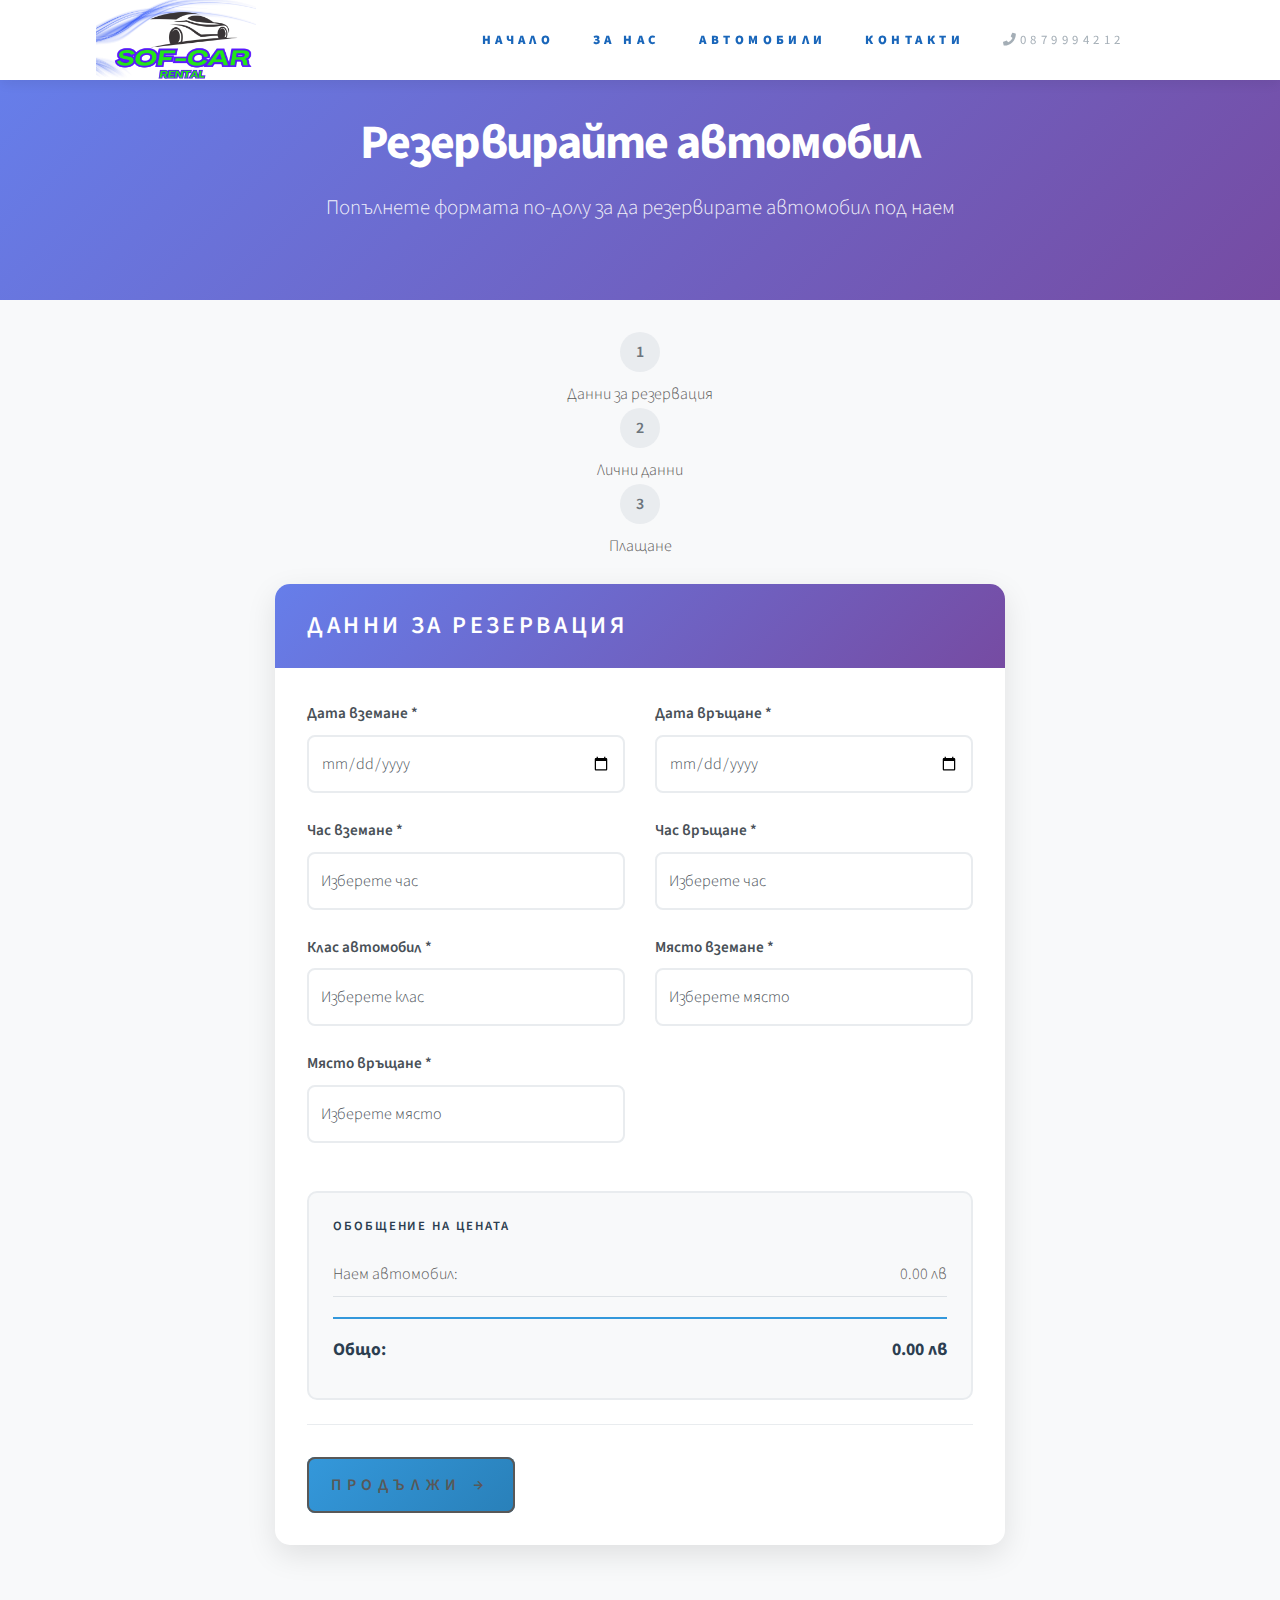
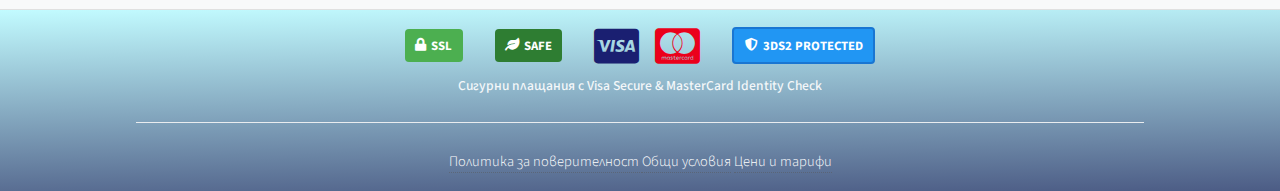
<file: booking.html>
<!DOCTYPE html>
<html lang="bg">
<head>
    <title>Резервация коли под наем Ямбол - Соф Кар Rental</title>
    
    <!-- Basic Meta Tags -->
    <meta charset="utf-8" />
    <meta name="viewport" content="width=device-width, initial-scale=1, user-scalable=yes" />
    <meta http-equiv="Content-Type" content="text/html; charset=utf-8" />
    <meta http-equiv="Content-Security-Policy" content="upgrade-insecure-requests" />
    
    <!-- SEO Meta Tags -->
    <meta name="title" content="Резервация коли под наем Ямбол - Соф Кар Rental" />
    <meta name="description" content="Онлайн резервация на автомобили под наем в Ямбол. Бързо и лесно резервиране с цени от 30 лева на ден. Пълно автокаско, денонощна помощ включени." />
    <meta name="keywords" content="резервация коли под наем ямбол, онлайн резервация автомобил, букинг коли под наем ямбол, резервиране кола под наем, онлайн букинг автомобил ямбол, резервация рента кар" />
    <meta name="robots" content="index, follow" />
    <meta name="author" content="Соф Кар Rental" />
    
    <!-- Canonical URL -->
    <link rel="canonical" href="https://sof-car.eu/booking.html" />
    
    <!-- Open Graph Meta Tags -->
    <meta property="og:type" content="website" />
    <meta property="og:title" content="Резервация коли под наем Ямбол - Соф Кар Rental" />
    <meta property="og:description" content="Онлайн резервация на автомобили под наем в Ямбол. Бързо и лесно резервиране с цени от 30 лева на ден." />
    <meta property="og:image" content="https://sof-car.eu/images/favicon.png" />
    <meta property="og:url" content="https://sof-car.eu/booking.html" />
    <meta property="og:site_name" content="Соф Кар Rental" />
    <meta property="og:locale" content="bg_BG" />
    
    <!-- Twitter Card Meta Tags -->
    <meta name="twitter:card" content="summary_large_image" />
    <meta name="twitter:title" content="Резервация коли под наем Ямбол" />
    <meta name="twitter:description" content="Онлайн резервация на автомобили под наем в Ямбол с цени от 30 лева на ден." />
    <meta name="twitter:image" content="https://sof-car.eu/images/favicon.png" />
    
    <!-- Stylesheets -->
    <link rel="stylesheet" href="assets/bootstrap/css/bootstrap.min.css" />
    <link rel="stylesheet" href="assets/css/main.css" />
    <link rel="stylesheet" href="assets/css/accessibility.css" />
    <link rel="stylesheet" href="assets/css/booking-page.css" />
    <link rel="stylesheet" href="assets/css/footer-links.css" />
    <link rel="stylesheet" href="assets/css/header.css" />
    <link rel="stylesheet" href="assets/css/payment.css" />
    <link href="assets/vendor/boxicons/css/boxicons.min.css" rel="stylesheet" />
    <link rel="stylesheet" href="assets/css/font-awesome.min.css" />
    
    <!-- Favicons -->
    <link href="images/favicon.png" rel="icon" type="image/png" />
    <link href="images/favicon.png" rel="apple-touch-icon" />
    
    <!-- Structured Data -->
    <script type="application/ld+json">
      {
        "@context": "https://schema.org",
        "@type": "WebPage",
        "name": "Резервация коли под наем Ямбол",
        "description": "Онлайн резервация на автомобили под наем в Ямбол",
        "url": "https://sof-car.eu/booking.html",
        "mainEntity": {
          "@type": "Service",
          "name": "Онлайн резервация коли под наем",
          "description": "Система за онлайн резервация на автомобили под наем в Ямбол",
          "provider": {
            "@type": "CarRental",
            "name": "Соф Кар Rental",
            "url": "https://sof-car.eu",
            "telephone": "+359879994212",
            "email": "2013anikar@gmail.com",
            "address": {
              "@type": "PostalAddress",
              "streetAddress": "Западна промишлена зона",
              "addressLocality": "Ямбол",
              "postalCode": "8600",
              "addressCountry": "BG"
            }
          },
          "offers": [
            {
              "@type": "Offer",
              "name": "Икономичен клас",
              "description": "Малки, практични автомобили",
              "price": "30.00",
              "priceCurrency": "BGN",
              "priceSpecification": {
                "@type": "UnitPriceSpecification",
                "price": "30.00",
                "priceCurrency": "BGN",
                "unitText": "на ден"
              }
            },
            {
              "@type": "Offer", 
              "name": "Стандартен клас",
              "description": "Големи и удобни автомобили",
              "price": "50.00",
              "priceCurrency": "BGN",
              "priceSpecification": {
                "@type": "UnitPriceSpecification",
                "price": "50.00",
                "priceCurrency": "BGN",
                "unitText": "на ден"
              }
            },
            {
              "@type": "Offer",
              "name": "Луксозен клас", 
              "description": "Представителни автомобили от бизнес клас",
              "price": "80.00",
              "priceCurrency": "BGN",
              "priceSpecification": {
                "@type": "UnitPriceSpecification",
                "price": "80.00", 
                "priceCurrency": "BGN",
                "unitText": "на ден"
              }
            }
          ]
        },
        "breadcrumb": {
          "@type": "BreadcrumbList",
          "itemListElement": [
            {
              "@type": "ListItem",
              "position": 1,
              "name": "Начало",
              "item": "https://sof-car.eu"
            },
            {
              "@type": "ListItem", 
              "position": 2,
              "name": "Резервация",
              "item": "https://sof-car.eu/booking.html"
            }
          ]
        }
      }
    </script>
</head>
<body class="is-preload booking-page" id="body">
    <!-- Skip to main content for accessibility -->
    <a href="#main" class="sr-only sr-only-focusable">Прескочи към основното съдържание</a>
    
    <!-- Wrapper -->
    <div id="wrapper">
      <!-- Header -->
      <header id="header" role="banner">
        <div class="container d-flex align-items-center inner">
          <!-- Logo -->
          <a
            aria-label="Начална страница - коли под наем ямбол"
            href="index.html"
            class="scrolly logo"
          >
            <img
              class="img-logo"
              src="images/logo_main.webp"
              alt="Соф Кар лого - коли под наем Ямбол"
              width="160"
              height="100"
              loading="eager"
            />
          </a>

          <!-- Mobile Nav -->
          <nav class="mobile-nav-toggle" aria-label="Мобилна навигация">
            <ul>
              <li class="mobile-phone">
                <a
                  aria-label="Обадете се на телефон 0879994212"
                  href="tel:0879994212"
                  class="linkedin"
                >
                  <i class="fa fa-phone" aria-hidden="true"></i>0879994212
                </a>
              </li>
              <li><a aria-label="Отвори главно меню" href="#menu">Menu</a></li>
            </ul>
          </nav>

          <!-- Desktop Nav -->
          <nav class="desktop-nav-toggle" aria-label="Главна навигация">
            <ul>
              <li>
                <a
                  aria-label="Начална страница"
                  href="index.html"
                  >Начало</a
                >
              </li>
              <li>
                <a aria-label="Информация за нас" href="index.html#about"
                  >За нас</a
                >
              </li>
              <li>
                <a
                  aria-label="Разгледай нашите автомобили"
                  href="index.html#offers"
                  >Автомобили</a
                >
              </li>
              <li>
                <a aria-label="Свържи се с нас" href="index.html#footer"
                  >Контакти</a
                >
              </li>
              <li>
                <a
                  aria-label="Обадете се на телефон 0879994212"
                  href="tel:0879994212"
                  class="linkedin"
                >
                  <i class="fa fa-phone" aria-hidden="true"></i>0879994212
                </a>
              </li>
            </ul>
          </nav>
          
          <!-- Menu -->
          <nav
            id="menu"
            class="navbar"
            role="navigation"
            aria-label="Мобилно меню"
          >
            <h2>Menu</h2>
            <ul>
              <li>
                <a
                  aria-label="Начална страница"
                  id="mobile-first"
                  href="index.html"
                  >Начало</a
                >
              </li>
              <li>
                <a
                  aria-label="Информация за нас"
                  href="index.html#about"
                  >За нас</a
                >
              </li>
              <li>
                <a
                  aria-label="Разгледай нашите автомобили"
                  href="index.html#offers"
                  >Автомобили</a
                >
              </li>
              <li>
                <a aria-label="Свържи се с нас" href="index.html#footer"
                  >Контакти</a
                >
              </li>
            </ul>
          </nav>
        </div>
      </header>

    <!-- Main Content -->
    <main id="main" role="main">
        <section class="booking-hero">
            <div class="container">
                <div class="row">
                    <div class="col-lg-8 mx-auto text-center">
                        <h1>Резервирайте автомобил</h1>
                        <p class="lead">Попълнете формата по-долу за да резервирате автомобил под наем</p>
                    </div>
                </div>
            </div>
        </section>

        <section class="booking-form-section">
            <div class="container">
                <div class="row">
                    <div class="col-lg-8 mx-auto">
                        <!-- Progress Bar -->
                        <div class="booking-progress mb-4">
                            <div class="progress-step active" data-step="1">
                                <span class="step-number">1</span>
                                <span class="step-title">Данни за резервация</span>
                            </div>
                            <div class="progress-step" data-step="2">
                                <span class="step-number">2</span>
                                <span class="step-title">Лични данни</span>
                            </div>
                            <div class="progress-step" data-step="3">
                                <span class="step-number">3</span>
                                <span class="step-title">Плащане</span>
                            </div>
                        </div>

                        <!-- Step 1: Reservation Details -->
                        <div class="booking-step active" id="step-1">
                            <div class="card">
                                <div class="card-header">
                                    <h3>Данни за резервация</h3>
                                </div>
                                <div class="card-body">
                                    <form id="reservation-form">
                                        <div class="row">
                                            <div class="col-md-6">
                                                <div class="form-group">
                                                    <label for="pickup-date">Дата вземане *</label>
                                                    <input type="date" id="pickup-date" name="pickupDate" class="form-control" required />
                                                </div>
                                            </div>
                                            <div class="col-md-6">
                                                <div class="form-group">
                                                    <label for="return-date">Дата връщане *</label>
                                                    <input type="date" id="return-date" name="returnDate" class="form-control" required />
                                                </div>
                                            </div>
                                        </div>
                                        
                                        <div class="row">
                                            <div class="col-md-6">
                                                <div class="form-group">
                                                    <label for="pickup-time">Час вземане *</label>
                                                    <select id="pickup-time" name="pickupTime" class="form-control" required>
                                                        <option value="">Изберете час</option>
                                                        <option value="08:00">08:00</option>
                                                        <option value="09:00">09:00</option>
                                                        <option value="10:00">10:00</option>
                                                        <option value="11:00">11:00</option>
                                                        <option value="12:00">12:00</option>
                                                        <option value="13:00">13:00</option>
                                                        <option value="14:00">14:00</option>
                                                        <option value="15:00">15:00</option>
                                                        <option value="16:00">16:00</option>
                                                        <option value="17:00">17:00</option>
                                                        <option value="18:00">18:00</option>
                                                    </select>
                                                </div>
                                            </div>
                                            <div class="col-md-6">
                                                <div class="form-group">
                                                    <label for="return-time">Час връщане *</label>
                                                    <select id="return-time" name="returnTime" class="form-control" required>
                                                        <option value="">Изберете час</option>
                                                        <option value="08:00">08:00</option>
                                                        <option value="09:00">09:00</option>
                                                        <option value="10:00">10:00</option>
                                                        <option value="11:00">11:00</option>
                                                        <option value="12:00">12:00</option>
                                                        <option value="13:00">13:00</option>
                                                        <option value="14:00">14:00</option>
                                                        <option value="15:00">15:00</option>
                                                        <option value="16:00">16:00</option>
                                                        <option value="17:00">17:00</option>
                                                        <option value="18:00">18:00</option>
                                                    </select>
                                                </div>
                                            </div>
                                        </div>

                                        <div class="row">
                                            <div class="col-md-6">
                                                <div class="form-group">
                                                    <label for="car-class">Клас автомобил *</label>
                                                    <select id="car-class" name="carClass" class="form-control" required>
                                                        <option value="">Изберете клас</option>
                                                        <option value="Икономичен" data-price="30">Икономичен - 30 лв/ден</option>
                                                        <option value="Стандартен" data-price="50">Стандартен - 50 лв/ден</option>
                                                        <option value="Луксозен" data-price="80">Луксозен - 80 лв/ден</option>
                                                    </select>
                                                </div>
                                            </div>
                                            <div class="col-md-6">
                                                <div class="form-group">
                                                    <label for="pickup-location">Място вземане *</label>
                                                    <select id="pickup-location" name="pickupLocation" class="form-control" required>
                                                        <option value="">Изберете място</option>
                                                        <option value="Офис Ямбол">Офис Ямбол</option>
                                                        <option value="Друго">Друго</option>
                                                    </select>
                                                </div>
                                            </div>
                                        </div>

                                        <div class="row">
                                            <div class="col-md-6">
                                                <div class="form-group">
                                                    <label for="return-location">Място връщане *</label>
                                                    <select id="return-location" name="returnLocation" class="form-control" required>
                                                        <option value="">Изберете място</option>
                                                        <option value="Офис Ямбол">Офис Ямбол</option>
                                                        <option value="Друго">Друго</option>
                                                    </select>
                                                </div>
                                            </div>

                        </div>

                        <div class="price-summary mt-4">
                            <h4>Обобщение на цената</h4>
                            <div class="price-breakdown">
                                <div class="price-row">
                                    <span>Наем автомобил:</span>
                                    <span id="rental-price">0.00 лв</span>
                                </div>

                                <div class="price-row total">
                                    <span>Общо:</span>
                                    <span id="total-price">0.00 лв</span>
                                </div>
                            </div>
                        </div>

                        <div class="form-actions mt-4">
                            <button type="button" class="btn btn-primary" onclick="nextStep()">
                                Продължи <i class="bx bx-right-arrow-alt"></i>
                            </button>
                        </div>
                    </form>
                </div>
            </div>
        </div>

        <!-- Step 2: Personal Details -->
        <div class="booking-step" id="step-2">
            <div class="card">
                <div class="card-header">
                    <h3>Лични данни</h3>
                </div>
                <div class="card-body">
                    <form id="personal-form">
                        <div class="row">
                            <div class="col-md-6">
                                <div class="form-group">
                                    <label for="firstName">Име *</label>
                                    <input type="text" id="firstName" name="firstName" class="form-control" required />
                                </div>
                            </div>
                            <div class="col-md-6">
                                <div class="form-group">
                                    <label for="lastName">Фамилия *</label>
                                    <input type="text" id="lastName" name="lastName" class="form-control" required />
                                </div>
                            </div>
                        </div>

                        <div class="row">
                            <div class="col-md-6">
                                <div class="form-group">
                                    <label for="email">Имейл *</label>
                                    <input type="email" id="email" name="email" class="form-control" required />
                                </div>
                            </div>
                            <div class="col-md-6">
                                <div class="form-group">
                                    <label for="phone">Телефон *</label>
                                    <input type="tel" id="phone" name="phone" class="form-control" required />
                                </div>
                            </div>
                        </div>

                        <div class="row">
                            <div class="col-md-6">
                                <div class="form-group">
                                    <label for="idNumber">ЕГН/ЛНЧ *</label>
                                    <input type="text" id="idNumber" name="idNumber" class="form-control" required />
                                </div>
                            </div>
                            <div class="col-md-6">
                                <div class="form-group">
                                    <label for="drivingLicense">Шофьорска книжка *</label>
                                    <input type="text" id="drivingLicense" name="drivingLicense" class="form-control" required />
                                </div>
                            </div>
                        </div>

                        <div class="row">
                            <div class="col-md-6">
                                <div class="form-group">
                                    <label for="licenseIssueDate">Дата издаване на книжка *</label>
                                    <input type="date" id="licenseIssueDate" name="licenseIssueDate" class="form-control" required />
                                </div>
                            </div>
                            <div class="col-md-6">
                                <div class="form-group">
                                    <label for="licenseExpiryDate">Валидна до *</label>
                                    <input type="date" id="licenseExpiryDate" name="licenseExpiryDate" class="form-control" required />
                                </div>
                            </div>
                        </div>

                        <div class="form-actions mt-4">
                            <button type="button" class="btn btn-secondary" onclick="prevStep()">
                                <i class="bx bx-left-arrow-alt"></i> Назад
                            </button>
                            <button type="button" class="btn btn-primary" onclick="nextStep()">
                                Продължи <i class="bx bx-right-arrow-alt"></i>
                            </button>
                        </div>
                    </form>
                </div>
            </div>
        </div>

        <!-- Step 3: Payment -->
        <div class="booking-step" id="step-3">
            <div class="card">
                <div class="card-header">
                    <h3>Плащане</h3>
                </div>
                <div class="card-body">
                    <div class="payment-summary mb-4">
                        <h4>Финално обобщение</h4>
                        <div id="final-summary"></div>
                    </div>

                    <div class="payment-methods">
                        <h5>Изберете начин на плащане:</h5>
                        <div class="payment-options">
                            <div class="payment-option">
                                <input type="radio" id="card-payment" name="paymentMethod" value="card" checked />
                                <label for="card-payment">
                                    <i class="bx bx-credit-card"></i>
                                    Кредитна/дебитна карта
                                </label>
                            </div>
                            <div class="payment-option">
                                <input type="radio" id="bank-transfer" name="paymentMethod" value="transfer" />
                                <label for="bank-transfer">
                                    <i class="bx bx-bank"></i>
                                    Банков превод
                                </label>
                            </div>
                        </div>
                    </div>

                    <div class="form-actions mt-4">
                        <button type="button" class="btn btn-secondary" onclick="prevStep()">
                            <i class="bx bx-left-arrow-alt"></i> Назад
                        </button>
                        <button type="button" class="btn btn-success" onclick="processPayment()">
                            <i class="bx bx-lock"></i> Плати сега
                        </button>
                    </div>
                </div>
            </div>
        </div>
    </div>
</div>
</section>
</main>

      <!-- Payment section -->
      <section id="payment-methods" class="payment-section-compact">
        <div class="inner">
          <div class="payment-strip">
            <!-- SSL/Security Badge -->
            <div class="security-badge">
              <i class="fas fa-lock" aria-hidden="true"></i>
              <span>SSL</span>
            </div>

            <!-- Eco/Safe Badge -->
            <div class="eco-badge">
              <i class="fas fa-leaf" aria-hidden="true"></i>
              <span>SAFE</span>
            </div>

            <!-- Payment Cards -->
            <div class="payment-cards-compact">
              <i class="fab fa-cc-visa" aria-hidden="true" title="Visa"></i>
              <i
                class="fab fa-cc-mastercard"
                aria-hidden="true"
                title="MasterCard"
              ></i>
            </div>

            <!-- 3DS Protection -->
            <div class="protection-badge">
              <i class="fas fa-shield-alt" aria-hidden="true"></i>
              <span>3DS2 PROTECTED</span>
            </div>
          </div>

          <p class="payment-note">
            Сигурни плащания с Visa Secure & MasterCard Identity Check
          </p>
          
          <!-- Footer Links -->
          <div class="footer-links">
            <a href="privacy-policy.html" aria-label="Политика за поверителност">
              Политика за поверителност
            </a>
            <a aria-label="Общи условия" href="terms-conditions.html"
            >Общи условия</a
          >
          <a aria-label="Цени и тарифи" href="pricing.html"
          >Цени и тарифи</a
        >
          </div>
        </div>
      </section>
    </div>

    <script src="assets/js/jquery.min.js"></script>
    <script src="assets/bootstrap/js/bootstrap.bundle.min.js"></script>
    <script src="assets/js/jquery.scrolly.min.js"></script>
    <script src="assets/js/jquery.scrollex.min.js"></script>
    <script src="assets/js/components/header.js"></script>
    <script src="assets/js/components/footer.js"></script>
    <script src="assets/js/components/forms.js"></script>
    <script src="assets/js/main.js"></script>
    <script src="assets/js/booking.js"></script>
</body>
</html>
</file>
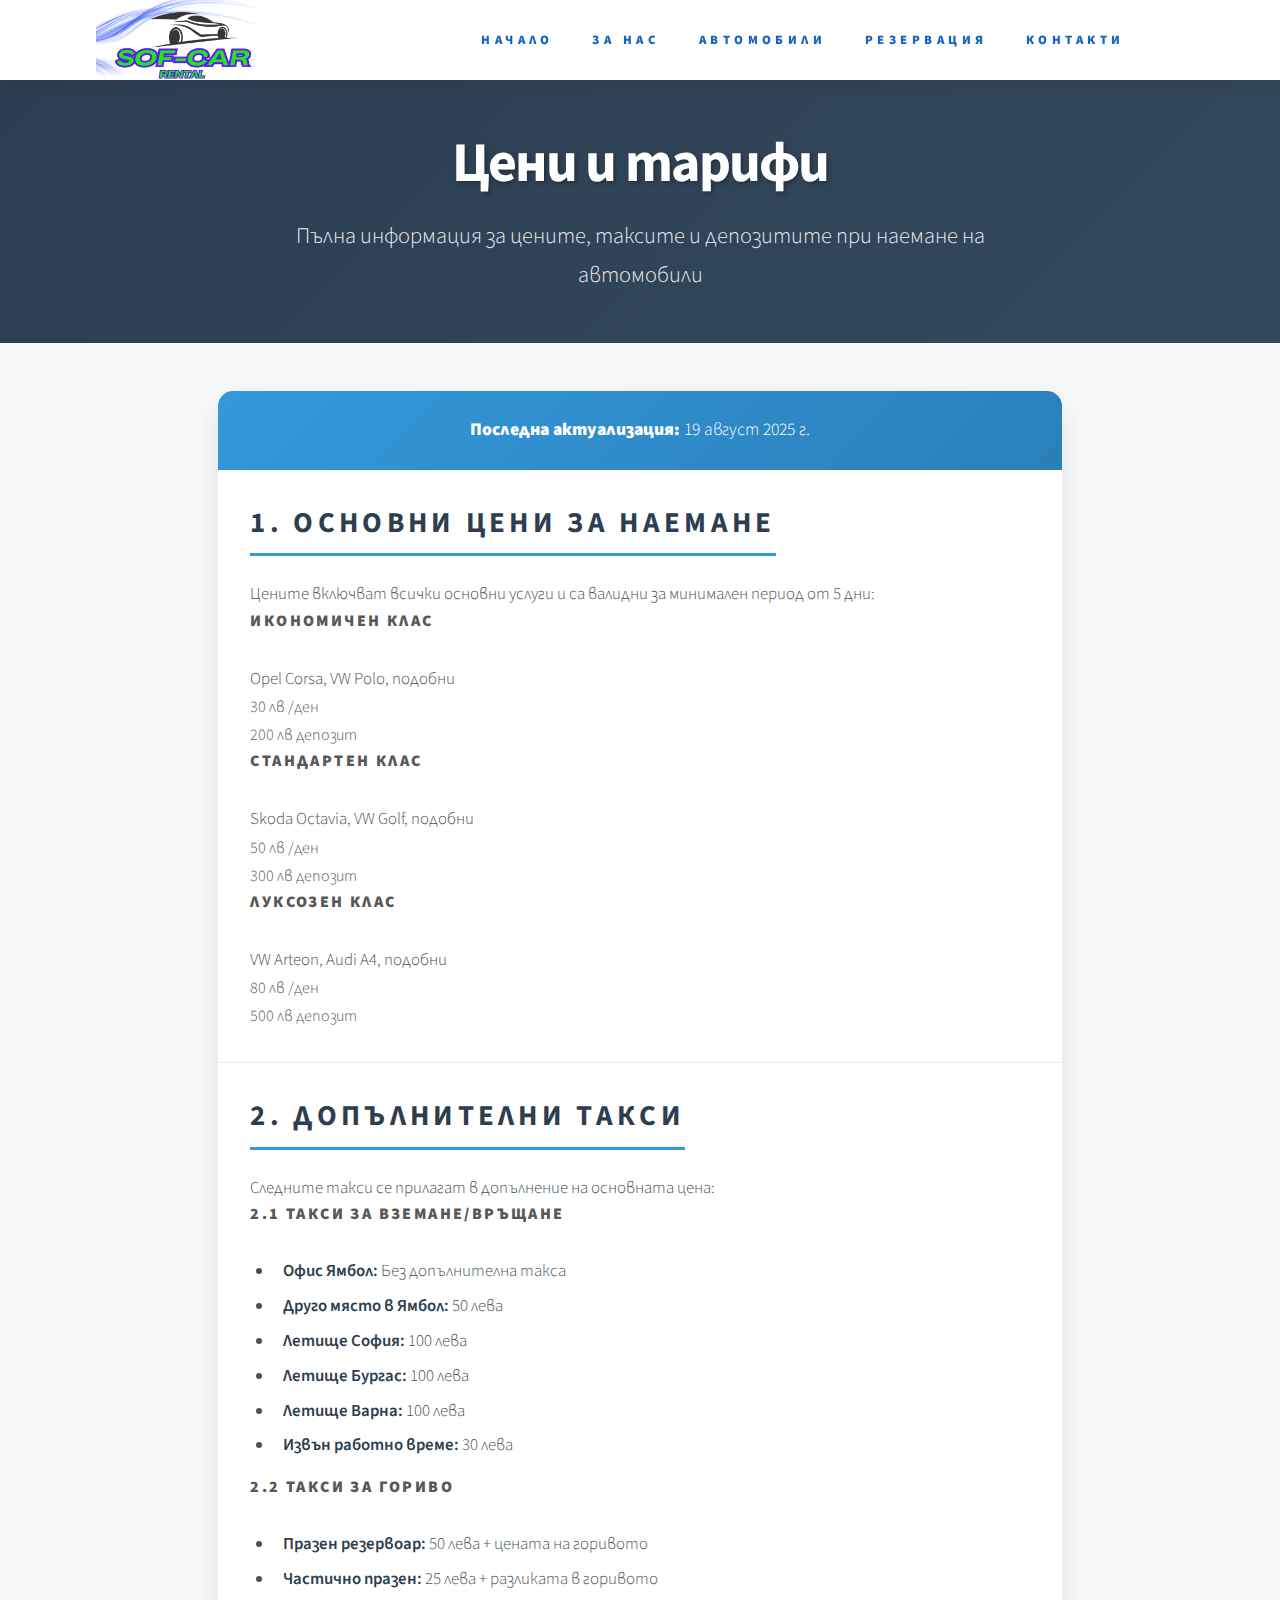
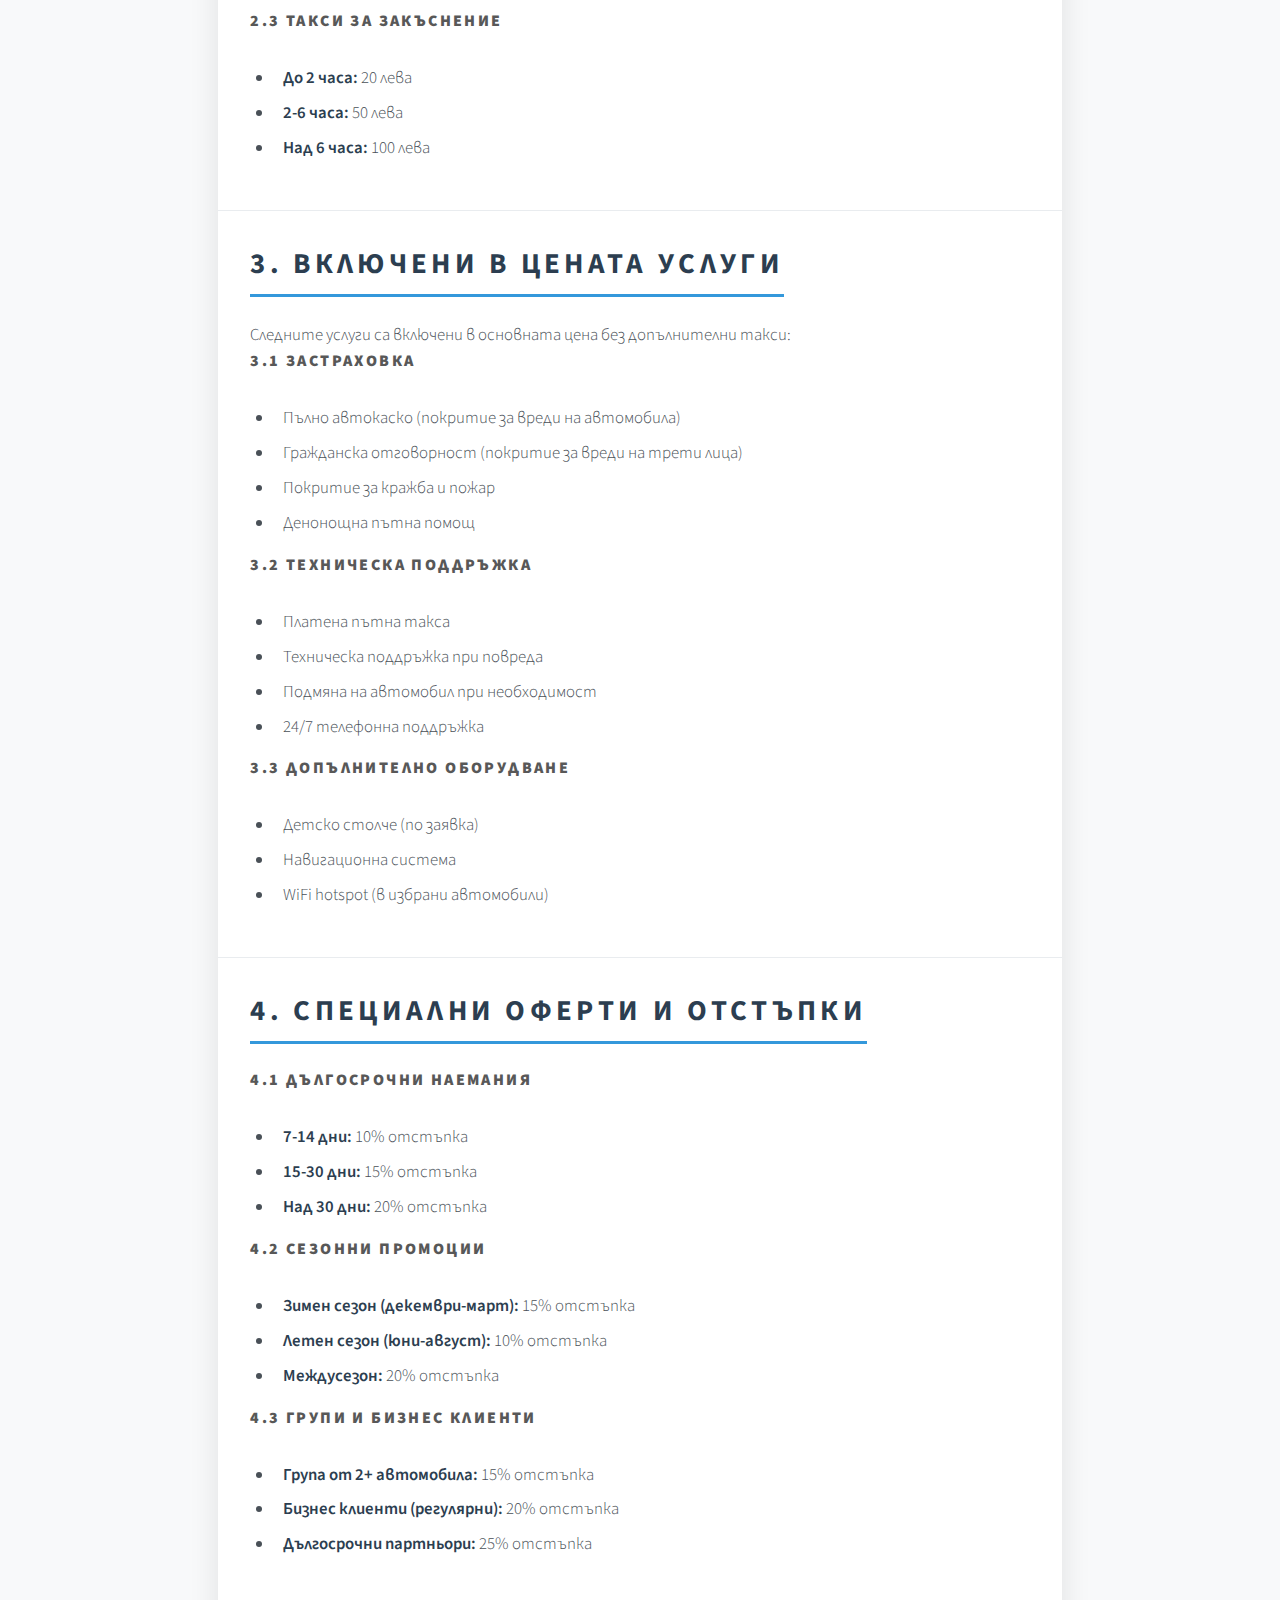
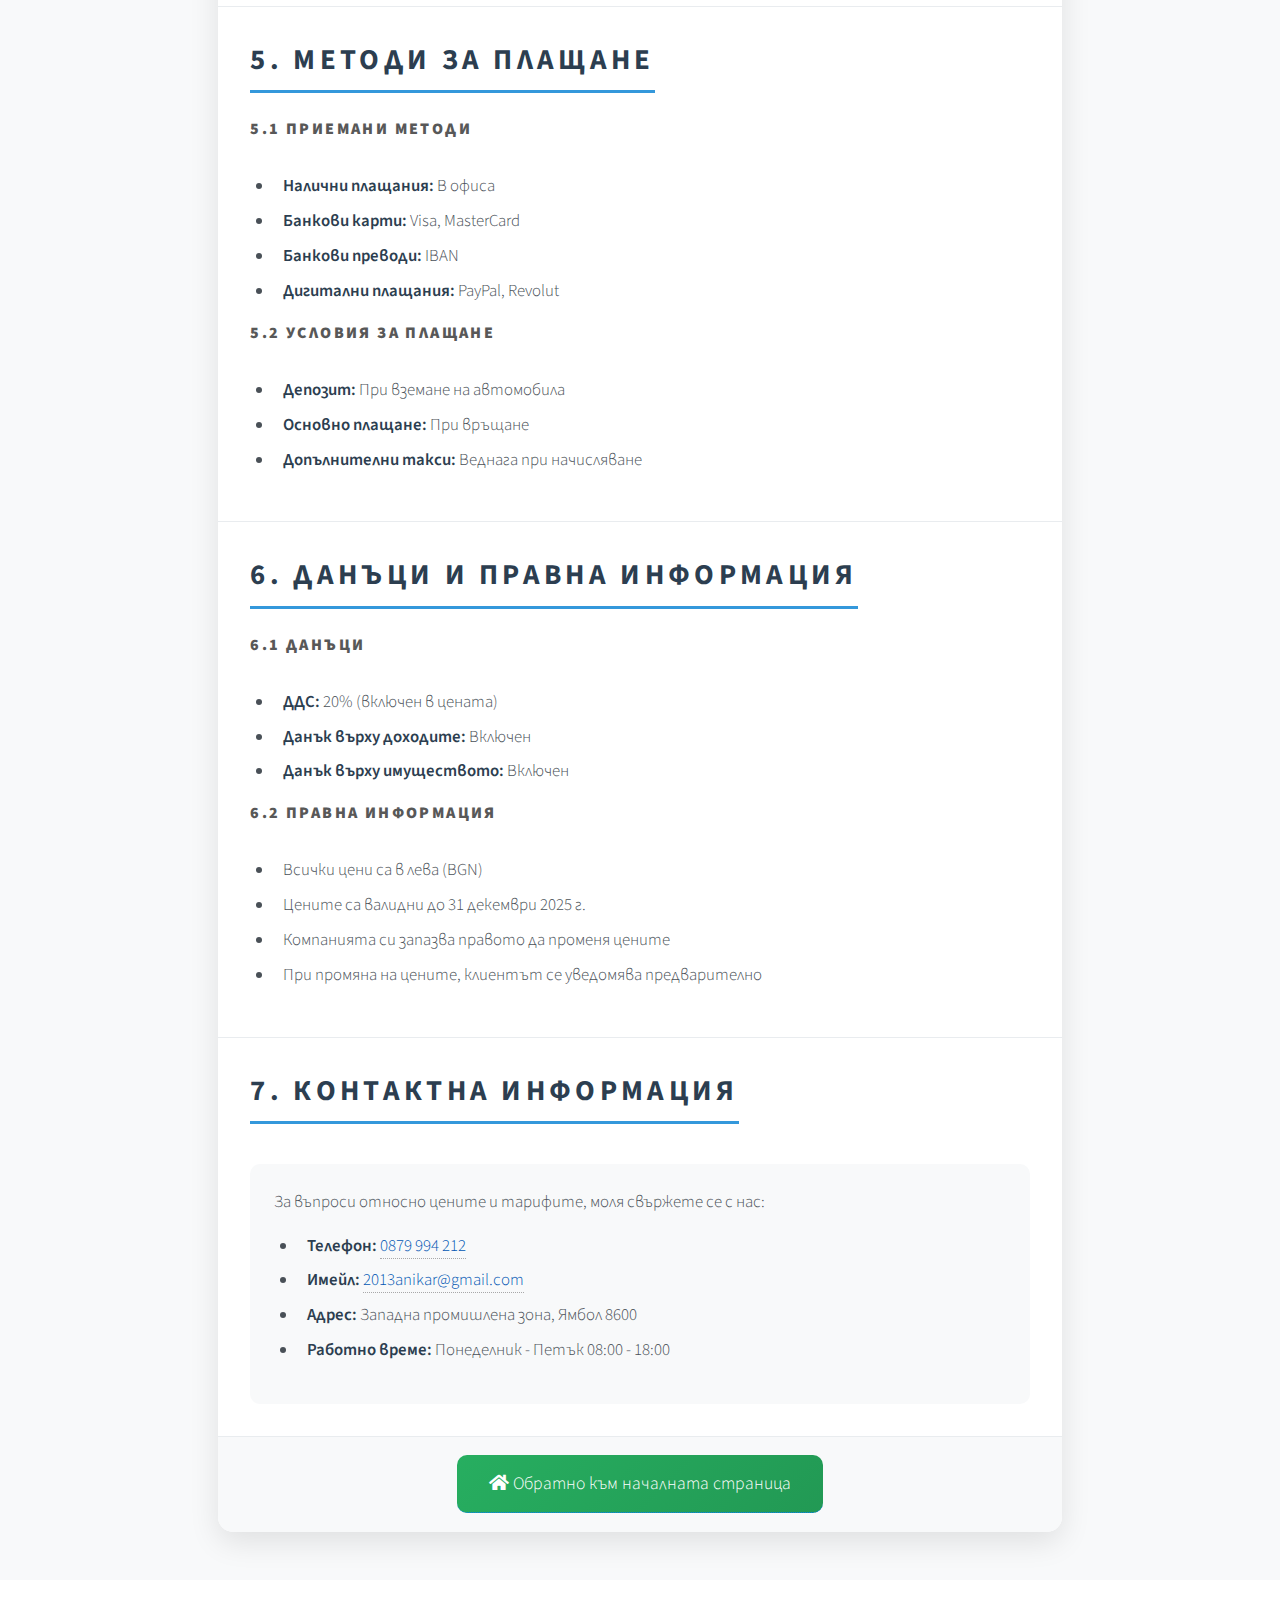
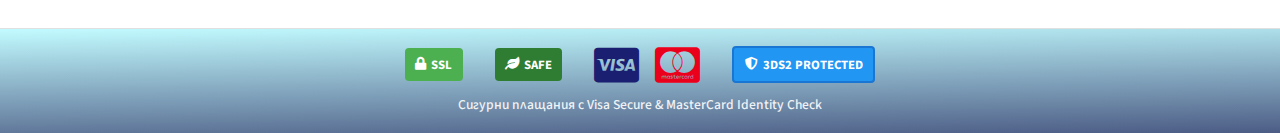
<file: pricing.html>
<!DOCTYPE html>
<html lang="bg">
  <head>
    <title>Цени и тарифи - Соф Кар Rental</title>

    <!-- Basic Meta Tags -->
    <meta charset="utf-8" />
    <meta
      name="viewport"
      content="width=device-width, initial-scale=1, user-scalable=yes"
    />
    <meta http-equiv="Content-Type" content="text/html; charset=utf-8" />
    <meta
      http-equiv="Content-Security-Policy"
      content="upgrade-insecure-requests"
    />

    <!-- SEO Meta Tags -->
    <meta name="title" content="Цени и тарифи - Соф Кар Rental" />
    <meta
      name="description"
      content="Пълна ценова таблица за коли под наем в Ямбол. Цени от 30 лева на ден, включени такси, депозити и допълнителни услуги."
    />
    <meta
      name="keywords"
      content="цени коли под наем ямбол, тарифи рента кар, цени автомобили под наем, депозити коли под наем, такси вземане връщане, соф кар цени"
    />
    <meta name="robots" content="index, follow" />
    <meta name="author" content="Соф Кар Rental" />

    <!-- Canonical URL -->
    <link rel="canonical" href="https://sof-car.eu/pricing.html" />

    <!-- Open Graph Meta Tags -->
    <meta property="og:type" content="website" />
    <meta property="og:title" content="Цени и тарифи - Соф Кар Rental" />
    <meta
      property="og:description"
      content="Пълна ценова таблица за коли под наем в Ямбол. Цени от 30 лева на ден."
    />
    <meta property="og:image" content="https://sof-car.eu/images/favicon.png" />
    <meta property="og:url" content="https://sof-car.eu/pricing.html" />
    <meta property="og:site_name" content="Соф Кар Rental" />
    <meta property="og:locale" content="bg_BG" />

    <!-- Twitter Card Meta Tags -->
    <meta name="twitter:card" content="summary_large_image" />
    <meta name="twitter:title" content="Цени и тарифи" />
    <meta
      name="twitter:description"
      content="Пълна ценова таблица за коли под наем в Ямбол."
    />
    <meta
      name="twitter:image"
      content="https://sof-car.eu/images/favicon.png"
    />

    <!-- Stylesheets -->
    <link rel="stylesheet" href="assets/bootstrap/css/bootstrap.min.css" />
    <link rel="stylesheet" href="assets/css/main.css" />
    <link rel="stylesheet" href="assets/css/accessibility.css" />
    <link rel="stylesheet" href="assets/css/privacy-policy.css" />
    <link rel="stylesheet" href="assets/css/header.css" />
    <link rel="stylesheet" href="assets/css/payment.css" />
    <link href="assets/vendor/boxicons/css/boxicons.min.css" rel="stylesheet" />
    <link rel="stylesheet" href="assets/css/font-awesome.min.css" />

    <!-- Favicons -->
    <link href="images/favicon.png" rel="icon" type="image/png" />
    <link href="images/favicon.png" rel="apple-touch-icon" />

    <!-- Structured Data -->
    <script type="application/ld+json">
      {
        "@context": "https://schema.org",
        "@type": "WebPage",
        "name": "Цени и тарифи",
        "description": "Пълна ценова таблица за коли под наем в Ямбол",
        "url": "https://sof-car.eu/pricing.html",
        "mainEntity": {
          "@type": "Service",
          "name": "Коли под наем - цени и тарифи",
          "description": "Пълна информация за цените, таксите и депозитите при наемане на автомобили",
          "provider": {
            "@type": "CarRental",
            "name": "Соф Кар Rental",
            "url": "https://sof-car.eu",
            "telephone": "+359879994212",
            "email": "2013anikar@gmail.com",
            "address": {
              "@type": "PostalAddress",
              "streetAddress": "Западна промишлена зона",
              "addressLocality": "Ямбол",
              "postalCode": "8600",
              "addressCountry": "BG"
            }
          },
          "offers": [
            {
              "@type": "Offer",
              "name": "Икономичен клас",
              "price": "30.00",
              "priceCurrency": "BGN",
              "priceSpecification": "на ден"
            },
            {
              "@type": "Offer",
              "name": "Стандартен клас",
              "price": "50.00",
              "priceCurrency": "BGN",
              "priceSpecification": "на ден"
            },
            {
              "@type": "Offer",
              "name": "Луксозен клас",
              "price": "80.00",
              "priceCurrency": "BGN",
              "priceSpecification": "на ден"
            }
          ]
        },
        "breadcrumb": {
          "@type": "BreadcrumbList",
          "itemListElement": [
            {
              "@type": "ListItem",
              "position": 1,
              "name": "Начало",
              "item": "https://sof-car.eu"
            },
            {
              "@type": "ListItem",
              "position": 2,
              "name": "Цени и тарифи",
              "item": "https://sof-car.eu/pricing.html"
            }
          ]
        }
      }
    </script>
  </head>
  <body class="is-preload pricing-page" id="body">
    <!-- Skip to main content for accessibility -->
    <a href="#main" class="sr-only sr-only-focusable"
      >Прескочи към основното съдържание</a
    >

    <!-- Wrapper -->
    <div id="wrapper">
      <!-- Header -->
      <header id="header" role="banner">
        <div class="container d-flex align-items-center inner">
          <!-- Logo -->
          <a
            aria-label="Начална страница - коли под наем ямбол"
            href="index.html"
            class="scrolly logo"
          >
            <img
              class="img-logo"
              src="images/logo_main.webp"
              alt="Соф Кар лого - коли под наем Ямбол"
              width="160"
              height="100"
              loading="eager"
            />
          </a>

          <!-- Mobile Nav -->
          <nav class="mobile-nav-toggle" aria-label="Мобилна навигация">
            <ul>
              <li class="mobile-phone">
                <a
                  aria-label="Обадете се на телефон 0879994212"
                  href="tel:0879994212"
                  class="linkedin"
                >
                  <i class="fa fa-phone" aria-hidden="true"></i>0879994212
                </a>
              </li>
              <li><a aria-label="Отвори главно меню" href="#menu">Menu</a></li>
            </ul>
          </nav>

          <!-- Desktop Nav -->
          <nav class="desktop-nav-toggle" aria-label="Главна навигация">
            <ul>
              <li>
                <a aria-label="Начална страница" href="index.html">Начало</a>
              </li>
              <li>
                <a aria-label="Информация за нас" href="index.html#about"
                  >За нас</a
                >
              </li>
              <li>
                <a
                  aria-label="Разгледай нашите автомобили"
                  href="index.html#offers"
                  >Автомобили</a
                >
              </li>
              <li>
                <a aria-label="Резервирай автомобил" href="booking.html"
                  >Резервация</a
                >
              </li>
              <li>
                <a aria-label="Свържи се с нас" href="index.html#footer"
                  >Контакти</a
                >
              </li>
            </ul>
          </nav>

          <!-- Menu -->
          <nav
            id="menu"
            class="navbar"
            role="navigation"
            aria-label="Мобилно меню"
          >
            <a href="#" class="close" aria-label="Затвори меню"></a>
            <h2>Menu</h2>
            <ul>
              <li>
                <a aria-label="Начална страница" href="index.html">Начало</a>
              </li>
              <li>
                <a aria-label="Информация за нас" href="index.html#about"
                  >За нас</a
                >
              </li>
              <li>
                <a
                  aria-label="Разгледай нашите автомобили"
                  href="index.html#offers"
                  >Автомобили</a
                >
              </li>
              <li>
                <a aria-label="Резервирай автомобил" href="booking.html"
                  >Резервация</a
                >
              </li>
              <li>
                <a aria-label="Свържи се с нас" href="index.html#footer"
                  >Контакти</a
                >
              </li>
            </ul>
          </nav>
        </div>
      </header>

      <!-- Main Content -->
      <main id="main" role="main">
        <section class="privacy-hero">
          <div class="container">
            <div class="row">
              <div class="col-lg-8 mx-auto text-center">
                <h1>Цени и тарифи</h1>
                <p class="lead">
                  Пълна информация за цените, таксите и депозитите при наемане
                  на автомобили
                </p>
              </div>
            </div>
          </div>
        </section>

        <section class="privacy-content">
          <div class="inner">
            <div class="row">
              <div class="col-lg-8 mx-auto">
                <div class="privacy-container">
                  <div class="last-updated">
                    <p>
                      <strong>Последна актуализация:</strong> 19 август 2025 г.
                    </p>
                  </div>

                  <!-- Base Prices -->
                  <div class="policy-section">
                    <h2>1. Основни цени за наемане</h2>
                    <p>
                      Цените включват всички основни услуги и са валидни за
                      минимален период от 5 дни:
                    </p>

                    <div class="pricing-table">
                      <div class="pricing-row">
                        <div class="car-class">
                          <h3>Икономичен клас</h3>
                          <p>Opel Corsa, VW Polo, подобни</p>
                        </div>
                        <div class="price">
                          <span class="amount">30</span>
                          <span class="currency">лв</span>
                          <span class="period">/ден</span>
                        </div>
                        <div class="deposit">
                          <span class="deposit-amount">200 лв</span>
                          <span class="deposit-label">депозит</span>
                        </div>
                      </div>

                      <div class="pricing-row">
                        <div class="car-class">
                          <h3>Стандартен клас</h3>
                          <p>Skoda Octavia, VW Golf, подобни</p>
                        </div>
                        <div class="price">
                          <span class="amount">50</span>
                          <span class="currency">лв</span>
                          <span class="period">/ден</span>
                        </div>
                        <div class="deposit">
                          <span class="deposit-amount">300 лв</span>
                          <span class="deposit-label">депозит</span>
                        </div>
                      </div>

                      <div class="pricing-row">
                        <div class="car-class">
                          <h3>Луксозен клас</h3>
                          <p>VW Arteon, Audi A4, подобни</p>
                        </div>
                        <div class="price">
                          <span class="amount">80</span>
                          <span class="currency">лв</span>
                          <span class="period">/ден</span>
                        </div>
                        <div class="deposit">
                          <span class="deposit-amount">500 лв</span>
                          <span class="deposit-label">депозит</span>
                        </div>
                      </div>
                    </div>
                  </div>

                  <!-- Additional Fees -->
                  <div class="policy-section">
                    <h2>2. Допълнителни такси</h2>
                    <p>
                      Следните такси се прилагат в допълнение на основната цена:
                    </p>

                    <h3>2.1 Такси за вземане/връщане</h3>
                    <ul>
                      <li>
                        <strong>Офис Ямбол:</strong> Без допълнителна такса
                      </li>
                      <li><strong>Друго място в Ямбол:</strong> 50 лева</li>
                      <li><strong>Летище София:</strong> 100 лева</li>
                      <li><strong>Летище Бургас:</strong> 100 лева</li>
                      <li><strong>Летище Варна:</strong> 100 лева</li>
                      <li><strong>Извън работно време:</strong> 30 лева</li>
                    </ul>

                    <h3>2.2 Такси за гориво</h3>
                    <ul>
                      <li>
                        <strong>Празен резервоар:</strong> 50 лева + цената на
                        горивото
                      </li>
                      <li>
                        <strong>Частично празен:</strong> 25 лева + разликата в
                        горивото
                      </li>
                    </ul>

                    <h3>2.3 Такси за закъснение</h3>
                    <ul>
                      <li><strong>До 2 часа:</strong> 20 лева</li>
                      <li><strong>2-6 часа:</strong> 50 лева</li>
                      <li><strong>Над 6 часа:</strong> 100 лева</li>
                    </ul>
                  </div>

                  <!-- Included Services -->
                  <div class="policy-section">
                    <h2>3. Включени в цената услуги</h2>
                    <p>
                      Следните услуги са включени в основната цена без
                      допълнителни такси:
                    </p>

                    <h3>3.1 Застраховка</h3>
                    <ul>
                      <li>Пълно автокаско (покритие за вреди на автомобила)</li>
                      <li>
                        Гражданска отговорност (покритие за вреди на трети лица)
                      </li>
                      <li>Покритие за кражба и пожар</li>
                      <li>Денонощна пътна помощ</li>
                    </ul>

                    <h3>3.2 Техническа поддръжка</h3>
                    <ul>
                      <li>Платена пътна такса</li>
                      <li>Техническа поддръжка при повреда</li>
                      <li>Подмяна на автомобил при необходимост</li>
                      <li>24/7 телефонна поддръжка</li>
                    </ul>

                    <h3>3.3 Допълнително оборудване</h3>
                    <ul>
                      <li>Детско столче (по заявка)</li>
                      <li>Навигационна система</li>
                      <li>WiFi hotspot (в избрани автомобили)</li>
                    </ul>
                  </div>

                  <!-- Special Offers -->
                  <div class="policy-section">
                    <h2>4. Специални оферти и отстъпки</h2>

                    <h3>4.1 Дългосрочни наемания</h3>
                    <ul>
                      <li><strong>7-14 дни:</strong> 10% отстъпка</li>
                      <li><strong>15-30 дни:</strong> 15% отстъпка</li>
                      <li><strong>Над 30 дни:</strong> 20% отстъпка</li>
                    </ul>

                    <h3>4.2 Сезонни промоции</h3>
                    <ul>
                      <li>
                        <strong>Зимен сезон (декември-март):</strong> 15%
                        отстъпка
                      </li>
                      <li>
                        <strong>Летен сезон (юни-август):</strong> 10% отстъпка
                      </li>
                      <li><strong>Междусезон:</strong> 20% отстъпка</li>
                    </ul>

                    <h3>4.3 Групи и бизнес клиенти</h3>
                    <ul>
                      <li>
                        <strong>Група от 2+ автомобила:</strong> 15% отстъпка
                      </li>
                      <li>
                        <strong>Бизнес клиенти (регулярни):</strong> 20%
                        отстъпка
                      </li>
                      <li>
                        <strong>Дългосрочни партньори:</strong> 25% отстъпка
                      </li>
                    </ul>
                  </div>

                  <!-- Payment Methods -->
                  <div class="policy-section">
                    <h2>5. Методи за плащане</h2>

                    <h3>5.1 Приемани методи</h3>
                    <ul>
                      <li><strong>Налични плащания:</strong> В офиса</li>
                      <li><strong>Банкови карти:</strong> Visa, MasterCard</li>
                      <li><strong>Банкови преводи:</strong> IBAN</li>
                      <li>
                        <strong>Дигитални плащания:</strong> PayPal, Revolut
                      </li>
                    </ul>

                    <h3>5.2 Условия за плащане</h3>
                    <ul>
                      <li>
                        <strong>Депозит:</strong> При вземане на автомобила
                      </li>
                      <li><strong>Основно плащане:</strong> При връщане</li>
                      <li>
                        <strong>Допълнителни такси:</strong> Веднага при
                        начисляване
                      </li>
                    </ul>
                  </div>

                  <!-- Taxes and Legal -->
                  <div class="policy-section">
                    <h2>6. Данъци и правна информация</h2>

                    <h3>6.1 Данъци</h3>
                    <ul>
                      <li><strong>ДДС:</strong> 20% (включен в цената)</li>
                      <li><strong>Данък върху доходите:</strong> Включен</li>
                      <li><strong>Данък върху имуществото:</strong> Включен</li>
                    </ul>

                    <h3>6.2 Правна информация</h3>
                    <ul>
                      <li>Всички цени са в лева (BGN)</li>
                      <li>Цените са валидни до 31 декември 2025 г.</li>
                      <li>Компанията си запазва правото да променя цените</li>
                      <li>
                        При промяна на цените, клиентът се уведомява
                        предварително
                      </li>
                    </ul>
                  </div>

                  <!-- Contact Information -->
                  <div class="policy-section">
                    <h2>7. Контактна информация</h2>
                    <div class="contact-info">
                      <p>
                        За въпроси относно цените и тарифите, моля свържете се с
                        нас:
                      </p>
                      <ul>
                        <li>
                          <strong>Телефон:</strong>
                          <a href="tel:0879994212">0879 994 212</a>
                        </li>
                        <li>
                          <strong>Имейл:</strong>
                          <a href="mailto:2013anikar@gmail.com"
                            >2013anikar@gmail.com</a
                          >
                        </li>
                        <li>
                          <strong>Адрес:</strong> Западна промишлена зона, Ямбол
                          8600
                        </li>
                        <li>
                          <strong>Работно време:</strong> Понеделник - Петък
                          08:00 - 18:00
                        </li>
                      </ul>
                    </div>
                  </div>

                  <!-- Back to Home -->
                  <div class="back-to-home">
                    <a href="index.html" class="btn-primary">
                      <i class="fa fa-home" aria-hidden="true"></i>
                      Обратно към началната страница
                    </a>
                  </div>
                </div>
              </div>
            </div>
          </div>
        </section>
      </main>

      <!-- Payment section -->
      <section id="payment-methods" class="payment-section-compact">
        <div class="inner">
          <div class="payment-strip">
            <!-- SSL/Security Badge -->
            <div class="security-badge">
              <i class="fas fa-lock" aria-hidden="true"></i>
              <span>SSL</span>
            </div>

            <!-- Eco/Safe Badge -->
            <div class="eco-badge">
              <i class="fas fa-leaf" aria-hidden="true"></i>
              <span>SAFE</span>
            </div>

            <!-- Payment Cards -->
            <div class="payment-cards-compact">
              <i class="fab fa-cc-visa" aria-hidden="true" title="Visa"></i>
              <i
                class="fab fa-cc-mastercard"
                aria-hidden="true"
                title="MasterCard"
              ></i>
            </div>

            <!-- 3DS Protection -->
            <div class="protection-badge">
              <i class="fas fa-shield-alt" aria-hidden="true"></i>
              <span>3DS2 PROTECTED</span>
            </div>
          </div>

          <p class="payment-note">
            Сигурни плащания с Visa Secure & MasterCard Identity Check
          </p>
        </div>
      </section>
    </div>

    <!-- Scripts -->
    <script src="assets/js/jquery.min.js"></script>
    <script src="assets/js/jquery.scrolly.min.js"></script>
    <script src="assets/js/jquery.scrollex.min.js"></script>
    <script src="assets/js/components/header.js"></script>
    <script src="assets/js/components/footer.js"></script>
    <script src="assets/js/components/forms.js"></script>
    <script src="assets/js/main.js"></script>
  </body>
</html>
</file>
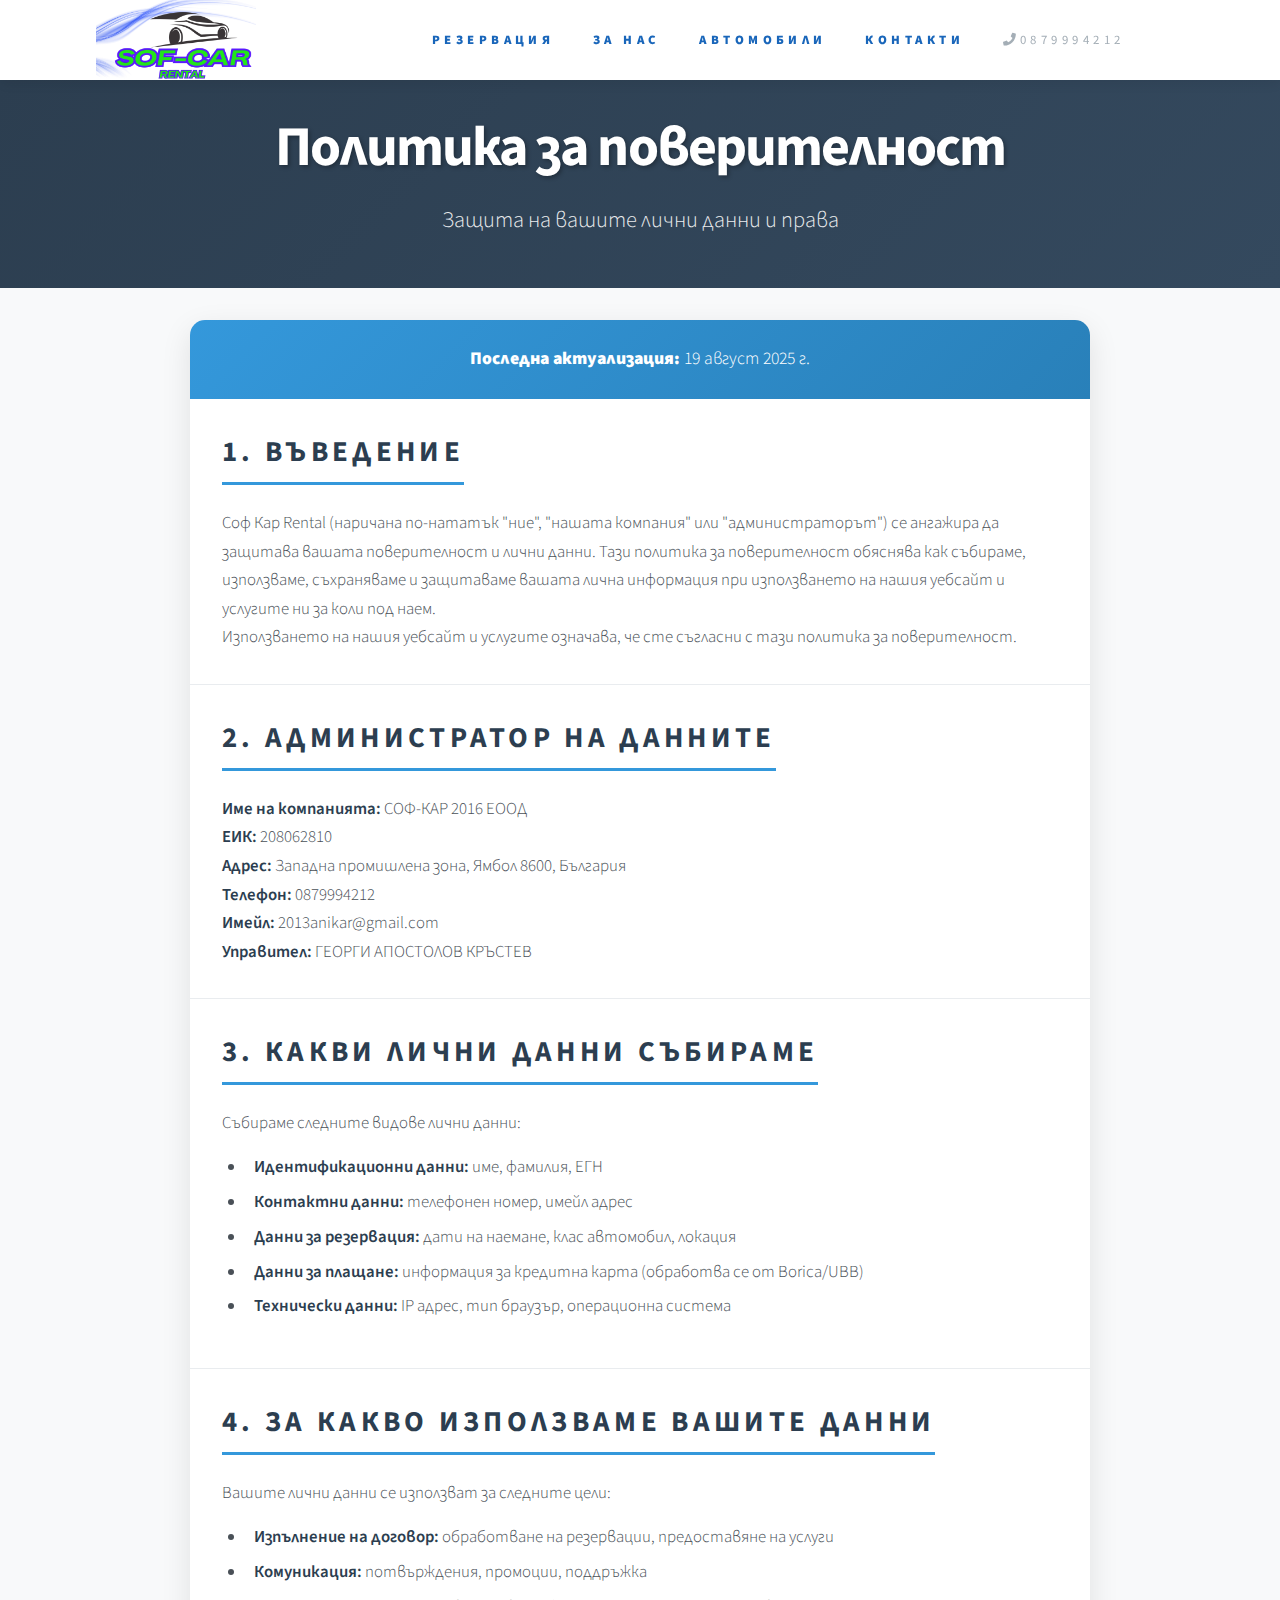
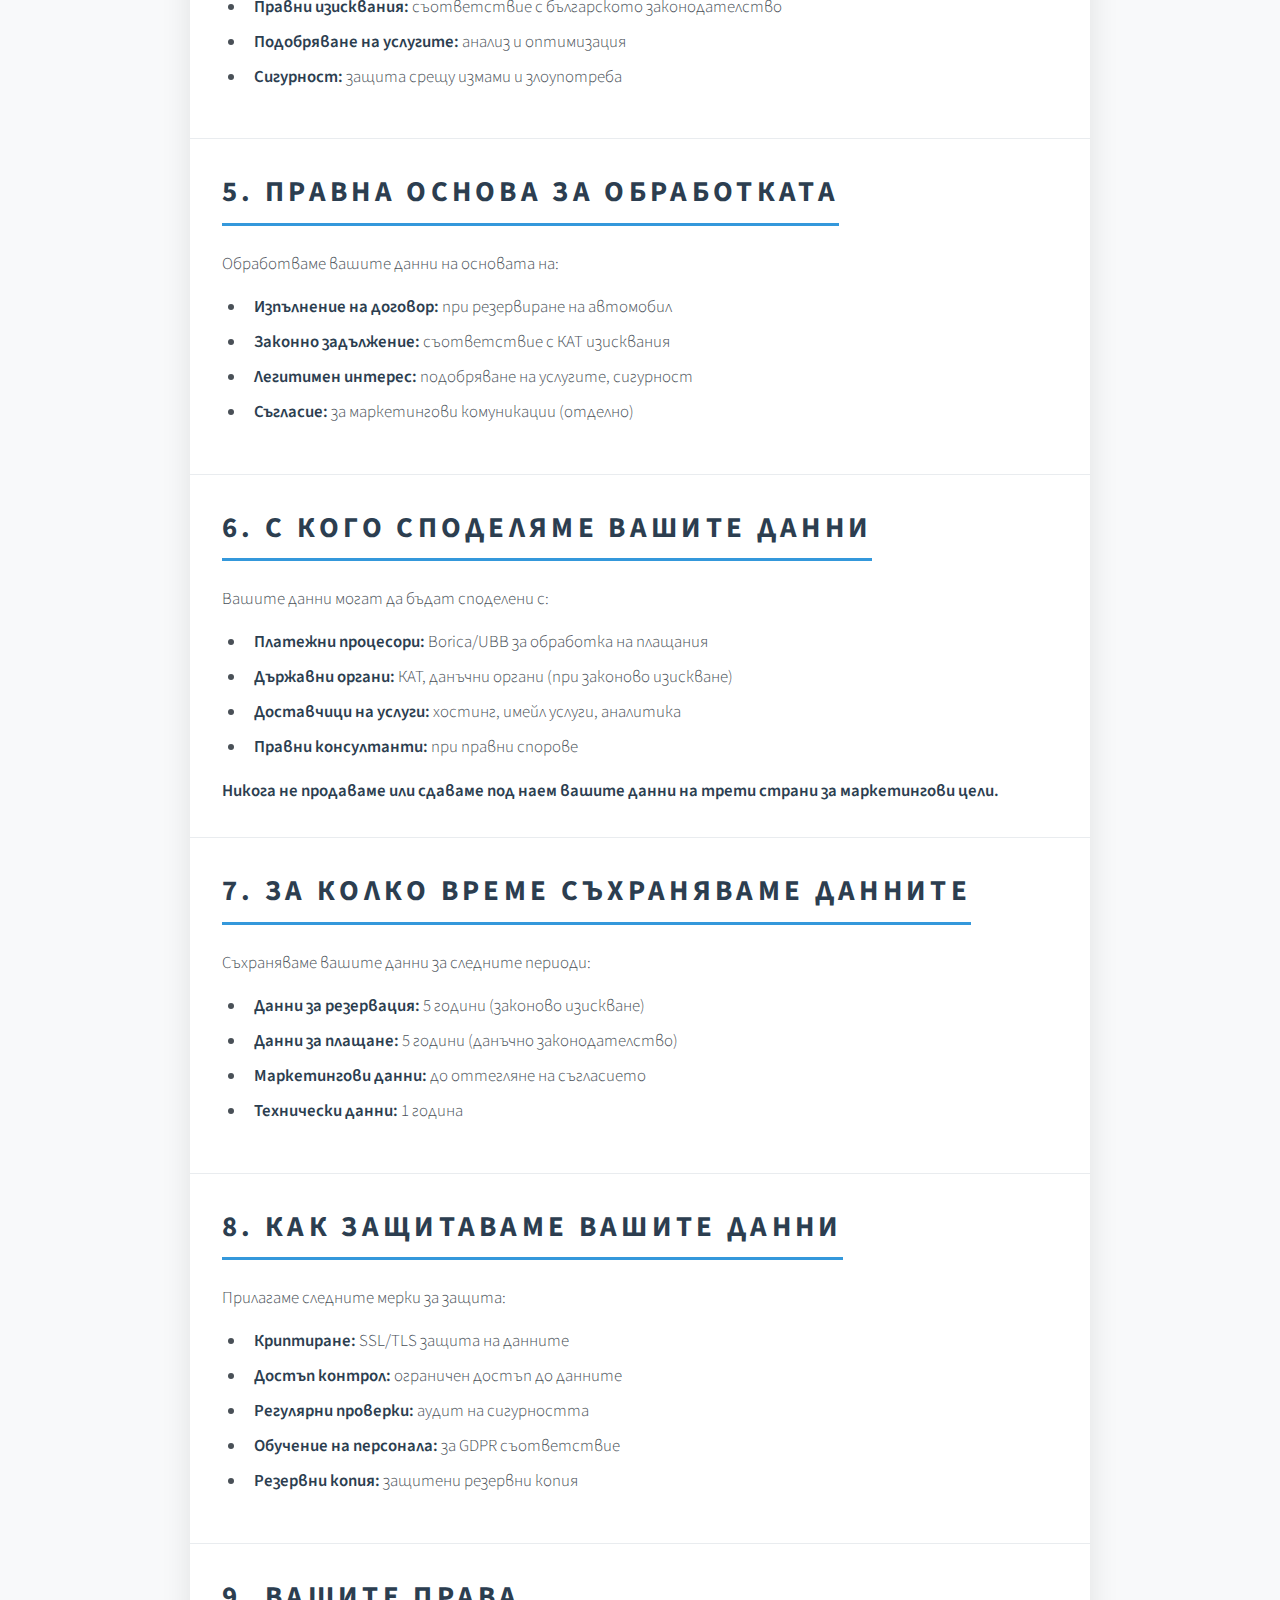
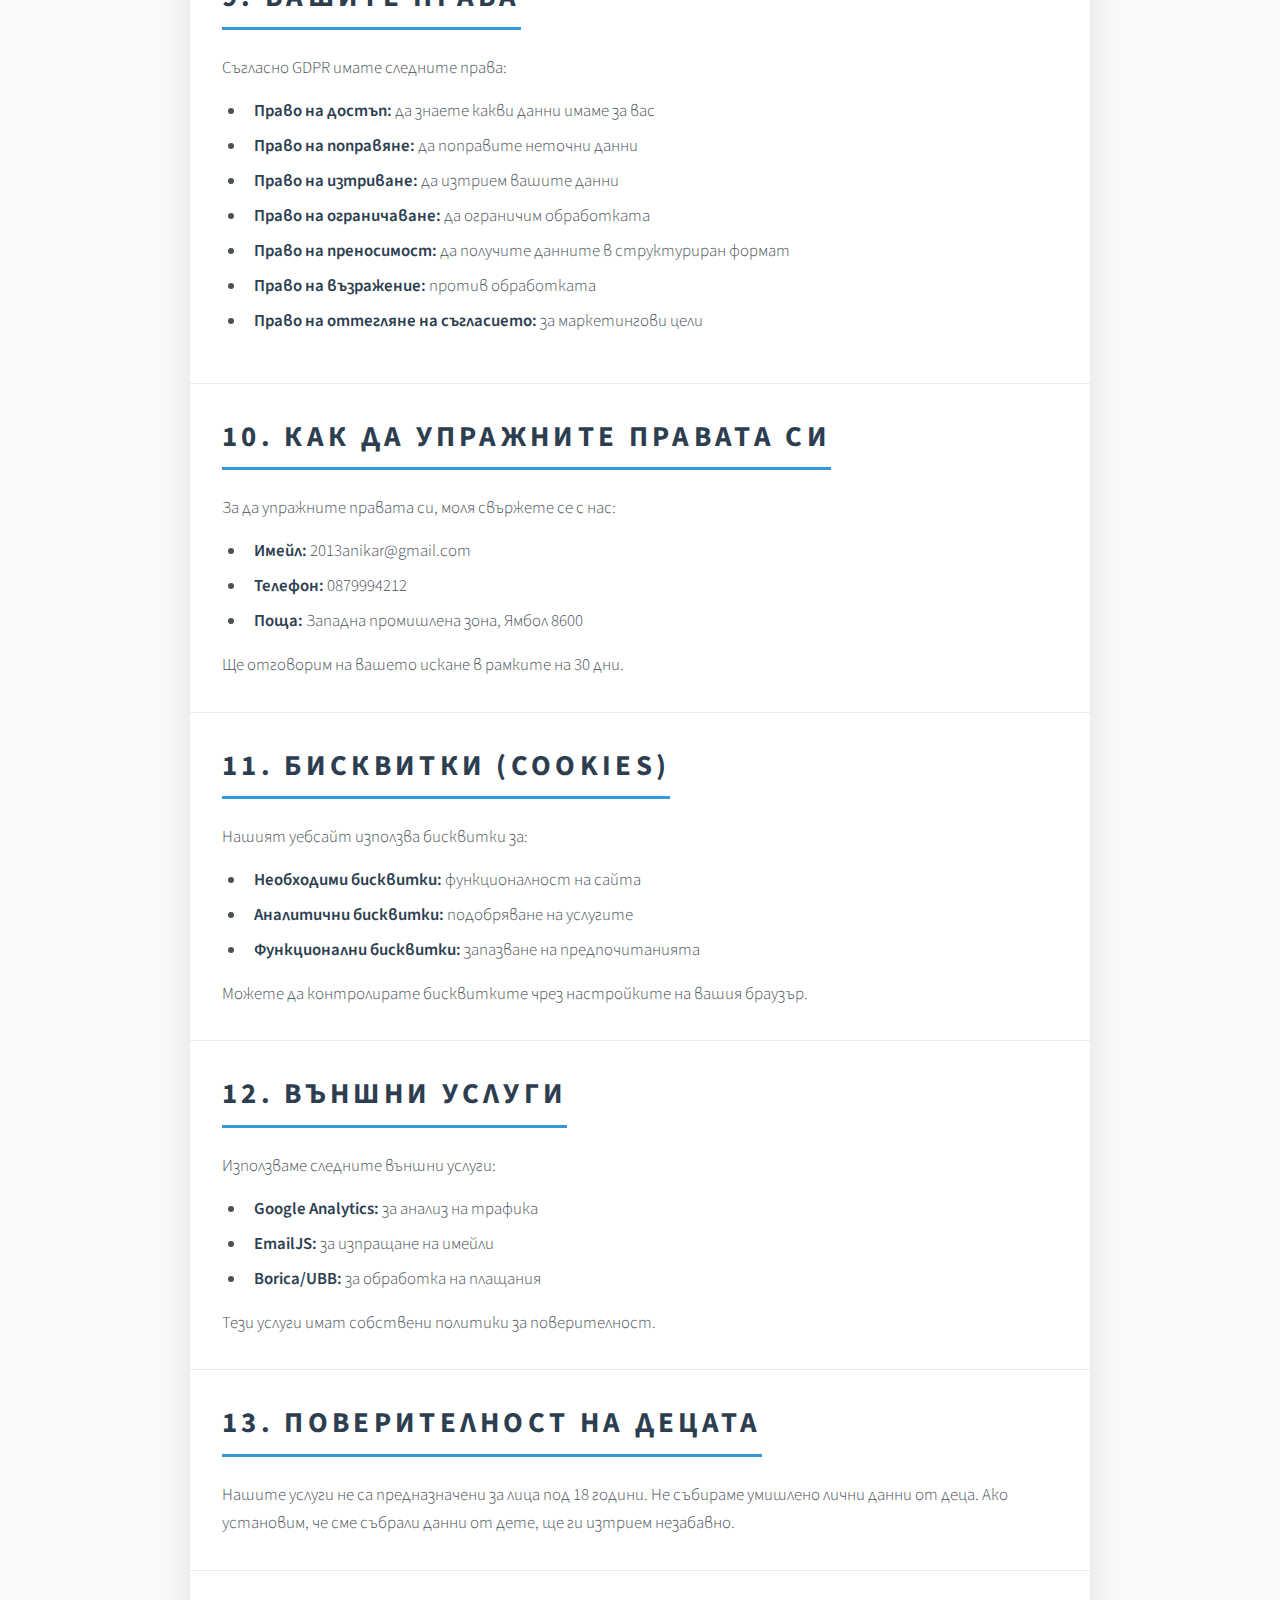
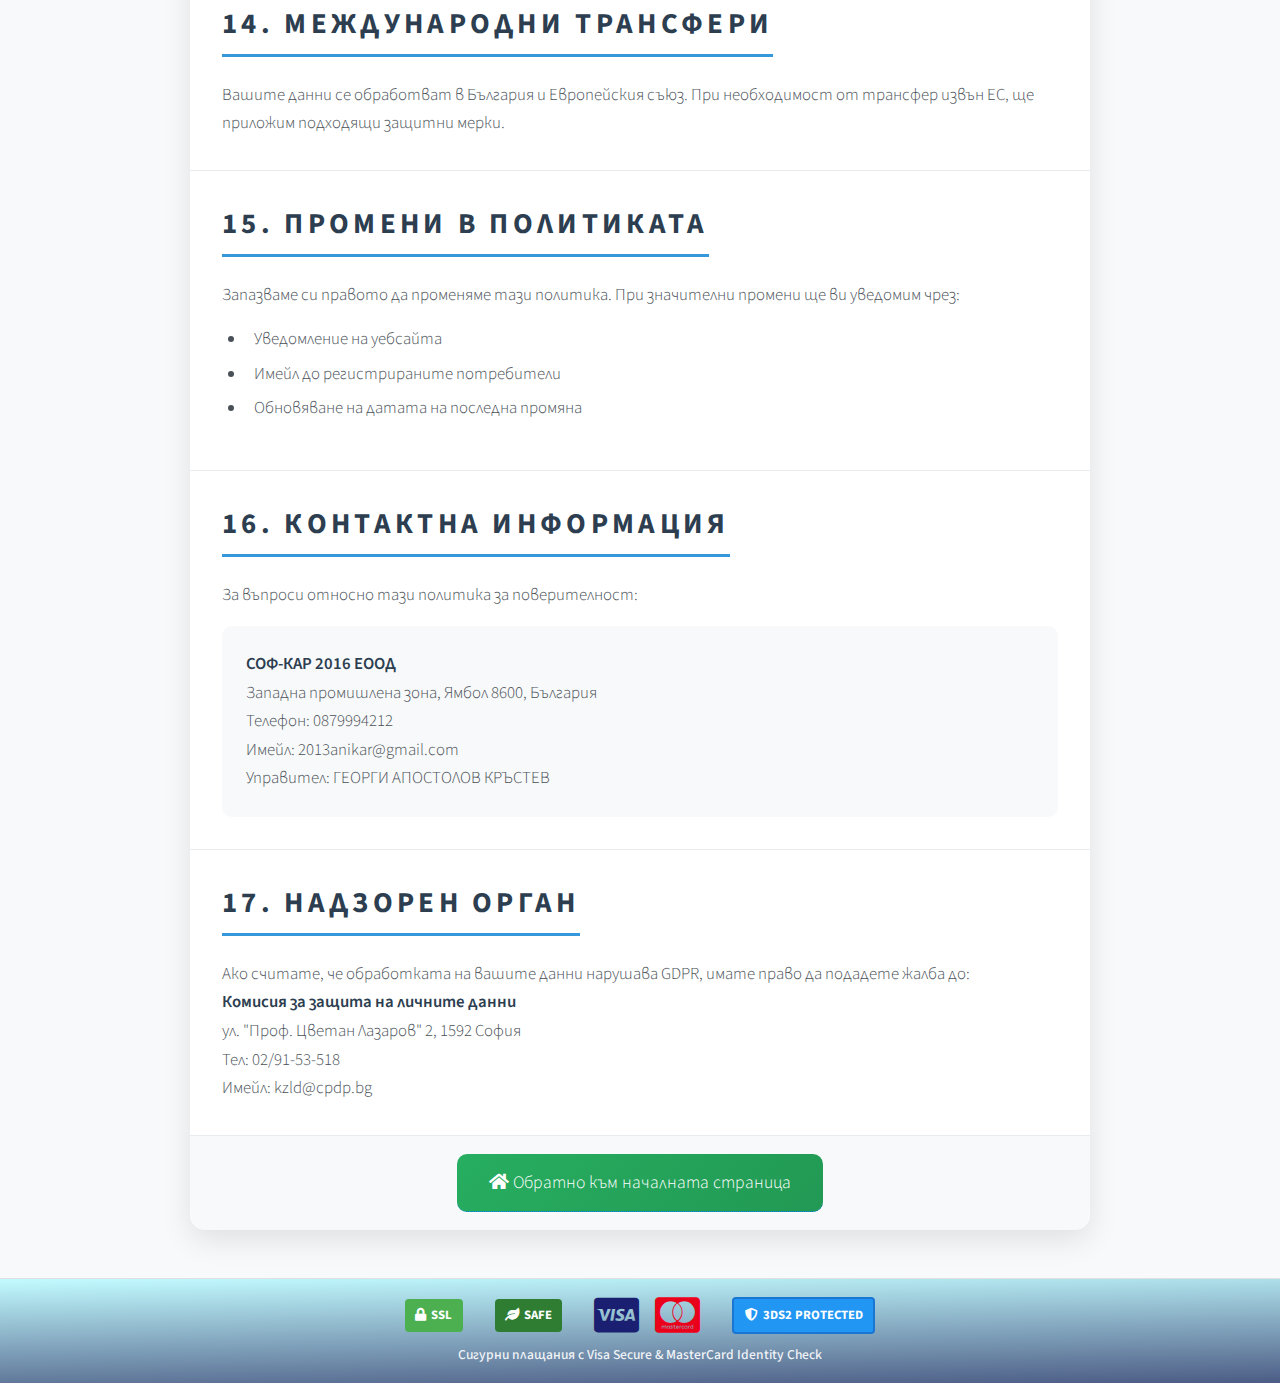
<file: privacy-policy.html>
<!DOCTYPE html>
<html lang="bg">
  <head>
    <title>Политика за поверителност - Соф Кар Rental</title>

    <!-- Basic Meta Tags -->
    <meta charset="utf-8" />
    <meta
      name="viewport"
      content="width=device-width, initial-scale=1, user-scalable=yes"
    />
    <meta http-equiv="Content-Type" content="text/html; charset=utf-8" />
    <meta
      http-equiv="Content-Security-Policy"
      content="upgrade-insecure-requests"
    />

    <!-- SEO Meta Tags -->
    <meta name="title" content="Политика за поверителност - Соф Кар Rental" />
    <meta
      name="description"
      content="Политика за поверителност и защита на личните данни при резервиране на автомобили под наем в Ямбол. GDPR съответствие и права на потребителите."
    />
    <meta
      name="keywords"
      content="политика поверителност, защита данни, GDPR, коли под наем ямбол, соф кар rental, лични данни"
    />
    <meta name="robots" content="index, follow" />
    <meta name="author" content="Соф Кар Rental" />

    <!-- Canonical URL -->
    <link rel="canonical" href="https://sof-car.eu/privacy-policy.html" />

    <!-- Open Graph Meta Tags -->
    <meta property="og:type" content="website" />
    <meta
      property="og:title"
      content="Политика за поверителност - Соф Кар Rental"
    />
    <meta
      property="og:description"
      content="Политика за поверителност и защита на личните данни при резервиране на автомобили под наем в Ямбол."
    />
    <meta property="og:image" content="https://sof-car.eu/images/favicon.png" />
    <meta property="og:url" content="https://sof-car.eu/privacy-policy.html" />
    <meta property="og:site_name" content="Соф Кар Rental" />
    <meta property="og:locale" content="bg_BG" />

    <!-- Twitter Card Meta Tags -->
    <meta name="twitter:card" content="summary_large_image" />
    <meta
      name="twitter:title"
      content="Политика за поверителност - Соф Кар Rental"
    />
    <meta
      name="twitter:description"
      content="Политика за поверителност и защита на личните данни при резервиране на автомобили под наем в Ямбол."
    />
    <meta
      name="twitter:image"
      content="https://sof-car.eu/images/favicon.png"
    />

    <!-- Stylesheets -->
    <link rel="stylesheet" href="assets/bootstrap/css/bootstrap.min.css" />
    <link rel="stylesheet" href="assets/css/main.css" />
    <link rel="stylesheet" href="assets/css/accessibility.css" />
    <link rel="stylesheet" href="assets/css/privacy-policy.css" />
    <link rel="stylesheet" href="assets/css/header.css" />
    <link rel="stylesheet" href="assets/css/payment.css" />
    <link href="assets/vendor/boxicons/css/boxicons.min.css" rel="stylesheet" />
    <link rel="stylesheet" href="assets/css/font-awesome.min.css" />

    <!-- Favicons -->
    <link href="images/favicon.png" rel="icon" type="image/png" />
    <link href="images/favicon.png" rel="apple-touch-icon" />

    <!-- Structured Data -->
    <script type="application/ld+json">
      {
        "@context": "https://schema.org",
        "@type": "WebPage",
        "name": "Политика за поверителност",
        "description": "Политика за поверителност и защита на личните данни",
        "url": "https://sof-car.eu/privacy-policy.html",
        "breadcrumb": {
          "@type": "BreadcrumbList",
          "itemListElement": [
            {
              "@type": "ListItem",
              "position": 1,
              "name": "Начало",
              "item": "https://sof-car.eu"
            },
            {
              "@type": "ListItem",
              "position": 2,
              "name": "Политика за поверителност",
              "item": "https://sof-car.eu/privacy-policy.html"
            }
          ]
        }
      }
    </script>
  </head>
  <body class="is-preload privacy-policy-page" id="body">
    <!-- Skip to main content for accessibility -->
    <a href="#main" class="sr-only sr-only-focusable"
      >Прескочи към основното съдържание</a
    >

    <!-- Wrapper -->
    <div id="wrapper">
      <!-- Header -->
      <header id="header" role="banner">
        <div class="container d-flex align-items-center inner">
          <!-- Logo -->
          <a
            aria-label="Начална страница - коли под наем ямбол"
            href="index.html"
            class="scrolly logo"
          >
            <img
              class="img-logo"
              src="images/logo_main.webp"
              alt="Соф Кар лого - коли под наем Ямбол"
              width="160"
              height="100"
              loading="eager"
            />
          </a>

          <!-- Mobile Nav -->
          <nav class="mobile-nav-toggle" aria-label="Мобилна навигация">
            <ul>
              <li class="mobile-phone">
                <a
                  aria-label="Обадете се на телефон 0879994212"
                  href="tel:0879994212"
                  class="linkedin"
                >
                  <i class="fa fa-phone" aria-hidden="true"></i>0879994212
                </a>
              </li>
              <li><a aria-label="Отвори главно меню" href="#menu">Menu</a></li>
            </ul>
          </nav>

          <!-- Desktop Nav -->
          <nav class="desktop-nav-toggle" aria-label="Главна навигация">
            <ul>
              <li>
                <a aria-label="Резервация" href="booking.html">Резервация</a>
              </li>
              <li>
                <a aria-label="Информация за нас" href="index.html#about"
                  >За нас</a
                >
              </li>
              <li>
                <a
                  aria-label="Разгледай нашите автомобили"
                  href="index.html#offers"
                  >Автомобили</a
                >
              </li>
              <li>
                <a aria-label="Свържи се с нас" href="index.html#footer"
                  >Контакти</a
                >
              </li>
              <li>
                <a
                  aria-label="Обадете се на телефон 0879994212"
                  href="tel:0879994212"
                  class="linkedin"
                >
                  <i class="fa fa-phone" aria-hidden="true"></i>0879994212
                </a>
              </li>
            </ul>
          </nav>

          <!-- Menu -->
          <nav
            id="menu"
            class="navbar"
            role="navigation"
            aria-label="Мобилно меню"
          >
            <a href="#" class="close" aria-label="Затвори меню"></a>
            <h2>Menu</h2>
            <ul>
              <li>
                <a aria-label="Начална страница" href="index.html">Начало</a>
              </li>
              <li>
                <a aria-label="Резервация" href="booking.html">Резервация</a>
              </li>
              <li>
                <a aria-label="Информация за нас" href="index.html#about"
                  >За нас</a
                >
              </li>
              <li>
                <a
                  aria-label="Разгледай нашите автомобили"
                  href="index.html#offers"
                  >Автомобили</a
                >
              </li>
              <li>
                <a aria-label="Свържи се с нас" href="index.html#footer"
                  >Контакти</a
                >
              </li>
            </ul>
          </nav>
        </div>
      </header>

      <!-- Main -->
      <main id="main" role="main">
        <!-- Hero Section -->
        <section class="privacy-hero">
          <div class="inner">
            <h1>Политика за поверителност</h1>
            <p>Защита на вашите лични данни и права</p>
          </div>
        </section>

        <!-- Privacy Policy Content -->
        <section class="privacy-content">
          <div class="inner">
            <div class="privacy-container">
              <!-- Last Updated -->
              <div class="last-updated">
                <p><strong>Последна актуализация:</strong> 19 август 2025 г.</p>
              </div>

              <!-- Introduction -->
              <div class="policy-section">
                <h2>1. Въведение</h2>
                <p>
                  Соф Кар Rental (наричана по-нататък "ние", "нашата компания"
                  или "администраторът") се ангажира да защитава вашата
                  поверителност и лични данни. Тази политика за поверителност
                  обяснява как събираме, използваме, съхраняваме и защитаваме
                  вашата лична информация при използването на нашия уебсайт и
                  услугите ни за коли под наем.
                </p>
                <p>
                  Използването на нашия уебсайт и услугите означава, че сте
                  съгласни с тази политика за поверителност.
                </p>
              </div>

              <!-- Data Controller -->
              <div class="policy-section">
                <h2>2. Администратор на данните</h2>
                <p><strong>Име на компанията:</strong> СОФ-КАР 2016 ЕООД</p>
                <p><strong>ЕИК:</strong> 208062810</p>
                <p>
                  <strong>Адрес:</strong> Западна промишлена зона, Ямбол 8600,
                  България
                </p>
                <p><strong>Телефон:</strong> 0879994212</p>
                <p><strong>Имейл:</strong> 2013anikar@gmail.com</p>
                <p><strong>Управител:</strong> ГЕОРГИ АПОСТОЛОВ КРЪСТЕВ</p>
              </div>

              <!-- Personal Data Collection -->
              <div class="policy-section">
                <h2>3. Какви лични данни събираме</h2>
                <p>Събираме следните видове лични данни:</p>
                <ul>
                  <li>
                    <strong>Идентификационни данни:</strong> име, фамилия, ЕГН
                  </li>
                  <li>
                    <strong>Контактни данни:</strong> телефонен номер, имейл
                    адрес
                  </li>
                  <li>
                    <strong>Данни за резервация:</strong> дати на наемане, клас
                    автомобил, локация
                  </li>
                  <li>
                    <strong>Данни за плащане:</strong> информация за кредитна
                    карта (обработва се от Borica/UBB)
                  </li>
                  <li>
                    <strong>Технически данни:</strong> IP адрес, тип браузър,
                    операционна система
                  </li>
                </ul>
              </div>

              <!-- Purpose of Data Processing -->
              <div class="policy-section">
                <h2>4. За какво използваме вашите данни</h2>
                <p>Вашите лични данни се използват за следните цели:</p>
                <ul>
                  <li>
                    <strong>Изпълнение на договор:</strong> обработване на
                    резервации, предоставяне на услуги
                  </li>
                  <li>
                    <strong>Комуникация:</strong> потвърждения, промоции,
                    поддръжка
                  </li>
                  <li>
                    <strong>Правни изисквания:</strong> съответствие с
                    българското законодателство
                  </li>
                  <li>
                    <strong>Подобряване на услугите:</strong> анализ и
                    оптимизация
                  </li>
                  <li>
                    <strong>Сигурност:</strong> защита срещу измами и
                    злоупотреба
                  </li>
                </ul>
              </div>

              <!-- Legal Basis -->
              <div class="policy-section">
                <h2>5. Правна основа за обработката</h2>
                <p>Обработваме вашите данни на основата на:</p>
                <ul>
                  <li>
                    <strong>Изпълнение на договор:</strong> при резервиране на
                    автомобил
                  </li>
                  <li>
                    <strong>Законно задължение:</strong> съответствие с КАТ
                    изисквания
                  </li>
                  <li>
                    <strong>Легитимен интерес:</strong> подобряване на услугите,
                    сигурност
                  </li>
                  <li>
                    <strong>Съгласие:</strong> за маркетингови комуникации
                    (отделно)
                  </li>
                </ul>
              </div>

              <!-- Data Sharing -->
              <div class="policy-section">
                <h2>6. С кого споделяме вашите данни</h2>
                <p>Вашите данни могат да бъдат споделени с:</p>
                <ul>
                  <li>
                    <strong>Платежни процесори:</strong> Borica/UBB за обработка
                    на плащания
                  </li>
                  <li>
                    <strong>Държавни органи:</strong> КАТ, данъчни органи (при
                    законово изискване)
                  </li>
                  <li>
                    <strong>Доставчици на услуги:</strong> хостинг, имейл
                    услуги, аналитика
                  </li>
                  <li>
                    <strong>Правни консултанти:</strong> при правни спорове
                  </li>
                </ul>
                <p>
                  <strong
                    >Никога не продаваме или сдаваме под наем вашите данни на
                    трети страни за маркетингови цели.</strong
                  >
                </p>
              </div>

              <!-- Data Retention -->
              <div class="policy-section">
                <h2>7. За колко време съхраняваме данните</h2>
                <p>Съхраняваме вашите данни за следните периоди:</p>
                <ul>
                  <li>
                    <strong>Данни за резервация:</strong> 5 години (законово
                    изискване)
                  </li>
                  <li>
                    <strong>Данни за плащане:</strong> 5 години (данъчно
                    законодателство)
                  </li>
                  <li>
                    <strong>Маркетингови данни:</strong> до оттегляне на
                    съгласието
                  </li>
                  <li><strong>Технически данни:</strong> 1 година</li>
                </ul>
              </div>

              <!-- Data Security -->
              <div class="policy-section">
                <h2>8. Как защитаваме вашите данни</h2>
                <p>Прилагаме следните мерки за защита:</p>
                <ul>
                  <li>
                    <strong>Криптиране:</strong> SSL/TLS защита на данните
                  </li>
                  <li>
                    <strong>Достъп контрол:</strong> ограничен достъп до данните
                  </li>
                  <li>
                    <strong>Регулярни проверки:</strong> аудит на сигурността
                  </li>
                  <li>
                    <strong>Обучение на персонала:</strong> за GDPR съответствие
                  </li>
                  <li>
                    <strong>Резервни копия:</strong> защитени резервни копия
                  </li>
                </ul>
              </div>

              <!-- Your Rights -->
              <div class="policy-section">
                <h2>9. Вашите права</h2>
                <p>Съгласно GDPR имате следните права:</p>
                <ul>
                  <li>
                    <strong>Право на достъп:</strong> да знаете какви данни
                    имаме за вас
                  </li>
                  <li>
                    <strong>Право на поправяне:</strong> да поправите неточни
                    данни
                  </li>
                  <li>
                    <strong>Право на изтриване:</strong> да изтрием вашите данни
                  </li>
                  <li>
                    <strong>Право на ограничаване:</strong> да ограничим
                    обработката
                  </li>
                  <li>
                    <strong>Право на преносимост:</strong> да получите данните в
                    структуриран формат
                  </li>
                  <li>
                    <strong>Право на възражение:</strong> против обработката
                  </li>
                  <li>
                    <strong>Право на оттегляне на съгласието:</strong> за
                    маркетингови цели
                  </li>
                </ul>
              </div>

              <!-- How to Exercise Rights -->
              <div class="policy-section">
                <h2>10. Как да упражните правата си</h2>
                <p>За да упражните правата си, моля свържете се с нас:</p>
                <ul>
                  <li><strong>Имейл:</strong> 2013anikar@gmail.com</li>
                  <li><strong>Телефон:</strong> 0879994212</li>
                  <li>
                    <strong>Поща:</strong> Западна промишлена зона, Ямбол 8600
                  </li>
                </ul>
                <p>Ще отговорим на вашето искане в рамките на 30 дни.</p>
              </div>

              <!-- Cookies -->
              <div class="policy-section">
                <h2>11. Бисквитки (Cookies)</h2>
                <p>Нашият уебсайт използва бисквитки за:</p>
                <ul>
                  <li>
                    <strong>Необходими бисквитки:</strong> функционалност на
                    сайта
                  </li>
                  <li>
                    <strong>Аналитични бисквитки:</strong> подобряване на
                    услугите
                  </li>
                  <li>
                    <strong>Функционални бисквитки:</strong> запазване на
                    предпочитанията
                  </li>
                </ul>
                <p>
                  Можете да контролирате бисквитките чрез настройките на вашия
                  браузър.
                </p>
              </div>

              <!-- Third Party Services -->
              <div class="policy-section">
                <h2>12. Външни услуги</h2>
                <p>Използваме следните външни услуги:</p>
                <ul>
                  <li>
                    <strong>Google Analytics:</strong> за анализ на трафика
                  </li>
                  <li><strong>EmailJS:</strong> за изпращане на имейли</li>
                  <li><strong>Borica/UBB:</strong> за обработка на плащания</li>
                </ul>
                <p>Тези услуги имат собствени политики за поверителност.</p>
              </div>

              <!-- Children's Privacy -->
              <div class="policy-section">
                <h2>13. Поверителност на децата</h2>
                <p>
                  Нашите услуги не са предназначени за лица под 18 години. Не
                  събираме умишлено лични данни от деца. Ако установим, че сме
                  събрали данни от дете, ще ги изтрием незабавно.
                </p>
              </div>

              <!-- International Transfers -->
              <div class="policy-section">
                <h2>14. Международни трансфери</h2>
                <p>
                  Вашите данни се обработват в България и Европейския съюз. При
                  необходимост от трансфер извън ЕС, ще приложим подходящи
                  защитни мерки.
                </p>
              </div>

              <!-- Changes to Policy -->
              <div class="policy-section">
                <h2>15. Промени в политиката</h2>
                <p>
                  Запазваме си правото да променяме тази политика. При
                  значителни промени ще ви уведомим чрез:
                </p>
                <ul>
                  <li>Уведомление на уебсайта</li>
                  <li>Имейл до регистрираните потребители</li>
                  <li>Обновяване на датата на последна промяна</li>
                </ul>
              </div>

              <!-- Contact Information -->
              <div class="policy-section">
                <h2>16. Контактна информация</h2>
                <p>За въпроси относно тази политика за поверителност:</p>
                <div class="contact-info">
                  <p><strong>СОФ-КАР 2016 ЕООД</strong></p>
                  <p>Западна промишлена зона, Ямбол 8600, България</p>
                  <p>Телефон: 0879994212</p>
                  <p>Имейл: 2013anikar@gmail.com</p>
                  <p>Управител: ГЕОРГИ АПОСТОЛОВ КРЪСТЕВ</p>
                </div>
              </div>

              <!-- Supervisory Authority -->
              <div class="policy-section">
                <h2>17. Надзорен орган</h2>
                <p>
                  Ако считате, че обработката на вашите данни нарушава GDPR,
                  имате право да подадете жалба до:
                </p>
                <p>
                  <strong>Комисия за защита на личните данни</strong><br />
                  ул. "Проф. Цветан Лазаров" 2, 1592 София<br />
                  Тел: 02/91-53-518<br />
                  Имейл: kzld@cpdp.bg
                </p>
              </div>

              <!-- Back to Home -->
              <div class="back-to-home">
                <a href="index.html" class="btn-primary">
                  <i class="fa fa-home" aria-hidden="true"></i>
                  Обратно към началната страница
                </a>
              </div>
            </div>
          </div>
        </section>
      </main>

      <!-- Payment section -->
      <section id="payment-methods" class="payment-section-compact">
        <div class="inner">
          <div class="payment-strip">
            <!-- SSL/Security Badge -->
            <div class="security-badge">
              <i class="fas fa-lock" aria-hidden="true"></i>
              <span>SSL</span>
            </div>

            <!-- Eco/Safe Badge -->
            <div class="eco-badge">
              <i class="fas fa-leaf" aria-hidden="true"></i>
              <span>SAFE</span>
            </div>

            <!-- Payment Cards -->
            <div class="payment-cards-compact">
              <i class="fab fa-cc-visa" aria-hidden="true" title="Visa"></i>
              <i
                class="fab fa-cc-mastercard"
                aria-hidden="true"
                title="MasterCard"
              ></i>
            </div>

            <!-- 3DS Protection -->
            <div class="protection-badge">
              <i class="fas fa-shield-alt" aria-hidden="true"></i>
              <span>3DS2 PROTECTED</span>
            </div>
          </div>

          <p class="payment-note">
            Сигурни плащания с Visa Secure & MasterCard Identity Check
          </p>
        </div>
      </section>
    </div>

    <!-- Scripts -->
    <script src="assets/js/jquery.min.js"></script>
    <script src="assets/bootstrap/js/bootstrap.bundle.min.js"></script>
    <script src="assets/js/jquery.scrolly.min.js"></script>
    <script src="assets/js/jquery.scrollex.min.js"></script>
    <script src="assets/js/components/header.js"></script>
    <script src="assets/js/components/footer.js"></script>
    <script src="assets/js/components/forms.js"></script>
    <script src="assets/js/main.js"></script>
  </body>
</html>
</file>
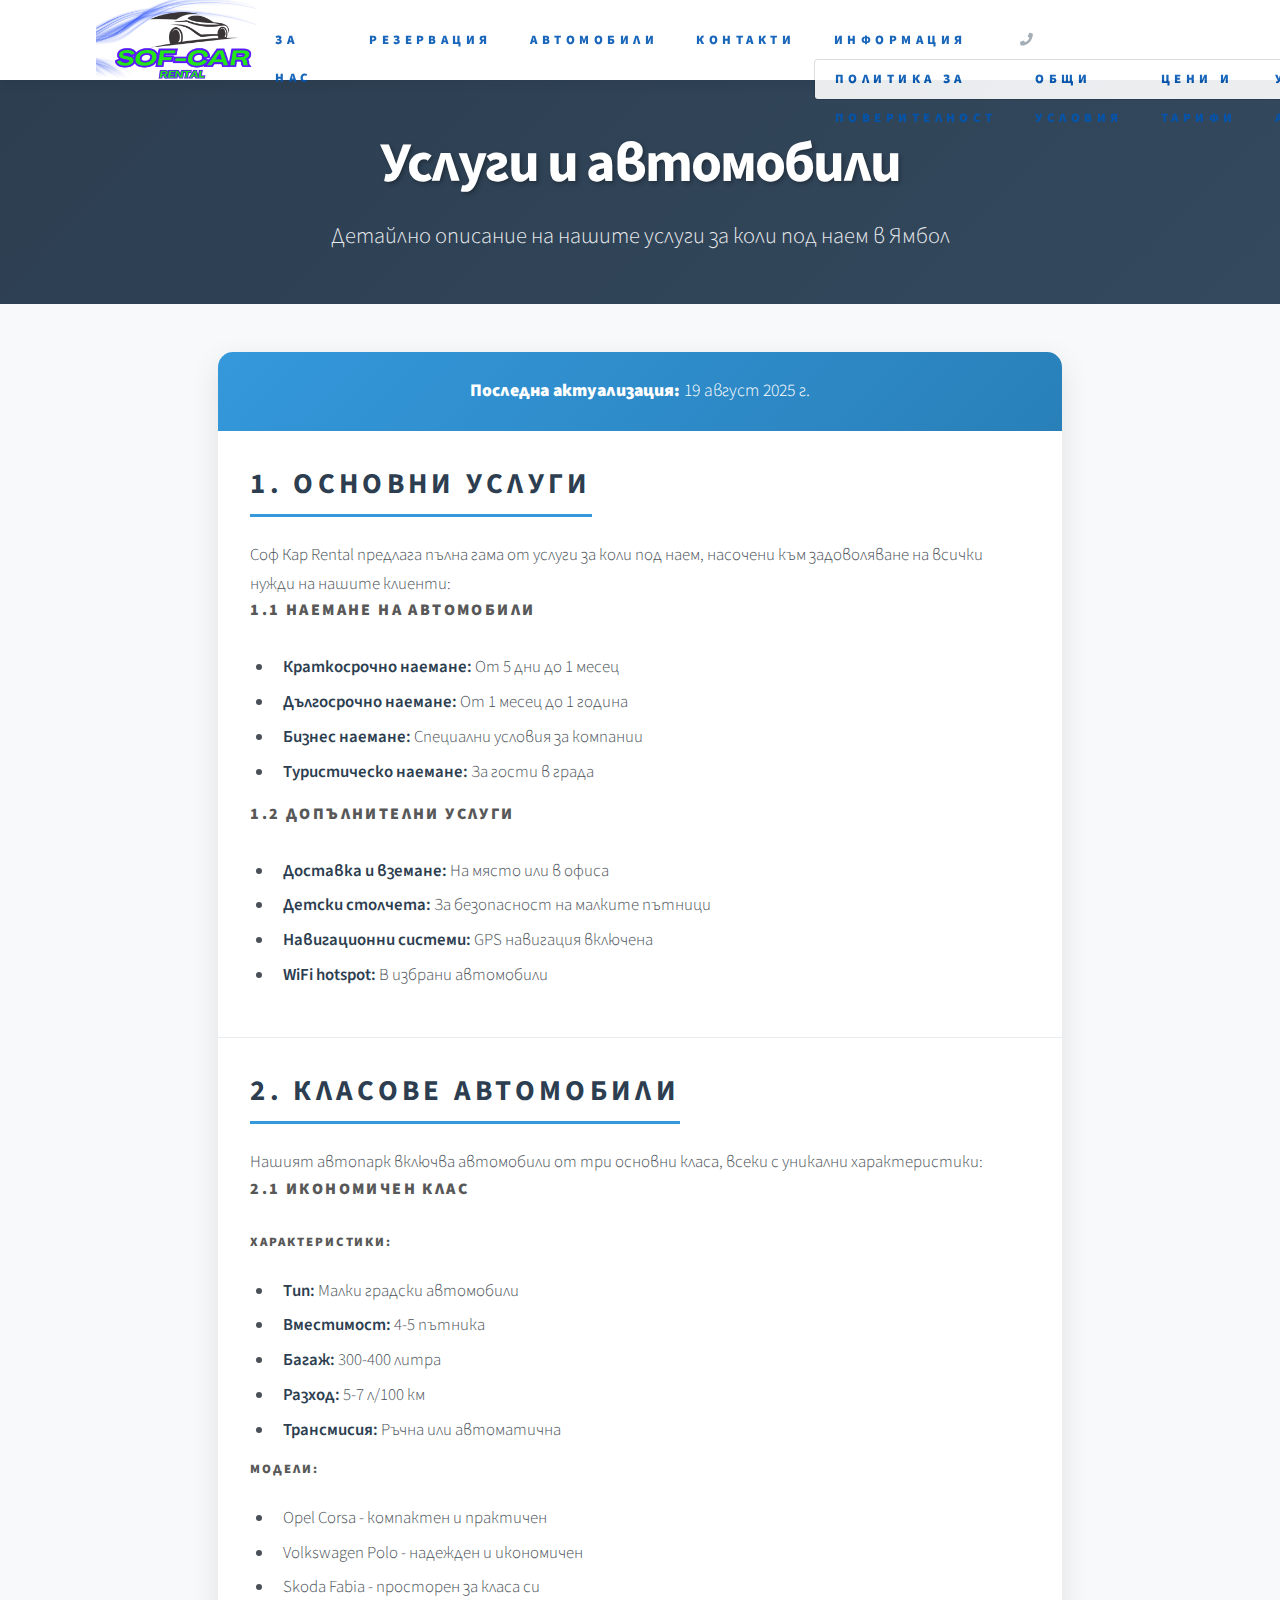
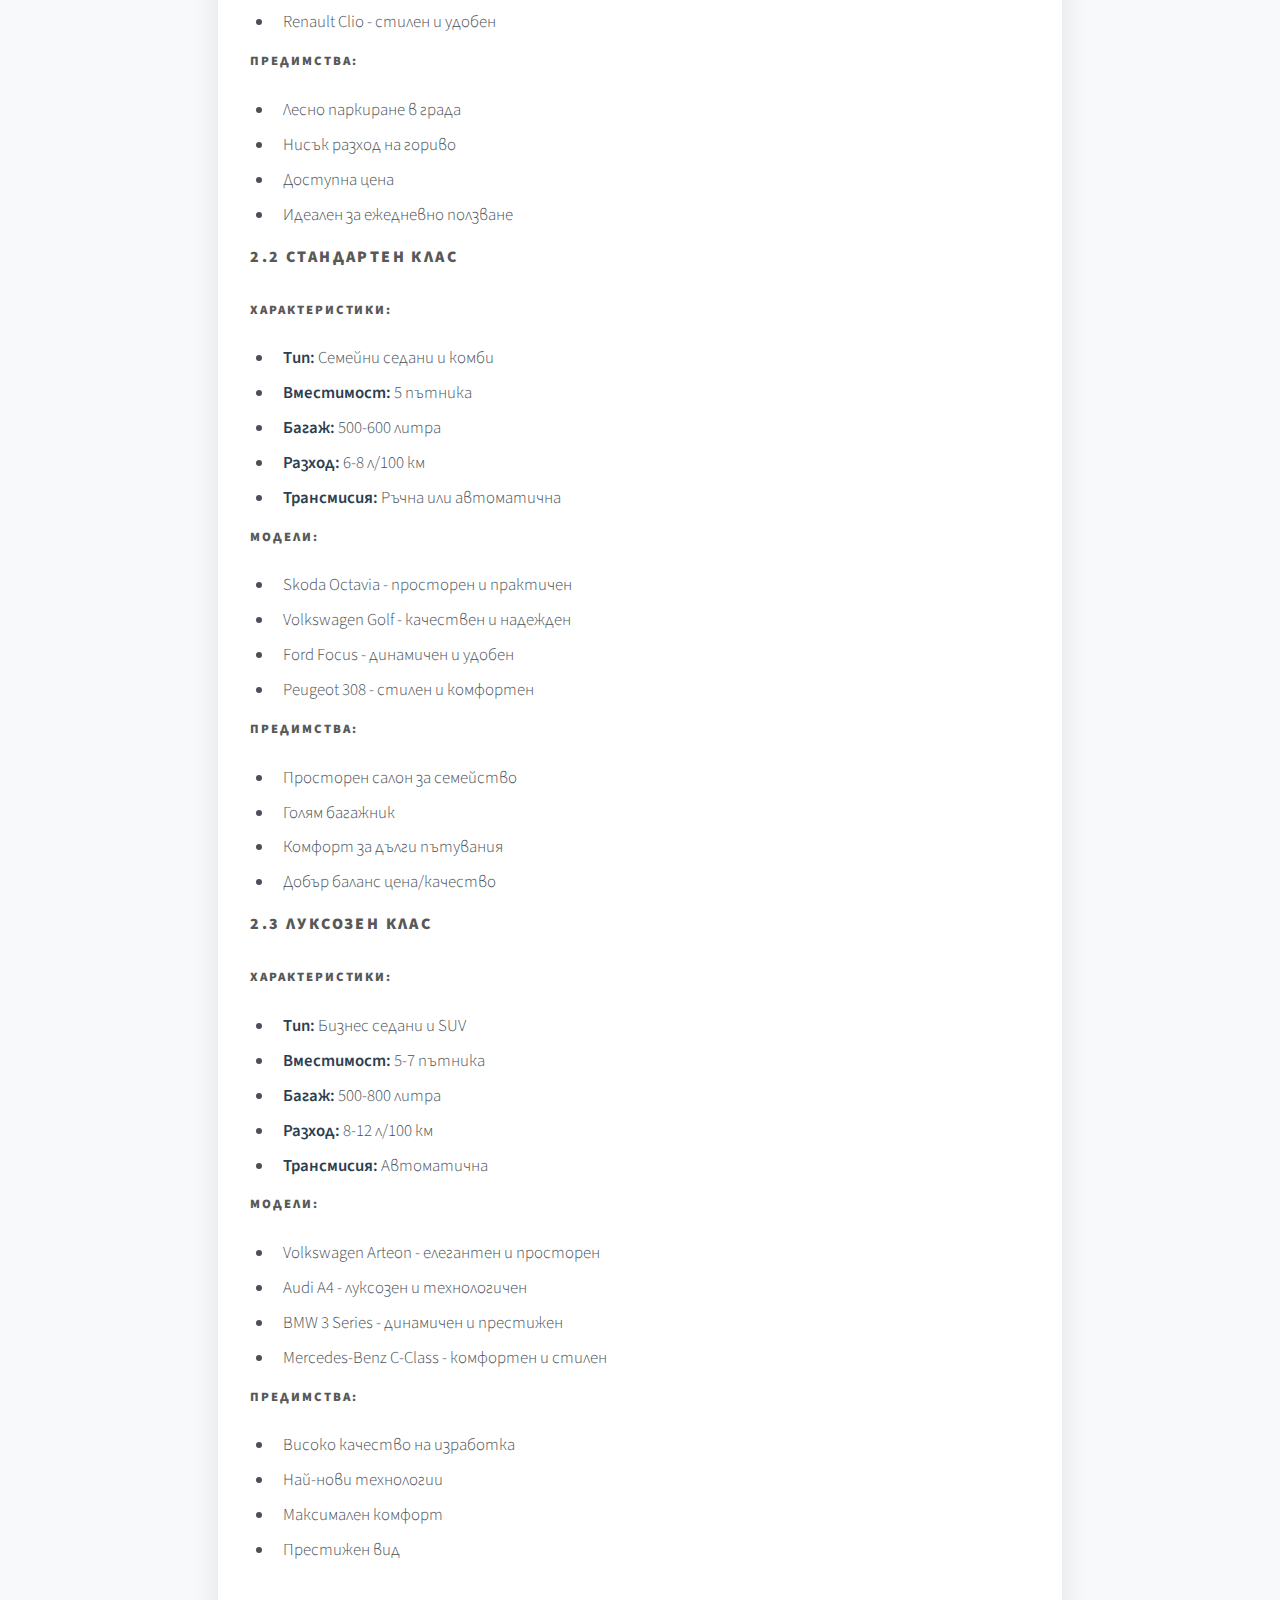
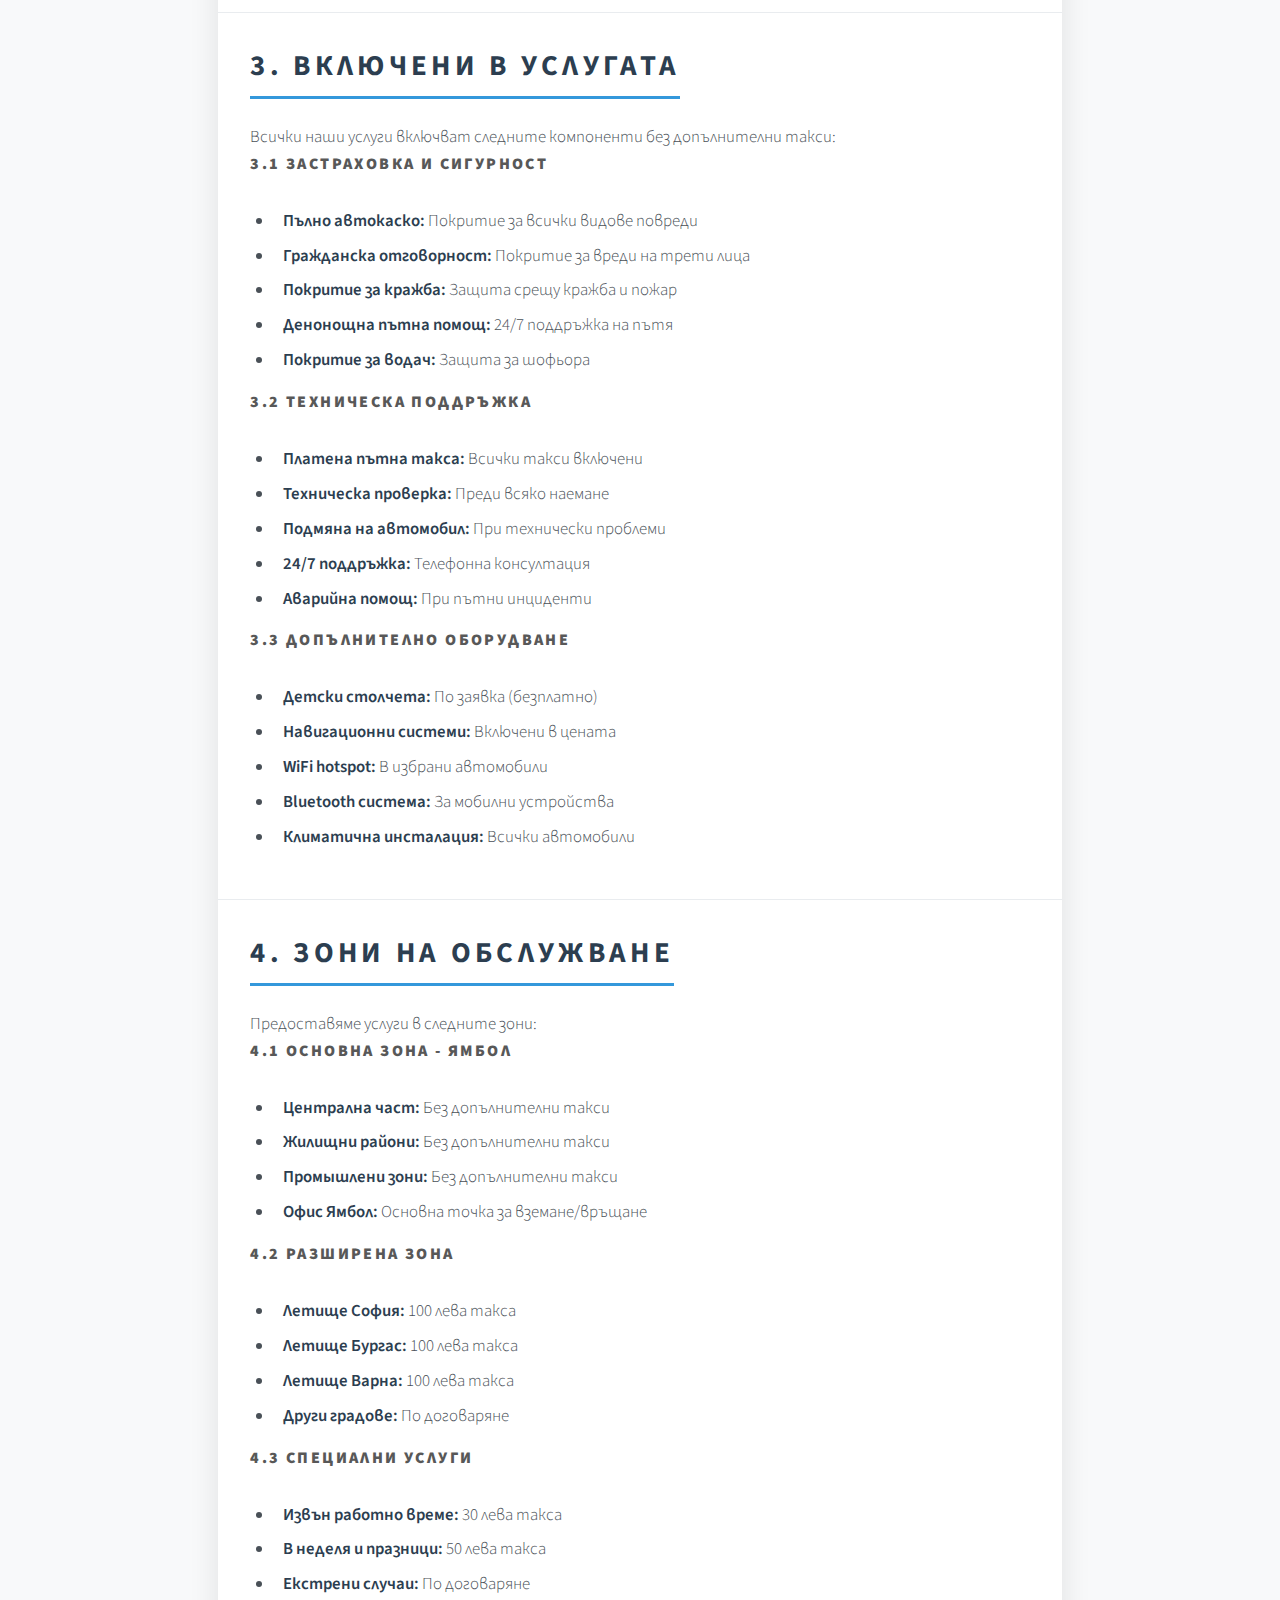
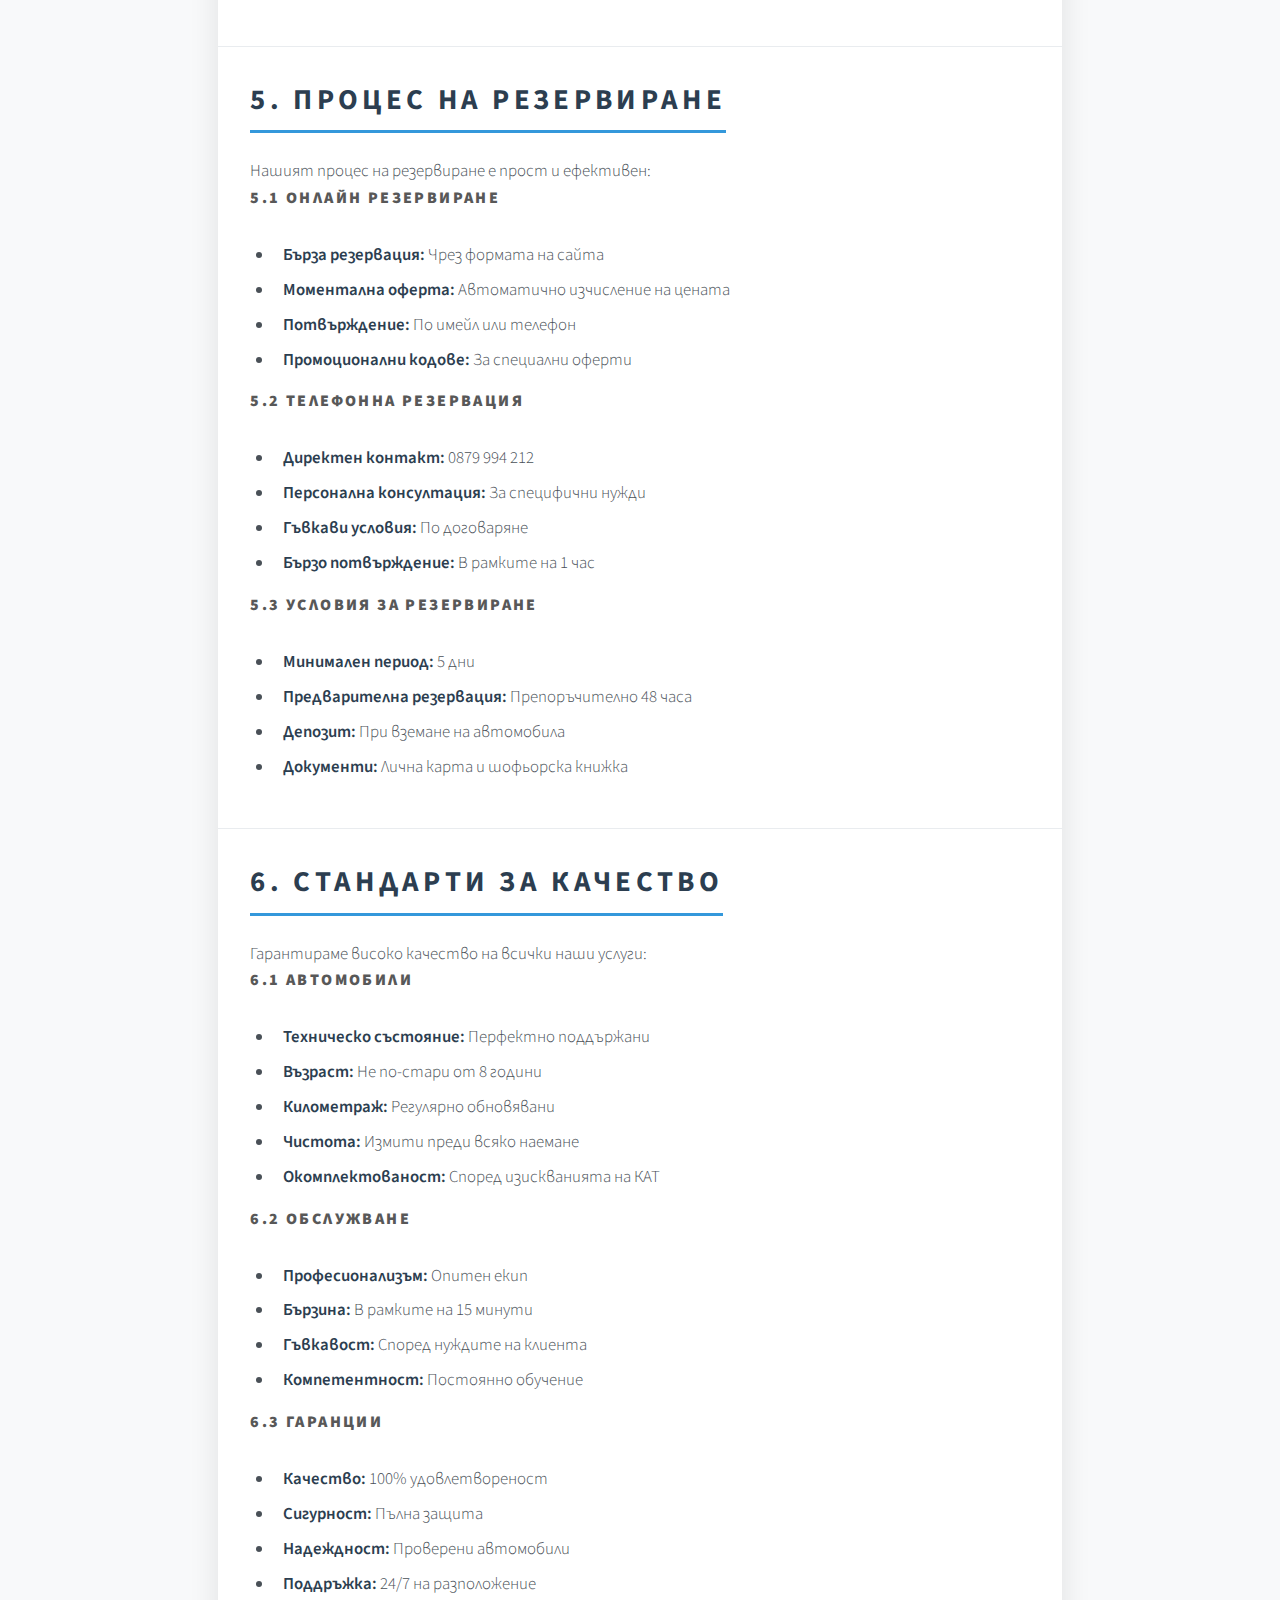
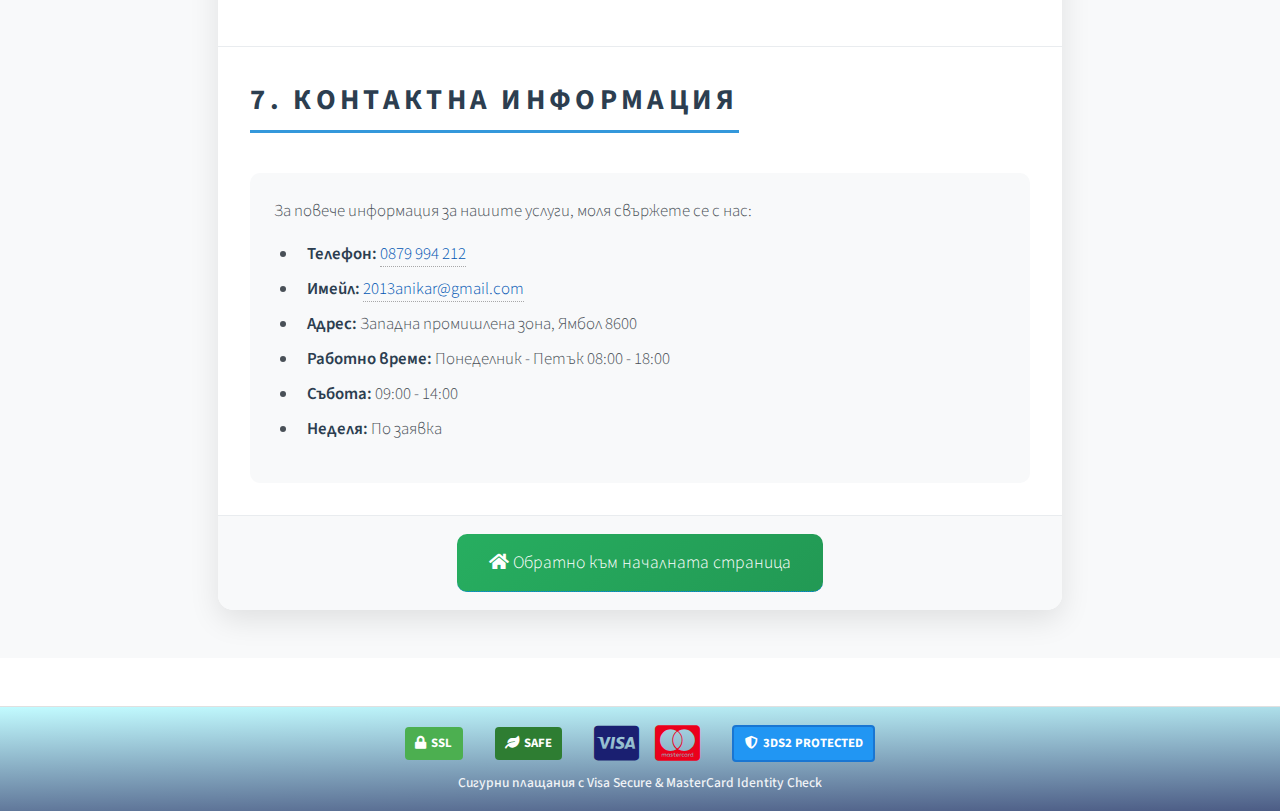
<file: services.html>
<!DOCTYPE html>
<html lang="bg">
  <head>
    <title>Услуги и автомобили - Соф Кар Rental</title>

    <!-- Basic Meta Tags -->
    <meta charset="utf-8" />
    <meta
      name="viewport"
      content="width=device-width, initial-scale=1, user-scalable=yes"
    />
    <meta http-equiv="Content-Type" content="text/html; charset=utf-8" />
    <meta
      http-equiv="Content-Security-Policy"
      content="upgrade-insecure-requests"
    />

    <!-- SEO Meta Tags -->
    <meta name="title" content="Услуги и автомобили - Соф Кар Rental" />
    <meta
      name="description"
      content="Детайлно описание на нашите услуги за коли под наем в Ямбол. Икономичен, стандартен и луксозен клас автомобили с пълни спецификации."
    />
    <meta
      name="keywords"
      content="услуги коли под наем ямбол, автомобили под наем, икономичен клас, стандартен клас, луксозен клас, рента кар услуги, соф кар автомобили"
    />
    <meta name="robots" content="index, follow" />
    <meta name="author" content="Соф Кар Rental" />

    <!-- Canonical URL -->
    <link rel="canonical" href="https://sof-car.eu/services.html" />

    <!-- Open Graph Meta Tags -->
    <meta property="og:type" content="website" />
    <meta property="og:title" content="Услуги и автомобили - Соф Кар Rental" />
    <meta
      property="og:description"
      content="Детайлно описание на нашите услуги за коли под наем в Ямбол."
    />
    <meta property="og:image" content="https://sof-car.eu/images/favicon.png" />
    <meta property="og:url" content="https://sof-car.eu/services.html" />
    <meta property="og:site_name" content="Соф Кар Rental" />
    <meta property="og:locale" content="bg_BG" />

    <!-- Twitter Card Meta Tags -->
    <meta name="twitter:card" content="summary_large_image" />
    <meta name="twitter:title" content="Услуги и автомобили" />
    <meta
      name="twitter:description"
      content="Детайлно описание на нашите услуги за коли под наем в Ямбол."
    />
    <meta
      name="twitter:image"
      content="https://sof-car.eu/images/favicon.png"
    />

    <!-- Stylesheets -->
    <link rel="stylesheet" href="assets/bootstrap/css/bootstrap.min.css" />
    <link rel="stylesheet" href="assets/css/main.css" />
    <link rel="stylesheet" href="assets/css/accessibility.css" />
    <link rel="stylesheet" href="assets/css/privacy-policy.css" />
    <link rel="stylesheet" href="assets/css/header.css" />
    <link rel="stylesheet" href="assets/css/payment.css" />
    <link href="assets/vendor/boxicons/css/boxicons.min.css" rel="stylesheet" />
    <link rel="stylesheet" href="assets/css/font-awesome.min.css" />

    <!-- Favicons -->
    <link href="images/favicon.png" rel="icon" type="image/png" />
    <link href="images/favicon.png" rel="apple-touch-icon" />

    <!-- Structured Data -->
    <script type="application/ld+json">
      {
        "@context": "https://schema.org",
        "@type": "WebPage",
        "name": "Услуги и автомобили",
        "description": "Детайлно описание на услугите за коли под наем в Ямбол",
        "url": "https://sof-car.eu/services.html",
        "mainEntity": {
          "@type": "Service",
          "name": "Коли под наем - услуги и автомобили",
          "description": "Детайлно описание на нашите услуги за коли под наем в Ямбол",
          "provider": {
            "@type": "CarRental",
            "name": "Соф Кар Rental",
            "url": "https://sof-car.eu",
            "telephone": "+359879994212",
            "email": "2013anikar@gmail.com",
            "address": {
              "@type": "PostalAddress",
              "streetAddress": "Западна промишлена зона",
              "addressLocality": "Ямбол",
              "postalCode": "8600",
              "addressCountry": "BG"
            }
          },
          "serviceType": "Car Rental",
          "areaServed": {
            "@type": "City",
            "name": "Ямбол",
            "addressCountry": "BG"
          },
          "hasOfferCatalog": {
            "@type": "OfferCatalog",
            "name": "Автомобили под наем",
            "itemListElement": [
              {
                "@type": "Offer",
                "itemOffered": {
                  "@type": "Product",
                  "name": "Икономичен клас автомобили",
                  "description": "Малки, практични и лесни за паркиране автомобили"
                }
              },
              {
                "@type": "Offer",
                "itemOffered": {
                  "@type": "Product",
                  "name": "Стандартен клас автомобили",
                  "description": "Големи и удобни автомобили за семейни почивки"
                }
              },
              {
                "@type": "Offer",
                "itemOffered": {
                  "@type": "Product",
                  "name": "Луксозен клас автомобили",
                  "description": "Представителни автомобили от бизнес клас"
                }
              }
            ]
          }
        },
        "breadcrumb": {
          "@type": "BreadcrumbList",
          "itemListElement": [
            {
              "@type": "ListItem",
              "position": 1,
              "name": "Начало",
              "item": "https://sof-car.eu"
            },
            {
              "@type": "ListItem",
              "position": 2,
              "name": "Услуги и автомобили",
              "item": "https://sof-car.eu/services.html"
            }
          ]
        }
      }
    </script>
  </head>
  <body class="is-preload services-page" id="body">
    <!-- Skip to main content for accessibility -->
    <a href="#main" class="sr-only sr-only-focusable"
      >Прескочи към основното съдържание</a
    >

    <!-- Wrapper -->
    <div id="wrapper">
      <!-- Header -->
      <header id="header" role="banner">
        <div class="container d-flex align-items-center inner">
          <!-- Logo -->
          <a
            aria-label="Начална страница - коли под наем ямбол"
            href="index.html"
            class="scrolly logo"
          >
            <img
              class="img-logo"
              src="images/logo_main.webp"
              alt="Соф Кар лого - коли под наем Ямбол"
              width="160"
              height="100"
              loading="eager"
            />
          </a>

          <!-- Mobile Nav -->
          <nav class="mobile-nav-toggle" aria-label="Мобилна навигация">
            <ul>
              <li class="mobile-phone">
                <a
                  aria-label="Обадете се на телефон 0879994212"
                  href="tel:0879994212"
                  class="linkedin"
                >
                  <i class="fa fa-phone" aria-hidden="true"></i>0879994212
                </a>
              </li>
              <li><a aria-label="Отвори главно меню" href="#menu">Menu</a></li>
            </ul>
          </nav>

          <!-- Desktop Nav -->
          <nav class="desktop-nav-toggle" aria-label="Главна навигация">
            <ul>
              <li>
                <a aria-label="Информация за нас" href="index.html#about"
                  >За нас</a
                >
              </li>
              <li>
                <a aria-label="Резервация" href="booking.html">Резервация</a>
              </li>
              <li>
                <a
                  aria-label="Разгледай нашите автомобили"
                  href="index.html#offers"
                  >Автомобили</a
                >
              </li>
              <li>
                <a aria-label="Свържи се с нас" href="index.html#footer"
                  >Контакти</a
                >
              </li>
              <li class="dropdown">
                <a
                  aria-label="Информация за нас"
                  href="#"
                  class="dropdown-toggle"
                >
                  Информация <i class="fa fa-chevron-down"></i>
                </a>
                <ul class="dropdown-menu">
                  <li>
                    <a
                      href="privacy-policy.html"
                      aria-label="Политика за поверителност"
                    >
                      Политика за поверителност
                    </a>
                  </li>
                  <li>
                    <a href="terms-conditions.html" aria-label="Общи условия">
                      Общи условия
                    </a>
                  </li>
                  <li>
                    <a href="pricing.html" aria-label="Цени и тарифи">
                      Цени и тарифи
                    </a>
                  </li>
                  <li>
                    <a href="services.html" aria-label="Услуги и автомобили">
                      Услуги и автомобили
                    </a>
                  </li>
                </ul>
              </li>
              <li>
                <a
                  aria-label="Обадете се на телефон 0879994212"
                  href="tel:0879994212"
                  class="linkedin"
                >
                  <i class="fa fa-phone" aria-hidden="true"></i>0879994212
                </a>
              </li>
            </ul>
          </nav>

          <!-- Menu -->
          <nav
            id="menu"
            class="navbar"
            role="navigation"
            aria-label="Мобилно меню"
          >
            <a href="#" class="close" aria-label="Затвори меню"></a>
            <h2>Menu</h2>
            <ul>
              <li>
                <a aria-label="Начална страница" href="index.html">Начало</a>
              </li>
              <li>
                <a aria-label="Информация за нас" href="index.html#about"
                  >За нас</a
                >
              </li>
              <li>
                <a aria-label="Резервация" href="booking.html">Резервация</a>
              </li>
              <li>
                <a
                  aria-label="Разгледай нашите автомобили"
                  href="index.html#offers"
                  >Автомобили</a
                >
              </li>
              <li>
                <a aria-label="Свържи се с нас" href="index.html#footer"
                  >Контакти</a
                >
              </li>
              <li class="dropdown">
                <a
                  aria-label="Информация за нас"
                  href="#"
                  class="dropdown-toggle"
                >
                  Информация
                </a>
                <ul class="dropdown-menu">
                  <li>
                    <a
                      href="privacy-policy.html"
                      aria-label="Политика за поверителност"
                    >
                      Политика за поверителност
                    </a>
                  </li>
                  <li>
                    <a href="terms-conditions.html" aria-label="Общи условия">
                      Общи условия
                    </a>
                  </li>
                  <li>
                    <a href="pricing.html" aria-label="Цени и тарифи">
                      Цени и тарифи
                    </a>
                  </li>
                  <li>
                    <a href="services.html" aria-label="Услуги и автомобили">
                      Услуги и автомобили
                    </a>
                  </li>
                </ul>
              </li>
            </ul>
          </nav>
        </div>
      </header>

      <!-- Main Content -->
      <main id="main" role="main">
        <section class="privacy-hero">
          <div class="container">
            <div class="row">
              <div class="col-lg-8 mx-auto text-center">
                <h1>Услуги и автомобили</h1>
                <p class="lead">
                  Детайлно описание на нашите услуги за коли под наем в Ямбол
                </p>
              </div>
            </div>
          </div>
        </section>

        <section class="privacy-content">
          <div class="inner">
            <div class="row">
              <div class="col-lg-8 mx-auto">
                <div class="privacy-container">
                  <div class="last-updated">
                    <p>
                      <strong>Последна актуализация:</strong> 19 август 2025 г.
                    </p>
                  </div>

                  <!-- Main Services -->
                  <div class="policy-section">
                    <h2>1. Основни услуги</h2>
                    <p>
                      Соф Кар Rental предлага пълна гама от услуги за коли под
                      наем, насочени към задоволяване на всички нужди на нашите
                      клиенти:
                    </p>

                    <h3>1.1 Наемане на автомобили</h3>
                    <ul>
                      <li>
                        <strong>Краткосрочно наемане:</strong> От 5 дни до 1
                        месец
                      </li>
                      <li>
                        <strong>Дългосрочно наемане:</strong> От 1 месец до 1
                        година
                      </li>
                      <li>
                        <strong>Бизнес наемане:</strong> Специални условия за
                        компании
                      </li>
                      <li>
                        <strong>Туристическо наемане:</strong> За гости в града
                      </li>
                    </ul>

                    <h3>1.2 Допълнителни услуги</h3>
                    <ul>
                      <li>
                        <strong>Доставка и вземане:</strong> На място или в
                        офиса
                      </li>
                      <li>
                        <strong>Детски столчета:</strong> За безопасност на
                        малките пътници
                      </li>
                      <li>
                        <strong>Навигационни системи:</strong> GPS навигация
                        включена
                      </li>
                      <li>
                        <strong>WiFi hotspot:</strong> В избрани автомобили
                      </li>
                    </ul>
                  </div>

                  <!-- Car Classes -->
                  <div class="policy-section">
                    <h2>2. Класове автомобили</h2>
                    <p>
                      Нашият автопарк включва автомобили от три основни класа,
                      всеки с уникални характеристики:
                    </p>

                    <h3>2.1 Икономичен клас</h3>
                    <div class="car-details">
                      <h4>Характеристики:</h4>
                      <ul>
                        <li><strong>Тип:</strong> Малки градски автомобили</li>
                        <li><strong>Вместимост:</strong> 4-5 пътника</li>
                        <li><strong>Багаж:</strong> 300-400 литра</li>
                        <li><strong>Разход:</strong> 5-7 л/100 км</li>
                        <li>
                          <strong>Трансмисия:</strong> Ръчна или автоматична
                        </li>
                      </ul>

                      <h4>Модели:</h4>
                      <ul>
                        <li>Opel Corsa - компактен и практичен</li>
                        <li>Volkswagen Polo - надежден и икономичен</li>
                        <li>Skoda Fabia - просторен за класа си</li>
                        <li>Renault Clio - стилен и удобен</li>
                      </ul>

                      <h4>Предимства:</h4>
                      <ul>
                        <li>Лесно паркиране в града</li>
                        <li>Нисък разход на гориво</li>
                        <li>Доступна цена</li>
                        <li>Идеален за ежедневно ползване</li>
                      </ul>
                    </div>

                    <h3>2.2 Стандартен клас</h3>
                    <div class="car-details">
                      <h4>Характеристики:</h4>
                      <ul>
                        <li><strong>Тип:</strong> Семейни седани и комби</li>
                        <li><strong>Вместимост:</strong> 5 пътника</li>
                        <li><strong>Багаж:</strong> 500-600 литра</li>
                        <li><strong>Разход:</strong> 6-8 л/100 км</li>
                        <li>
                          <strong>Трансмисия:</strong> Ръчна или автоматична
                        </li>
                      </ul>

                      <h4>Модели:</h4>
                      <ul>
                        <li>Skoda Octavia - просторен и практичен</li>
                        <li>Volkswagen Golf - качествен и надежден</li>
                        <li>Ford Focus - динамичен и удобен</li>
                        <li>Peugeot 308 - стилен и комфортен</li>
                      </ul>

                      <h4>Предимства:</h4>
                      <ul>
                        <li>Просторен салон за семейство</li>
                        <li>Голям багажник</li>
                        <li>Комфорт за дълги пътувания</li>
                        <li>Добър баланс цена/качество</li>
                      </ul>
                    </div>

                    <h3>2.3 Луксозен клас</h3>
                    <div class="car-details">
                      <h4>Характеристики:</h4>
                      <ul>
                        <li><strong>Тип:</strong> Бизнес седани и SUV</li>
                        <li><strong>Вместимост:</strong> 5-7 пътника</li>
                        <li><strong>Багаж:</strong> 500-800 литра</li>
                        <li><strong>Разход:</strong> 8-12 л/100 км</li>
                        <li><strong>Трансмисия:</strong> Автоматична</li>
                      </ul>

                      <h4>Модели:</h4>
                      <ul>
                        <li>Volkswagen Arteon - елегантен и просторен</li>
                        <li>Audi A4 - луксозен и технологичен</li>
                        <li>BMW 3 Series - динамичен и престижен</li>
                        <li>Mercedes-Benz C-Class - комфортен и стилен</li>
                      </ul>

                      <h4>Предимства:</h4>
                      <ul>
                        <li>Високо качество на изработка</li>
                        <li>Най-нови технологии</li>
                        <li>Максимален комфорт</li>
                        <li>Престижен вид</li>
                      </ul>
                    </div>
                  </div>

                  <!-- Included Services -->
                  <div class="policy-section">
                    <h2>3. Включени в услугата</h2>
                    <p>
                      Всички наши услуги включват следните компоненти без
                      допълнителни такси:
                    </p>

                    <h3>3.1 Застраховка и сигурност</h3>
                    <ul>
                      <li>
                        <strong>Пълно автокаско:</strong> Покритие за всички
                        видове повреди
                      </li>
                      <li>
                        <strong>Гражданска отговорност:</strong> Покритие за
                        вреди на трети лица
                      </li>
                      <li>
                        <strong>Покритие за кражба:</strong> Защита срещу кражба
                        и пожар
                      </li>
                      <li>
                        <strong>Денонощна пътна помощ:</strong> 24/7 поддръжка
                        на пътя
                      </li>
                      <li>
                        <strong>Покритие за водач:</strong> Защита за шофьора
                      </li>
                    </ul>

                    <h3>3.2 Техническа поддръжка</h3>
                    <ul>
                      <li>
                        <strong>Платена пътна такса:</strong> Всички такси
                        включени
                      </li>
                      <li>
                        <strong>Техническа проверка:</strong> Преди всяко
                        наемане
                      </li>
                      <li>
                        <strong>Подмяна на автомобил:</strong> При технически
                        проблеми
                      </li>
                      <li>
                        <strong>24/7 поддръжка:</strong> Телефонна консултация
                      </li>
                      <li>
                        <strong>Аварийна помощ:</strong> При пътни инциденти
                      </li>
                    </ul>

                    <h3>3.3 Допълнително оборудване</h3>
                    <ul>
                      <li>
                        <strong>Детски столчета:</strong> По заявка (безплатно)
                      </li>
                      <li>
                        <strong>Навигационни системи:</strong> Включени в цената
                      </li>
                      <li>
                        <strong>WiFi hotspot:</strong> В избрани автомобили
                      </li>
                      <li>
                        <strong>Bluetooth система:</strong> За мобилни
                        устройства
                      </li>
                      <li>
                        <strong>Климатична инсталация:</strong> Всички
                        автомобили
                      </li>
                    </ul>
                  </div>

                  <!-- Service Areas -->
                  <div class="policy-section">
                    <h2>4. Зони на обслужване</h2>
                    <p>Предоставяме услуги в следните зони:</p>

                    <h3>4.1 Основна зона - Ямбол</h3>
                    <ul>
                      <li>
                        <strong>Централна част:</strong> Без допълнителни такси
                      </li>
                      <li>
                        <strong>Жилищни райони:</strong> Без допълнителни такси
                      </li>
                      <li>
                        <strong>Промышлени зони:</strong> Без допълнителни такси
                      </li>
                      <li>
                        <strong>Офис Ямбол:</strong> Основна точка за
                        вземане/връщане
                      </li>
                    </ul>

                    <h3>4.2 Разширена зона</h3>
                    <ul>
                      <li><strong>Летище София:</strong> 100 лева такса</li>
                      <li><strong>Летище Бургас:</strong> 100 лева такса</li>
                      <li><strong>Летище Варна:</strong> 100 лева такса</li>
                      <li><strong>Други градове:</strong> По договаряне</li>
                    </ul>

                    <h3>4.3 Специални услуги</h3>
                    <ul>
                      <li>
                        <strong>Извън работно време:</strong> 30 лева такса
                      </li>
                      <li>
                        <strong>В неделя и празници:</strong> 50 лева такса
                      </li>
                      <li><strong>Екстрени случаи:</strong> По договаряне</li>
                    </ul>
                  </div>

                  <!-- Booking Process -->
                  <div class="policy-section">
                    <h2>5. Процес на резервиране</h2>
                    <p>Нашият процес на резервиране е прост и ефективен:</p>

                    <h3>5.1 Онлайн резервиране</h3>
                    <ul>
                      <li>
                        <strong>Бърза резервация:</strong> Чрез формата на сайта
                      </li>
                      <li>
                        <strong>Моментална оферта:</strong> Автоматично
                        изчисление на цената
                      </li>
                      <li>
                        <strong>Потвърждение:</strong> По имейл или телефон
                      </li>
                      <li>
                        <strong>Промоционални кодове:</strong> За специални
                        оферти
                      </li>
                    </ul>

                    <h3>5.2 Телефонна резервация</h3>
                    <ul>
                      <li><strong>Директен контакт:</strong> 0879 994 212</li>
                      <li>
                        <strong>Персонална консултация:</strong> За специфични
                        нужди
                      </li>
                      <li><strong>Гъвкави условия:</strong> По договаряне</li>
                      <li>
                        <strong>Бързо потвърждение:</strong> В рамките на 1 час
                      </li>
                    </ul>

                    <h3>5.3 Условия за резервиране</h3>
                    <ul>
                      <li><strong>Минимален период:</strong> 5 дни</li>
                      <li>
                        <strong>Предварителна резервация:</strong>
                        Препоръчително 48 часа
                      </li>
                      <li>
                        <strong>Депозит:</strong> При вземане на автомобила
                      </li>
                      <li>
                        <strong>Документи:</strong> Лична карта и шофьорска
                        книжка
                      </li>
                    </ul>
                  </div>

                  <!-- Quality Standards -->
                  <div class="policy-section">
                    <h2>6. Стандарти за качество</h2>
                    <p>Гарантираме високо качество на всички наши услуги:</p>

                    <h3>6.1 Автомобили</h3>
                    <ul>
                      <li>
                        <strong>Техническо състояние:</strong> Перфектно
                        поддържани
                      </li>
                      <li><strong>Възраст:</strong> Не по-стари от 8 години</li>
                      <li><strong>Километраж:</strong> Регулярно обновявани</li>
                      <li>
                        <strong>Чистота:</strong> Измити преди всяко наемане
                      </li>
                      <li>
                        <strong>Окомплектованост:</strong> Според изискванията
                        на КАТ
                      </li>
                    </ul>

                    <h3>6.2 Обслужване</h3>
                    <ul>
                      <li><strong>Професионализъм:</strong> Опитен екип</li>
                      <li><strong>Бързина:</strong> В рамките на 15 минути</li>
                      <li>
                        <strong>Гъвкавост:</strong> Според нуждите на клиента
                      </li>
                      <li>
                        <strong>Компетентност:</strong> Постоянно обучение
                      </li>
                    </ul>

                    <h3>6.3 Гаранции</h3>
                    <ul>
                      <li><strong>Качество:</strong> 100% удовлетвореност</li>
                      <li><strong>Сигурност:</strong> Пълна защита</li>
                      <li><strong>Надеждност:</strong> Проверени автомобили</li>
                      <li><strong>Поддръжка:</strong> 24/7 на разположение</li>
                    </ul>
                  </div>

                  <!-- Contact Information -->
                  <div class="policy-section">
                    <h2>7. Контактна информация</h2>
                    <div class="contact-info">
                      <p>
                        За повече информация за нашите услуги, моля свържете се
                        с нас:
                      </p>
                      <ul>
                        <li>
                          <strong>Телефон:</strong>
                          <a href="tel:0879994212">0879 994 212</a>
                        </li>
                        <li>
                          <strong>Имейл:</strong>
                          <a href="mailto:2013anikar@gmail.com"
                            >2013anikar@gmail.com</a
                          >
                        </li>
                        <li>
                          <strong>Адрес:</strong> Западна промишлена зона, Ямбол
                          8600
                        </li>
                        <li>
                          <strong>Работно време:</strong> Понеделник - Петък
                          08:00 - 18:00
                        </li>
                        <li><strong>Събота:</strong> 09:00 - 14:00</li>
                        <li><strong>Неделя:</strong> По заявка</li>
                      </ul>
                    </div>
                  </div>

                  <!-- Back to Home -->
                  <div class="back-to-home">
                    <a href="index.html" class="btn-primary">
                      <i class="fa fa-home" aria-hidden="true"></i>
                      Обратно към началната страница
                    </a>
                  </div>
                </div>
              </div>
            </div>
          </div>
        </section>
      </main>

      <!-- Payment section -->
      <section id="payment-methods" class="payment-section-compact">
        <div class="inner">
          <div class="payment-strip">
            <!-- SSL/Security Badge -->
            <div class="security-badge">
              <i class="fas fa-lock" aria-hidden="true"></i>
              <span>SSL</span>
            </div>

            <!-- Eco/Safe Badge -->
            <div class="eco-badge">
              <i class="fas fa-leaf" aria-hidden="true"></i>
              <span>SAFE</span>
            </div>

            <!-- Payment Cards -->
            <div class="payment-cards-compact">
              <i class="fab fa-cc-visa" aria-hidden="true" title="Visa"></i>
              <i
                class="fab fa-cc-mastercard"
                aria-hidden="true"
                title="MasterCard"
              ></i>
            </div>

            <!-- 3DS Protection -->
            <div class="protection-badge">
              <i class="fas fa-shield-alt" aria-hidden="true"></i>
              <span>3DS2 PROTECTED</span>
            </div>
          </div>

          <p class="payment-note">
            Сигурни плащания с Visa Secure & MasterCard Identity Check
          </p>
        </div>
      </section>
    </div>

    <!-- Scripts -->
    <script src="assets/js/jquery.min.js"></script>
    <script src="assets/js/jquery.scrolly.min.js"></script>
    <script src="assets/js/jquery.scrollex.min.js"></script>
    <script src="assets/js/components/header.js"></script>
    <script src="assets/js/components/footer.js"></script>
    <script src="assets/js/components/forms.js"></script>
    <script src="assets/js/main.js"></script>
  </body>
</html>
</file>
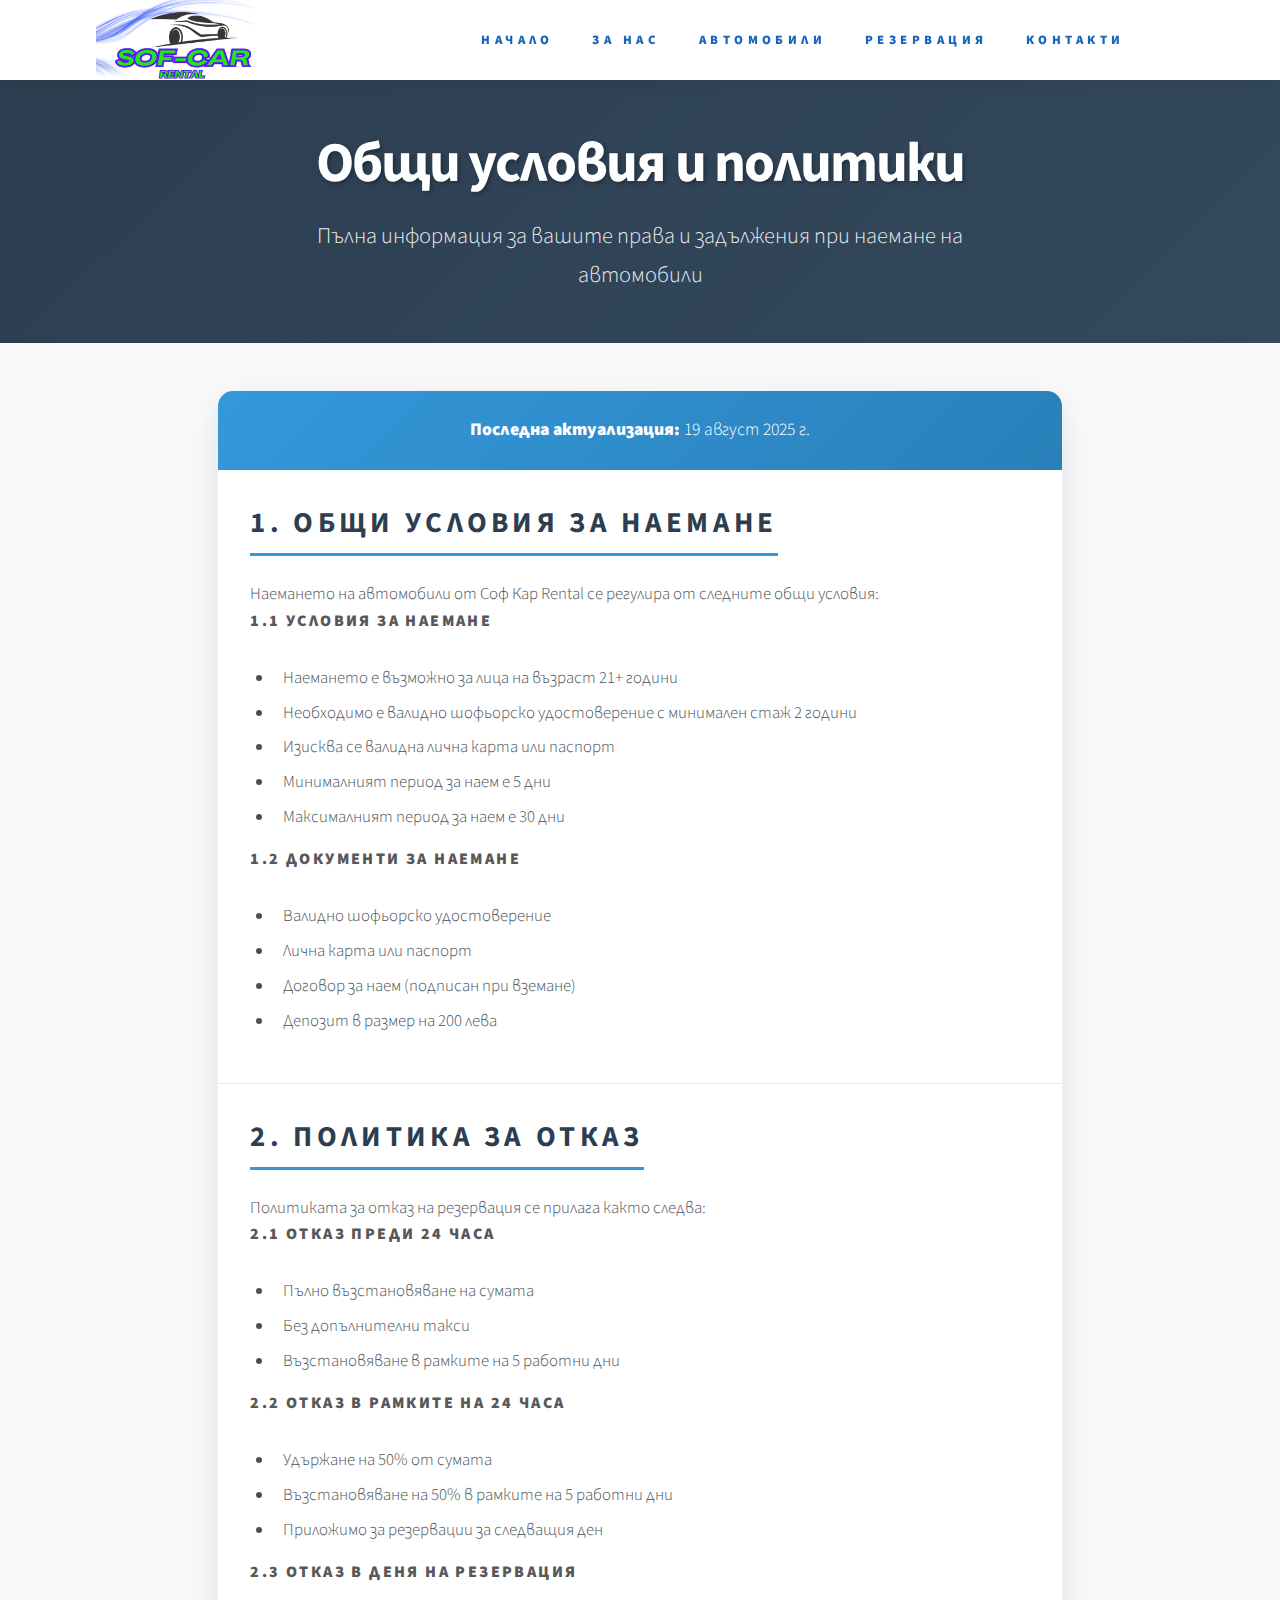
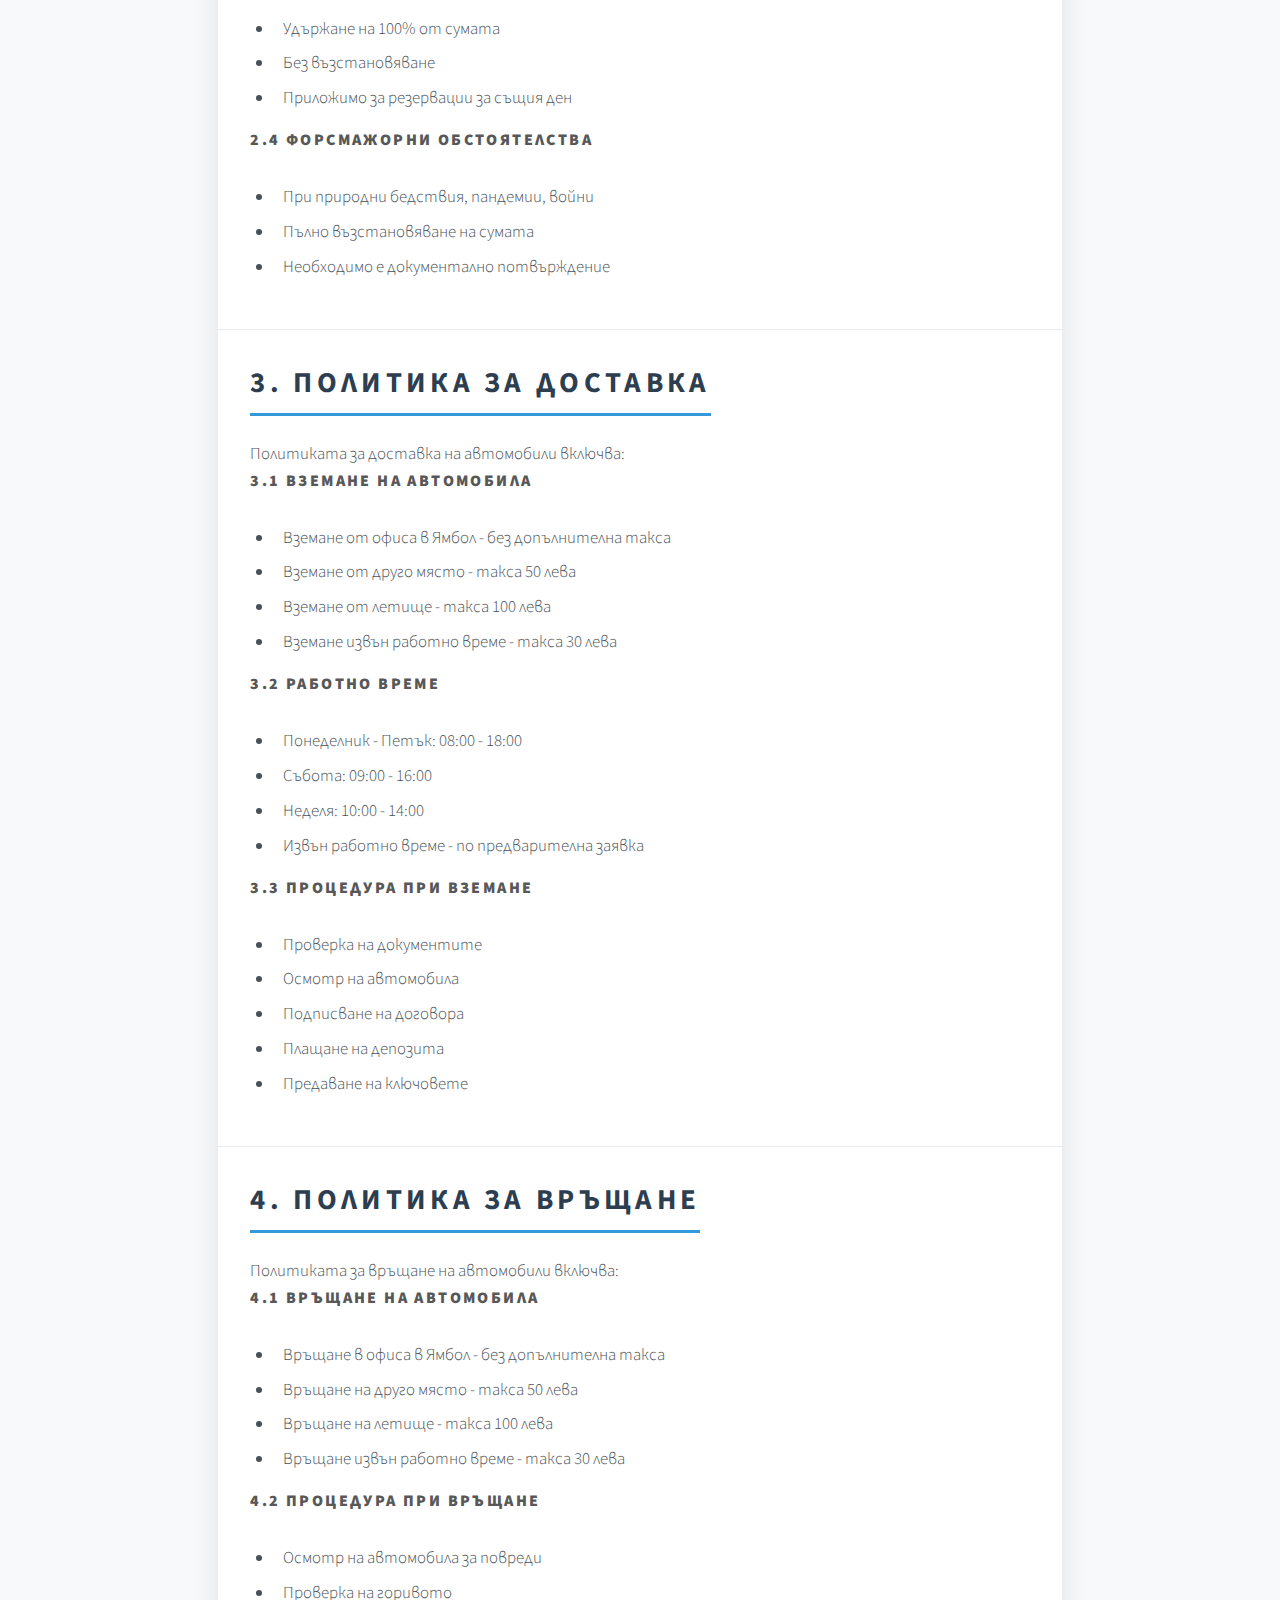
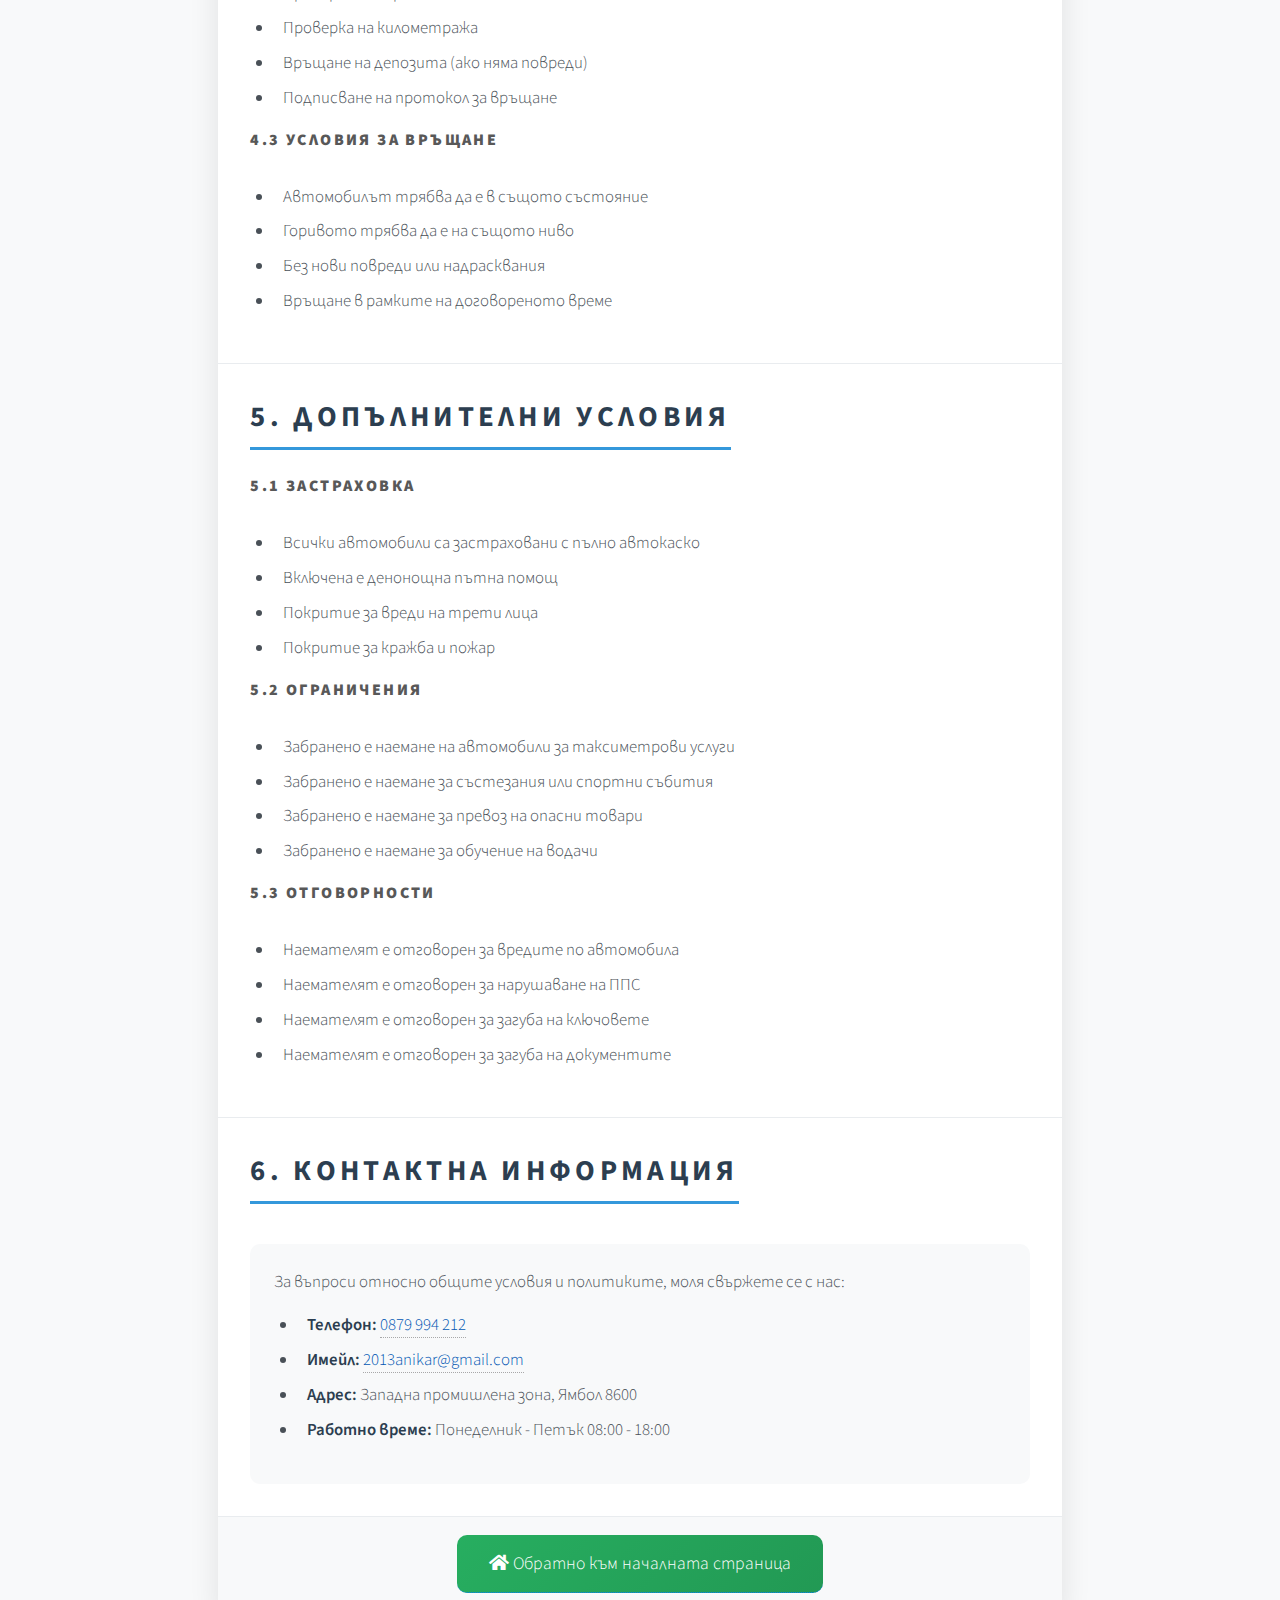
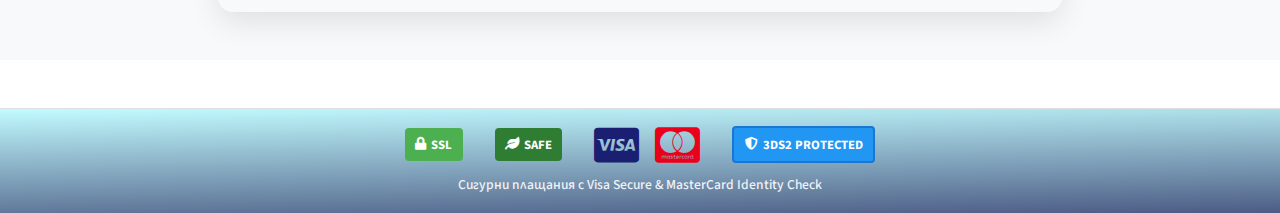
<file: terms-conditions.html>
<!DOCTYPE html>
<html lang="bg">
  <head>
    <title>Общи условия и политики - Соф Кар Rental</title>

    <!-- Basic Meta Tags -->
    <meta charset="utf-8" />
    <meta
      name="viewport"
      content="width=device-width, initial-scale=1, user-scalable=yes"
    />
    <meta http-equiv="Content-Type" content="text/html; charset=utf-8" />
    <meta
      http-equiv="Content-Security-Policy"
      content="upgrade-insecure-requests"
    />

    <!-- SEO Meta Tags -->
    <meta name="title" content="Общи условия и политики - Соф Кар Rental" />
    <meta
      name="description"
      content="Общи условия за наемане на автомобили, политика за отказ, доставка и връщане. Пълна информация за вашите права и задължения при резервиране."
    />
    <meta
      name="keywords"
      content="общи условия коли под наем, политика отказ, политика доставка, политика връщане, условия наемане автомобил, соф кар ямбол"
    />
    <meta name="robots" content="index, follow" />
    <meta name="author" content="Соф Кар Rental" />

    <!-- Canonical URL -->
    <link rel="canonical" href="https://sof-car.eu/terms-conditions.html" />

    <!-- Open Graph Meta Tags -->
    <meta property="og:type" content="website" />
    <meta
      property="og:title"
      content="Общи условия и политики - Соф Кар Rental"
    />
    <meta
      property="og:description"
      content="Общи условия за наемане на автомобили, политика за отказ, доставка и връщане."
    />
    <meta property="og:image" content="https://sof-car.eu/images/favicon.png" />
    <meta
      property="og:url"
      content="https://sof-car.eu/terms-conditions.html"
    />
    <meta property="og:site_name" content="Соф Кар Rental" />
    <meta property="og:locale" content="bg_BG" />

    <!-- Twitter Card Meta Tags -->
    <meta name="twitter:card" content="summary_large_image" />
    <meta name="twitter:title" content="Общи условия и политики" />
    <meta
      name="twitter:description"
      content="Общи условия за наемане на автомобили, политика за отказ, доставка и връщане."
    />
    <meta
      name="twitter:image"
      content="https://sof-car.eu/images/favicon.png"
    />

    <!-- Stylesheets -->
    <link rel="stylesheet" href="assets/bootstrap/css/bootstrap.min.css" />
    <link rel="stylesheet" href="assets/css/main.css" />
    <link rel="stylesheet" href="assets/css/accessibility.css" />
    <link rel="stylesheet" href="assets/css/privacy-policy.css" />
    <link rel="stylesheet" href="assets/css/header.css" />
    <link rel="stylesheet" href="assets/css/payment.css" />
    <link href="assets/vendor/boxicons/css/boxicons.min.css" rel="stylesheet" />
    <link rel="stylesheet" href="assets/css/font-awesome.min.css" />

    <!-- Favicons -->
    <link href="images/favicon.png" rel="icon" type="image/png" />
    <link href="images/favicon.png" rel="apple-touch-icon" />

    <!-- Structured Data -->
    <script type="application/ld+json">
      {
        "@context": "https://schema.org",
        "@type": "WebPage",
        "name": "Общи условия и политики",
        "description": "Общи условия за наемане на автомобили, политика за отказ, доставка и връщане",
        "url": "https://sof-car.eu/terms-conditions.html",
        "mainEntity": {
          "@type": "Service",
          "name": "Условия за наемане на автомобили",
          "description": "Пълна информация за условията, политиките и правата при наемане на автомобили",
          "provider": {
            "@type": "CarRental",
            "name": "Соф Кар Rental",
            "url": "https://sof-car.eu",
            "telephone": "+359879994212",
            "email": "2013anikar@gmail.com",
            "address": {
              "@type": "PostalAddress",
              "streetAddress": "Западна промишлена зона",
              "addressLocality": "Ямбол",
              "postalCode": "8600",
              "addressCountry": "BG"
            }
          }
        },
        "breadcrumb": {
          "@type": "BreadcrumbList",
          "itemListElement": [
            {
              "@type": "ListItem",
              "position": 1,
              "name": "Начало",
              "item": "https://sof-car.eu"
            },
            {
              "@type": "ListItem",
              "position": 2,
              "name": "Общи условия",
              "item": "https://sof-car.eu/terms-conditions.html"
            }
          ]
        }
      }
    </script>
  </head>
  <body class="is-preload terms-conditions-page" id="body">
    <!-- Skip to main content for accessibility -->
    <a href="#main" class="sr-only sr-only-focusable"
      >Прескочи към основното съдържание</a
    >

    <!-- Wrapper -->
    <div id="wrapper">
      <!-- Header -->
      <header id="header" role="banner">
        <div class="container d-flex align-items-center inner">
          <!-- Logo -->
          <a
            aria-label="Начална страница - коли под наем ямбол"
            href="index.html"
            class="scrolly logo"
          >
            <img
              class="img-logo"
              src="images/logo_main.webp"
              alt="Соф Кар лого - коли под наем Ямбол"
              width="160"
              height="100"
              loading="eager"
            />
          </a>

          <!-- Mobile Nav -->
          <nav class="mobile-nav-toggle" aria-label="Мобилна навигация">
            <ul>
              <li class="mobile-phone">
                <a
                  aria-label="Обадете се на телефон 0879994212"
                  href="tel:0879994212"
                  class="linkedin"
                >
                  <i class="fa fa-phone" aria-hidden="true"></i>0879994212
                </a>
              </li>
              <li><a aria-label="Отвори главно меню" href="#menu">Menu</a></li>
            </ul>
          </nav>

          <!-- Desktop Nav -->
          <nav class="desktop-nav-toggle" aria-label="Главна навигация">
            <ul>
              <li>
                <a aria-label="Начална страница" href="index.html">Начало</a>
              </li>
              <li>
                <a aria-label="Информация за нас" href="index.html#about"
                  >За нас</a
                >
              </li>
              <li>
                <a
                  aria-label="Разгледай нашите автомобили"
                  href="index.html#offers"
                  >Автомобили</a
                >
              </li>
              <li>
                <a aria-label="Резервирай автомобил" href="booking.html"
                  >Резервация</a
                >
              </li>
              <li>
                <a aria-label="Свържи се с нас" href="index.html#footer"
                  >Контакти</a
                >
              </li>
            </ul>
          </nav>
        </div>
      </header>

      <!-- Main Content -->
      <main id="main" role="main">
        <section class="privacy-hero">
          <div class="container">
            <div class="row">
              <div class="col-lg-8 mx-auto text-center">
                <h1>Общи условия и политики</h1>
                <p class="lead">
                  Пълна информация за вашите права и задължения при наемане на
                  автомобили
                </p>
              </div>
            </div>
          </div>
        </section>

        <section class="privacy-content">
          <div class="inner">
            <div class="row">
              <div class="col-lg-8 mx-auto">
                <div class="privacy-container">
                  <div class="last-updated">
                    <p>
                      <strong>Последна актуализация:</strong> 19 август 2025 г.
                    </p>
                  </div>

                  <!-- General Terms -->
                  <div class="policy-section">
                    <h2>1. Общи условия за наемане</h2>
                    <p>
                      Наемането на автомобили от Соф Кар Rental се регулира от
                      следните общи условия:
                    </p>

                    <h3>1.1 Условия за наемане</h3>
                    <ul>
                      <li>
                        Наемането е възможно за лица на възраст 21+ години
                      </li>
                      <li>
                        Необходимо е валидно шофьорско удостоверение с минимален
                        стаж 2 години
                      </li>
                      <li>Изисква се валидна лична карта или паспорт</li>
                      <li>Минималният период за наем е 5 дни</li>
                      <li>Максималният период за наем е 30 дни</li>
                    </ul>

                    <h3>1.2 Документи за наемане</h3>
                    <ul>
                      <li>Валидно шофьорско удостоверение</li>
                      <li>Лична карта или паспорт</li>
                      <li>Договор за наем (подписан при вземане)</li>
                      <li>Депозит в размер на 200 лева</li>
                    </ul>
                  </div>

                  <!-- Cancellation Policy -->
                  <div class="policy-section">
                    <h2>2. Политика за отказ</h2>
                    <p>
                      Политиката за отказ на резервация се прилага както следва:
                    </p>

                    <h3>2.1 Отказ преди 24 часа</h3>
                    <ul>
                      <li>Пълно възстановяване на сумата</li>
                      <li>Без допълнителни такси</li>
                      <li>Възстановяване в рамките на 5 работни дни</li>
                    </ul>

                    <h3>2.2 Отказ в рамките на 24 часа</h3>
                    <ul>
                      <li>Удържане на 50% от сумата</li>
                      <li>Възстановяване на 50% в рамките на 5 работни дни</li>
                      <li>Приложимо за резервации за следващия ден</li>
                    </ul>

                    <h3>2.3 Отказ в деня на резервация</h3>
                    <ul>
                      <li>Удържане на 100% от сумата</li>
                      <li>Без възстановяване</li>
                      <li>Приложимо за резервации за същия ден</li>
                    </ul>

                    <h3>2.4 Форсмажорни обстоятелства</h3>
                    <ul>
                      <li>При природни бедствия, пандемии, войни</li>
                      <li>Пълно възстановяване на сумата</li>
                      <li>Необходимо е документално потвърждение</li>
                    </ul>
                  </div>

                  <!-- Delivery Policy -->
                  <div class="policy-section">
                    <h2>3. Политика за доставка</h2>
                    <p>Политиката за доставка на автомобили включва:</p>

                    <h3>3.1 Вземане на автомобила</h3>
                    <ul>
                      <li>Вземане от офиса в Ямбол - без допълнителна такса</li>
                      <li>Вземане от друго място - такса 50 лева</li>
                      <li>Вземане от летище - такса 100 лева</li>
                      <li>Вземане извън работно време - такса 30 лева</li>
                    </ul>

                    <h3>3.2 Работно време</h3>
                    <ul>
                      <li>Понеделник - Петък: 08:00 - 18:00</li>
                      <li>Събота: 09:00 - 16:00</li>
                      <li>Неделя: 10:00 - 14:00</li>
                      <li>Извън работно време - по предварителна заявка</li>
                    </ul>

                    <h3>3.3 Процедура при вземане</h3>
                    <ul>
                      <li>Проверка на документите</li>
                      <li>Осмотр на автомобила</li>
                      <li>Подписване на договора</li>
                      <li>Плащане на депозита</li>
                      <li>Предаване на ключовете</li>
                    </ul>
                  </div>

                  <!-- Return Policy -->
                  <div class="policy-section">
                    <h2>4. Политика за връщане</h2>
                    <p>Политиката за връщане на автомобили включва:</p>

                    <h3>4.1 Връщане на автомобила</h3>
                    <ul>
                      <li>Връщане в офиса в Ямбол - без допълнителна такса</li>
                      <li>Връщане на друго място - такса 50 лева</li>
                      <li>Връщане на летище - такса 100 лева</li>
                      <li>Връщане извън работно време - такса 30 лева</li>
                    </ul>

                    <h3>4.2 Процедура при връщане</h3>
                    <ul>
                      <li>Осмотр на автомобила за повреди</li>
                      <li>Проверка на горивото</li>
                      <li>Проверка на километража</li>
                      <li>Връщане на депозита (ако няма повреди)</li>
                      <li>Подписване на протокол за връщане</li>
                    </ul>

                    <h3>4.3 Условия за връщане</h3>
                    <ul>
                      <li>Автомобилът трябва да е в същото състояние</li>
                      <li>Горивото трябва да е на същото ниво</li>
                      <li>Без нови повреди или надрасквания</li>
                      <li>Връщане в рамките на договореното време</li>
                    </ul>
                  </div>

                  <!-- Additional Terms -->
                  <div class="policy-section">
                    <h2>5. Допълнителни условия</h2>

                    <h3>5.1 Застраховка</h3>
                    <ul>
                      <li>
                        Всички автомобили са застраховани с пълно автокаско
                      </li>
                      <li>Включена е денонощна пътна помощ</li>
                      <li>Покритие за вреди на трети лица</li>
                      <li>Покритие за кражба и пожар</li>
                    </ul>

                    <h3>5.2 Ограничения</h3>
                    <ul>
                      <li>
                        Забранено е наемане на автомобили за таксиметрови услуги
                      </li>
                      <li>
                        Забранено е наемане за състезания или спортни събития
                      </li>
                      <li>Забранено е наемане за превоз на опасни товари</li>
                      <li>Забранено е наемане за обучение на водачи</li>
                    </ul>

                    <h3>5.3 Отговорности</h3>
                    <ul>
                      <li>Наемателят е отговорен за вредите по автомобила</li>
                      <li>Наемателят е отговорен за нарушаване на ППС</li>
                      <li>Наемателят е отговорен за загуба на ключовете</li>
                      <li>Наемателят е отговорен за загуба на документите</li>
                    </ul>
                  </div>

                  <!-- Contact Information -->
                  <div class="policy-section">
                    <h2>6. Контактна информация</h2>
                    <div class="contact-info">
                      <p>
                        За въпроси относно общите условия и политиките, моля
                        свържете се с нас:
                      </p>
                      <ul>
                        <li>
                          <strong>Телефон:</strong>
                          <a href="tel:0879994212">0879 994 212</a>
                        </li>
                        <li>
                          <strong>Имейл:</strong>
                          <a href="mailto:2013anikar@gmail.com"
                            >2013anikar@gmail.com</a
                          >
                        </li>
                        <li>
                          <strong>Адрес:</strong> Западна промишлена зона, Ямбол
                          8600
                        </li>
                        <li>
                          <strong>Работно време:</strong> Понеделник - Петък
                          08:00 - 18:00
                        </li>
                      </ul>
                    </div>
                  </div>

                  <!-- Back to Home -->
                  <div class="back-to-home">
                    <a href="index.html" class="btn-primary">
                      <i class="fa fa-home" aria-hidden="true"></i>
                      Обратно към началната страница
                    </a>
                  </div>
                </div>
              </div>
            </div>
          </div>
        </section>
      </main>

      <!-- Payment section -->
      <section id="payment-methods" class="payment-section-compact">
        <div class="inner">
          <div class="payment-strip">
            <!-- SSL/Security Badge -->
            <div class="security-badge">
              <i class="fas fa-lock" aria-hidden="true"></i>
              <span>SSL</span>
            </div>

            <!-- Eco/Safe Badge -->
            <div class="eco-badge">
              <i class="fas fa-leaf" aria-hidden="true"></i>
              <span>SAFE</span>
            </div>

            <!-- Payment Cards -->
            <div class="payment-cards-compact">
              <i class="fab fa-cc-visa" aria-hidden="true" title="Visa"></i>
              <i
                class="fab fa-cc-mastercard"
                aria-hidden="true"
                title="MasterCard"
              ></i>
            </div>

            <!-- 3DS Protection -->
            <div class="protection-badge">
              <i class="fas fa-shield-alt" aria-hidden="true"></i>
              <span>3DS2 PROTECTED</span>
            </div>
          </div>

          <p class="payment-note">
            Сигурни плащания с Visa Secure & MasterCard Identity Check
          </p>
        </div>
      </section>
    </div>

    <!-- Scripts -->
    <script src="assets/js/jquery.min.js"></script>
    <script src="assets/js/jquery.scrolly.min.js"></script>
    <script src="assets/js/jquery.scrollex.min.js"></script>
    <script src="assets/js/components/header.js"></script>
    <script src="assets/js/components/footer.js"></script>
    <script src="assets/js/components/forms.js"></script>
    <script src="assets/js/main.js"></script>
  </body>
</html>
</file>
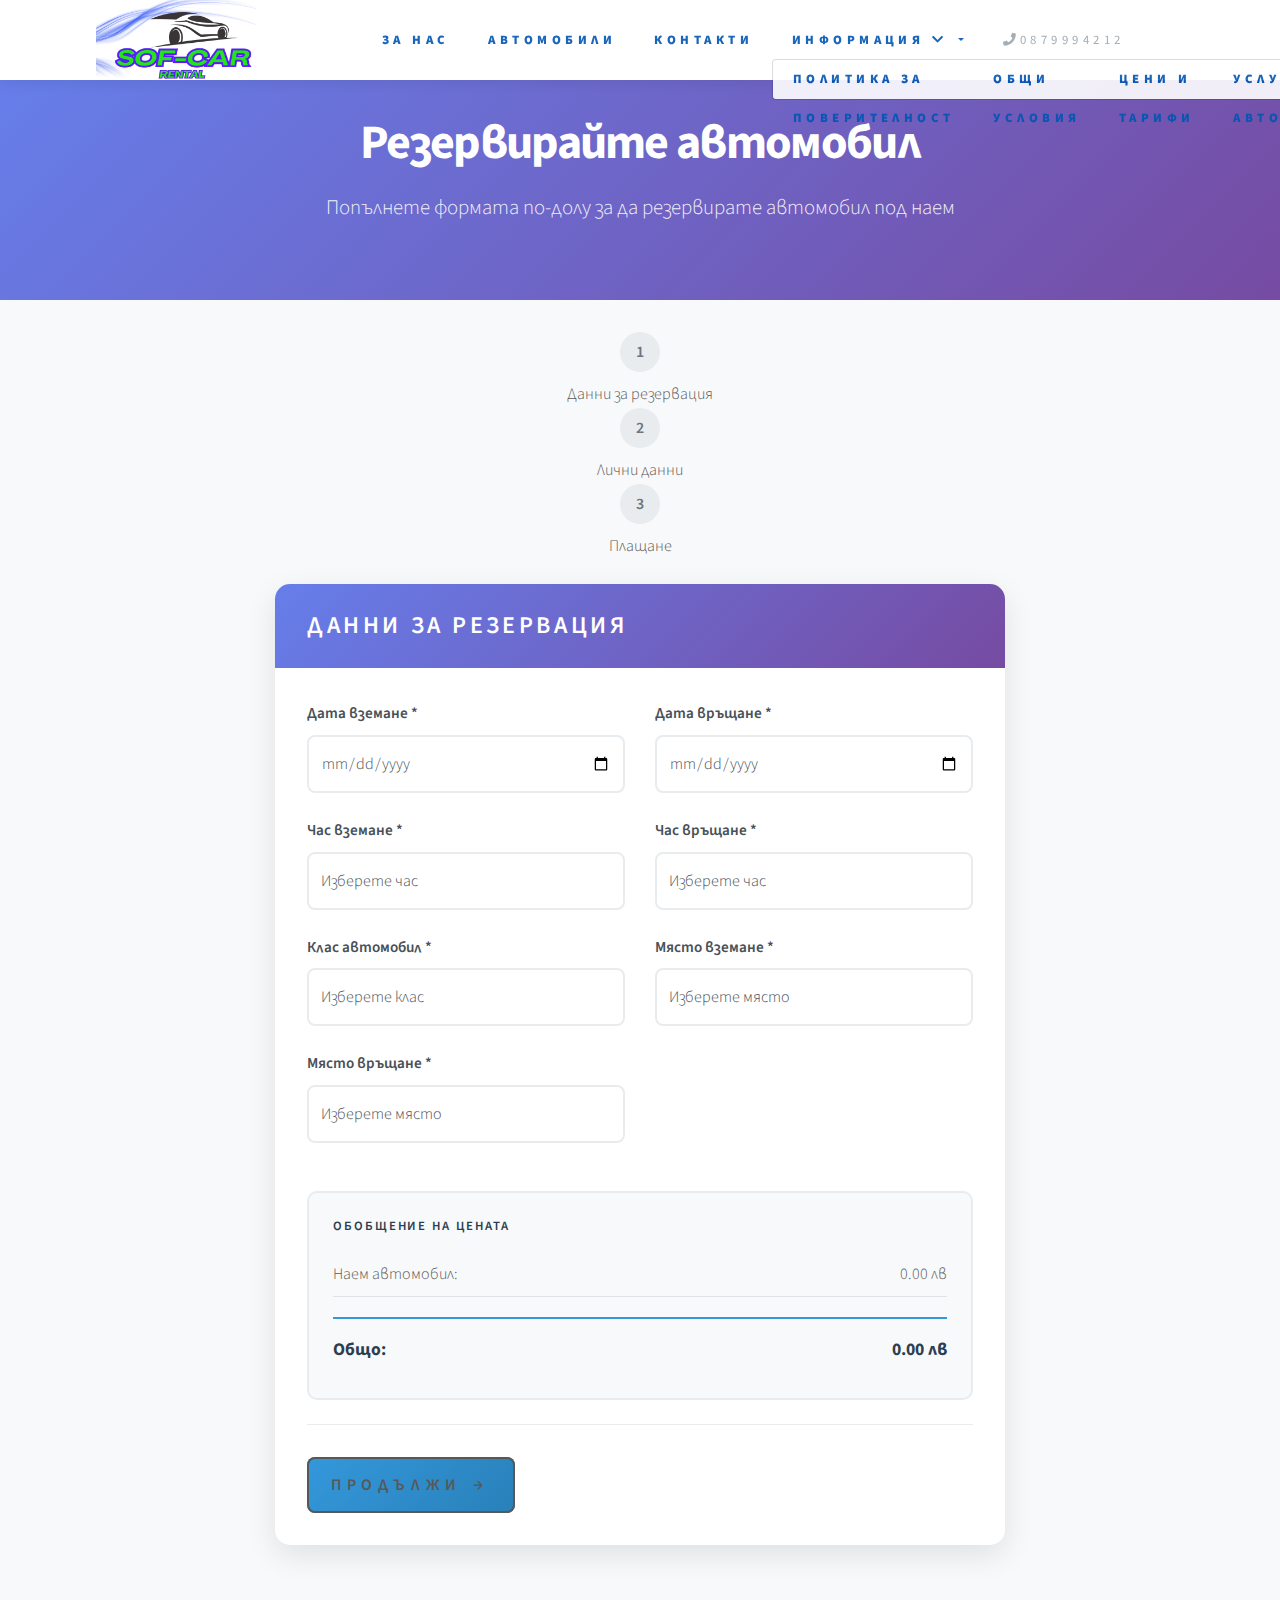
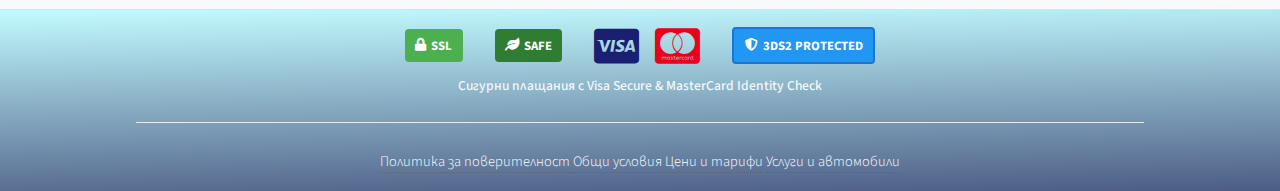
<file: pages/booking.html>
<!DOCTYPE html>
<html lang="bg">
<head>
    <title>Резервация коли под наем Ямбол - Соф Кар Rental</title>
    
    <!-- Basic Meta Tags -->
    <meta charset="utf-8" />
    <meta name="viewport" content="width=device-width, initial-scale=1, user-scalable=yes" />
    <meta http-equiv="Content-Type" content="text/html; charset=utf-8" />
    <meta http-equiv="Content-Security-Policy" content="upgrade-insecure-requests" />
    
    <!-- SEO Meta Tags -->
    <meta name="title" content="Резервация коли под наем Ямбол - Соф Кар Rental" />
    <meta name="description" content="Онлайн резервация на автомобили под наем в Ямбол. Бързо и лесно резервиране с цени от 30 лева на ден. Пълно автокаско, денонощна помощ включени." />
    <meta name="keywords" content="резервация коли под наем ямбол, онлайн резервация автомобил, букинг коли под наем ямбол, резервиране кола под наем, онлайн букинг автомобил ямбол, резервация рента кар" />
    <meta name="robots" content="index, follow" />
    <meta name="author" content="Соф Кар Rental" />
    
    <!-- Canonical URL -->
    <link rel="canonical" href="https://sof-car.eu/booking.html" />
    
    <!-- Open Graph Meta Tags -->
    <meta property="og:type" content="website" />
    <meta property="og:title" content="Резервация коли под наем Ямбол - Соф Кар Rental" />
    <meta property="og:description" content="Онлайн резервация на автомобили под наем в Ямбол. Бързо и лесно резервиране с цени от 30 лева на ден." />
    <meta property="og:image" content="https://sof-car.eu/images/favicon.png" />
    <meta property="og:url" content="https://sof-car.eu/booking.html" />
    <meta property="og:site_name" content="Соф Кар Rental" />
    <meta property="og:locale" content="bg_BG" />
    
    <!-- Twitter Card Meta Tags -->
    <meta name="twitter:card" content="summary_large_image" />
    <meta name="twitter:title" content="Резервация коли под наем Ямбол" />
    <meta name="twitter:description" content="Онлайн резервация на автомобили под наем в Ямбол с цени от 30 лева на ден." />
    <meta name="twitter:image" content="https://sof-car.eu/images/favicon.png" />
    
    <!-- Stylesheets -->
    <link rel="stylesheet" href="../assets/bootstrap/css/bootstrap.min.css" />
    <link rel="stylesheet" href="../assets/css/main.css" />
    <link rel="stylesheet" href="../assets/css/accessibility.css" />
    <link rel="stylesheet" href="../assets/css/booking-page.css" />
    <link rel="stylesheet" href="../assets/css/footer-links.css" />
    <link rel="stylesheet" href="../assets/css/header.css" />
    <link rel="stylesheet" href="../assets/css/payment.css" />
    <link href="../assets/vendor/boxicons/css/boxicons.min.css" rel="stylesheet" />
    <link rel="stylesheet" href="../assets/css/font-awesome.min.css" />
    
    <!-- Favicons -->
    <link href="../images/favicon.png" rel="icon" type="image/png" />
    <link href="../images/favicon.png" rel="apple-touch-icon" />
    
    <!-- Structured Data -->
    <script type="application/ld+json">
      {
        "@context": "https://schema.org",
        "@type": "WebPage",
        "name": "Резервация коли под наем Ямбол",
        "description": "Онлайн резервация на автомобили под наем в Ямбол",
        "url": "https://sof-car.eu/booking.html",
        "mainEntity": {
          "@type": "Service",
          "name": "Онлайн резервация коли под наем",
          "description": "Система за онлайн резервация на автомобили под наем в Ямбол",
          "provider": {
            "@type": "CarRental",
            "name": "Соф Кар Rental",
            "url": "https://sof-car.eu",
            "telephone": "+359879994212",
            "email": "2013anikar@gmail.com",
            "address": {
              "@type": "PostalAddress",
              "streetAddress": "Западна промишлена зона",
              "addressLocality": "Ямбол",
              "postalCode": "8600",
              "addressCountry": "BG"
            }
          },
          "offers": [
            {
              "@type": "Offer",
              "name": "Икономичен клас",
              "description": "Малки, практични автомобили",
              "price": "30.00",
              "priceCurrency": "BGN",
              "priceSpecification": {
                "@type": "UnitPriceSpecification",
                "price": "30.00",
                "priceCurrency": "BGN",
                "unitText": "на ден"
              }
            },
            {
              "@type": "Offer", 
              "name": "Стандартен клас",
              "description": "Големи и удобни автомобили",
              "price": "50.00",
              "priceCurrency": "BGN",
              "priceSpecification": {
                "@type": "UnitPriceSpecification",
                "price": "50.00",
                "priceCurrency": "BGN",
                "unitText": "на ден"
              }
            },
            {
              "@type": "Offer",
              "name": "Луксозен клас", 
              "description": "Представителни автомобили от бизнес клас",
              "price": "80.00",
              "priceCurrency": "BGN",
              "priceSpecification": {
                "@type": "UnitPriceSpecification",
                "price": "80.00", 
                "priceCurrency": "BGN",
                "unitText": "на ден"
              }
            }
          ]
        },
        "breadcrumb": {
          "@type": "BreadcrumbList",
          "itemListElement": [
            {
              "@type": "ListItem",
              "position": 1,
              "name": "Начало",
              "item": "https://sof-car.eu"
            },
            {
              "@type": "ListItem", 
              "position": 2,
              "name": "Резервация",
              "item": "https://sof-car.eu/booking.html"
            }
          ]
        }
      }
    </script>
</head>
<body class="is-preload booking-page" id="body">
    <!-- Skip to main content for accessibility -->
    <a href="#main" class="sr-only sr-only-focusable">Прескочи към основното съдържание</a>
    
    <!-- Wrapper -->
    <div id="wrapper">
      <!-- Header -->
      <header id="header" role="banner">
        <div class="container d-flex align-items-center inner">
          <!-- Logo -->
          <a
            aria-label="Начална страница - коли под наем ямбол"
            href="../index.html"
            class="scrolly logo"
          >
            <img
              class="img-logo"
              src="../images/logo_main.webp"
              alt="Соф Кар лого - коли под наем Ямбол"
              width="160"
              height="100"
              loading="eager"
            />
          </a>

          <!-- Mobile Nav -->
          <nav class="mobile-nav-toggle" aria-label="Мобилна навигация">
            <ul>
              <li class="mobile-phone">
                <a
                  aria-label="Обадете се на телефон 0879994212"
                  href="tel:0879994212"
                  class="linkedin"
                >
                  <i class="fa fa-phone" aria-hidden="true"></i>0879994212
                </a>
              </li>
              <li><a aria-label="Отвори главно меню" href="#menu">Menu</a></li>
            </ul>
          </nav>

          <!-- Desktop Nav -->
          <nav class="desktop-nav-toggle" aria-label="Главна навигация">
            <ul>
              <li>
                <a aria-label="Информация за нас" href="../index.html#about"
                  >За нас</a
                >
              </li>
              <li>
                <a
                  aria-label="Разгледай нашите автомобили"
                  href="../index.html#offers"
                  >Автомобили</a
                >
              </li>
              <li>
                <a aria-label="Свържи се с нас" href="../index.html#footer"
                  >Контакти</a
                >
              </li>
              <li class="dropdown">
                <a
                  aria-label="Информация за нас"
                  href="#"
                  class="dropdown-toggle"
                >
                  Информация <i class="fa fa-chevron-down"></i>
                </a>
                <ul class="dropdown-menu">
                  <li>
                    <a
                      href="privacy-policy.html"
                      aria-label="Политика за поверителност"
                    >
                      Политика за поверителност
                    </a>
                  </li>
                  <li>
                    <a href="terms-conditions.html" aria-label="Общи условия">
                      Общи условия
                    </a>
                  </li>
                  <li>
                    <a href="pricing.html" aria-label="Цени и тарифи">
                      Цени и тарифи
                    </a>
                  </li>
                  <li>
                    <a href="services.html" aria-label="Услуги и автомобили">
                      Услуги и автомобили
                    </a>
                  </li>
                </ul>
              </li>
              <li>
                <a
                  aria-label="Обадете се на телефон 0879994212"
                  href="tel:0879994212"
                  class="linkedin"
                >
                  <i class="fa fa-phone" aria-hidden="true"></i>0879994212
                </a>
              </li>
            </ul>
          </nav>

          <!-- Menu -->
          <nav
            id="menu"
            class="navbar"
            role="navigation"
            aria-label="Мобилно меню"
          >
            <a href="#" class="close" aria-label="Затвори меню"></a>
            <h2>Menu</h2>
            <ul>
              <li>
                <a aria-label="Начална страница" href="../index.html">Начало</a>
              </li>
              <li>
                <a aria-label="Информация за нас" href="../index.html#about"
                  >За нас</a
                >
              </li>
              <li>
                <a
                  aria-label="Разгледай нашите автомобили"
                  href="../index.html#offers"
                  >Автомобили</a
                >
              </li>
              <li>
                <a aria-label="Свържи се с нас" href="../index.html#footer"
                  >Контакти</a
                >
              </li>
              <li class="dropdown">
                <a
                  aria-label="Информация за нас"
                  href="#"
                  class="dropdown-toggle"
                >
                  Информация
                </a>
                <ul class="dropdown-menu">
                  <li>
                    <a
                      href="privacy-policy.html"
                      aria-label="Политика за поверителност"
                    >
                      Политика за поверителност
                    </a>
                  </li>
                  <li>
                    <a href="terms-conditions.html" aria-label="Общи условия">
                      Общи условия
                    </a>
                  </li>
                  <li>
                    <a href="pricing.html" aria-label="Цени и тарифи">
                      Цени и тарифи
                    </a>
                  </li>
                  <li>
                    <a href="services.html" aria-label="Услуги и автомобили">
                      Услуги и автомобили
                    </a>
                  </li>
                </ul>
              </li>
            </ul>
          </nav>
        </div>
      </header>

    <!-- Main Content -->
    <main id="main" role="main">
        <section class="booking-hero">
            <div class="container">
                <div class="row">
                    <div class="col-lg-8 mx-auto text-center">
                        <h1>Резервирайте автомобил</h1>
                        <p class="lead">Попълнете формата по-долу за да резервирате автомобил под наем</p>
                    </div>
                </div>
            </div>
        </section>

        <section class="booking-form-section">
            <div class="container">
                <div class="row">
                    <div class="col-lg-8 mx-auto">
                        <!-- Progress Bar -->
                        <div class="booking-progress mb-4">
                            <div class="progress-step active" data-step="1">
                                <span class="step-number">1</span>
                                <span class="step-title">Данни за резервация</span>
                            </div>
                            <div class="progress-step" data-step="2">
                                <span class="step-number">2</span>
                                <span class="step-title">Лични данни</span>
                            </div>
                            <div class="progress-step" data-step="3">
                                <span class="step-number">3</span>
                                <span class="step-title">Плащане</span>
                            </div>
                        </div>

                        <!-- Step 1: Reservation Details -->
                        <div class="booking-step active" id="step-1">
                            <div class="card">
                                <div class="card-header">
                                    <h3>Данни за резервация</h3>
                                </div>
                                <div class="card-body">
                                    <form id="reservation-form">
                                        <div class="row">
                                            <div class="col-md-6">
                                                <div class="form-group">
                                                    <label for="pickup-date">Дата вземане *</label>
                                                    <input type="date" id="pickup-date" name="pickupDate" class="form-control" required />
                                                </div>
                                            </div>
                                            <div class="col-md-6">
                                                <div class="form-group">
                                                    <label for="return-date">Дата връщане *</label>
                                                    <input type="date" id="return-date" name="returnDate" class="form-control" required />
                                                </div>
                                            </div>
                                        </div>
                                        
                                        <div class="row">
                                            <div class="col-md-6">
                                                <div class="form-group">
                                                    <label for="pickup-time">Час вземане *</label>
                                                    <select id="pickup-time" name="pickupTime" class="form-control" required>
                                                        <option value="">Изберете час</option>
                                                        <option value="08:00">08:00</option>
                                                        <option value="09:00">09:00</option>
                                                        <option value="10:00">10:00</option>
                                                        <option value="11:00">11:00</option>
                                                        <option value="12:00">12:00</option>
                                                        <option value="13:00">13:00</option>
                                                        <option value="14:00">14:00</option>
                                                        <option value="15:00">15:00</option>
                                                        <option value="16:00">16:00</option>
                                                        <option value="17:00">17:00</option>
                                                        <option value="18:00">18:00</option>
                                                    </select>
                                                </div>
                                            </div>
                                            <div class="col-md-6">
                                                <div class="form-group">
                                                    <label for="return-time">Час връщане *</label>
                                                    <select id="return-time" name="returnTime" class="form-control" required>
                                                        <option value="">Изберете час</option>
                                                        <option value="08:00">08:00</option>
                                                        <option value="09:00">09:00</option>
                                                        <option value="10:00">10:00</option>
                                                        <option value="11:00">11:00</option>
                                                        <option value="12:00">12:00</option>
                                                        <option value="13:00">13:00</option>
                                                        <option value="14:00">14:00</option>
                                                        <option value="15:00">15:00</option>
                                                        <option value="16:00">16:00</option>
                                                        <option value="17:00">17:00</option>
                                                        <option value="18:00">18:00</option>
                                                    </select>
                                                </div>
                                            </div>
                                        </div>

                                        <div class="row">
                                            <div class="col-md-6">
                                                <div class="form-group">
                                                    <label for="car-class">Клас автомобил *</label>
                                                    <select id="car-class" name="carClass" class="form-control" required>
                                                        <option value="">Изберете клас</option>
                                                        <option value="Икономичен" data-price="30">Икономичен - 30 лв/ден</option>
                                                        <option value="Стандартен" data-price="50">Стандартен - 50 лв/ден</option>
                                                        <option value="Луксозен" data-price="80">Луксозен - 80 лв/ден</option>
                                                    </select>
                                                </div>
                                            </div>
                                            <div class="col-md-6">
                                                <div class="form-group">
                                                    <label for="pickup-location">Място вземане *</label>
                                                    <select id="pickup-location" name="pickupLocation" class="form-control" required>
                                                        <option value="">Изберете място</option>
                                                        <option value="Офис Ямбол">Офис Ямбол</option>
                                                        <option value="Друго">Друго</option>
                                                    </select>
                                                </div>
                                            </div>
                                        </div>

                                        <div class="row">
                                            <div class="col-md-6">
                                                <div class="form-group">
                                                    <label for="return-location">Място връщане *</label>
                                                    <select id="return-location" name="returnLocation" class="form-control" required>
                                                        <option value="">Изберете място</option>
                                                        <option value="Офис Ямбол">Офис Ямбол</option>
                                                        <option value="Друго">Друго</option>
                                                    </select>
                                                </div>
                                            </div>

                        </div>

                        <div class="price-summary mt-4">
                            <h4>Обобщение на цената</h4>
                            <div class="price-breakdown">
                                <div class="price-row">
                                    <span>Наем автомобил:</span>
                                    <span id="rental-price">0.00 лв</span>
                                </div>

                                <div class="price-row total">
                                    <span>Общо:</span>
                                    <span id="total-price">0.00 лв</span>
                                </div>
                            </div>
                        </div>

                        <div class="form-actions mt-4">
                            <button type="button" class="btn btn-primary" onclick="nextStep()">
                                Продължи <i class="bx bx-right-arrow-alt"></i>
                            </button>
                        </div>
                    </form>
                </div>
            </div>
        </div>

        <!-- Step 2: Personal Details -->
        <div class="booking-step" id="step-2">
            <div class="card">
                <div class="card-header">
                    <h3>Лични данни</h3>
                </div>
                <div class="card-body">
                    <form id="personal-form">
                        <div class="row">
                            <div class="col-md-6">
                                <div class="form-group">
                                    <label for="firstName">Име *</label>
                                    <input type="text" id="firstName" name="firstName" class="form-control" required />
                                </div>
                            </div>
                            <div class="col-md-6">
                                <div class="form-group">
                                    <label for="lastName">Фамилия *</label>
                                    <input type="text" id="lastName" name="lastName" class="form-control" required />
                                </div>
                            </div>
                        </div>

                        <div class="row">
                            <div class="col-md-6">
                                <div class="form-group">
                                    <label for="email">Имейл *</label>
                                    <input type="email" id="email" name="email" class="form-control" required />
                                </div>
                            </div>
                            <div class="col-md-6">
                                <div class="form-group">
                                    <label for="phone">Телефон *</label>
                                    <input type="tel" id="phone" name="phone" class="form-control" required />
                                </div>
                            </div>
                        </div>

                        <div class="row">
                            <div class="col-md-6">
                                <div class="form-group">
                                    <label for="idNumber">ЕГН/ЛНЧ *</label>
                                    <input type="text" id="idNumber" name="idNumber" class="form-control" required />
                                </div>
                            </div>
                            <div class="col-md-6">
                                <div class="form-group">
                                    <label for="drivingLicense">Шофьорска книжка *</label>
                                    <input type="text" id="drivingLicense" name="drivingLicense" class="form-control" required />
                                </div>
                            </div>
                        </div>

                        <div class="row">
                            <div class="col-md-6">
                                <div class="form-group">
                                    <label for="licenseIssueDate">Дата издаване на книжка *</label>
                                    <input type="date" id="licenseIssueDate" name="licenseIssueDate" class="form-control" required />
                                </div>
                            </div>
                            <div class="col-md-6">
                                <div class="form-group">
                                    <label for="licenseExpiryDate">Валидна до *</label>
                                    <input type="date" id="licenseExpiryDate" name="licenseExpiryDate" class="form-control" required />
                                </div>
                            </div>
                        </div>

                        <div class="form-actions mt-4">
                            <button type="button" class="btn btn-secondary" onclick="prevStep()">
                                <i class="bx bx-left-arrow-alt"></i> Назад
                            </button>
                            <button type="button" class="btn btn-primary" onclick="nextStep()">
                                Продължи <i class="bx bx-right-arrow-alt"></i>
                            </button>
                        </div>
                    </form>
                </div>
            </div>
        </div>

        <!-- Step 3: Payment -->
        <div class="booking-step" id="step-3">
            <div class="card">
                <div class="card-header">
                    <h3>Плащане</h3>
                </div>
                <div class="card-body">
                    <div class="payment-summary mb-4">
                        <h4>Финално обобщение</h4>
                        <div id="final-summary"></div>
                    </div>

                    <div class="payment-methods">
                        <h5>Изберете начин на плащане:</h5>
                        <div class="payment-options">
                            <div class="payment-option">
                                <input type="radio" id="card-payment" name="paymentMethod" value="card" checked />
                                <label for="card-payment">
                                    <i class="bx bx-credit-card"></i>
                                    Кредитна/дебитна карта
                                </label>
                            </div>
                            <div class="payment-option">
                                <input type="radio" id="bank-transfer" name="paymentMethod" value="transfer" />
                                <label for="bank-transfer">
                                    <i class="bx bx-bank"></i>
                                    Банков превод
                                </label>
                            </div>
                        </div>
                    </div>

                    <div class="form-actions mt-4">
                        <button type="button" class="btn btn-secondary" onclick="prevStep()">
                            <i class="bx bx-left-arrow-alt"></i> Назад
                        </button>
                        <button type="button" class="btn btn-success" onclick="processPayment()">
                            <i class="bx bx-lock"></i> Плати сега
                        </button>
                    </div>
                </div>
            </div>
        </div>
    </div>
</div>
</section>
</main>

      <!-- Payment section -->
      <section id="payment-methods" class="payment-section-compact">
        <div class="inner">
          <div class="payment-strip">
            <!-- SSL/Security Badge -->
            <div class="security-badge">
              <i class="fas fa-lock" aria-hidden="true"></i>
              <span>SSL</span>
            </div>

            <!-- Eco/Safe Badge -->
            <div class="eco-badge">
              <i class="fas fa-leaf" aria-hidden="true"></i>
              <span>SAFE</span>
            </div>

            <!-- Payment Cards -->
            <div class="payment-cards-compact">
              <i class="fab fa-cc-visa" aria-hidden="true" title="Visa"></i>
              <i
                class="fab fa-cc-mastercard"
                aria-hidden="true"
                title="MasterCard"
              ></i>
            </div>

            <!-- 3DS Protection -->
            <div class="protection-badge">
              <i class="fas fa-shield-alt" aria-hidden="true"></i>
              <span>3DS2 PROTECTED</span>
            </div>
          </div>

          <p class="payment-note">
            Сигурни плащания с Visa Secure & MasterCard Identity Check
          </p>
          
          <!-- Footer Links -->
          <div class="footer-links">
            <a href="privacy-policy.html" aria-label="Политика за поверителност">
              Политика за поверителност
            </a>
            <a aria-label="Общи условия" href="terms-conditions.html"
            >Общи условия</a
          >
          <a aria-label="Цени и тарифи" href="pricing.html"
          >Цени и тарифи</a
        >
        <a aria-label="Услуги и автомобили" href="services.html"
        >Услуги и автомобили</a
      >
          </div>
        </div>
      </section>
    </div>

    <script src="../assets/js/jquery.min.js"></script>
    <script src="../assets/bootstrap/js/bootstrap.bundle.min.js"></script>
    <script src="../assets/js/jquery.scrolly.min.js"></script>
    <script src="../assets/js/jquery.scrollex.min.js"></script>
    <script src="../assets/js/components/header.js"></script>
    <script src="../assets/js/components/footer.js"></script>
    <script src="../assets/js/components/forms.js"></script>
    <script src="../assets/js/main.js"></script>
    <script src="../assets/js/booking.js"></script>
</body>
</html>
</file>
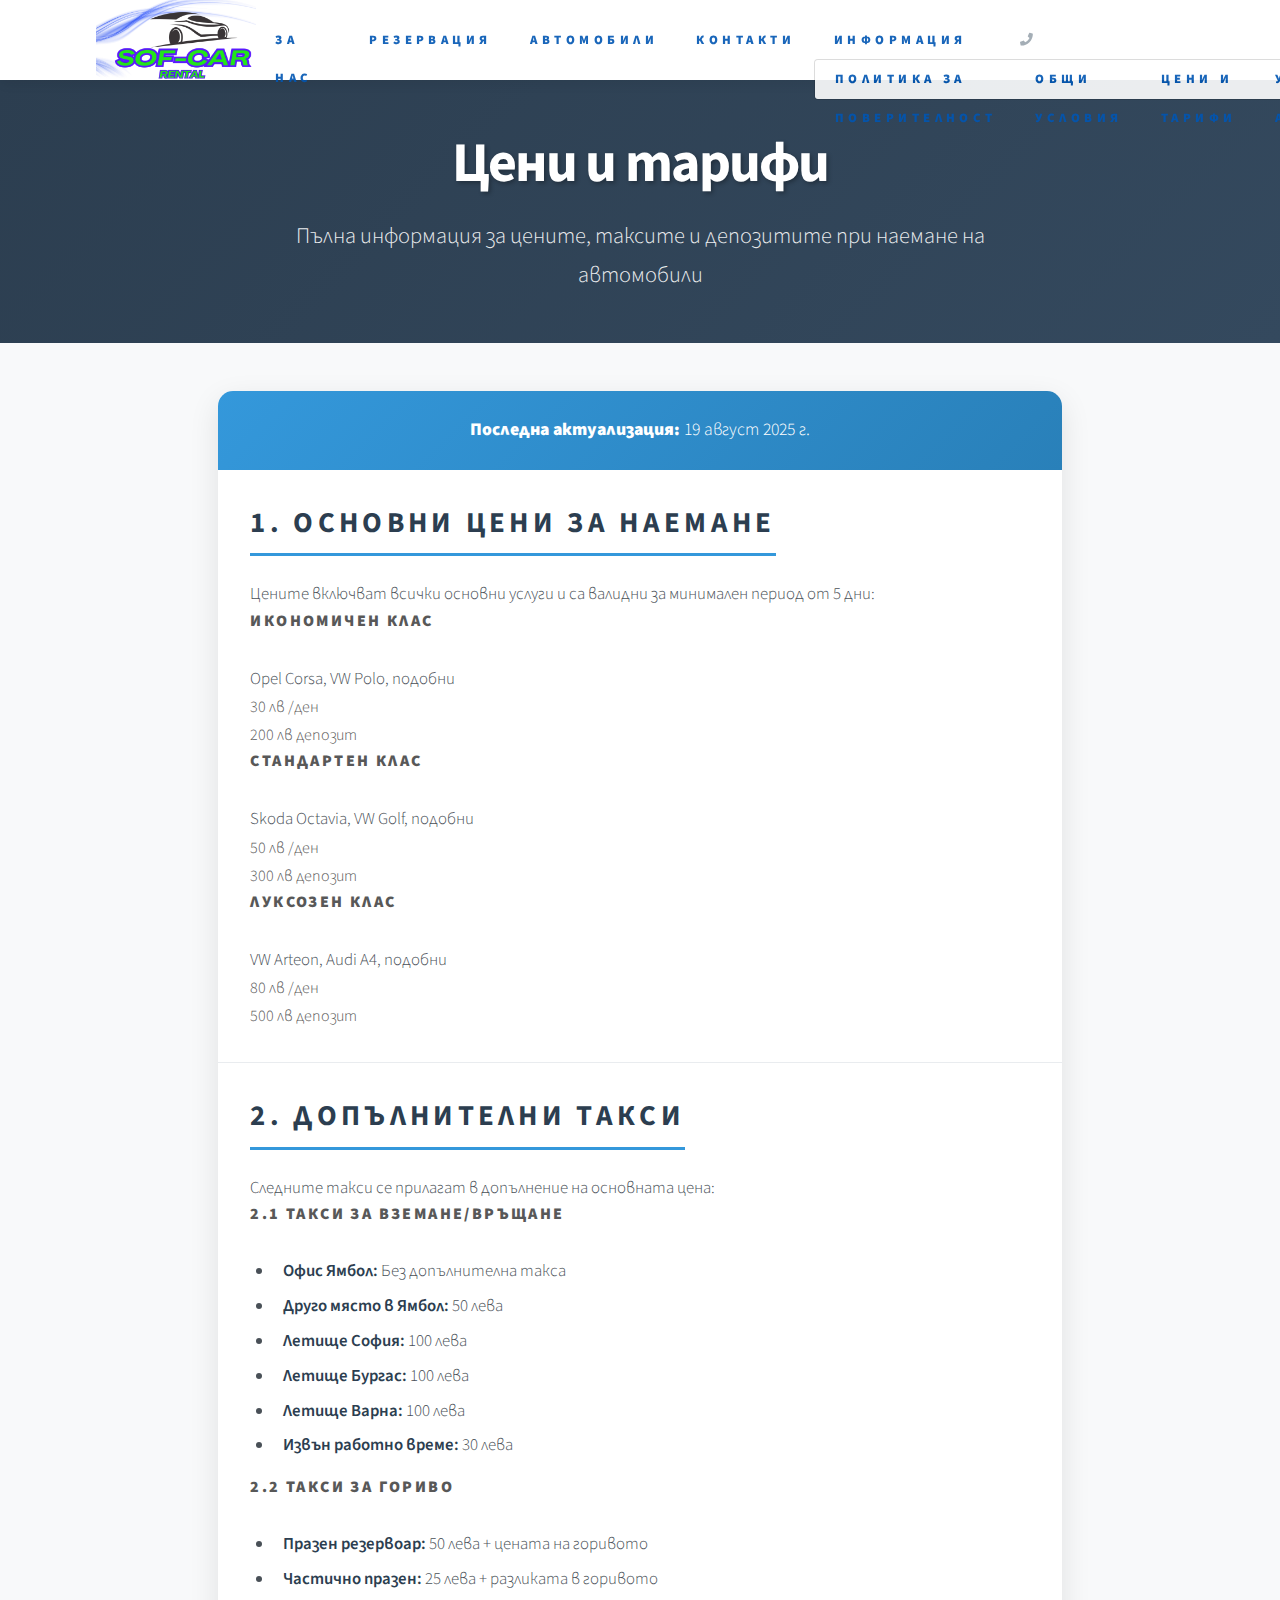
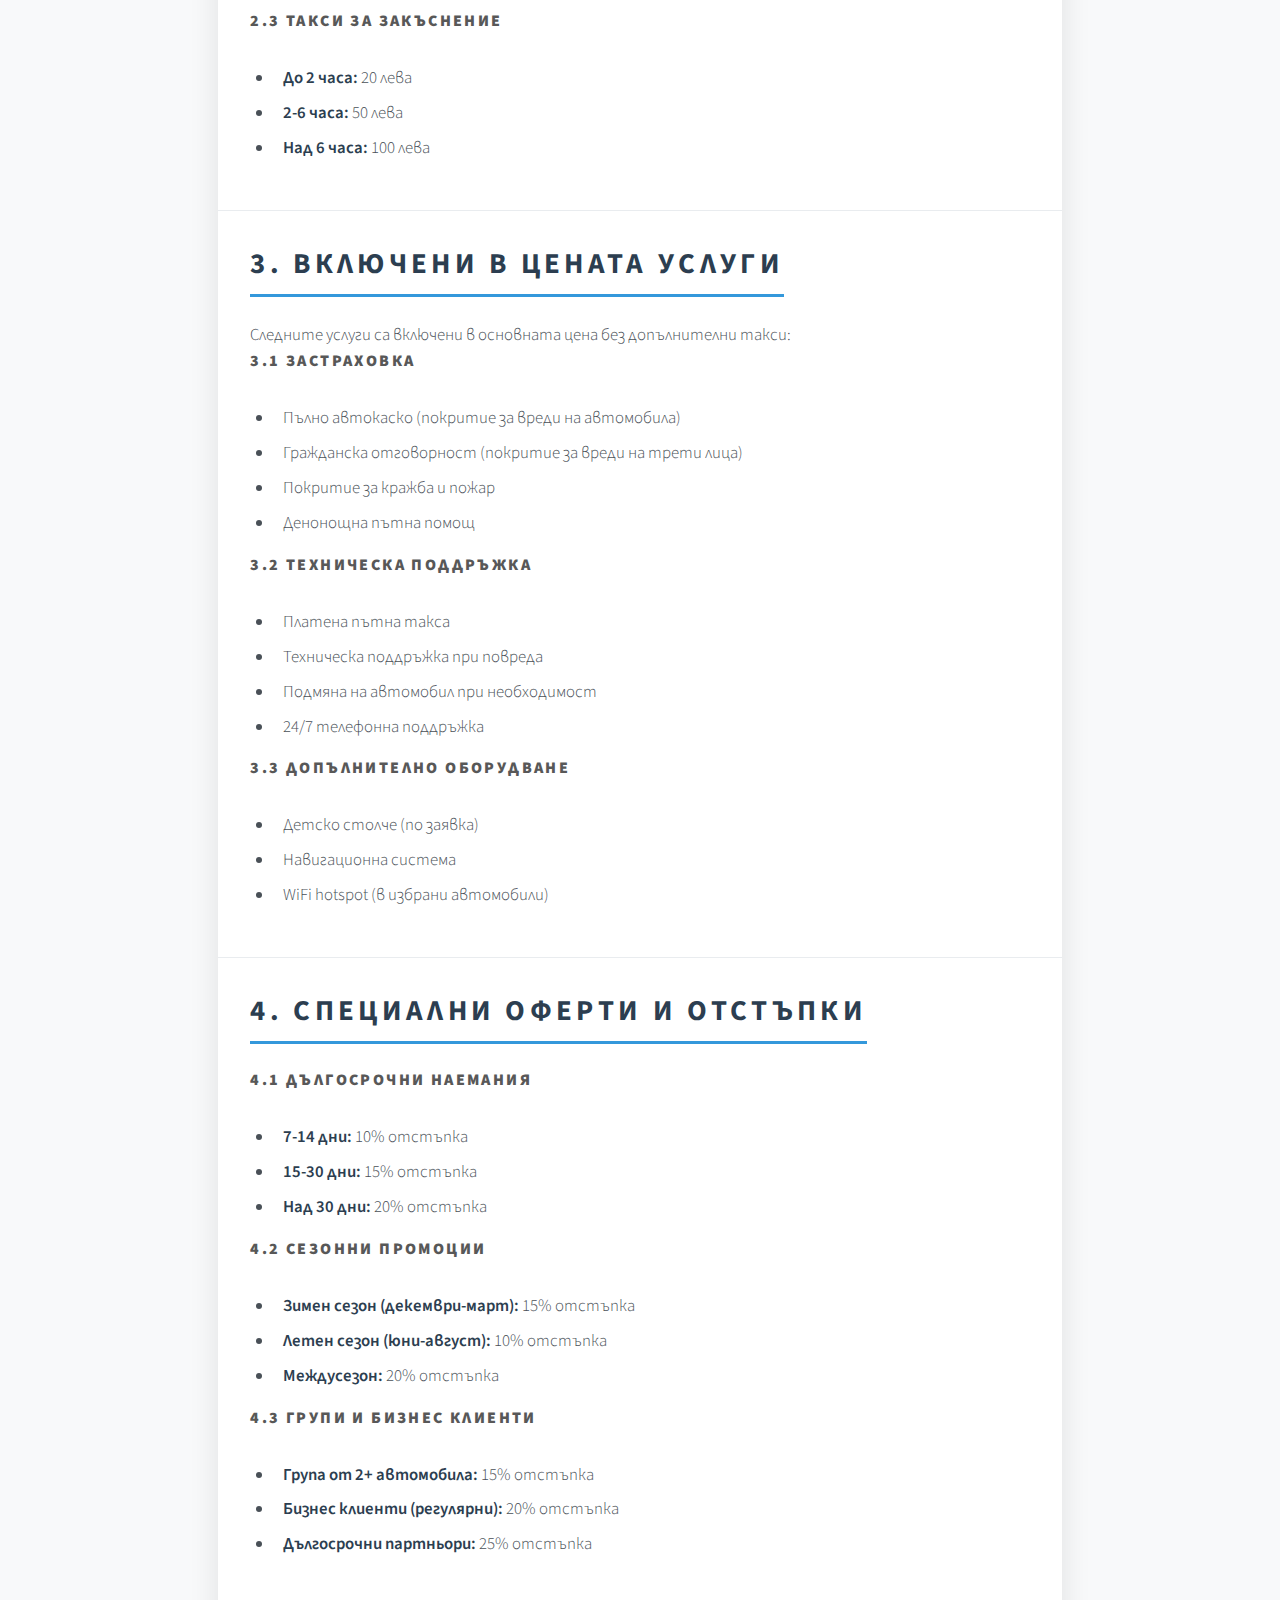
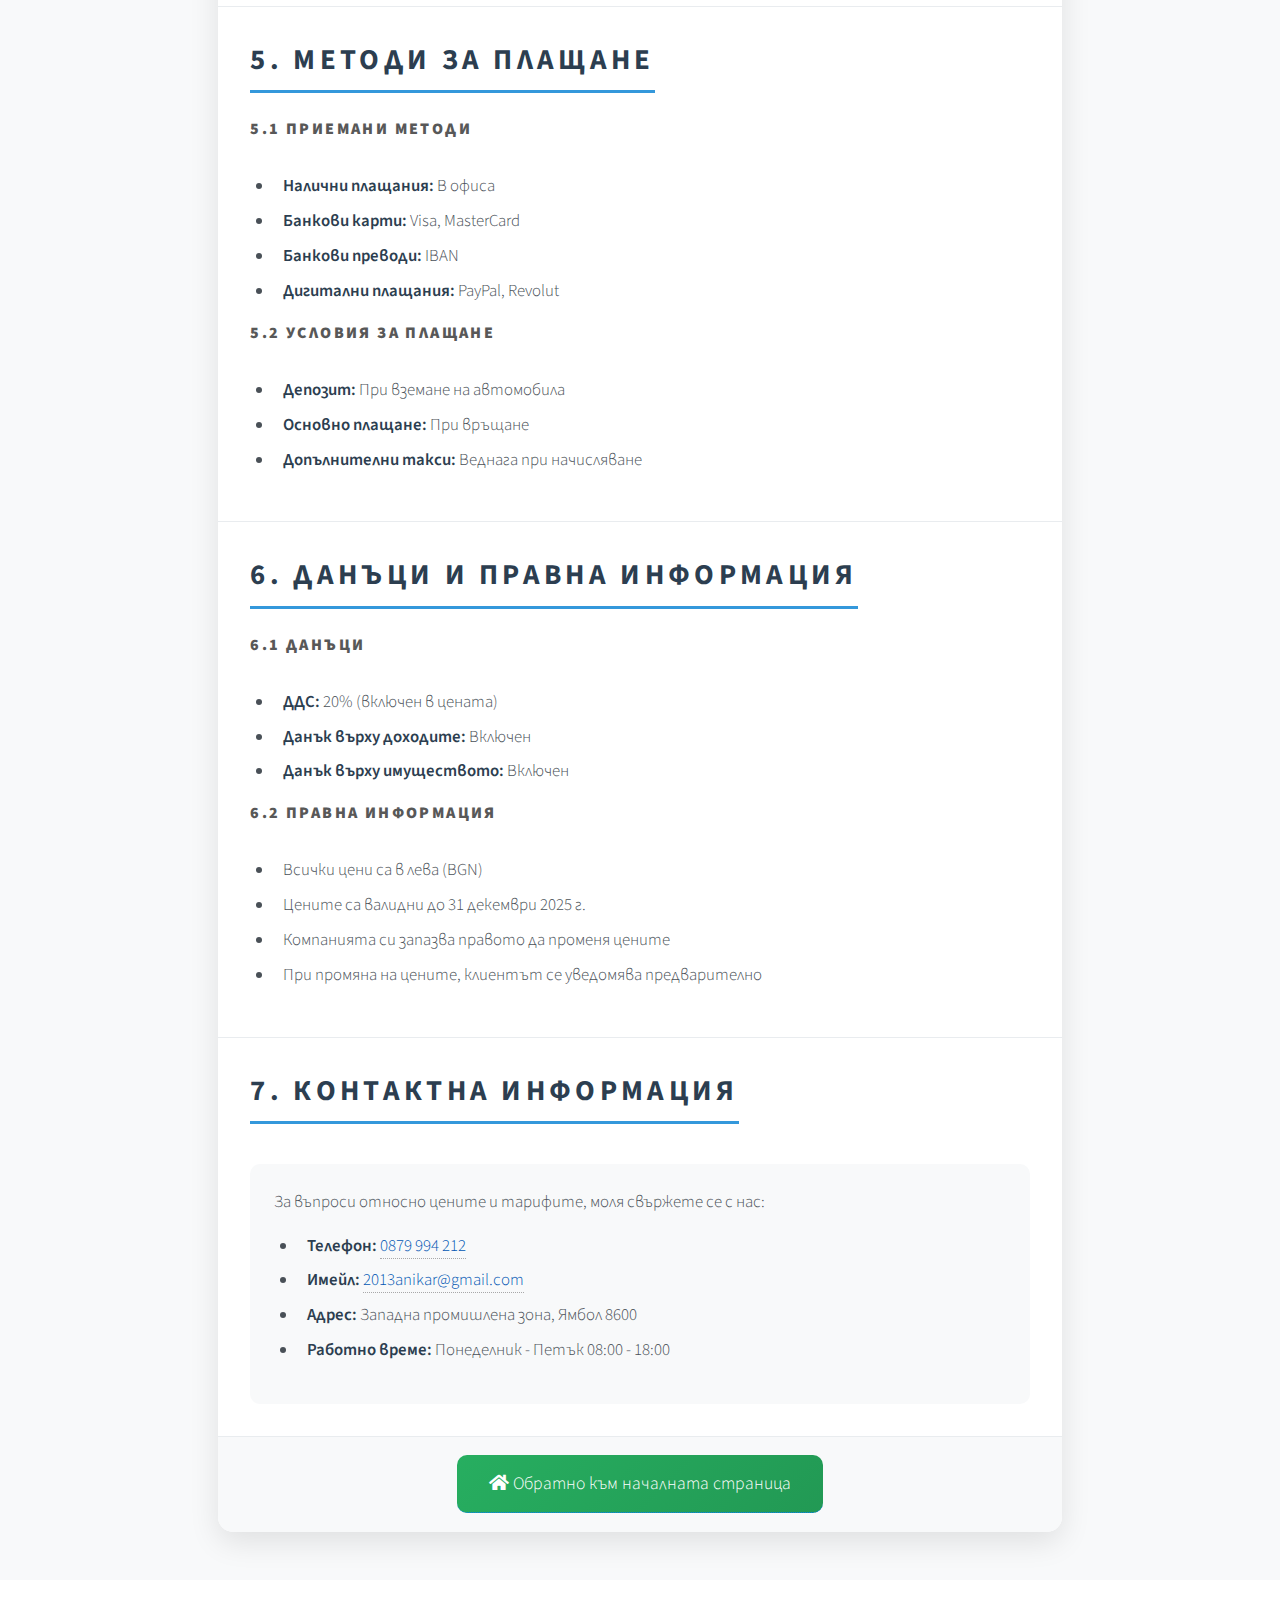
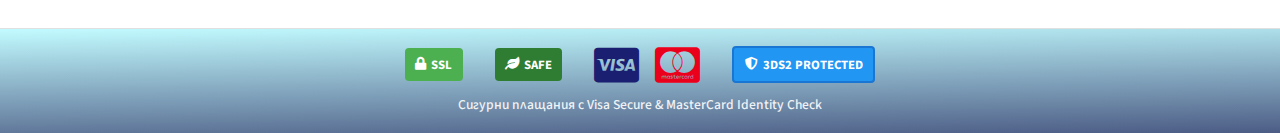
<file: pages/pricing.html>
<!DOCTYPE html>
<html lang="bg">
  <head>
    <title>Цени и тарифи - Соф Кар Rental</title>

    <!-- Basic Meta Tags -->
    <meta charset="utf-8" />
    <meta
      name="viewport"
      content="width=device-width, initial-scale=1, user-scalable=yes"
    />
    <meta http-equiv="Content-Type" content="text/html; charset=utf-8" />
    <meta
      http-equiv="Content-Security-Policy"
      content="upgrade-insecure-requests"
    />

    <!-- SEO Meta Tags -->
    <meta name="title" content="Цени и тарифи - Соф Кар Rental" />
    <meta
      name="description"
      content="Пълна ценова таблица за коли под наем в Ямбол. Цени от 30 лева на ден, включени такси, депозити и допълнителни услуги."
    />
    <meta
      name="keywords"
      content="цени коли под наем ямбол, тарифи рента кар, цени автомобили под наем, депозити коли под наем, такси вземане връщане, соф кар цени"
    />
    <meta name="robots" content="index, follow" />
    <meta name="author" content="Соф Кар Rental" />

    <!-- Canonical URL -->
    <link rel="canonical" href="https://sof-car.eu/pricing.html" />

    <!-- Open Graph Meta Tags -->
    <meta property="og:type" content="website" />
    <meta property="og:title" content="Цени и тарифи - Соф Кар Rental" />
    <meta
      property="og:description"
      content="Пълна ценова таблица за коли под наем в Ямбол. Цени от 30 лева на ден."
    />
    <meta property="og:image" content="https://sof-car.eu/images/favicon.png" />
    <meta property="og:url" content="https://sof-car.eu/pricing.html" />
    <meta property="og:site_name" content="Соф Кар Rental" />
    <meta property="og:locale" content="bg_BG" />

    <!-- Twitter Card Meta Tags -->
    <meta name="twitter:card" content="summary_large_image" />
    <meta name="twitter:title" content="Цени и тарифи" />
    <meta
      name="twitter:description"
      content="Пълна ценова таблица за коли под наем в Ямбол."
    />
    <meta
      name="twitter:image"
      content="https://sof-car.eu/images/favicon.png"
    />

    <!-- Stylesheets -->
    <link rel="stylesheet" href="../assets/bootstrap/css/bootstrap.min.css" />
    <link rel="stylesheet" href="../assets/css/main.css" />
    <link rel="stylesheet" href="../assets/css/accessibility.css" />
    <link rel="stylesheet" href="../assets/css/privacy-policy.css" />
    <link rel="stylesheet" href="../assets/css/header.css" />
    <link rel="stylesheet" href="../assets/css/payment.css" />
    <link href="../assets/vendor/boxicons/css/boxicons.min.css" rel="stylesheet" />
    <link rel="stylesheet" href="../assets/css/font-awesome.min.css" />

    <!-- Favicons -->
    <link href="../images/favicon.png" rel="icon" type="image/png" />
    <link href="../images/favicon.png" rel="apple-touch-icon" />

    <!-- Structured Data -->
    <script type="application/ld+json">
      {
        "@context": "https://schema.org",
        "@type": "WebPage",
        "name": "Цени и тарифи",
        "description": "Пълна ценова таблица за коли под наем в Ямбол",
        "url": "https://sof-car.eu/pricing.html",
        "mainEntity": {
          "@type": "Service",
          "name": "Коли под наем - цени и тарифи",
          "description": "Пълна информация за цените, таксите и депозитите при наемане на автомобили",
          "provider": {
            "@type": "CarRental",
            "name": "Соф Кар Rental",
            "url": "https://sof-car.eu",
            "telephone": "+359879994212",
            "email": "2013anikar@gmail.com",
            "address": {
              "@type": "PostalAddress",
              "streetAddress": "Западна промишлена зона",
              "addressLocality": "Ямбол",
              "postalCode": "8600",
              "addressCountry": "BG"
            }
          },
          "offers": [
            {
              "@type": "Offer",
              "name": "Икономичен клас",
              "price": "30.00",
              "priceCurrency": "BGN",
              "priceSpecification": "на ден"
            },
            {
              "@type": "Offer",
              "name": "Стандартен клас",
              "price": "50.00",
              "priceCurrency": "BGN",
              "priceSpecification": "на ден"
            },
            {
              "@type": "Offer",
              "name": "Луксозен клас",
              "price": "80.00",
              "priceCurrency": "BGN",
              "priceSpecification": "на ден"
            }
          ]
        },
        "breadcrumb": {
          "@type": "BreadcrumbList",
          "itemListElement": [
            {
              "@type": "ListItem",
              "position": 1,
              "name": "Начало",
              "item": "https://sof-car.eu"
            },
            {
              "@type": "ListItem",
              "position": 2,
              "name": "Цени и тарифи",
              "item": "https://sof-car.eu/pricing.html"
            }
          ]
        }
      }
    </script>
  </head>
  <body class="is-preload pricing-page" id="body">
    <!-- Skip to main content for accessibility -->
    <a href="#main" class="sr-only sr-only-focusable"
      >Прескочи към основното съдържание</a
    >

    <!-- Wrapper -->
    <div id="wrapper">
      <!-- Header -->
      <header id="header" role="banner">
        <div class="container d-flex align-items-center inner">
          <!-- Logo -->
          <a
            aria-label="Начална страница - коли под наем ямбол"
            href="../index.html"
            class="scrolly logo"
          >
            <img
              class="img-logo"
              src="../images/logo_main.webp"
              alt="Соф Кар лого - коли под наем Ямбол"
              width="160"
              height="100"
              loading="eager"
            />
          </a>

          <!-- Mobile Nav -->
          <nav class="mobile-nav-toggle" aria-label="Мобилна навигация">
            <ul>
              <li class="mobile-phone">
                <a
                  aria-label="Обадете се на телефон 0879994212"
                  href="tel:0879994212"
                  class="linkedin"
                >
                  <i class="fa fa-phone" aria-hidden="true"></i>0879994212
                </a>
              </li>
              <li><a aria-label="Отвори главно меню" href="#menu">Menu</a></li>
            </ul>
          </nav>

          <!-- Desktop Nav -->
          <nav class="desktop-nav-toggle" aria-label="Главна навигация">
            <ul>
              <li>
                <a aria-label="Информация за нас" href="../index.html#about"
                  >За нас</a
                >
              </li>
              <li>
                <a aria-label="Резервация" href="booking.html">Резервация</a>
              </li>
              <li>
                <a
                  aria-label="Разгледай нашите автомобили"
                  href="../index.html#offers"
                  >Автомобили</a
                >
              </li>
              <li>
                <a aria-label="Свържи се с нас" href="../index.html#footer"
                  >Контакти</a
                >
              </li>
              <li class="dropdown">
                <a
                  aria-label="Информация за нас"
                  href="#"
                  class="dropdown-toggle"
                >
                  Информация <i class="fa fa-chevron-down"></i>
                </a>
                <ul class="dropdown-menu">
                  <li>
                    <a
                      href="privacy-policy.html"
                      aria-label="Политика за поверителност"
                    >
                      Политика за поверителност
                    </a>
                  </li>
                  <li>
                    <a href="terms-conditions.html" aria-label="Общи условия">
                      Общи условия
                    </a>
                  </li>
                  <li>
                    <a href="pricing.html" aria-label="Цени и тарифи">
                      Цени и тарифи
                    </a>
                  </li>
                  <li>
                    <a href="services.html" aria-label="Услуги и автомобили">
                      Услуги и автомобили
                    </a>
                  </li>
                </ul>
              </li>
              <li>
                <a
                  aria-label="Обадете се на телефон 0879994212"
                  href="tel:0879994212"
                  class="linkedin"
                >
                  <i class="fa fa-phone" aria-hidden="true"></i>0879994212
                </a>
              </li>
            </ul>
          </nav>

          <!-- Menu -->
          <nav
            id="menu"
            class="navbar"
            role="navigation"
            aria-label="Мобилно меню"
          >
            <a href="#" class="close" aria-label="Затвори меню"></a>
            <h2>Menu</h2>
            <ul>
              <li>
                <a aria-label="Начална страница" href="../index.html">Начало</a>
              </li>
              <li>
                <a aria-label="Информация за нас" href="../index.html#about"
                  >За нас</a
                >
              </li>
              <li>
                <a aria-label="Резервация" href="booking.html">Резервация</a>
              </li>
              <li>
                <a
                  aria-label="Разгледай нашите автомобили"
                  href="../index.html#offers"
                  >Автомобили</a
                >
              </li>
              <li>
                <a aria-label="Свържи се с нас" href="../index.html#footer"
                  >Контакти</a
                >
              </li>
              <li class="dropdown">
                <a
                  aria-label="Информация за нас"
                  href="#"
                  class="dropdown-toggle"
                >
                  Информация
                </a>
                <ul class="dropdown-menu">
                  <li>
                    <a
                      href="privacy-policy.html"
                      aria-label="Политика за поверителност"
                    >
                      Политика за поверителност
                    </a>
                  </li>
                  <li>
                    <a href="terms-conditions.html" aria-label="Общи условия">
                      Общи условия
                    </a>
                  </li>
                  <li>
                    <a href="pricing.html" aria-label="Цени и тарифи">
                      Цени и тарифи
                    </a>
                  </li>
                  <li>
                    <a href="services.html" aria-label="Услуги и автомобили">
                      Услуги и автомобили
                    </a>
                  </li>
                </ul>
              </li>
            </ul>
          </nav>
        </div>
      </header>

      <!-- Main Content -->
      <main id="main" role="main">
        <section class="privacy-hero">
          <div class="container">
            <div class="row">
              <div class="col-lg-8 mx-auto text-center">
                <h1>Цени и тарифи</h1>
                <p class="lead">
                  Пълна информация за цените, таксите и депозитите при наемане
                  на автомобили
                </p>
              </div>
            </div>
          </div>
        </section>

        <section class="privacy-content">
          <div class="inner">
            <div class="row">
              <div class="col-lg-8 mx-auto">
                <div class="privacy-container">
                  <div class="last-updated">
                    <p>
                      <strong>Последна актуализация:</strong> 19 август 2025 г.
                    </p>
                  </div>

                  <!-- Base Prices -->
                  <div class="policy-section">
                    <h2>1. Основни цени за наемане</h2>
                    <p>
                      Цените включват всички основни услуги и са валидни за
                      минимален период от 5 дни:
                    </p>

                    <div class="pricing-table">
                      <div class="pricing-row">
                        <div class="car-class">
                          <h3>Икономичен клас</h3>
                          <p>Opel Corsa, VW Polo, подобни</p>
                        </div>
                        <div class="price">
                          <span class="amount">30</span>
                          <span class="currency">лв</span>
                          <span class="period">/ден</span>
                        </div>
                        <div class="deposit">
                          <span class="deposit-amount">200 лв</span>
                          <span class="deposit-label">депозит</span>
                        </div>
                      </div>

                      <div class="pricing-row">
                        <div class="car-class">
                          <h3>Стандартен клас</h3>
                          <p>Skoda Octavia, VW Golf, подобни</p>
                        </div>
                        <div class="price">
                          <span class="amount">50</span>
                          <span class="currency">лв</span>
                          <span class="period">/ден</span>
                        </div>
                        <div class="deposit">
                          <span class="deposit-amount">300 лв</span>
                          <span class="deposit-label">депозит</span>
                        </div>
                      </div>

                      <div class="pricing-row">
                        <div class="car-class">
                          <h3>Луксозен клас</h3>
                          <p>VW Arteon, Audi A4, подобни</p>
                        </div>
                        <div class="price">
                          <span class="amount">80</span>
                          <span class="currency">лв</span>
                          <span class="period">/ден</span>
                        </div>
                        <div class="deposit">
                          <span class="deposit-amount">500 лв</span>
                          <span class="deposit-label">депозит</span>
                        </div>
                      </div>
                    </div>
                  </div>

                  <!-- Additional Fees -->
                  <div class="policy-section">
                    <h2>2. Допълнителни такси</h2>
                    <p>
                      Следните такси се прилагат в допълнение на основната цена:
                    </p>

                    <h3>2.1 Такси за вземане/връщане</h3>
                    <ul>
                      <li>
                        <strong>Офис Ямбол:</strong> Без допълнителна такса
                      </li>
                      <li><strong>Друго място в Ямбол:</strong> 50 лева</li>
                      <li><strong>Летище София:</strong> 100 лева</li>
                      <li><strong>Летище Бургас:</strong> 100 лева</li>
                      <li><strong>Летище Варна:</strong> 100 лева</li>
                      <li><strong>Извън работно време:</strong> 30 лева</li>
                    </ul>

                    <h3>2.2 Такси за гориво</h3>
                    <ul>
                      <li>
                        <strong>Празен резервоар:</strong> 50 лева + цената на
                        горивото
                      </li>
                      <li>
                        <strong>Частично празен:</strong> 25 лева + разликата в
                        горивото
                      </li>
                    </ul>

                    <h3>2.3 Такси за закъснение</h3>
                    <ul>
                      <li><strong>До 2 часа:</strong> 20 лева</li>
                      <li><strong>2-6 часа:</strong> 50 лева</li>
                      <li><strong>Над 6 часа:</strong> 100 лева</li>
                    </ul>
                  </div>

                  <!-- Included Services -->
                  <div class="policy-section">
                    <h2>3. Включени в цената услуги</h2>
                    <p>
                      Следните услуги са включени в основната цена без
                      допълнителни такси:
                    </p>

                    <h3>3.1 Застраховка</h3>
                    <ul>
                      <li>Пълно автокаско (покритие за вреди на автомобила)</li>
                      <li>
                        Гражданска отговорност (покритие за вреди на трети лица)
                      </li>
                      <li>Покритие за кражба и пожар</li>
                      <li>Денонощна пътна помощ</li>
                    </ul>

                    <h3>3.2 Техническа поддръжка</h3>
                    <ul>
                      <li>Платена пътна такса</li>
                      <li>Техническа поддръжка при повреда</li>
                      <li>Подмяна на автомобил при необходимост</li>
                      <li>24/7 телефонна поддръжка</li>
                    </ul>

                    <h3>3.3 Допълнително оборудване</h3>
                    <ul>
                      <li>Детско столче (по заявка)</li>
                      <li>Навигационна система</li>
                      <li>WiFi hotspot (в избрани автомобили)</li>
                    </ul>
                  </div>

                  <!-- Special Offers -->
                  <div class="policy-section">
                    <h2>4. Специални оферти и отстъпки</h2>

                    <h3>4.1 Дългосрочни наемания</h3>
                    <ul>
                      <li><strong>7-14 дни:</strong> 10% отстъпка</li>
                      <li><strong>15-30 дни:</strong> 15% отстъпка</li>
                      <li><strong>Над 30 дни:</strong> 20% отстъпка</li>
                    </ul>

                    <h3>4.2 Сезонни промоции</h3>
                    <ul>
                      <li>
                        <strong>Зимен сезон (декември-март):</strong> 15%
                        отстъпка
                      </li>
                      <li>
                        <strong>Летен сезон (юни-август):</strong> 10% отстъпка
                      </li>
                      <li><strong>Междусезон:</strong> 20% отстъпка</li>
                    </ul>

                    <h3>4.3 Групи и бизнес клиенти</h3>
                    <ul>
                      <li>
                        <strong>Група от 2+ автомобила:</strong> 15% отстъпка
                      </li>
                      <li>
                        <strong>Бизнес клиенти (регулярни):</strong> 20%
                        отстъпка
                      </li>
                      <li>
                        <strong>Дългосрочни партньори:</strong> 25% отстъпка
                      </li>
                    </ul>
                  </div>

                  <!-- Payment Methods -->
                  <div class="policy-section">
                    <h2>5. Методи за плащане</h2>

                    <h3>5.1 Приемани методи</h3>
                    <ul>
                      <li><strong>Налични плащания:</strong> В офиса</li>
                      <li><strong>Банкови карти:</strong> Visa, MasterCard</li>
                      <li><strong>Банкови преводи:</strong> IBAN</li>
                      <li>
                        <strong>Дигитални плащания:</strong> PayPal, Revolut
                      </li>
                    </ul>

                    <h3>5.2 Условия за плащане</h3>
                    <ul>
                      <li>
                        <strong>Депозит:</strong> При вземане на автомобила
                      </li>
                      <li><strong>Основно плащане:</strong> При връщане</li>
                      <li>
                        <strong>Допълнителни такси:</strong> Веднага при
                        начисляване
                      </li>
                    </ul>
                  </div>

                  <!-- Taxes and Legal -->
                  <div class="policy-section">
                    <h2>6. Данъци и правна информация</h2>

                    <h3>6.1 Данъци</h3>
                    <ul>
                      <li><strong>ДДС:</strong> 20% (включен в цената)</li>
                      <li><strong>Данък върху доходите:</strong> Включен</li>
                      <li><strong>Данък върху имуществото:</strong> Включен</li>
                    </ul>

                    <h3>6.2 Правна информация</h3>
                    <ul>
                      <li>Всички цени са в лева (BGN)</li>
                      <li>Цените са валидни до 31 декември 2025 г.</li>
                      <li>Компанията си запазва правото да променя цените</li>
                      <li>
                        При промяна на цените, клиентът се уведомява
                        предварително
                      </li>
                    </ul>
                  </div>

                  <!-- Contact Information -->
                  <div class="policy-section">
                    <h2>7. Контактна информация</h2>
                    <div class="contact-info">
                      <p>
                        За въпроси относно цените и тарифите, моля свържете се с
                        нас:
                      </p>
                      <ul>
                        <li>
                          <strong>Телефон:</strong>
                          <a href="tel:0879994212">0879 994 212</a>
                        </li>
                        <li>
                          <strong>Имейл:</strong>
                          <a href="mailto:2013anikar@gmail.com"
                            >2013anikar@gmail.com</a
                          >
                        </li>
                        <li>
                          <strong>Адрес:</strong> Западна промишлена зона, Ямбол
                          8600
                        </li>
                        <li>
                          <strong>Работно време:</strong> Понеделник - Петък
                          08:00 - 18:00
                        </li>
                      </ul>
                    </div>
                  </div>

                  <!-- Back to Home -->
                  <div class="back-to-home">
                    <a href="../index.html" class="btn-primary">
                      <i class="fa fa-home" aria-hidden="true"></i>
                      Обратно към началната страница
                    </a>
                  </div>
                </div>
              </div>
            </div>
          </div>
        </section>
      </main>

      <!-- Payment section -->
      <section id="payment-methods" class="payment-section-compact">
        <div class="inner">
          <div class="payment-strip">
            <!-- SSL/Security Badge -->
            <div class="security-badge">
              <i class="fas fa-lock" aria-hidden="true"></i>
              <span>SSL</span>
            </div>

            <!-- Eco/Safe Badge -->
            <div class="eco-badge">
              <i class="fas fa-leaf" aria-hidden="true"></i>
              <span>SAFE</span>
            </div>

            <!-- Payment Cards -->
            <div class="payment-cards-compact">
              <i class="fab fa-cc-visa" aria-hidden="true" title="Visa"></i>
              <i
                class="fab fa-cc-mastercard"
                aria-hidden="true"
                title="MasterCard"
              ></i>
            </div>

            <!-- 3DS Protection -->
            <div class="protection-badge">
              <i class="fas fa-shield-alt" aria-hidden="true"></i>
              <span>3DS2 PROTECTED</span>
            </div>
          </div>

          <p class="payment-note">
            Сигурни плащания с Visa Secure & MasterCard Identity Check
          </p>
        </div>
      </section>
    </div>

    <!-- Scripts -->
    <script src="../assets/js/jquery.min.js"></script>
    <script src="../assets/js/jquery.scrolly.min.js"></script>
    <script src="../assets/js/jquery.scrollex.min.js"></script>
    <script src="../assets/js/components/header.js"></script>
    <script src="../assets/js/components/footer.js"></script>
    <script src="../assets/js/components/forms.js"></script>
    <script src="../assets/js/main.js"></script>
  </body>
</html>
</file>
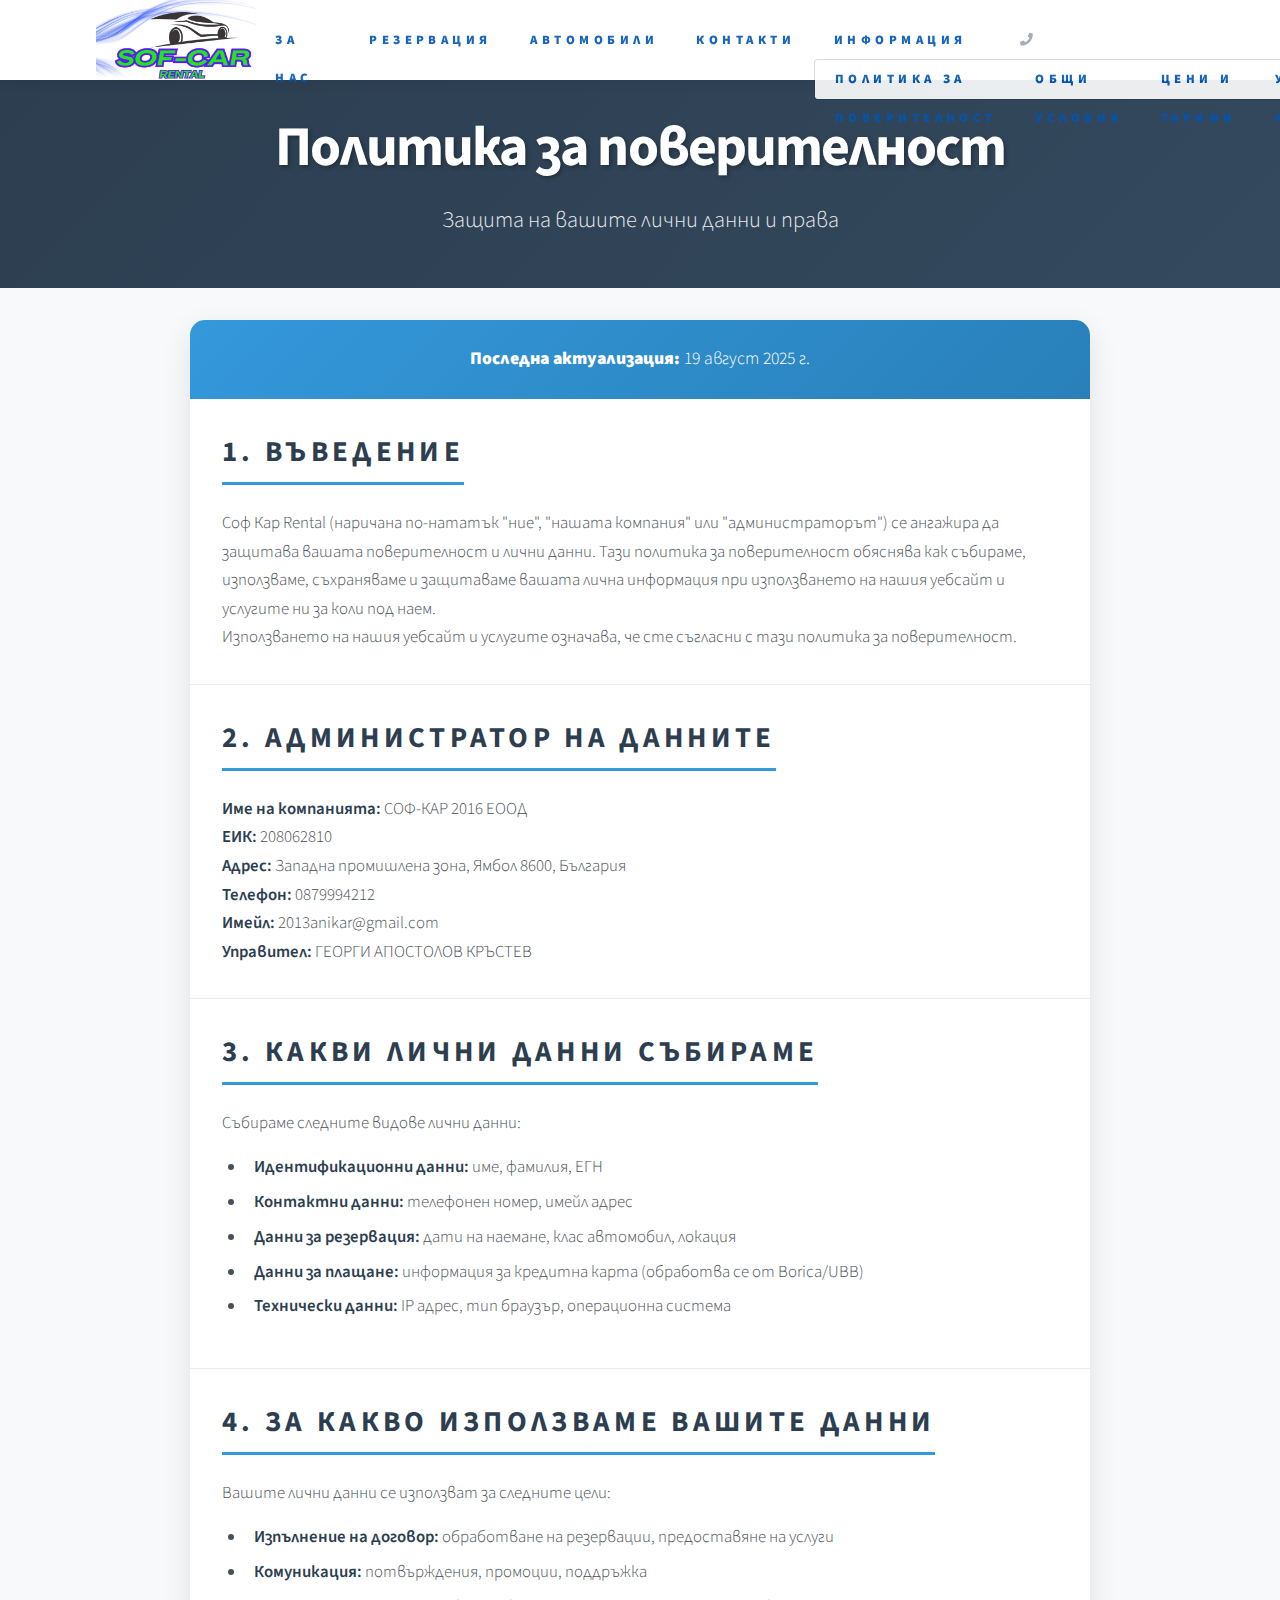
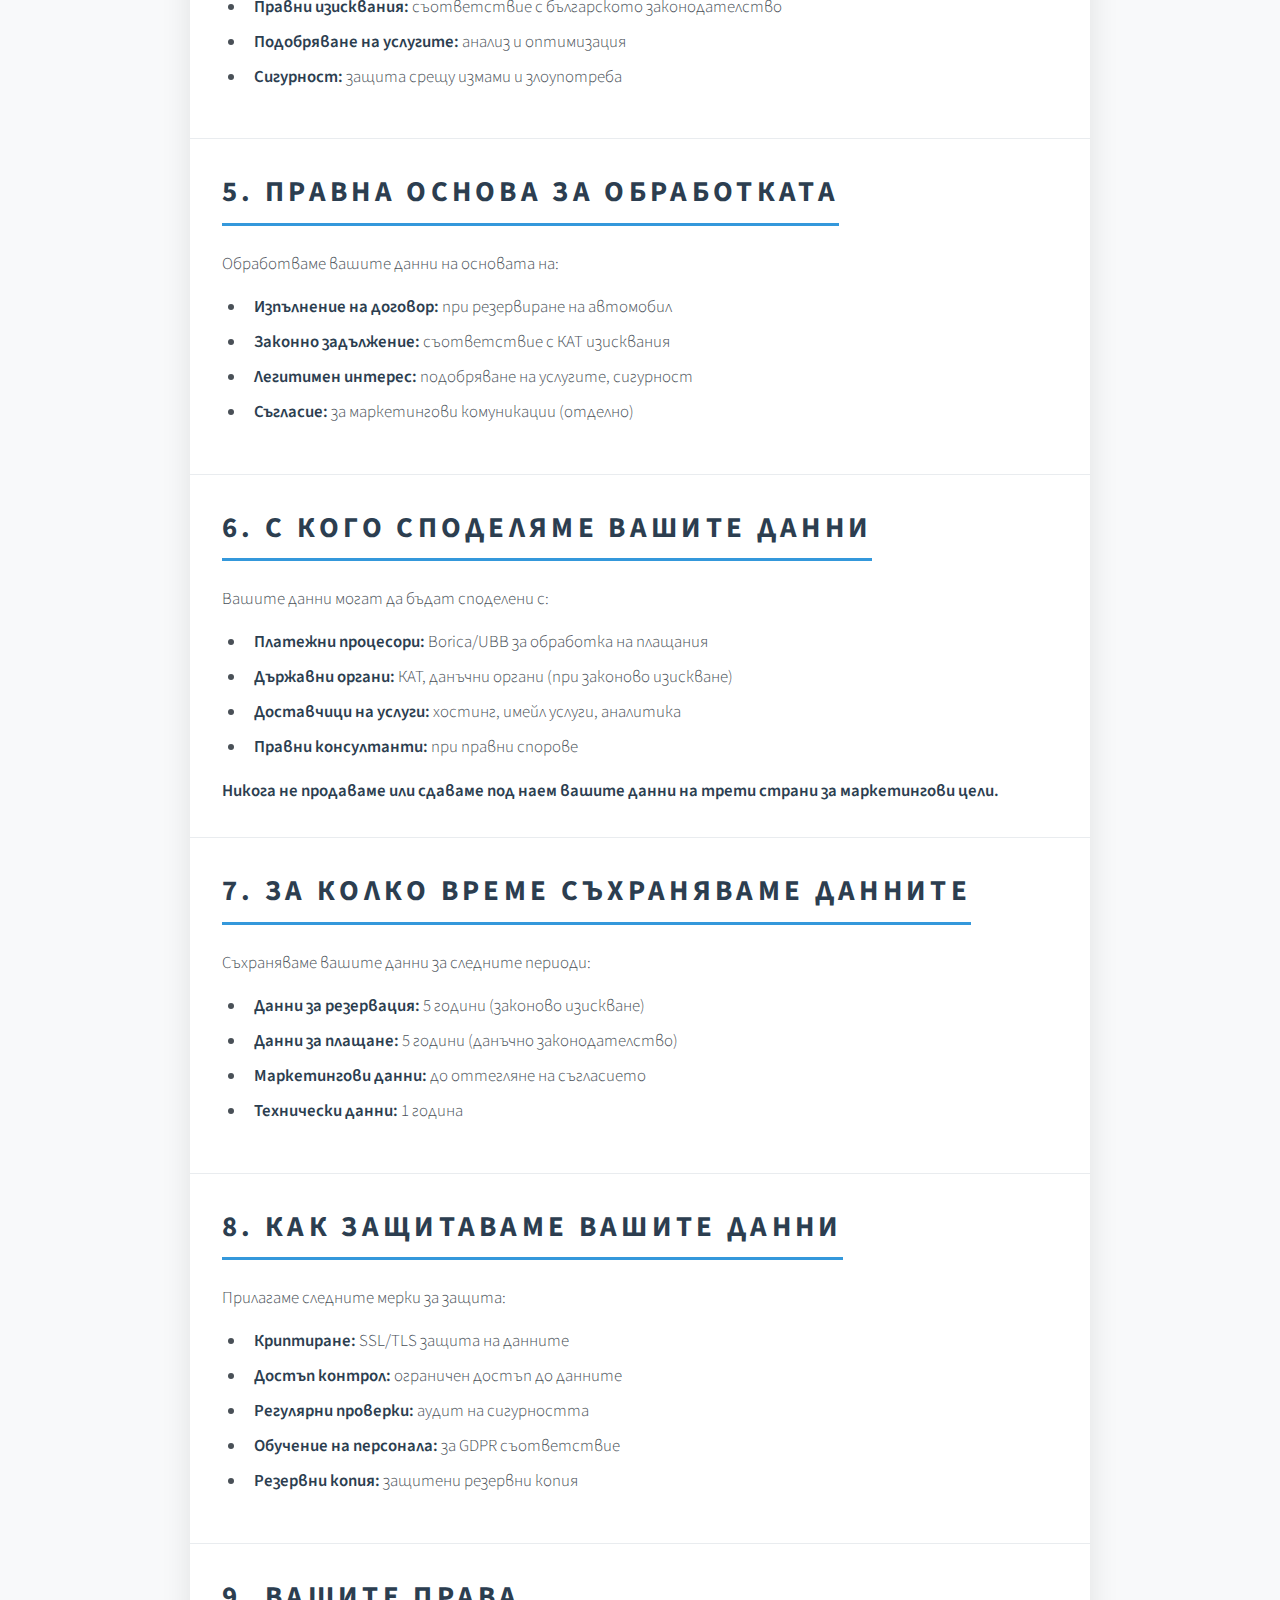
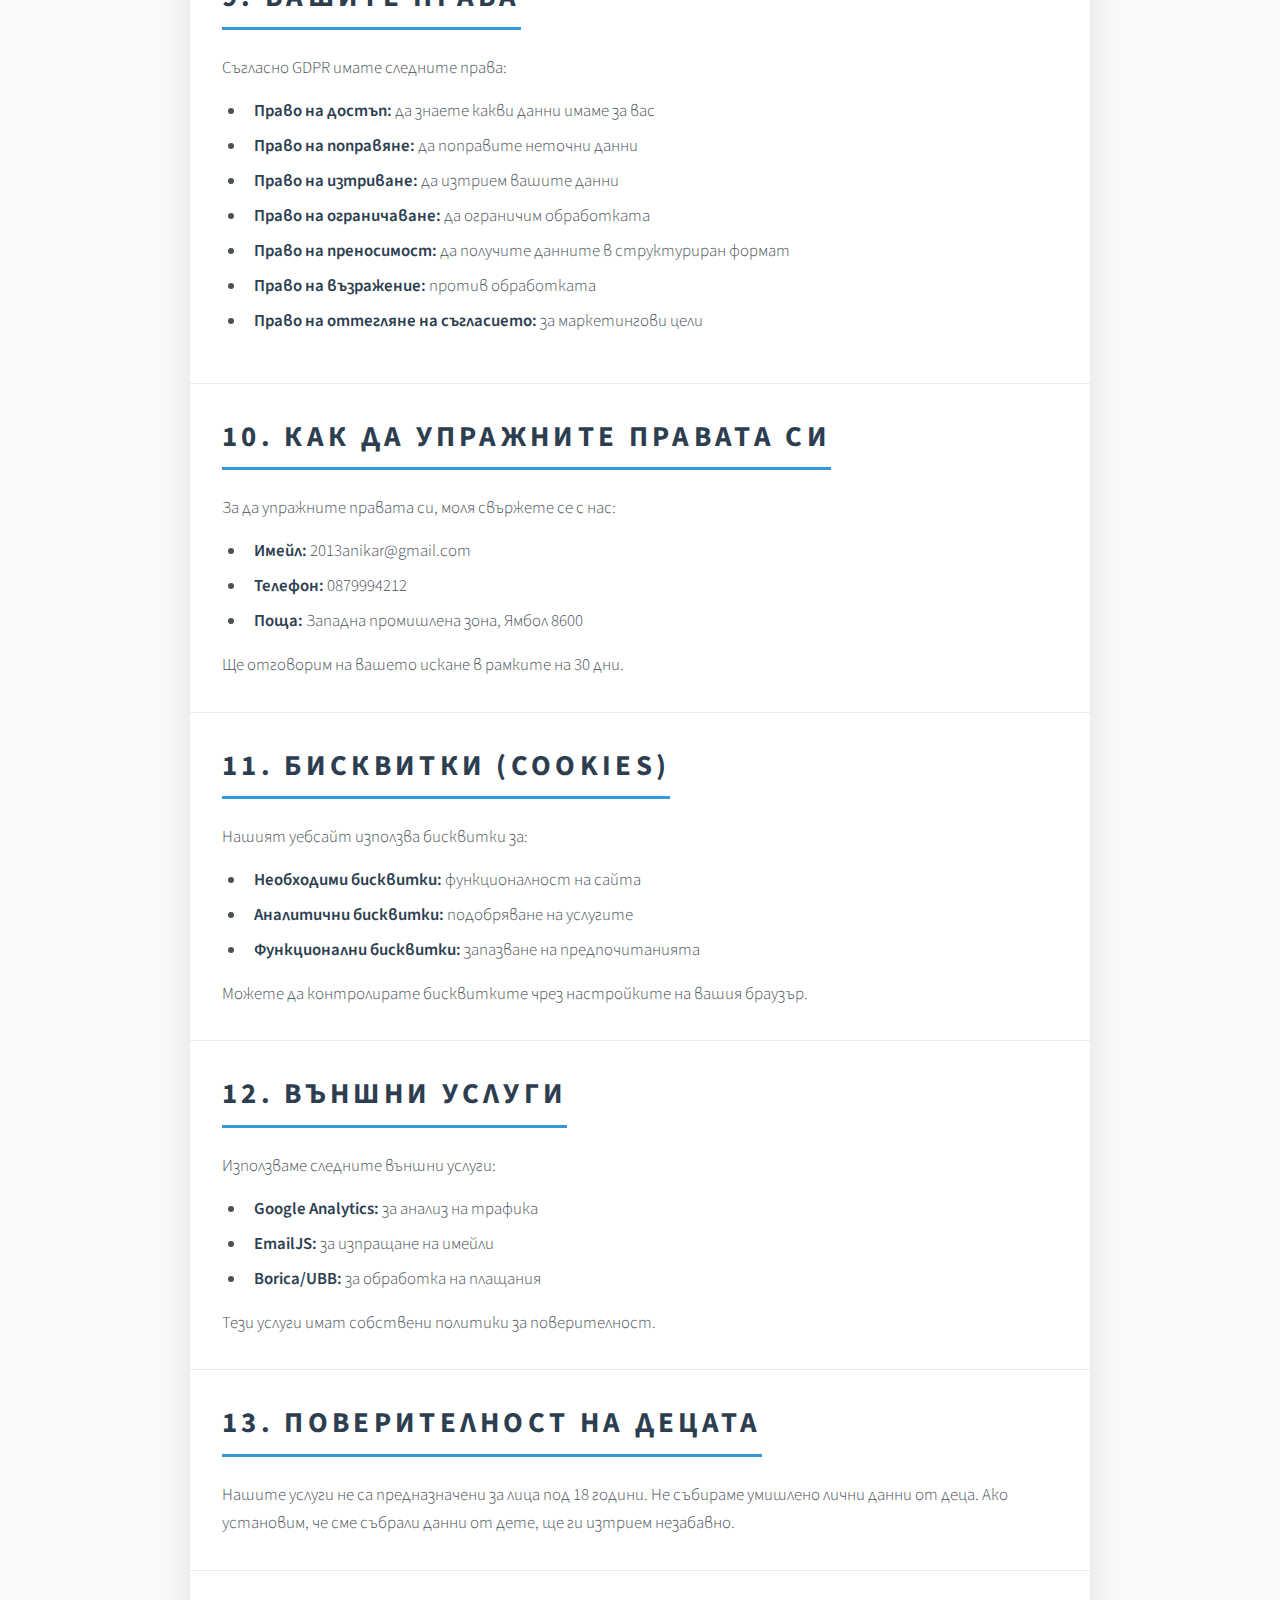
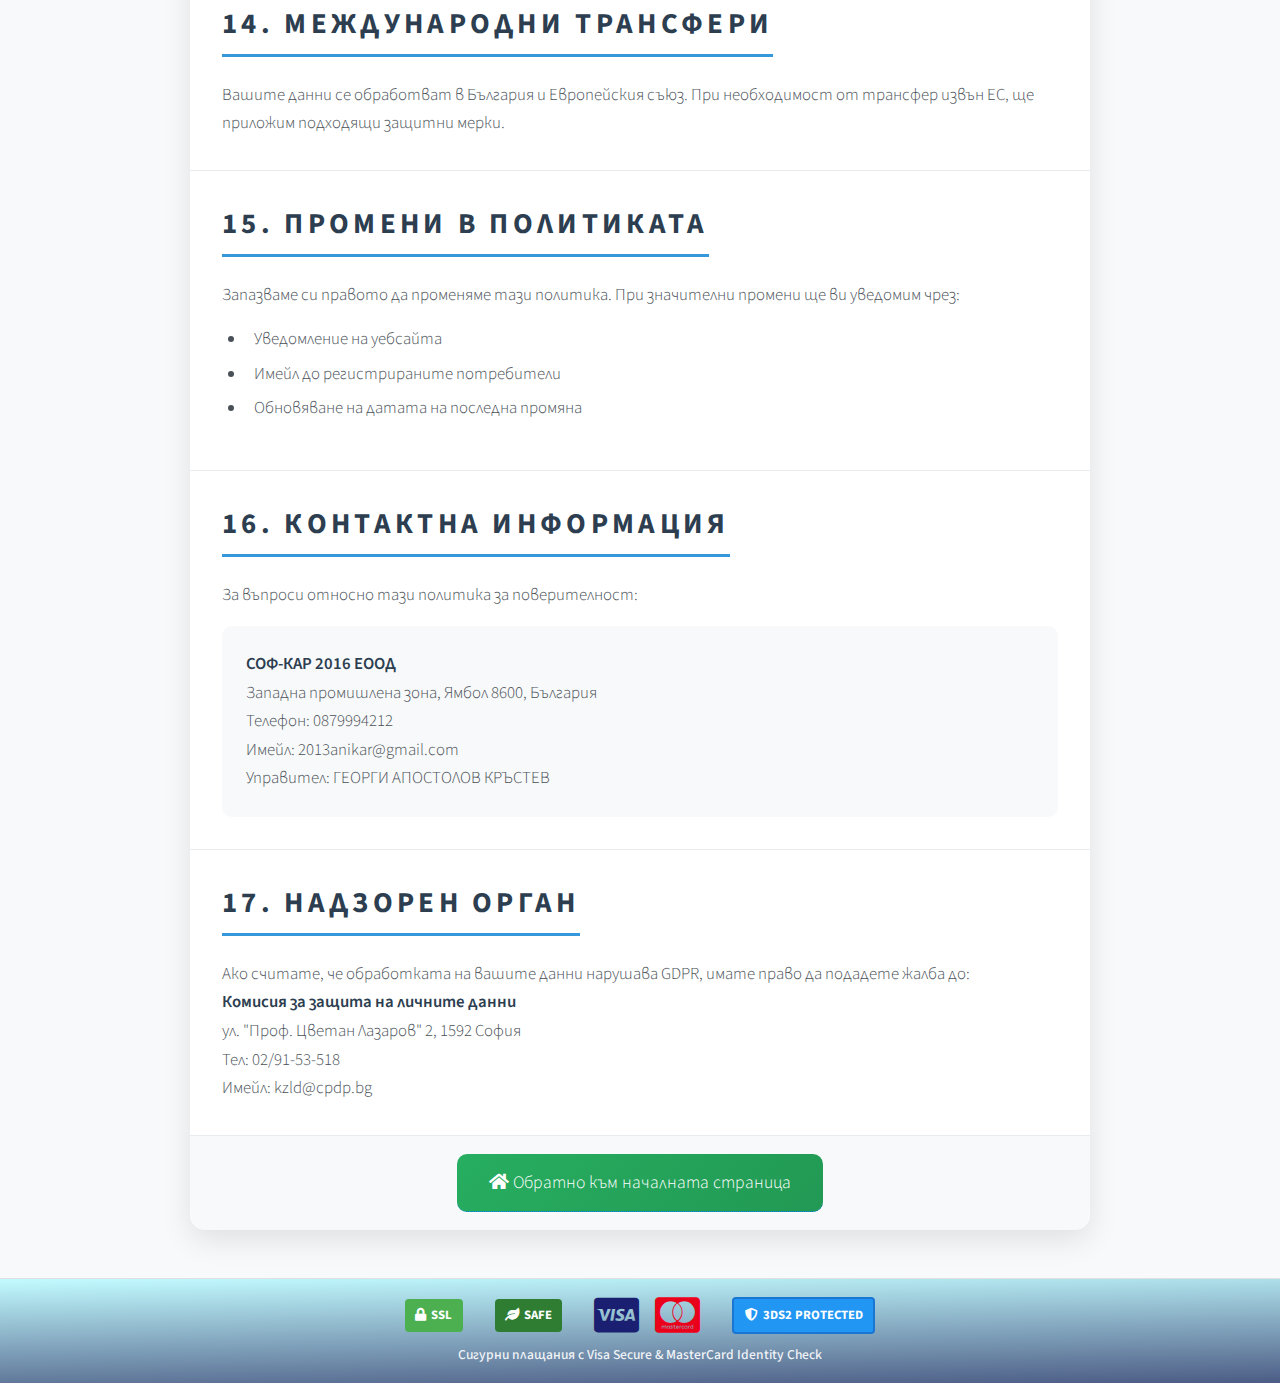
<file: pages/privacy-policy.html>
<!DOCTYPE html>
<html lang="bg">
  <head>
    <title>Политика за поверителност - Соф Кар Rental</title>

    <!-- Basic Meta Tags -->
    <meta charset="utf-8" />
    <meta
      name="viewport"
      content="width=device-width, initial-scale=1, user-scalable=yes"
    />
    <meta http-equiv="Content-Type" content="text/html; charset=utf-8" />
    <meta
      http-equiv="Content-Security-Policy"
      content="upgrade-insecure-requests"
    />

    <!-- SEO Meta Tags -->
    <meta name="title" content="Политика за поверителност - Соф Кар Rental" />
    <meta
      name="description"
      content="Политика за поверителност и защита на личните данни при резервиране на автомобили под наем в Ямбол. GDPR съответствие и права на потребителите."
    />
    <meta
      name="keywords"
      content="политика поверителност, защита данни, GDPR, коли под наем ямбол, соф кар rental, лични данни"
    />
    <meta name="robots" content="index, follow" />
    <meta name="author" content="Соф Кар Rental" />

    <!-- Canonical URL -->
    <link rel="canonical" href="https://sof-car.eu/privacy-policy.html" />

    <!-- Open Graph Meta Tags -->
    <meta property="og:type" content="website" />
    <meta
      property="og:title"
      content="Политика за поверителност - Соф Кар Rental"
    />
    <meta
      property="og:description"
      content="Политика за поверителност и защита на личните данни при резервиране на автомобили под наем в Ямбол."
    />
    <meta property="og:image" content="https://sof-car.eu/images/favicon.png" />
    <meta property="og:url" content="https://sof-car.eu/privacy-policy.html" />
    <meta property="og:site_name" content="Соф Кар Rental" />
    <meta property="og:locale" content="bg_BG" />

    <!-- Twitter Card Meta Tags -->
    <meta name="twitter:card" content="summary_large_image" />
    <meta
      name="twitter:title"
      content="Политика за поверителност - Соф Кар Rental"
    />
    <meta
      name="twitter:description"
      content="Политика за поверителност и защита на личните данни при резервиране на автомобили под наем в Ямбол."
    />
    <meta
      name="twitter:image"
      content="https://sof-car.eu/images/favicon.png"
    />

    <!-- Stylesheets -->
    <link rel="stylesheet" href="../assets/bootstrap/css/bootstrap.min.css" />
    <link rel="stylesheet" href="../assets/css/main.css" />
    <link rel="stylesheet" href="../assets/css/accessibility.css" />
    <link rel="stylesheet" href="../assets/css/privacy-policy.css" />
    <link rel="stylesheet" href="../assets/css/header.css" />
    <link rel="stylesheet" href="../assets/css/payment.css" />
    <link href="../assets/vendor/boxicons/css/boxicons.min.css" rel="stylesheet" />
    <link rel="stylesheet" href="../assets/css/font-awesome.min.css" />

    <!-- Favicons -->
    <link href="../images/favicon.png" rel="icon" type="image/png" />
    <link href="../images/favicon.png" rel="apple-touch-icon" />

    <!-- Structured Data -->
    <script type="application/ld+json">
      {
        "@context": "https://schema.org",
        "@type": "WebPage",
        "name": "Политика за поверителност",
        "description": "Политика за поверителност и защита на личните данни",
        "url": "https://sof-car.eu/privacy-policy.html",
        "breadcrumb": {
          "@type": "BreadcrumbList",
          "itemListElement": [
            {
              "@type": "ListItem",
              "position": 1,
              "name": "Начало",
              "item": "https://sof-car.eu"
            },
            {
              "@type": "ListItem",
              "position": 2,
              "name": "Политика за поверителност",
              "item": "https://sof-car.eu/privacy-policy.html"
            }
          ]
        }
      }
    </script>
  </head>
  <body class="is-preload privacy-policy-page" id="body">
    <!-- Skip to main content for accessibility -->
    <a href="#main" class="sr-only sr-only-focusable"
      >Прескочи към основното съдържание</a
    >

    <!-- Wrapper -->
    <div id="wrapper">
      <!-- Header -->
      <header id="header" role="banner">
        <div class="container d-flex align-items-center inner">
          <!-- Logo -->
          <a
            aria-label="Начална страница - коли под наем ямбол"
            href="../index.html"
            class="scrolly logo"
          >
            <img
              class="img-logo"
              src="../images/logo_main.webp"
              alt="Соф Кар лого - коли под наем Ямбол"
              width="160"
              height="100"
              loading="eager"
            />
          </a>

          <!-- Mobile Nav -->
          <nav class="mobile-nav-toggle" aria-label="Мобилна навигация">
            <ul>
              <li class="mobile-phone">
                <a
                  aria-label="Обадете се на телефон 0879994212"
                  href="tel:0879994212"
                  class="linkedin"
                >
                  <i class="fa fa-phone" aria-hidden="true"></i>0879994212
                </a>
              </li>
              <li><a aria-label="Отвори главно меню" href="#menu">Menu</a></li>
            </ul>
          </nav>

          <!-- Desktop Nav -->
          <nav class="desktop-nav-toggle" aria-label="Главна навигация">
            <ul>
              <li>
                <a aria-label="Информация за нас" href="../index.html#about"
                  >За нас</a
                >
              </li>
              <li>
                <a aria-label="Резервация" href="booking.html">Резервация</a>
              </li>
              <li>
                <a
                  aria-label="Разгледай нашите автомобили"
                  href="../index.html#offers"
                  >Автомобили</a
                >
              </li>
              <li>
                <a aria-label="Свържи се с нас" href="../index.html#footer"
                  >Контакти</a
                >
              </li>
              <li class="dropdown">
                <a
                  aria-label="Информация за нас"
                  href="#"
                  class="dropdown-toggle"
                >
                  Информация <i class="fa fa-chevron-down"></i>
                </a>
                <ul class="dropdown-menu">
                  <li>
                    <a
                      href="privacy-policy.html"
                      aria-label="Политика за поверителност"
                    >
                      Политика за поверителност
                    </a>
                  </li>
                  <li>
                    <a href="terms-conditions.html" aria-label="Общи условия">
                      Общи условия
                    </a>
                  </li>
                  <li>
                    <a href="pricing.html" aria-label="Цени и тарифи">
                      Цени и тарифи
                    </a>
                  </li>
                  <li>
                    <a href="services.html" aria-label="Услуги и автомобили">
                      Услуги и автомобили
                    </a>
                  </li>
                </ul>
              </li>
              <li>
                <a
                  aria-label="Обадете се на телефон 0879994212"
                  href="tel:0879994212"
                  class="linkedin"
                >
                  <i class="fa fa-phone" aria-hidden="true"></i>0879994212
                </a>
              </li>
            </ul>
          </nav>

          <!-- Menu -->
          <nav
            id="menu"
            class="navbar"
            role="navigation"
            aria-label="Мобилно меню"
          >
            <a href="#" class="close" aria-label="Затвори меню"></a>
            <h2>Menu</h2>
            <ul>
              <li>
                <a aria-label="Начална страница" href="../index.html">Начало</a>
              </li>
              <li>
                <a aria-label="Информация за нас" href="../index.html#about"
                  >За нас</a
                >
              </li>
              <li>
                <a aria-label="Резервация" href="booking.html">Резервация</a>
              </li>
              <li>
                <a
                  aria-label="Разгледай нашите автомобили"
                  href="../index.html#offers"
                  >Автомобили</a
                >
              </li>
              <li>
                <a aria-label="Свържи се с нас" href="../index.html#footer"
                  >Контакти</a
                >
              </li>
              <li class="dropdown">
                <a
                  aria-label="Информация за нас"
                  href="#"
                  class="dropdown-toggle"
                >
                  Информация
                </a>
                <ul class="dropdown-menu">
                  <li>
                    <a
                      href="privacy-policy.html"
                      aria-label="Политика за поверителност"
                    >
                      Политика за поверителност
                    </a>
                  </li>
                  <li>
                    <a href="terms-conditions.html" aria-label="Общи условия">
                      Общи условия
                    </a>
                  </li>
                  <li>
                    <a href="pricing.html" aria-label="Цени и тарифи">
                      Цени и тарифи
                    </a>
                  </li>
                  <li>
                    <a href="services.html" aria-label="Услуги и автомобили">
                      Услуги и автомобили
                    </a>
                  </li>
                </ul>
              </li>
            </ul>
          </nav>
        </div>
      </header>

      <!-- Main -->
      <main id="main" role="main">
        <!-- Hero Section -->
        <section class="privacy-hero">
          <div class="inner">
            <h1>Политика за поверителност</h1>
            <p>Защита на вашите лични данни и права</p>
          </div>
        </section>

        <!-- Privacy Policy Content -->
        <section class="privacy-content">
          <div class="inner">
            <div class="privacy-container">
              <!-- Last Updated -->
              <div class="last-updated">
                <p><strong>Последна актуализация:</strong> 19 август 2025 г.</p>
              </div>

              <!-- Introduction -->
              <div class="policy-section">
                <h2>1. Въведение</h2>
                <p>
                  Соф Кар Rental (наричана по-нататък "ние", "нашата компания"
                  или "администраторът") се ангажира да защитава вашата
                  поверителност и лични данни. Тази политика за поверителност
                  обяснява как събираме, използваме, съхраняваме и защитаваме
                  вашата лична информация при използването на нашия уебсайт и
                  услугите ни за коли под наем.
                </p>
                <p>
                  Използването на нашия уебсайт и услугите означава, че сте
                  съгласни с тази политика за поверителност.
                </p>
              </div>

              <!-- Data Controller -->
              <div class="policy-section">
                <h2>2. Администратор на данните</h2>
                <p><strong>Име на компанията:</strong> СОФ-КАР 2016 ЕООД</p>
                <p><strong>ЕИК:</strong> 208062810</p>
                <p>
                  <strong>Адрес:</strong> Западна промишлена зона, Ямбол 8600,
                  България
                </p>
                <p><strong>Телефон:</strong> 0879994212</p>
                <p><strong>Имейл:</strong> 2013anikar@gmail.com</p>
                <p><strong>Управител:</strong> ГЕОРГИ АПОСТОЛОВ КРЪСТЕВ</p>
              </div>

              <!-- Personal Data Collection -->
              <div class="policy-section">
                <h2>3. Какви лични данни събираме</h2>
                <p>Събираме следните видове лични данни:</p>
                <ul>
                  <li>
                    <strong>Идентификационни данни:</strong> име, фамилия, ЕГН
                  </li>
                  <li>
                    <strong>Контактни данни:</strong> телефонен номер, имейл
                    адрес
                  </li>
                  <li>
                    <strong>Данни за резервация:</strong> дати на наемане, клас
                    автомобил, локация
                  </li>
                  <li>
                    <strong>Данни за плащане:</strong> информация за кредитна
                    карта (обработва се от Borica/UBB)
                  </li>
                  <li>
                    <strong>Технически данни:</strong> IP адрес, тип браузър,
                    операционна система
                  </li>
                </ul>
              </div>

              <!-- Purpose of Data Processing -->
              <div class="policy-section">
                <h2>4. За какво използваме вашите данни</h2>
                <p>Вашите лични данни се използват за следните цели:</p>
                <ul>
                  <li>
                    <strong>Изпълнение на договор:</strong> обработване на
                    резервации, предоставяне на услуги
                  </li>
                  <li>
                    <strong>Комуникация:</strong> потвърждения, промоции,
                    поддръжка
                  </li>
                  <li>
                    <strong>Правни изисквания:</strong> съответствие с
                    българското законодателство
                  </li>
                  <li>
                    <strong>Подобряване на услугите:</strong> анализ и
                    оптимизация
                  </li>
                  <li>
                    <strong>Сигурност:</strong> защита срещу измами и
                    злоупотреба
                  </li>
                </ul>
              </div>

              <!-- Legal Basis -->
              <div class="policy-section">
                <h2>5. Правна основа за обработката</h2>
                <p>Обработваме вашите данни на основата на:</p>
                <ul>
                  <li>
                    <strong>Изпълнение на договор:</strong> при резервиране на
                    автомобил
                  </li>
                  <li>
                    <strong>Законно задължение:</strong> съответствие с КАТ
                    изисквания
                  </li>
                  <li>
                    <strong>Легитимен интерес:</strong> подобряване на услугите,
                    сигурност
                  </li>
                  <li>
                    <strong>Съгласие:</strong> за маркетингови комуникации
                    (отделно)
                  </li>
                </ul>
              </div>

              <!-- Data Sharing -->
              <div class="policy-section">
                <h2>6. С кого споделяме вашите данни</h2>
                <p>Вашите данни могат да бъдат споделени с:</p>
                <ul>
                  <li>
                    <strong>Платежни процесори:</strong> Borica/UBB за обработка
                    на плащания
                  </li>
                  <li>
                    <strong>Държавни органи:</strong> КАТ, данъчни органи (при
                    законово изискване)
                  </li>
                  <li>
                    <strong>Доставчици на услуги:</strong> хостинг, имейл
                    услуги, аналитика
                  </li>
                  <li>
                    <strong>Правни консултанти:</strong> при правни спорове
                  </li>
                </ul>
                <p>
                  <strong
                    >Никога не продаваме или сдаваме под наем вашите данни на
                    трети страни за маркетингови цели.</strong
                  >
                </p>
              </div>

              <!-- Data Retention -->
              <div class="policy-section">
                <h2>7. За колко време съхраняваме данните</h2>
                <p>Съхраняваме вашите данни за следните периоди:</p>
                <ul>
                  <li>
                    <strong>Данни за резервация:</strong> 5 години (законово
                    изискване)
                  </li>
                  <li>
                    <strong>Данни за плащане:</strong> 5 години (данъчно
                    законодателство)
                  </li>
                  <li>
                    <strong>Маркетингови данни:</strong> до оттегляне на
                    съгласието
                  </li>
                  <li><strong>Технически данни:</strong> 1 година</li>
                </ul>
              </div>

              <!-- Data Security -->
              <div class="policy-section">
                <h2>8. Как защитаваме вашите данни</h2>
                <p>Прилагаме следните мерки за защита:</p>
                <ul>
                  <li>
                    <strong>Криптиране:</strong> SSL/TLS защита на данните
                  </li>
                  <li>
                    <strong>Достъп контрол:</strong> ограничен достъп до данните
                  </li>
                  <li>
                    <strong>Регулярни проверки:</strong> аудит на сигурността
                  </li>
                  <li>
                    <strong>Обучение на персонала:</strong> за GDPR съответствие
                  </li>
                  <li>
                    <strong>Резервни копия:</strong> защитени резервни копия
                  </li>
                </ul>
              </div>

              <!-- Your Rights -->
              <div class="policy-section">
                <h2>9. Вашите права</h2>
                <p>Съгласно GDPR имате следните права:</p>
                <ul>
                  <li>
                    <strong>Право на достъп:</strong> да знаете какви данни
                    имаме за вас
                  </li>
                  <li>
                    <strong>Право на поправяне:</strong> да поправите неточни
                    данни
                  </li>
                  <li>
                    <strong>Право на изтриване:</strong> да изтрием вашите данни
                  </li>
                  <li>
                    <strong>Право на ограничаване:</strong> да ограничим
                    обработката
                  </li>
                  <li>
                    <strong>Право на преносимост:</strong> да получите данните в
                    структуриран формат
                  </li>
                  <li>
                    <strong>Право на възражение:</strong> против обработката
                  </li>
                  <li>
                    <strong>Право на оттегляне на съгласието:</strong> за
                    маркетингови цели
                  </li>
                </ul>
              </div>

              <!-- How to Exercise Rights -->
              <div class="policy-section">
                <h2>10. Как да упражните правата си</h2>
                <p>За да упражните правата си, моля свържете се с нас:</p>
                <ul>
                  <li><strong>Имейл:</strong> 2013anikar@gmail.com</li>
                  <li><strong>Телефон:</strong> 0879994212</li>
                  <li>
                    <strong>Поща:</strong> Западна промишлена зона, Ямбол 8600
                  </li>
                </ul>
                <p>Ще отговорим на вашето искане в рамките на 30 дни.</p>
              </div>

              <!-- Cookies -->
              <div class="policy-section">
                <h2>11. Бисквитки (Cookies)</h2>
                <p>Нашият уебсайт използва бисквитки за:</p>
                <ul>
                  <li>
                    <strong>Необходими бисквитки:</strong> функционалност на
                    сайта
                  </li>
                  <li>
                    <strong>Аналитични бисквитки:</strong> подобряване на
                    услугите
                  </li>
                  <li>
                    <strong>Функционални бисквитки:</strong> запазване на
                    предпочитанията
                  </li>
                </ul>
                <p>
                  Можете да контролирате бисквитките чрез настройките на вашия
                  браузър.
                </p>
              </div>

              <!-- Third Party Services -->
              <div class="policy-section">
                <h2>12. Външни услуги</h2>
                <p>Използваме следните външни услуги:</p>
                <ul>
                  <li>
                    <strong>Google Analytics:</strong> за анализ на трафика
                  </li>
                  <li><strong>EmailJS:</strong> за изпращане на имейли</li>
                  <li><strong>Borica/UBB:</strong> за обработка на плащания</li>
                </ul>
                <p>Тези услуги имат собствени политики за поверителност.</p>
              </div>

              <!-- Children's Privacy -->
              <div class="policy-section">
                <h2>13. Поверителност на децата</h2>
                <p>
                  Нашите услуги не са предназначени за лица под 18 години. Не
                  събираме умишлено лични данни от деца. Ако установим, че сме
                  събрали данни от дете, ще ги изтрием незабавно.
                </p>
              </div>

              <!-- International Transfers -->
              <div class="policy-section">
                <h2>14. Международни трансфери</h2>
                <p>
                  Вашите данни се обработват в България и Европейския съюз. При
                  необходимост от трансфер извън ЕС, ще приложим подходящи
                  защитни мерки.
                </p>
              </div>

              <!-- Changes to Policy -->
              <div class="policy-section">
                <h2>15. Промени в политиката</h2>
                <p>
                  Запазваме си правото да променяме тази политика. При
                  значителни промени ще ви уведомим чрез:
                </p>
                <ul>
                  <li>Уведомление на уебсайта</li>
                  <li>Имейл до регистрираните потребители</li>
                  <li>Обновяване на датата на последна промяна</li>
                </ul>
              </div>

              <!-- Contact Information -->
              <div class="policy-section">
                <h2>16. Контактна информация</h2>
                <p>За въпроси относно тази политика за поверителност:</p>
                <div class="contact-info">
                  <p><strong>СОФ-КАР 2016 ЕООД</strong></p>
                  <p>Западна промишлена зона, Ямбол 8600, България</p>
                  <p>Телефон: 0879994212</p>
                  <p>Имейл: 2013anikar@gmail.com</p>
                  <p>Управител: ГЕОРГИ АПОСТОЛОВ КРЪСТЕВ</p>
                </div>
              </div>

              <!-- Supervisory Authority -->
              <div class="policy-section">
                <h2>17. Надзорен орган</h2>
                <p>
                  Ако считате, че обработката на вашите данни нарушава GDPR,
                  имате право да подадете жалба до:
                </p>
                <p>
                  <strong>Комисия за защита на личните данни</strong><br />
                  ул. "Проф. Цветан Лазаров" 2, 1592 София<br />
                  Тел: 02/91-53-518<br />
                  Имейл: kzld@cpdp.bg
                </p>
              </div>

              <!-- Back to Home -->
              <div class="back-to-home">
                <a href="../index.html" class="btn-primary">
                  <i class="fa fa-home" aria-hidden="true"></i>
                  Обратно към началната страница
                </a>
              </div>
            </div>
          </div>
        </section>
      </main>

      <!-- Payment section -->
      <section id="payment-methods" class="payment-section-compact">
        <div class="inner">
          <div class="payment-strip">
            <!-- SSL/Security Badge -->
            <div class="security-badge">
              <i class="fas fa-lock" aria-hidden="true"></i>
              <span>SSL</span>
            </div>

            <!-- Eco/Safe Badge -->
            <div class="eco-badge">
              <i class="fas fa-leaf" aria-hidden="true"></i>
              <span>SAFE</span>
            </div>

            <!-- Payment Cards -->
            <div class="payment-cards-compact">
              <i class="fab fa-cc-visa" aria-hidden="true" title="Visa"></i>
              <i
                class="fab fa-cc-mastercard"
                aria-hidden="true"
                title="MasterCard"
              ></i>
            </div>

            <!-- 3DS Protection -->
            <div class="protection-badge">
              <i class="fas fa-shield-alt" aria-hidden="true"></i>
              <span>3DS2 PROTECTED</span>
            </div>
          </div>

          <p class="payment-note">
            Сигурни плащания с Visa Secure & MasterCard Identity Check
          </p>
        </div>
      </section>
    </div>

    <!-- Scripts -->
    <script src="../assets/js/jquery.min.js"></script>
    <script src="../assets/bootstrap/js/bootstrap.bundle.min.js"></script>
    <script src="../assets/js/jquery.scrolly.min.js"></script>
    <script src="../assets/js/jquery.scrollex.min.js"></script>
    <script src="../assets/js/components/header.js"></script>
    <script src="../assets/js/components/footer.js"></script>
    <script src="../assets/js/components/forms.js"></script>
    <script src="../assets/js/main.js"></script>
  </body>
</html>
</file>
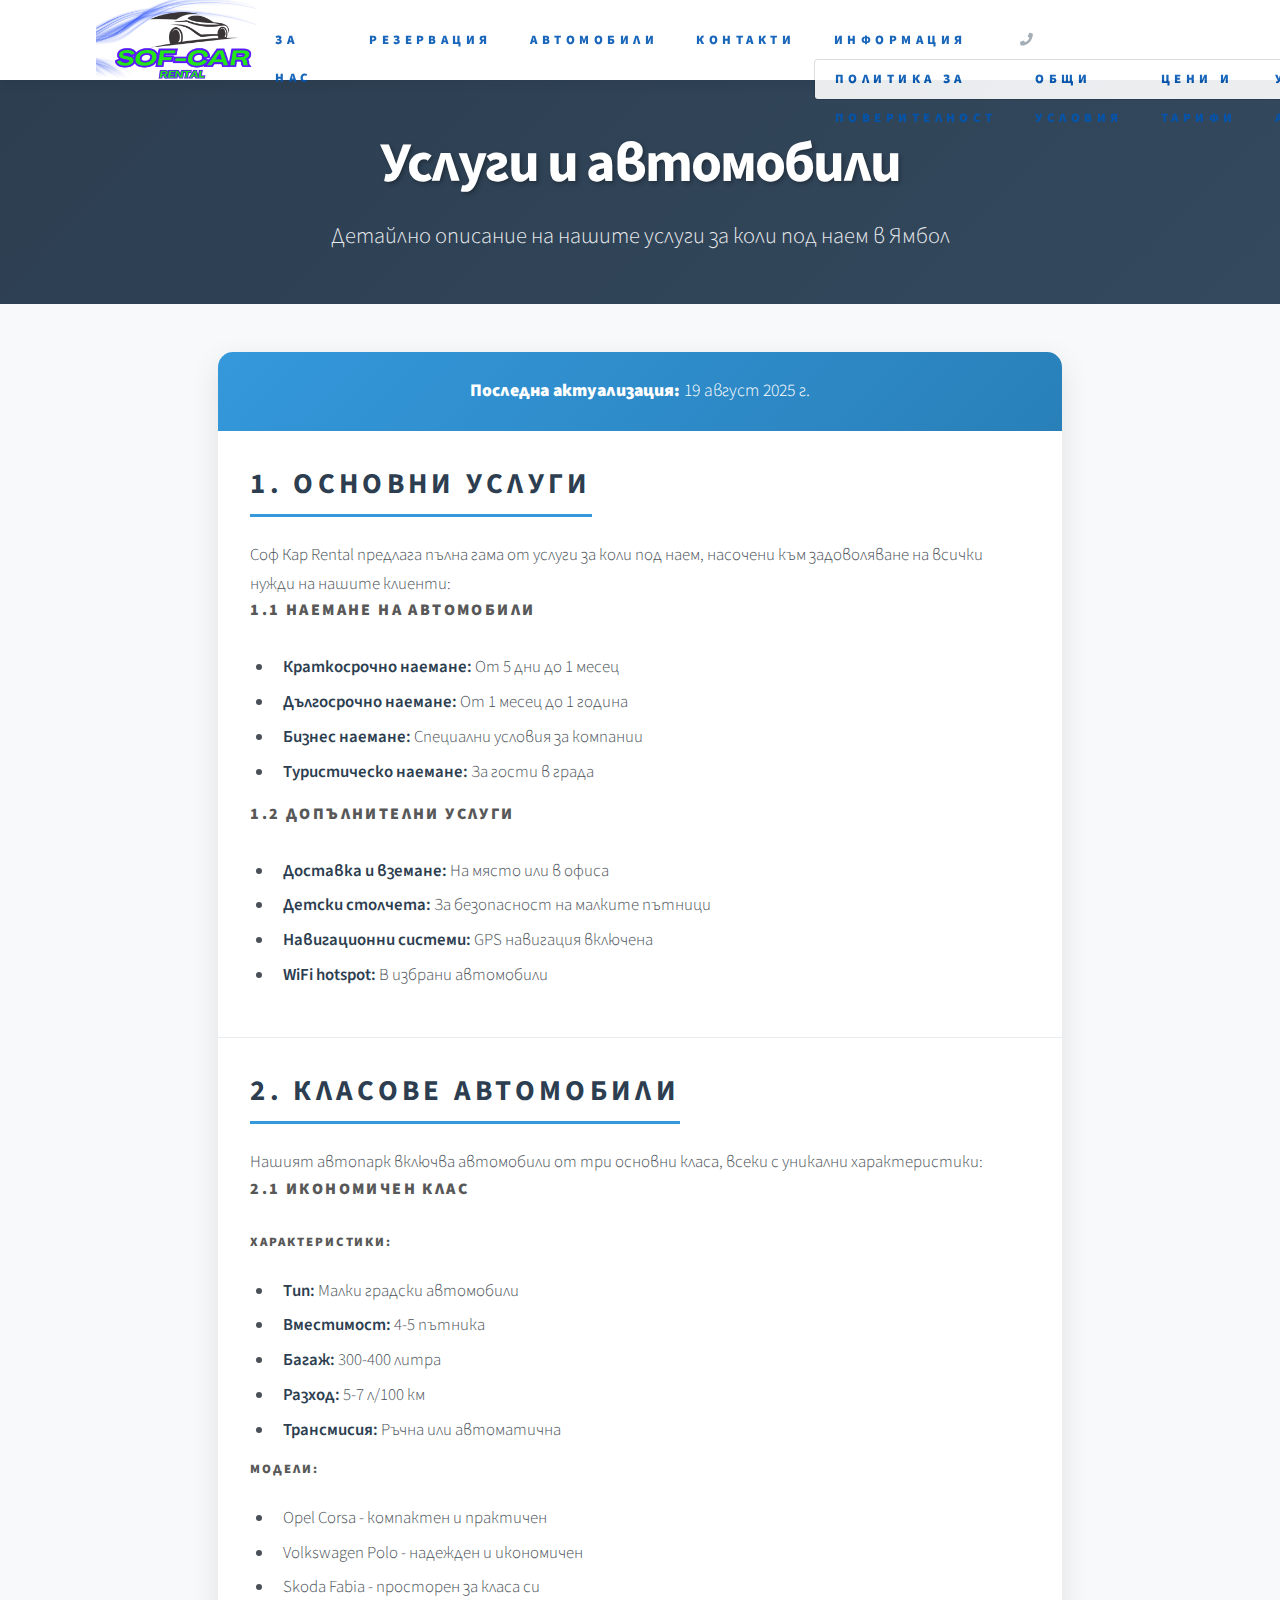
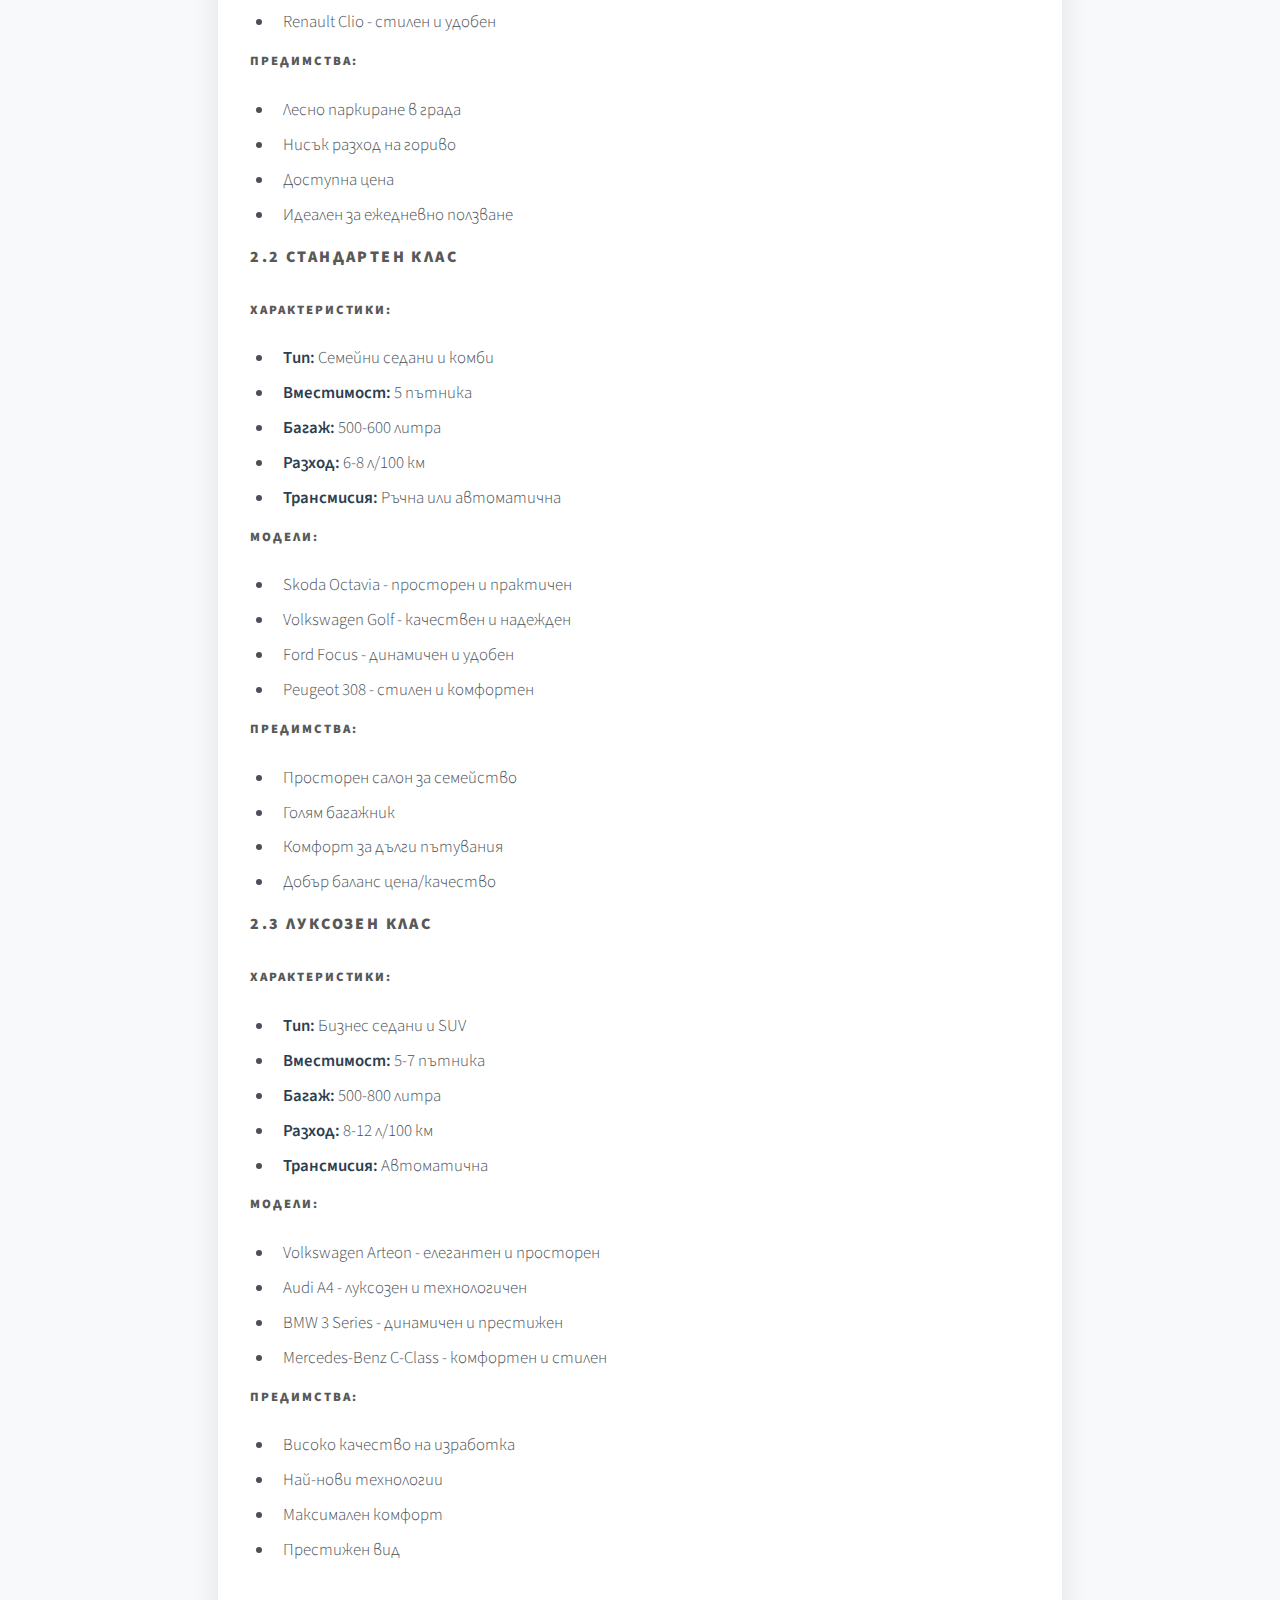
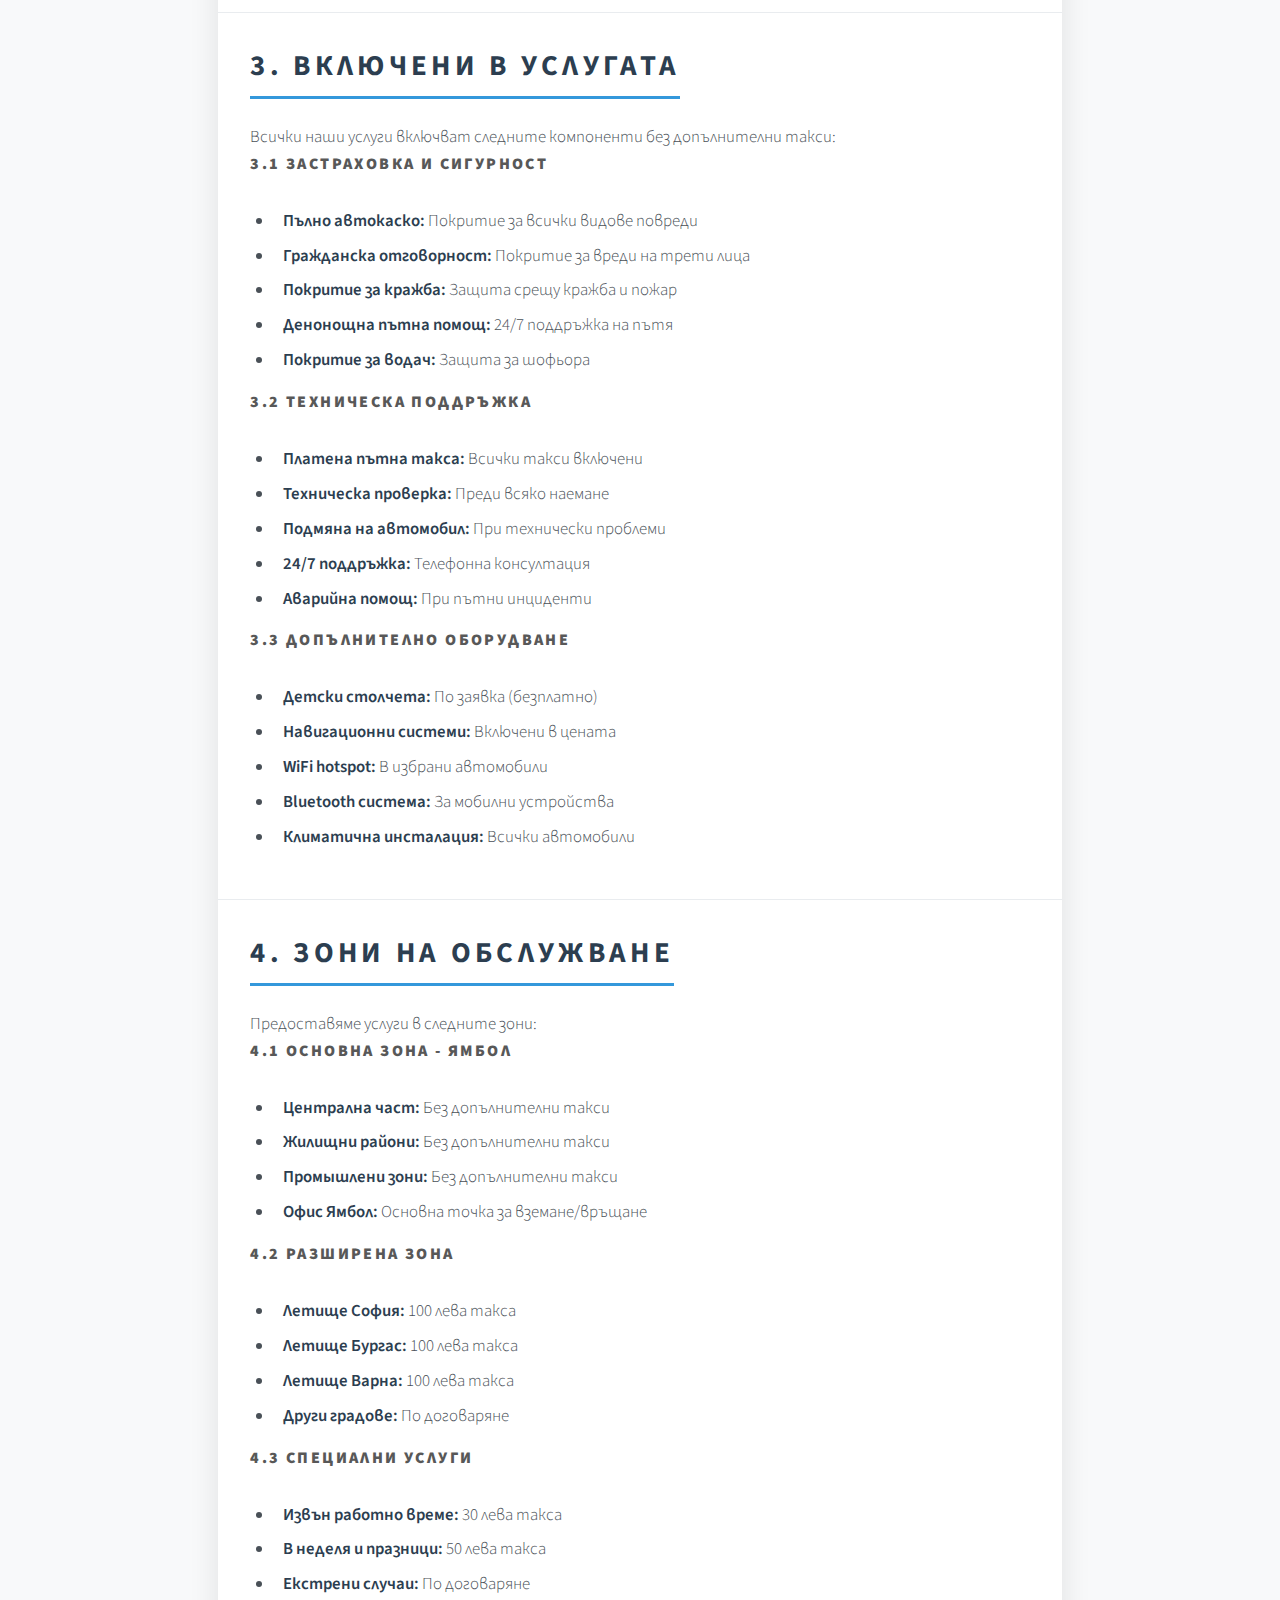
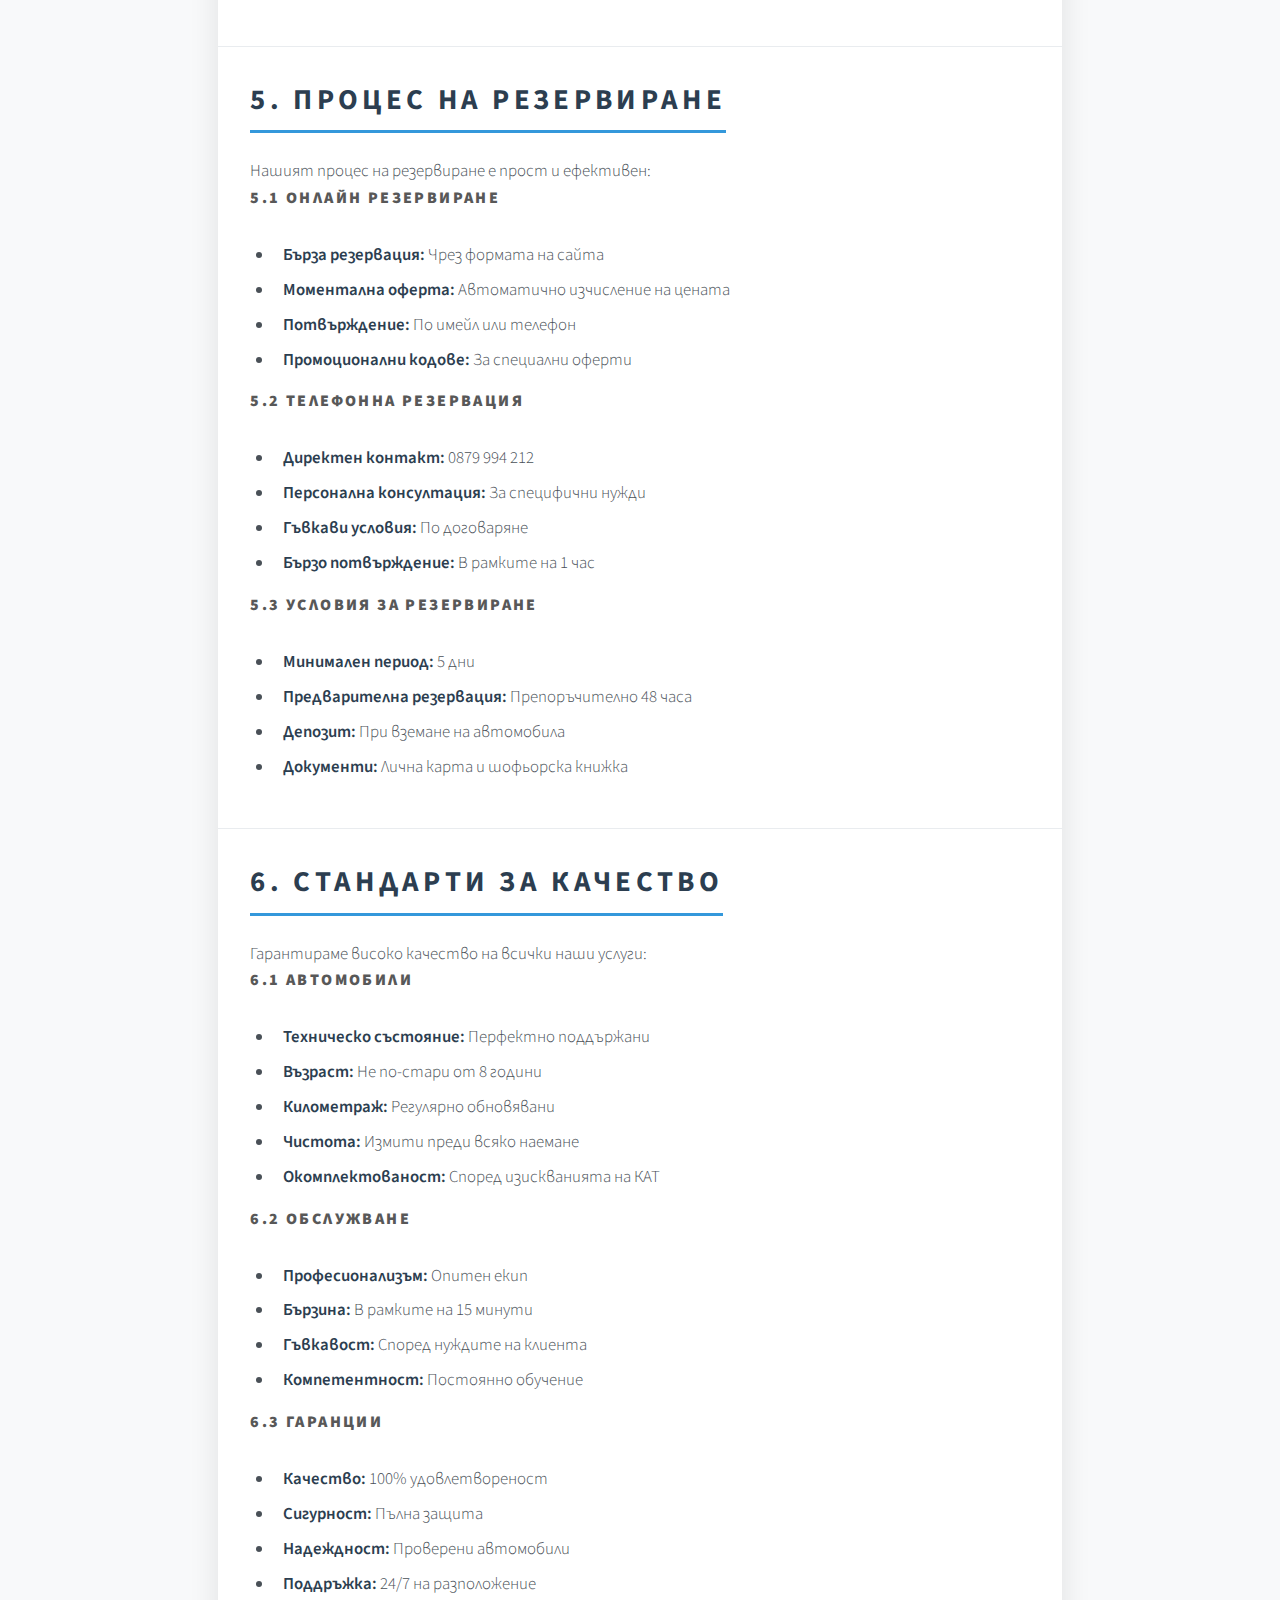
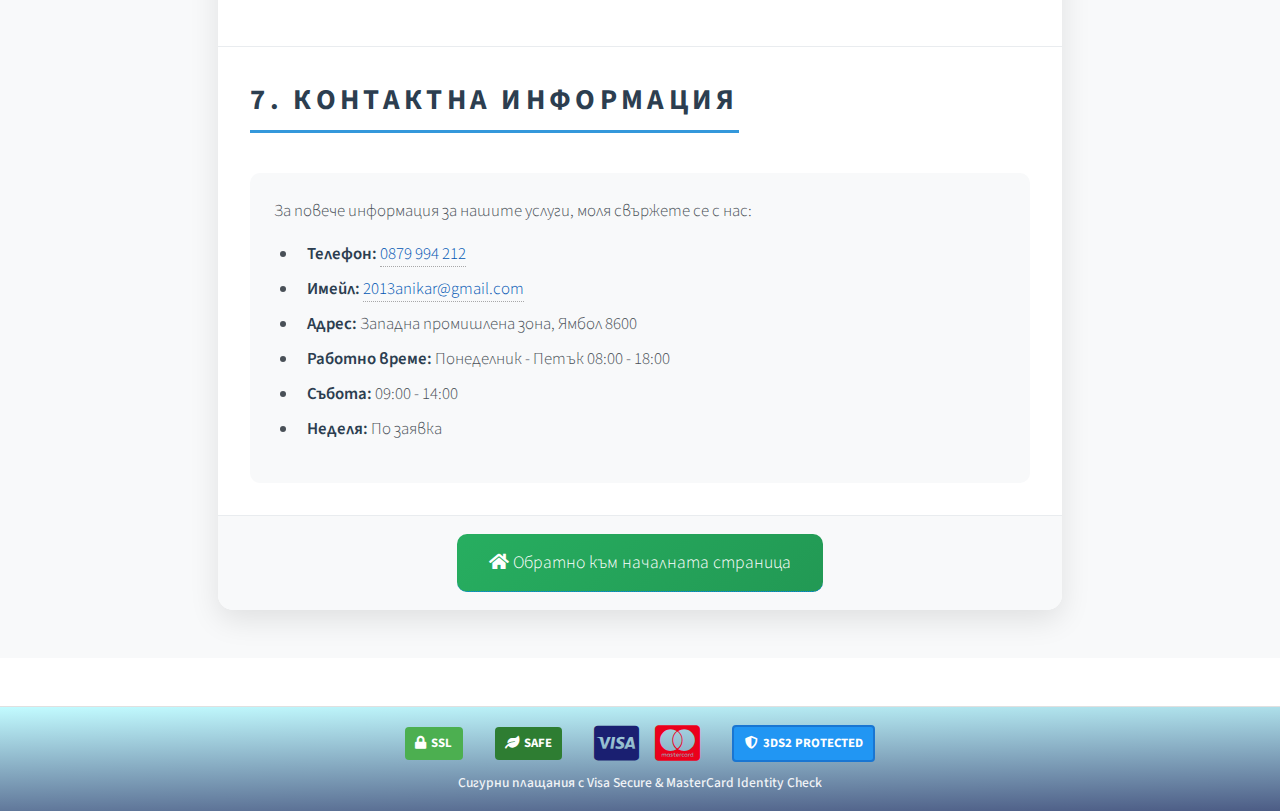
<file: pages/services.html>
<!DOCTYPE html>
<html lang="bg">
  <head>
    <title>Услуги и автомобили - Соф Кар Rental</title>

    <!-- Basic Meta Tags -->
    <meta charset="utf-8" />
    <meta
      name="viewport"
      content="width=device-width, initial-scale=1, user-scalable=yes"
    />
    <meta http-equiv="Content-Type" content="text/html; charset=utf-8" />
    <meta
      http-equiv="Content-Security-Policy"
      content="upgrade-insecure-requests"
    />

    <!-- SEO Meta Tags -->
    <meta name="title" content="Услуги и автомобили - Соф Кар Rental" />
    <meta
      name="description"
      content="Детайлно описание на нашите услуги за коли под наем в Ямбол. Икономичен, стандартен и луксозен клас автомобили с пълни спецификации."
    />
    <meta
      name="keywords"
      content="услуги коли под наем ямбол, автомобили под наем, икономичен клас, стандартен клас, луксозен клас, рента кар услуги, соф кар автомобили"
    />
    <meta name="robots" content="index, follow" />
    <meta name="author" content="Соф Кар Rental" />

    <!-- Canonical URL -->
    <link rel="canonical" href="https://sof-car.eu/services.html" />

    <!-- Open Graph Meta Tags -->
    <meta property="og:type" content="website" />
    <meta property="og:title" content="Услуги и автомобили - Соф Кар Rental" />
    <meta
      property="og:description"
      content="Детайлно описание на нашите услуги за коли под наем в Ямбол."
    />
    <meta property="og:image" content="https://sof-car.eu/images/favicon.png" />
    <meta property="og:url" content="https://sof-car.eu/services.html" />
    <meta property="og:site_name" content="Соф Кар Rental" />
    <meta property="og:locale" content="bg_BG" />

    <!-- Twitter Card Meta Tags -->
    <meta name="twitter:card" content="summary_large_image" />
    <meta name="twitter:title" content="Услуги и автомобили" />
    <meta
      name="twitter:description"
      content="Детайлно описание на нашите услуги за коли под наем в Ямбол."
    />
    <meta
      name="twitter:image"
      content="https://sof-car.eu/images/favicon.png"
    />

    <!-- Stylesheets -->
    <link rel="stylesheet" href="../assets/bootstrap/css/bootstrap.min.css" />
    <link rel="stylesheet" href="../assets/css/main.css" />
    <link rel="stylesheet" href="../assets/css/accessibility.css" />
    <link rel="stylesheet" href="../assets/css/privacy-policy.css" />
    <link rel="stylesheet" href="../assets/css/header.css" />
    <link rel="stylesheet" href="../assets/css/payment.css" />
    <link href="../assets/vendor/boxicons/css/boxicons.min.css" rel="stylesheet" />
    <link rel="stylesheet" href="../assets/css/font-awesome.min.css" />

    <!-- Favicons -->
    <link href="../images/favicon.png" rel="icon" type="image/png" />
    <link href="../images/favicon.png" rel="apple-touch-icon" />

    <!-- Structured Data -->
    <script type="application/ld+json">
      {
        "@context": "https://schema.org",
        "@type": "WebPage",
        "name": "Услуги и автомобили",
        "description": "Детайлно описание на услугите за коли под наем в Ямбол",
        "url": "https://sof-car.eu/services.html",
        "mainEntity": {
          "@type": "Service",
          "name": "Коли под наем - услуги и автомобили",
          "description": "Детайлно описание на нашите услуги за коли под наем в Ямбол",
          "provider": {
            "@type": "CarRental",
            "name": "Соф Кар Rental",
            "url": "https://sof-car.eu",
            "telephone": "+359879994212",
            "email": "2013anikar@gmail.com",
            "address": {
              "@type": "PostalAddress",
              "streetAddress": "Западна промишлена зона",
              "addressLocality": "Ямбол",
              "postalCode": "8600",
              "addressCountry": "BG"
            }
          },
          "serviceType": "Car Rental",
          "areaServed": {
            "@type": "City",
            "name": "Ямбол",
            "addressCountry": "BG"
          },
          "hasOfferCatalog": {
            "@type": "OfferCatalog",
            "name": "Автомобили под наем",
            "itemListElement": [
              {
                "@type": "Offer",
                "itemOffered": {
                  "@type": "Product",
                  "name": "Икономичен клас автомобили",
                  "description": "Малки, практични и лесни за паркиране автомобили"
                }
              },
              {
                "@type": "Offer",
                "itemOffered": {
                  "@type": "Product",
                  "name": "Стандартен клас автомобили",
                  "description": "Големи и удобни автомобили за семейни почивки"
                }
              },
              {
                "@type": "Offer",
                "itemOffered": {
                  "@type": "Product",
                  "name": "Луксозен клас автомобили",
                  "description": "Представителни автомобили от бизнес клас"
                }
              }
            ]
          }
        },
        "breadcrumb": {
          "@type": "BreadcrumbList",
          "itemListElement": [
            {
              "@type": "ListItem",
              "position": 1,
              "name": "Начало",
              "item": "https://sof-car.eu"
            },
            {
              "@type": "ListItem",
              "position": 2,
              "name": "Услуги и автомобили",
              "item": "https://sof-car.eu/services.html"
            }
          ]
        }
      }
    </script>
  </head>
  <body class="is-preload services-page" id="body">
    <!-- Skip to main content for accessibility -->
    <a href="#main" class="sr-only sr-only-focusable"
      >Прескочи към основното съдържание</a
    >

    <!-- Wrapper -->
    <div id="wrapper">
      <!-- Header -->
      <header id="header" role="banner">
        <div class="container d-flex align-items-center inner">
          <!-- Logo -->
          <a
            aria-label="Начална страница - коли под наем ямбол"
            href="../index.html"
            class="scrolly logo"
          >
            <img
              class="img-logo"
              src="../images/logo_main.webp"
              alt="Соф Кар лого - коли под наем Ямбол"
              width="160"
              height="100"
              loading="eager"
            />
          </a>

          <!-- Mobile Nav -->
          <nav class="mobile-nav-toggle" aria-label="Мобилна навигация">
            <ul>
              <li class="mobile-phone">
                <a
                  aria-label="Обадете се на телефон 0879994212"
                  href="tel:0879994212"
                  class="linkedin"
                >
                  <i class="fa fa-phone" aria-hidden="true"></i>0879994212
                </a>
              </li>
              <li><a aria-label="Отвори главно меню" href="#menu">Menu</a></li>
            </ul>
          </nav>

          <!-- Desktop Nav -->
          <nav class="desktop-nav-toggle" aria-label="Главна навигация">
            <ul>
              <li>
                <a aria-label="Информация за нас" href="../index.html#about"
                  >За нас</a
                >
              </li>
              <li>
                <a aria-label="Резервация" href="booking.html">Резервация</a>
              </li>
              <li>
                <a
                  aria-label="Разгледай нашите автомобили"
                  href="../index.html#offers"
                  >Автомобили</a
                >
              </li>
              <li>
                <a aria-label="Свържи се с нас" href="../index.html#footer"
                  >Контакти</a
                >
              </li>
              <li class="dropdown">
                <a
                  aria-label="Информация за нас"
                  href="#"
                  class="dropdown-toggle"
                >
                  Информация <i class="fa fa-chevron-down"></i>
                </a>
                <ul class="dropdown-menu">
                  <li>
                    <a
                      href="privacy-policy.html"
                      aria-label="Политика за поверителност"
                    >
                      Политика за поверителност
                    </a>
                  </li>
                  <li>
                    <a href="terms-conditions.html" aria-label="Общи условия">
                      Общи условия
                    </a>
                  </li>
                  <li>
                    <a href="pricing.html" aria-label="Цени и тарифи">
                      Цени и тарифи
                    </a>
                  </li>
                  <li>
                    <a href="services.html" aria-label="Услуги и автомобили">
                      Услуги и автомобили
                    </a>
                  </li>
                </ul>
              </li>
              <li>
                <a
                  aria-label="Обадете се на телефон 0879994212"
                  href="tel:0879994212"
                  class="linkedin"
                >
                  <i class="fa fa-phone" aria-hidden="true"></i>0879994212
                </a>
              </li>
            </ul>
          </nav>

          <!-- Menu -->
          <nav
            id="menu"
            class="navbar"
            role="navigation"
            aria-label="Мобилно меню"
          >
            <a href="#" class="close" aria-label="Затвори меню"></a>
            <h2>Menu</h2>
            <ul>
              <li>
                <a aria-label="Начална страница" href="../index.html">Начало</a>
              </li>
              <li>
                <a aria-label="Информация за нас" href="../index.html#about"
                  >За нас</a
                >
              </li>
              <li>
                <a aria-label="Резервация" href="booking.html">Резервация</a>
              </li>
              <li>
                <a
                  aria-label="Разгледай нашите автомобили"
                  href="../index.html#offers"
                  >Автомобили</a
                >
              </li>
              <li>
                <a aria-label="Свържи се с нас" href="../index.html#footer"
                  >Контакти</a
                >
              </li>
              <li class="dropdown">
                <a
                  aria-label="Информация за нас"
                  href="#"
                  class="dropdown-toggle"
                >
                  Информация
                </a>
                <ul class="dropdown-menu">
                  <li>
                    <a
                      href="privacy-policy.html"
                      aria-label="Политика за поверителност"
                    >
                      Политика за поверителност
                    </a>
                  </li>
                  <li>
                    <a href="terms-conditions.html" aria-label="Общи условия">
                      Общи условия
                    </a>
                  </li>
                  <li>
                    <a href="pricing.html" aria-label="Цени и тарифи">
                      Цени и тарифи
                    </a>
                  </li>
                  <li>
                    <a href="services.html" aria-label="Услуги и автомобили">
                      Услуги и автомобили
                    </a>
                  </li>
                </ul>
              </li>
            </ul>
          </nav>
        </div>
      </header>

      <!-- Main Content -->
      <main id="main" role="main">
        <section class="privacy-hero">
          <div class="container">
            <div class="row">
              <div class="col-lg-8 mx-auto text-center">
                <h1>Услуги и автомобили</h1>
                <p class="lead">
                  Детайлно описание на нашите услуги за коли под наем в Ямбол
                </p>
              </div>
            </div>
          </div>
        </section>

        <section class="privacy-content">
          <div class="inner">
            <div class="row">
              <div class="col-lg-8 mx-auto">
                <div class="privacy-container">
                  <div class="last-updated">
                    <p>
                      <strong>Последна актуализация:</strong> 19 август 2025 г.
                    </p>
                  </div>

                  <!-- Main Services -->
                  <div class="policy-section">
                    <h2>1. Основни услуги</h2>
                    <p>
                      Соф Кар Rental предлага пълна гама от услуги за коли под
                      наем, насочени към задоволяване на всички нужди на нашите
                      клиенти:
                    </p>

                    <h3>1.1 Наемане на автомобили</h3>
                    <ul>
                      <li>
                        <strong>Краткосрочно наемане:</strong> От 5 дни до 1
                        месец
                      </li>
                      <li>
                        <strong>Дългосрочно наемане:</strong> От 1 месец до 1
                        година
                      </li>
                      <li>
                        <strong>Бизнес наемане:</strong> Специални условия за
                        компании
                      </li>
                      <li>
                        <strong>Туристическо наемане:</strong> За гости в града
                      </li>
                    </ul>

                    <h3>1.2 Допълнителни услуги</h3>
                    <ul>
                      <li>
                        <strong>Доставка и вземане:</strong> На място или в
                        офиса
                      </li>
                      <li>
                        <strong>Детски столчета:</strong> За безопасност на
                        малките пътници
                      </li>
                      <li>
                        <strong>Навигационни системи:</strong> GPS навигация
                        включена
                      </li>
                      <li>
                        <strong>WiFi hotspot:</strong> В избрани автомобили
                      </li>
                    </ul>
                  </div>

                  <!-- Car Classes -->
                  <div class="policy-section">
                    <h2>2. Класове автомобили</h2>
                    <p>
                      Нашият автопарк включва автомобили от три основни класа,
                      всеки с уникални характеристики:
                    </p>

                    <h3>2.1 Икономичен клас</h3>
                    <div class="car-details">
                      <h4>Характеристики:</h4>
                      <ul>
                        <li><strong>Тип:</strong> Малки градски автомобили</li>
                        <li><strong>Вместимост:</strong> 4-5 пътника</li>
                        <li><strong>Багаж:</strong> 300-400 литра</li>
                        <li><strong>Разход:</strong> 5-7 л/100 км</li>
                        <li>
                          <strong>Трансмисия:</strong> Ръчна или автоматична
                        </li>
                      </ul>

                      <h4>Модели:</h4>
                      <ul>
                        <li>Opel Corsa - компактен и практичен</li>
                        <li>Volkswagen Polo - надежден и икономичен</li>
                        <li>Skoda Fabia - просторен за класа си</li>
                        <li>Renault Clio - стилен и удобен</li>
                      </ul>

                      <h4>Предимства:</h4>
                      <ul>
                        <li>Лесно паркиране в града</li>
                        <li>Нисък разход на гориво</li>
                        <li>Доступна цена</li>
                        <li>Идеален за ежедневно ползване</li>
                      </ul>
                    </div>

                    <h3>2.2 Стандартен клас</h3>
                    <div class="car-details">
                      <h4>Характеристики:</h4>
                      <ul>
                        <li><strong>Тип:</strong> Семейни седани и комби</li>
                        <li><strong>Вместимост:</strong> 5 пътника</li>
                        <li><strong>Багаж:</strong> 500-600 литра</li>
                        <li><strong>Разход:</strong> 6-8 л/100 км</li>
                        <li>
                          <strong>Трансмисия:</strong> Ръчна или автоматична
                        </li>
                      </ul>

                      <h4>Модели:</h4>
                      <ul>
                        <li>Skoda Octavia - просторен и практичен</li>
                        <li>Volkswagen Golf - качествен и надежден</li>
                        <li>Ford Focus - динамичен и удобен</li>
                        <li>Peugeot 308 - стилен и комфортен</li>
                      </ul>

                      <h4>Предимства:</h4>
                      <ul>
                        <li>Просторен салон за семейство</li>
                        <li>Голям багажник</li>
                        <li>Комфорт за дълги пътувания</li>
                        <li>Добър баланс цена/качество</li>
                      </ul>
                    </div>

                    <h3>2.3 Луксозен клас</h3>
                    <div class="car-details">
                      <h4>Характеристики:</h4>
                      <ul>
                        <li><strong>Тип:</strong> Бизнес седани и SUV</li>
                        <li><strong>Вместимост:</strong> 5-7 пътника</li>
                        <li><strong>Багаж:</strong> 500-800 литра</li>
                        <li><strong>Разход:</strong> 8-12 л/100 км</li>
                        <li><strong>Трансмисия:</strong> Автоматична</li>
                      </ul>

                      <h4>Модели:</h4>
                      <ul>
                        <li>Volkswagen Arteon - елегантен и просторен</li>
                        <li>Audi A4 - луксозен и технологичен</li>
                        <li>BMW 3 Series - динамичен и престижен</li>
                        <li>Mercedes-Benz C-Class - комфортен и стилен</li>
                      </ul>

                      <h4>Предимства:</h4>
                      <ul>
                        <li>Високо качество на изработка</li>
                        <li>Най-нови технологии</li>
                        <li>Максимален комфорт</li>
                        <li>Престижен вид</li>
                      </ul>
                    </div>
                  </div>

                  <!-- Included Services -->
                  <div class="policy-section">
                    <h2>3. Включени в услугата</h2>
                    <p>
                      Всички наши услуги включват следните компоненти без
                      допълнителни такси:
                    </p>

                    <h3>3.1 Застраховка и сигурност</h3>
                    <ul>
                      <li>
                        <strong>Пълно автокаско:</strong> Покритие за всички
                        видове повреди
                      </li>
                      <li>
                        <strong>Гражданска отговорност:</strong> Покритие за
                        вреди на трети лица
                      </li>
                      <li>
                        <strong>Покритие за кражба:</strong> Защита срещу кражба
                        и пожар
                      </li>
                      <li>
                        <strong>Денонощна пътна помощ:</strong> 24/7 поддръжка
                        на пътя
                      </li>
                      <li>
                        <strong>Покритие за водач:</strong> Защита за шофьора
                      </li>
                    </ul>

                    <h3>3.2 Техническа поддръжка</h3>
                    <ul>
                      <li>
                        <strong>Платена пътна такса:</strong> Всички такси
                        включени
                      </li>
                      <li>
                        <strong>Техническа проверка:</strong> Преди всяко
                        наемане
                      </li>
                      <li>
                        <strong>Подмяна на автомобил:</strong> При технически
                        проблеми
                      </li>
                      <li>
                        <strong>24/7 поддръжка:</strong> Телефонна консултация
                      </li>
                      <li>
                        <strong>Аварийна помощ:</strong> При пътни инциденти
                      </li>
                    </ul>

                    <h3>3.3 Допълнително оборудване</h3>
                    <ul>
                      <li>
                        <strong>Детски столчета:</strong> По заявка (безплатно)
                      </li>
                      <li>
                        <strong>Навигационни системи:</strong> Включени в цената
                      </li>
                      <li>
                        <strong>WiFi hotspot:</strong> В избрани автомобили
                      </li>
                      <li>
                        <strong>Bluetooth система:</strong> За мобилни
                        устройства
                      </li>
                      <li>
                        <strong>Климатична инсталация:</strong> Всички
                        автомобили
                      </li>
                    </ul>
                  </div>

                  <!-- Service Areas -->
                  <div class="policy-section">
                    <h2>4. Зони на обслужване</h2>
                    <p>Предоставяме услуги в следните зони:</p>

                    <h3>4.1 Основна зона - Ямбол</h3>
                    <ul>
                      <li>
                        <strong>Централна част:</strong> Без допълнителни такси
                      </li>
                      <li>
                        <strong>Жилищни райони:</strong> Без допълнителни такси
                      </li>
                      <li>
                        <strong>Промышлени зони:</strong> Без допълнителни такси
                      </li>
                      <li>
                        <strong>Офис Ямбол:</strong> Основна точка за
                        вземане/връщане
                      </li>
                    </ul>

                    <h3>4.2 Разширена зона</h3>
                    <ul>
                      <li><strong>Летище София:</strong> 100 лева такса</li>
                      <li><strong>Летище Бургас:</strong> 100 лева такса</li>
                      <li><strong>Летище Варна:</strong> 100 лева такса</li>
                      <li><strong>Други градове:</strong> По договаряне</li>
                    </ul>

                    <h3>4.3 Специални услуги</h3>
                    <ul>
                      <li>
                        <strong>Извън работно време:</strong> 30 лева такса
                      </li>
                      <li>
                        <strong>В неделя и празници:</strong> 50 лева такса
                      </li>
                      <li><strong>Екстрени случаи:</strong> По договаряне</li>
                    </ul>
                  </div>

                  <!-- Booking Process -->
                  <div class="policy-section">
                    <h2>5. Процес на резервиране</h2>
                    <p>Нашият процес на резервиране е прост и ефективен:</p>

                    <h3>5.1 Онлайн резервиране</h3>
                    <ul>
                      <li>
                        <strong>Бърза резервация:</strong> Чрез формата на сайта
                      </li>
                      <li>
                        <strong>Моментална оферта:</strong> Автоматично
                        изчисление на цената
                      </li>
                      <li>
                        <strong>Потвърждение:</strong> По имейл или телефон
                      </li>
                      <li>
                        <strong>Промоционални кодове:</strong> За специални
                        оферти
                      </li>
                    </ul>

                    <h3>5.2 Телефонна резервация</h3>
                    <ul>
                      <li><strong>Директен контакт:</strong> 0879 994 212</li>
                      <li>
                        <strong>Персонална консултация:</strong> За специфични
                        нужди
                      </li>
                      <li><strong>Гъвкави условия:</strong> По договаряне</li>
                      <li>
                        <strong>Бързо потвърждение:</strong> В рамките на 1 час
                      </li>
                    </ul>

                    <h3>5.3 Условия за резервиране</h3>
                    <ul>
                      <li><strong>Минимален период:</strong> 5 дни</li>
                      <li>
                        <strong>Предварителна резервация:</strong>
                        Препоръчително 48 часа
                      </li>
                      <li>
                        <strong>Депозит:</strong> При вземане на автомобила
                      </li>
                      <li>
                        <strong>Документи:</strong> Лична карта и шофьорска
                        книжка
                      </li>
                    </ul>
                  </div>

                  <!-- Quality Standards -->
                  <div class="policy-section">
                    <h2>6. Стандарти за качество</h2>
                    <p>Гарантираме високо качество на всички наши услуги:</p>

                    <h3>6.1 Автомобили</h3>
                    <ul>
                      <li>
                        <strong>Техническо състояние:</strong> Перфектно
                        поддържани
                      </li>
                      <li><strong>Възраст:</strong> Не по-стари от 8 години</li>
                      <li><strong>Километраж:</strong> Регулярно обновявани</li>
                      <li>
                        <strong>Чистота:</strong> Измити преди всяко наемане
                      </li>
                      <li>
                        <strong>Окомплектованост:</strong> Според изискванията
                        на КАТ
                      </li>
                    </ul>

                    <h3>6.2 Обслужване</h3>
                    <ul>
                      <li><strong>Професионализъм:</strong> Опитен екип</li>
                      <li><strong>Бързина:</strong> В рамките на 15 минути</li>
                      <li>
                        <strong>Гъвкавост:</strong> Според нуждите на клиента
                      </li>
                      <li>
                        <strong>Компетентност:</strong> Постоянно обучение
                      </li>
                    </ul>

                    <h3>6.3 Гаранции</h3>
                    <ul>
                      <li><strong>Качество:</strong> 100% удовлетвореност</li>
                      <li><strong>Сигурност:</strong> Пълна защита</li>
                      <li><strong>Надеждност:</strong> Проверени автомобили</li>
                      <li><strong>Поддръжка:</strong> 24/7 на разположение</li>
                    </ul>
                  </div>

                  <!-- Contact Information -->
                  <div class="policy-section">
                    <h2>7. Контактна информация</h2>
                    <div class="contact-info">
                      <p>
                        За повече информация за нашите услуги, моля свържете се
                        с нас:
                      </p>
                      <ul>
                        <li>
                          <strong>Телефон:</strong>
                          <a href="tel:0879994212">0879 994 212</a>
                        </li>
                        <li>
                          <strong>Имейл:</strong>
                          <a href="mailto:2013anikar@gmail.com"
                            >2013anikar@gmail.com</a
                          >
                        </li>
                        <li>
                          <strong>Адрес:</strong> Западна промишлена зона, Ямбол
                          8600
                        </li>
                        <li>
                          <strong>Работно време:</strong> Понеделник - Петък
                          08:00 - 18:00
                        </li>
                        <li><strong>Събота:</strong> 09:00 - 14:00</li>
                        <li><strong>Неделя:</strong> По заявка</li>
                      </ul>
                    </div>
                  </div>

                  <!-- Back to Home -->
                  <div class="back-to-home">
                    <a href="../index.html" class="btn-primary">
                      <i class="fa fa-home" aria-hidden="true"></i>
                      Обратно към началната страница
                    </a>
                  </div>
                </div>
              </div>
            </div>
          </div>
        </section>
      </main>

      <!-- Payment section -->
      <section id="payment-methods" class="payment-section-compact">
        <div class="inner">
          <div class="payment-strip">
            <!-- SSL/Security Badge -->
            <div class="security-badge">
              <i class="fas fa-lock" aria-hidden="true"></i>
              <span>SSL</span>
            </div>

            <!-- Eco/Safe Badge -->
            <div class="eco-badge">
              <i class="fas fa-leaf" aria-hidden="true"></i>
              <span>SAFE</span>
            </div>

            <!-- Payment Cards -->
            <div class="payment-cards-compact">
              <i class="fab fa-cc-visa" aria-hidden="true" title="Visa"></i>
              <i
                class="fab fa-cc-mastercard"
                aria-hidden="true"
                title="MasterCard"
              ></i>
            </div>

            <!-- 3DS Protection -->
            <div class="protection-badge">
              <i class="fas fa-shield-alt" aria-hidden="true"></i>
              <span>3DS2 PROTECTED</span>
            </div>
          </div>

          <p class="payment-note">
            Сигурни плащания с Visa Secure & MasterCard Identity Check
          </p>
        </div>
      </section>
    </div>

    <!-- Scripts -->
    <script src="../assets/js/jquery.min.js"></script>
    <script src="../assets/js/jquery.scrolly.min.js"></script>
    <script src="../assets/js/jquery.scrollex.min.js"></script>
    <script src="../assets/js/components/header.js"></script>
    <script src="../assets/js/components/footer.js"></script>
    <script src="../assets/js/components/forms.js"></script>
    <script src="../assets/js/main.js"></script>
  </body>
</html>
</file>
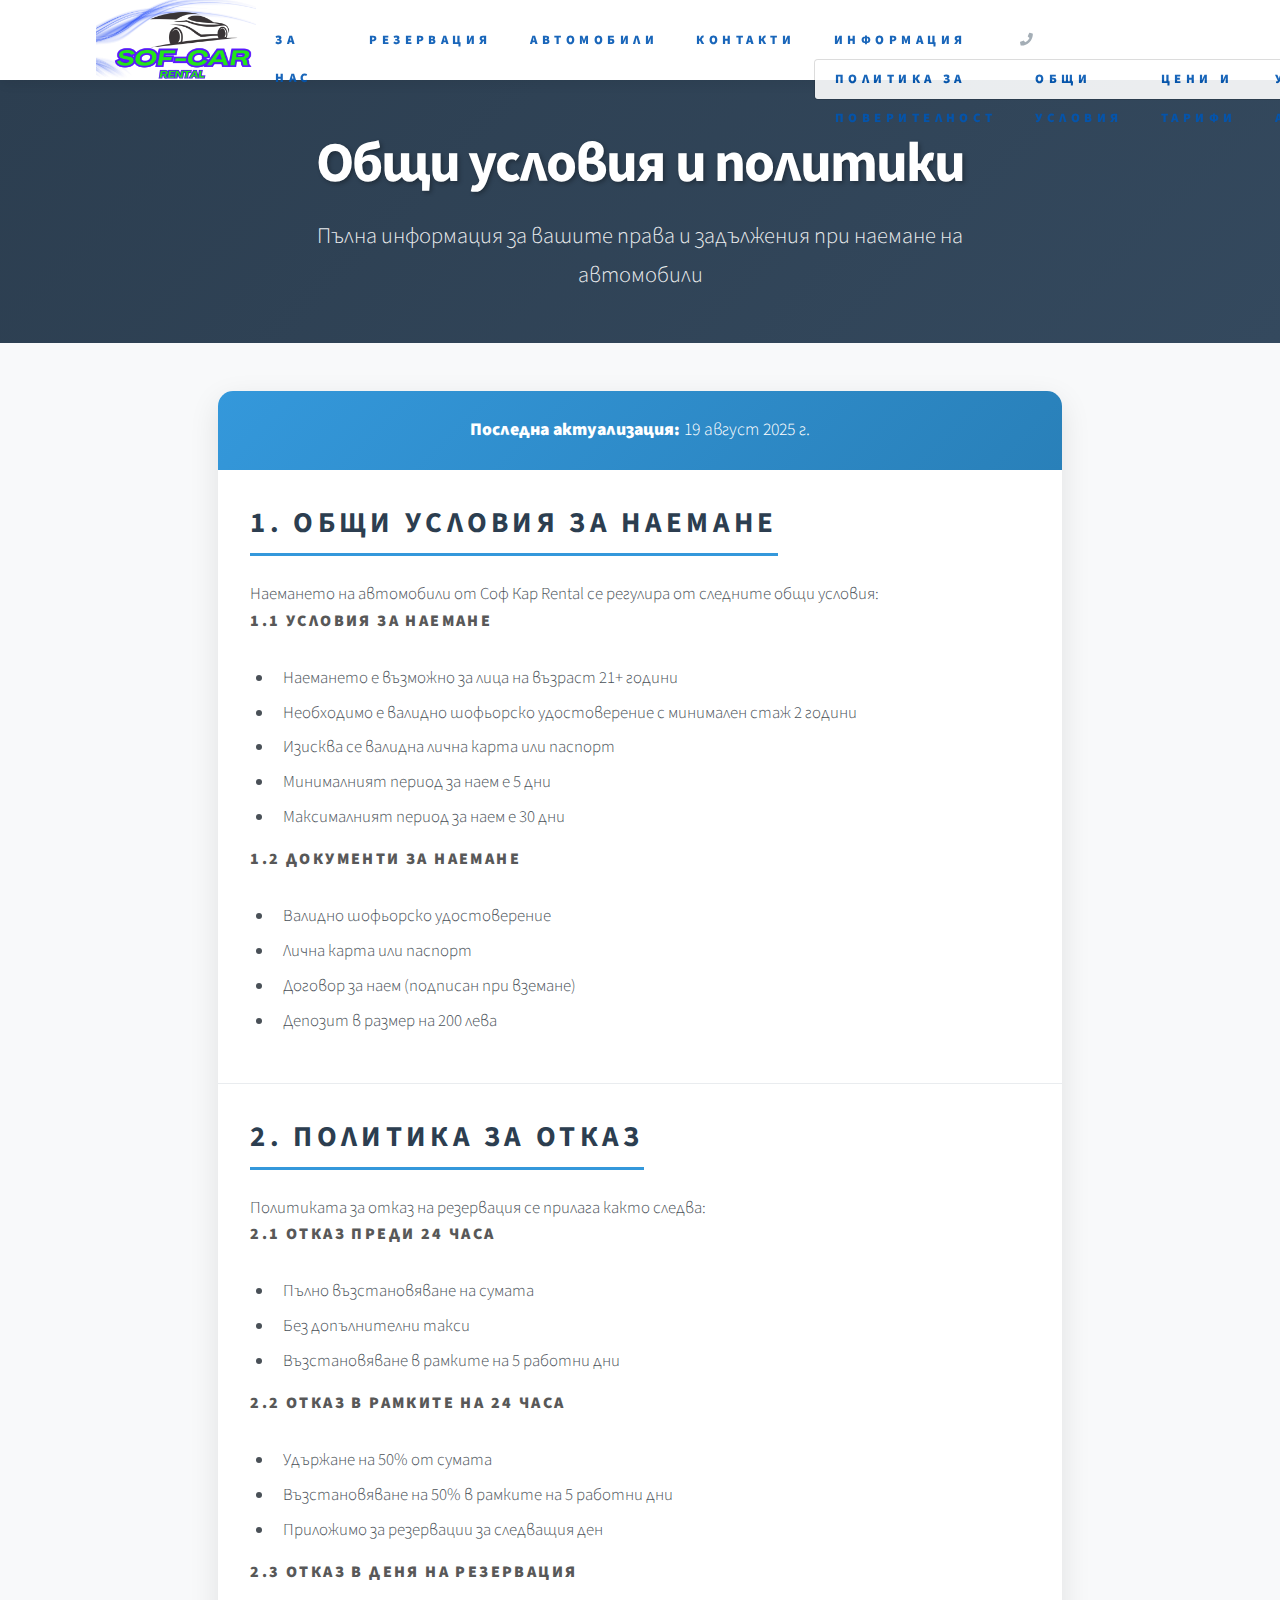
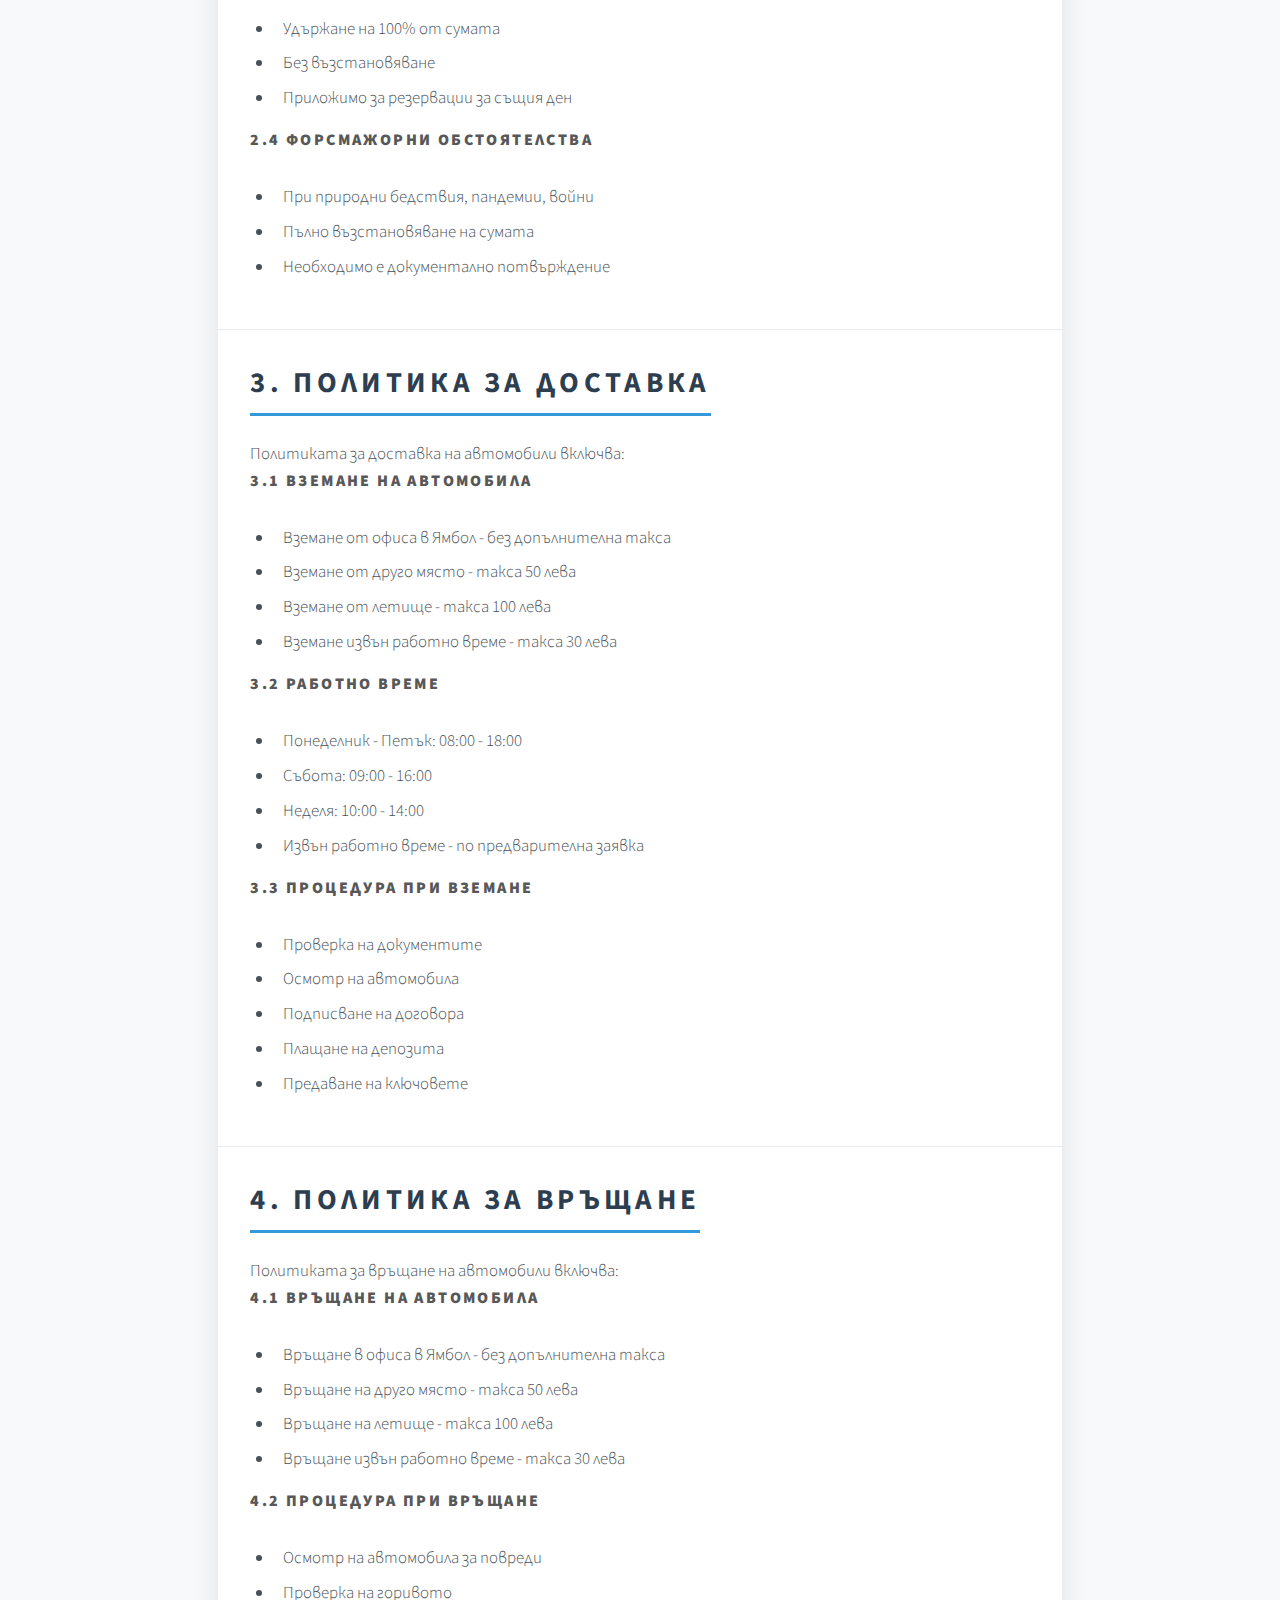
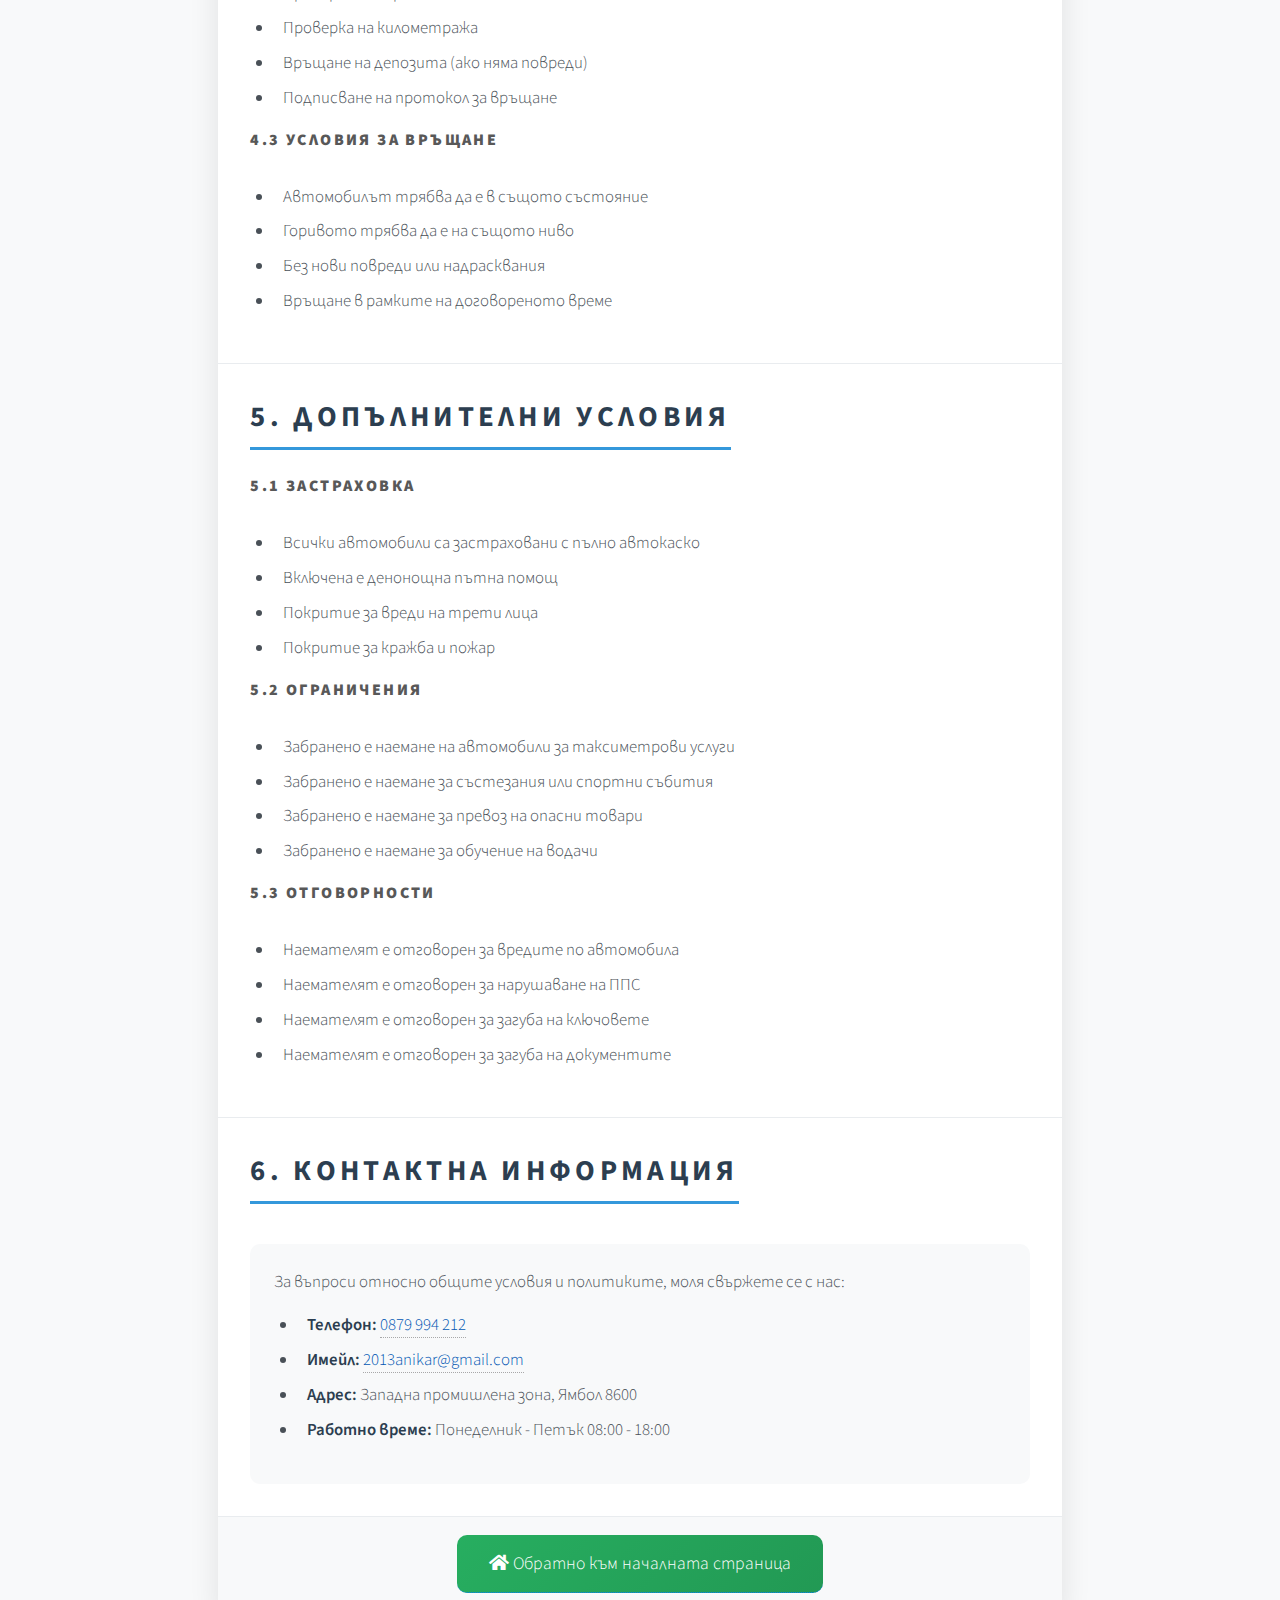
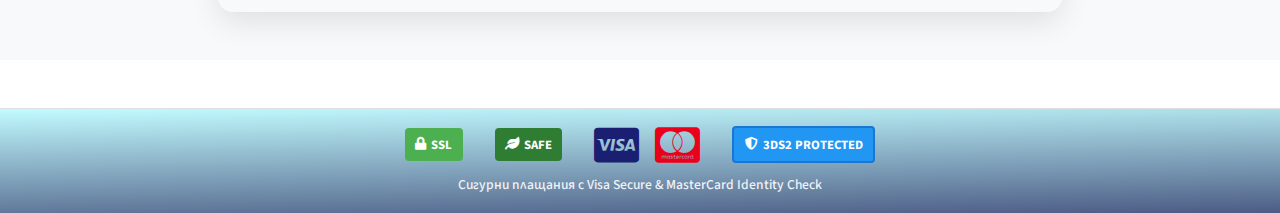
<file: pages/terms-conditions.html>
<!DOCTYPE html>
<html lang="bg">
  <head>
    <title>Общи условия и политики - Соф Кар Rental</title>

    <!-- Basic Meta Tags -->
    <meta charset="utf-8" />
    <meta
      name="viewport"
      content="width=device-width, initial-scale=1, user-scalable=yes"
    />
    <meta http-equiv="Content-Type" content="text/html; charset=utf-8" />
    <meta
      http-equiv="Content-Security-Policy"
      content="upgrade-insecure-requests"
    />

    <!-- SEO Meta Tags -->
    <meta name="title" content="Общи условия и политики - Соф Кар Rental" />
    <meta
      name="description"
      content="Общи условия за наемане на автомобили, политика за отказ, доставка и връщане. Пълна информация за вашите права и задължения при резервиране."
    />
    <meta
      name="keywords"
      content="общи условия коли под наем, политика отказ, политика доставка, политика връщане, условия наемане автомобил, соф кар ямбол"
    />
    <meta name="robots" content="index, follow" />
    <meta name="author" content="Соф Кар Rental" />

    <!-- Canonical URL -->
    <link rel="canonical" href="https://sof-car.eu/terms-conditions.html" />

    <!-- Open Graph Meta Tags -->
    <meta property="og:type" content="website" />
    <meta
      property="og:title"
      content="Общи условия и политики - Соф Кар Rental"
    />
    <meta
      property="og:description"
      content="Общи условия за наемане на автомобили, политика за отказ, доставка и връщане."
    />
    <meta property="og:image" content="https://sof-car.eu/images/favicon.png" />
    <meta
      property="og:url"
      content="https://sof-car.eu/terms-conditions.html"
    />
    <meta property="og:site_name" content="Соф Кар Rental" />
    <meta property="og:locale" content="bg_BG" />

    <!-- Twitter Card Meta Tags -->
    <meta name="twitter:card" content="summary_large_image" />
    <meta name="twitter:title" content="Общи условия и политики" />
    <meta
      name="twitter:description"
      content="Общи условия за наемане на автомобили, политика за отказ, доставка и връщане."
    />
    <meta
      name="twitter:image"
      content="https://sof-car.eu/images/favicon.png"
    />

    <!-- Stylesheets -->
    <link rel="stylesheet" href="../assets/bootstrap/css/bootstrap.min.css" />
    <link rel="stylesheet" href="../assets/css/main.css" />
    <link rel="stylesheet" href="../assets/css/accessibility.css" />
    <link rel="stylesheet" href="../assets/css/privacy-policy.css" />
    <link rel="stylesheet" href="../assets/css/header.css" />
    <link rel="stylesheet" href="../assets/css/payment.css" />
    <link href="../assets/vendor/boxicons/css/boxicons.min.css" rel="stylesheet" />
    <link rel="stylesheet" href="../assets/css/font-awesome.min.css" />

    <!-- Favicons -->
    <link href="../images/favicon.png" rel="icon" type="image/png" />
    <link href="../images/favicon.png" rel="apple-touch-icon" />

    <!-- Structured Data -->
    <script type="application/ld+json">
      {
        "@context": "https://schema.org",
        "@type": "WebPage",
        "name": "Общи условия и политики",
        "description": "Общи условия за наемане на автомобили, политика за отказ, доставка и връщане",
        "url": "https://sof-car.eu/terms-conditions.html",
        "mainEntity": {
          "@type": "Service",
          "name": "Условия за наемане на автомобили",
          "description": "Пълна информация за условията, политиките и правата при наемане на автомобили",
          "provider": {
            "@type": "CarRental",
            "name": "Соф Кар Rental",
            "url": "https://sof-car.eu",
            "telephone": "+359879994212",
            "email": "2013anikar@gmail.com",
            "address": {
              "@type": "PostalAddress",
              "streetAddress": "Западна промишлена зона",
              "addressLocality": "Ямбол",
              "postalCode": "8600",
              "addressCountry": "BG"
            }
          }
        },
        "breadcrumb": {
          "@type": "BreadcrumbList",
          "itemListElement": [
            {
              "@type": "ListItem",
              "position": 1,
              "name": "Начало",
              "item": "https://sof-car.eu"
            },
            {
              "@type": "ListItem",
              "position": 2,
              "name": "Общи условия",
              "item": "https://sof-car.eu/terms-conditions.html"
            }
          ]
        }
      }
    </script>
  </head>
  <body class="is-preload terms-conditions-page" id="body">
    <!-- Skip to main content for accessibility -->
    <a href="#main" class="sr-only sr-only-focusable"
      >Прескочи към основното съдържание</a
    >

    <!-- Wrapper -->
    <div id="wrapper">
      <!-- Header -->
      <header id="header" role="banner">
        <div class="container d-flex align-items-center inner">
          <!-- Logo -->
          <a
            aria-label="Начална страница - коли под наем ямбол"
            href="../index.html"
            class="scrolly logo"
          >
            <img
              class="img-logo"
              src="../images/logo_main.webp"
              alt="Соф Кар лого - коли под наем Ямбол"
              width="160"
              height="100"
              loading="eager"
            />
          </a>

          <!-- Mobile Nav -->
          <nav class="mobile-nav-toggle" aria-label="Мобилна навигация">
            <ul>
              <li class="mobile-phone">
                <a
                  aria-label="Обадете се на телефон 0879994212"
                  href="tel:0879994212"
                  class="linkedin"
                >
                  <i class="fa fa-phone" aria-hidden="true"></i>0879994212
                </a>
              </li>
              <li><a aria-label="Отвори главно меню" href="#menu">Menu</a></li>
            </ul>
          </nav>

          <!-- Desktop Nav -->
          <nav class="desktop-nav-toggle" aria-label="Главна навигация">
            <ul>
              <li>
                <a aria-label="Информация за нас" href="../index.html#about"
                  >За нас</a
                >
              </li>
              <li>
                <a aria-label="Резервация" href="booking.html">Резервация</a>
              </li>
              <li>
                <a
                  aria-label="Разгледай нашите автомобили"
                  href="../index.html#offers"
                  >Автомобили</a
                >
              </li>
              <li>
                <a aria-label="Свържи се с нас" href="../index.html#footer"
                  >Контакти</a
                >
              </li>
              <li class="dropdown">
                <a
                  aria-label="Информация за нас"
                  href="#"
                  class="dropdown-toggle"
                >
                  Информация <i class="fa fa-chevron-down"></i>
                </a>
                <ul class="dropdown-menu">
                  <li>
                    <a
                      href="privacy-policy.html"
                      aria-label="Политика за поверителност"
                    >
                      Политика за поверителност
                    </a>
                  </li>
                  <li>
                    <a href="terms-conditions.html" aria-label="Общи условия">
                      Общи условия
                    </a>
                  </li>
                  <li>
                    <a href="pricing.html" aria-label="Цени и тарифи">
                      Цени и тарифи
                    </a>
                  </li>
                  <li>
                    <a href="services.html" aria-label="Услуги и автомобили">
                      Услуги и автомобили
                    </a>
                  </li>
                </ul>
              </li>
              <li>
                <a
                  aria-label="Обадете се на телефон 0879994212"
                  href="tel:0879994212"
                  class="linkedin"
                >
                  <i class="fa fa-phone" aria-hidden="true"></i>0879994212
                </a>
              </li>
            </ul>
          </nav>

          <!-- Menu -->
          <nav
            id="menu"
            class="navbar"
            role="navigation"
            aria-label="Мобилно меню"
          >
            <a href="#" class="close" aria-label="Затвори меню"></a>
            <h2>Menu</h2>
            <ul>
              <li>
                <a aria-label="Начална страница" href="../index.html">Начало</a>
              </li>
              <li>
                <a aria-label="Информация за нас" href="../index.html#about"
                  >За нас</a
                >
              </li>
              <li>
                <a aria-label="Резервация" href="booking.html">Резервация</a>
              </li>
              <li>
                <a
                  aria-label="Разгледай нашите автомобили"
                  href="../index.html#offers"
                  >Автомобили</a
                >
              </li>
              <li>
                <a aria-label="Свържи се с нас" href="../index.html#footer"
                  >Контакти</a
                >
              </li>
              <li class="dropdown">
                <a
                  aria-label="Информация за нас"
                  href="#"
                  class="dropdown-toggle"
                >
                  Информация
                </a>
                <ul class="dropdown-menu">
                  <li>
                    <a
                      href="privacy-policy.html"
                      aria-label="Политика за поверителност"
                    >
                      Политика за поверителност
                    </a>
                  </li>
                  <li>
                    <a href="terms-conditions.html" aria-label="Общи условия">
                      Общи условия
                    </a>
                  </li>
                  <li>
                    <a href="pricing.html" aria-label="Цени и тарифи">
                      Цени и тарифи
                    </a>
                  </li>
                  <li>
                    <a href="services.html" aria-label="Услуги и автомобили">
                      Услуги и автомобили
                    </a>
                  </li>
                </ul>
              </li>
            </ul>
          </nav>
        </div>
      </header>

      <!-- Main Content -->
      <main id="main" role="main">
        <section class="privacy-hero">
          <div class="container">
            <div class="row">
              <div class="col-lg-8 mx-auto text-center">
                <h1>Общи условия и политики</h1>
                <p class="lead">
                  Пълна информация за вашите права и задължения при наемане на
                  автомобили
                </p>
              </div>
            </div>
          </div>
        </section>

        <section class="privacy-content">
          <div class="inner">
            <div class="row">
              <div class="col-lg-8 mx-auto">
                <div class="privacy-container">
                  <div class="last-updated">
                    <p>
                      <strong>Последна актуализация:</strong> 19 август 2025 г.
                    </p>
                  </div>

                  <!-- General Terms -->
                  <div class="policy-section">
                    <h2>1. Общи условия за наемане</h2>
                    <p>
                      Наемането на автомобили от Соф Кар Rental се регулира от
                      следните общи условия:
                    </p>

                    <h3>1.1 Условия за наемане</h3>
                    <ul>
                      <li>
                        Наемането е възможно за лица на възраст 21+ години
                      </li>
                      <li>
                        Необходимо е валидно шофьорско удостоверение с минимален
                        стаж 2 години
                      </li>
                      <li>Изисква се валидна лична карта или паспорт</li>
                      <li>Минималният период за наем е 5 дни</li>
                      <li>Максималният период за наем е 30 дни</li>
                    </ul>

                    <h3>1.2 Документи за наемане</h3>
                    <ul>
                      <li>Валидно шофьорско удостоверение</li>
                      <li>Лична карта или паспорт</li>
                      <li>Договор за наем (подписан при вземане)</li>
                      <li>Депозит в размер на 200 лева</li>
                    </ul>
                  </div>

                  <!-- Cancellation Policy -->
                  <div class="policy-section">
                    <h2>2. Политика за отказ</h2>
                    <p>
                      Политиката за отказ на резервация се прилага както следва:
                    </p>

                    <h3>2.1 Отказ преди 24 часа</h3>
                    <ul>
                      <li>Пълно възстановяване на сумата</li>
                      <li>Без допълнителни такси</li>
                      <li>Възстановяване в рамките на 5 работни дни</li>
                    </ul>

                    <h3>2.2 Отказ в рамките на 24 часа</h3>
                    <ul>
                      <li>Удържане на 50% от сумата</li>
                      <li>Възстановяване на 50% в рамките на 5 работни дни</li>
                      <li>Приложимо за резервации за следващия ден</li>
                    </ul>

                    <h3>2.3 Отказ в деня на резервация</h3>
                    <ul>
                      <li>Удържане на 100% от сумата</li>
                      <li>Без възстановяване</li>
                      <li>Приложимо за резервации за същия ден</li>
                    </ul>

                    <h3>2.4 Форсмажорни обстоятелства</h3>
                    <ul>
                      <li>При природни бедствия, пандемии, войни</li>
                      <li>Пълно възстановяване на сумата</li>
                      <li>Необходимо е документално потвърждение</li>
                    </ul>
                  </div>

                  <!-- Delivery Policy -->
                  <div class="policy-section">
                    <h2>3. Политика за доставка</h2>
                    <p>Политиката за доставка на автомобили включва:</p>

                    <h3>3.1 Вземане на автомобила</h3>
                    <ul>
                      <li>Вземане от офиса в Ямбол - без допълнителна такса</li>
                      <li>Вземане от друго място - такса 50 лева</li>
                      <li>Вземане от летище - такса 100 лева</li>
                      <li>Вземане извън работно време - такса 30 лева</li>
                    </ul>

                    <h3>3.2 Работно време</h3>
                    <ul>
                      <li>Понеделник - Петък: 08:00 - 18:00</li>
                      <li>Събота: 09:00 - 16:00</li>
                      <li>Неделя: 10:00 - 14:00</li>
                      <li>Извън работно време - по предварителна заявка</li>
                    </ul>

                    <h3>3.3 Процедура при вземане</h3>
                    <ul>
                      <li>Проверка на документите</li>
                      <li>Осмотр на автомобила</li>
                      <li>Подписване на договора</li>
                      <li>Плащане на депозита</li>
                      <li>Предаване на ключовете</li>
                    </ul>
                  </div>

                  <!-- Return Policy -->
                  <div class="policy-section">
                    <h2>4. Политика за връщане</h2>
                    <p>Политиката за връщане на автомобили включва:</p>

                    <h3>4.1 Връщане на автомобила</h3>
                    <ul>
                      <li>Връщане в офиса в Ямбол - без допълнителна такса</li>
                      <li>Връщане на друго място - такса 50 лева</li>
                      <li>Връщане на летище - такса 100 лева</li>
                      <li>Връщане извън работно време - такса 30 лева</li>
                    </ul>

                    <h3>4.2 Процедура при връщане</h3>
                    <ul>
                      <li>Осмотр на автомобила за повреди</li>
                      <li>Проверка на горивото</li>
                      <li>Проверка на километража</li>
                      <li>Връщане на депозита (ако няма повреди)</li>
                      <li>Подписване на протокол за връщане</li>
                    </ul>

                    <h3>4.3 Условия за връщане</h3>
                    <ul>
                      <li>Автомобилът трябва да е в същото състояние</li>
                      <li>Горивото трябва да е на същото ниво</li>
                      <li>Без нови повреди или надрасквания</li>
                      <li>Връщане в рамките на договореното време</li>
                    </ul>
                  </div>

                  <!-- Additional Terms -->
                  <div class="policy-section">
                    <h2>5. Допълнителни условия</h2>

                    <h3>5.1 Застраховка</h3>
                    <ul>
                      <li>
                        Всички автомобили са застраховани с пълно автокаско
                      </li>
                      <li>Включена е денонощна пътна помощ</li>
                      <li>Покритие за вреди на трети лица</li>
                      <li>Покритие за кражба и пожар</li>
                    </ul>

                    <h3>5.2 Ограничения</h3>
                    <ul>
                      <li>
                        Забранено е наемане на автомобили за таксиметрови услуги
                      </li>
                      <li>
                        Забранено е наемане за състезания или спортни събития
                      </li>
                      <li>Забранено е наемане за превоз на опасни товари</li>
                      <li>Забранено е наемане за обучение на водачи</li>
                    </ul>

                    <h3>5.3 Отговорности</h3>
                    <ul>
                      <li>Наемателят е отговорен за вредите по автомобила</li>
                      <li>Наемателят е отговорен за нарушаване на ППС</li>
                      <li>Наемателят е отговорен за загуба на ключовете</li>
                      <li>Наемателят е отговорен за загуба на документите</li>
                    </ul>
                  </div>

                  <!-- Contact Information -->
                  <div class="policy-section">
                    <h2>6. Контактна информация</h2>
                    <div class="contact-info">
                      <p>
                        За въпроси относно общите условия и политиките, моля
                        свържете се с нас:
                      </p>
                      <ul>
                        <li>
                          <strong>Телефон:</strong>
                          <a href="tel:0879994212">0879 994 212</a>
                        </li>
                        <li>
                          <strong>Имейл:</strong>
                          <a href="mailto:2013anikar@gmail.com"
                            >2013anikar@gmail.com</a
                          >
                        </li>
                        <li>
                          <strong>Адрес:</strong> Западна промишлена зона, Ямбол
                          8600
                        </li>
                        <li>
                          <strong>Работно време:</strong> Понеделник - Петък
                          08:00 - 18:00
                        </li>
                      </ul>
                    </div>
                  </div>

                  <!-- Back to Home -->
                  <div class="back-to-home">
                    <a href="../index.html" class="btn-primary">
                      <i class="fa fa-home" aria-hidden="true"></i>
                      Обратно към началната страница
                    </a>
                  </div>
                </div>
              </div>
            </div>
          </div>
        </section>
      </main>

      <!-- Payment section -->
      <section id="payment-methods" class="payment-section-compact">
        <div class="inner">
          <div class="payment-strip">
            <!-- SSL/Security Badge -->
            <div class="security-badge">
              <i class="fas fa-lock" aria-hidden="true"></i>
              <span>SSL</span>
            </div>

            <!-- Eco/Safe Badge -->
            <div class="eco-badge">
              <i class="fas fa-leaf" aria-hidden="true"></i>
              <span>SAFE</span>
            </div>

            <!-- Payment Cards -->
            <div class="payment-cards-compact">
              <i class="fab fa-cc-visa" aria-hidden="true" title="Visa"></i>
              <i
                class="fab fa-cc-mastercard"
                aria-hidden="true"
                title="MasterCard"
              ></i>
            </div>

            <!-- 3DS Protection -->
            <div class="protection-badge">
              <i class="fas fa-shield-alt" aria-hidden="true"></i>
              <span>3DS2 PROTECTED</span>
            </div>
          </div>

          <p class="payment-note">
            Сигурни плащания с Visa Secure & MasterCard Identity Check
          </p>
        </div>
      </section>
    </div>

    <!-- Scripts -->
    <script src="../assets/js/jquery.min.js"></script>
    <script src="../assets/js/jquery.scrolly.min.js"></script>
    <script src="../assets/js/jquery.scrollex.min.js"></script>
    <script src="../assets/js/components/header.js"></script>
    <script src="../assets/js/components/footer.js"></script>
    <script src="../assets/js/components/forms.js"></script>
    <script src="../assets/js/main.js"></script>
  </body>
</html>
</file>
<file: assets/css/accessibility.css>
/* Accessibility improvements */

/* Screen reader only content */
.sr-only {
  position: absolute !important;
  width: 1px !important;
  height: 1px !important;
  padding: 0 !important;
  margin: -1px !important;
  overflow: hidden !important;
  clip: rect(0, 0, 0, 0) !important;
  white-space: nowrap !important;
  border: 0 !important;
}

.sr-only-focusable:active,
.sr-only-focusable:focus {
  position: static;
  width: auto;
  height: auto;
  padding: 8px 12px;
  margin: 0;
  overflow: visible;
  clip: auto;
  white-space: normal;
  background-color: #f2849e;
  color: white;
  text-decoration: none;
  border-radius: 4px;
  font-weight: bold;
  z-index: 10000;
}

/* Form validation styles */
.field input.error,
.field textarea.error {
  border-color: #dc3545 !important;
  box-shadow: 0 0 0 0.2rem rgba(220, 53, 69, 0.25) !important;
}

.error-message {
  color: #dc3545;
  font-size: 0.875em;
  margin-top: 0.25rem;
  display: block;
}

/* Notification styles */
.notification {
  padding: 1rem;
  border-radius: 4px;
  margin: 1rem 0;
  position: relative;
  display: flex;
  justify-content: space-between;
  align-items: center;
}

.notification.success {
  background-color: #d4edda;
  color: #155724;
  border: 1px solid #c3e6cb;
}

.notification.error {
  background-color: #f8d7da;
  color: #721c24;
  border: 1px solid #f5c6cb;
}

.close-notification {
  background: none;
  border: none;
  font-size: 1.5rem;
  cursor: pointer;
  color: inherit;
  padding: 0;
  margin-left: 1rem;
}

.close-notification:hover,
.close-notification:focus {
  opacity: 0.7;
  outline: 2px solid currentColor;
  outline-offset: 2px;
}

/* Focus improvements */
a:focus,
button:focus,
input:focus,
textarea:focus,
select:focus {
  outline: 2px solid #f2849e;
  outline-offset: 2px;
}

/* Skip link improvements */
a[href='#main'] {
  position: absolute;
  top: -40px;
  left: 6px;
  background: #f2849e;
  color: white;
  padding: 8px;
  text-decoration: none;
  border-radius: 0 0 4px 4px;
  z-index: 10000;
  font-weight: bold;
}

a[href='#main']:focus {
  top: 0;
}

/* Better color contrast for links */
a {
  color: #0056b3;
}

a:hover,
a:focus {
  color: #f2849e;
}

/* High contrast mode support */
@media (prefers-contrast: high) {
  .notification.success {
    background-color: #000;
    color: #00ff00;
    border: 2px solid #00ff00;
  }

  .notification.error {
    background-color: #000;
    color: #ff0000;
    border: 2px solid #ff0000;
  }
}

/* Reduced motion support */
@media (prefers-reduced-motion: reduce) {
  * {
    animation-duration: 0.01ms !important;
    animation-iteration-count: 1 !important;
    transition-duration: 0.01ms !important;
    scroll-behavior: auto !important;
  }
}

/* Dark mode support */
@media (prefers-color-scheme: dark) {
  .notification.success {
    background-color: #0f5132;
    color: #d1e7dd;
    border-color: #2d6a4f;
  }

  .notification.error {
    background-color: #842029;
    color: #f8d7da;
    border-color: #a52834;
  }
}
</file>
<file: assets/css/booking-page.css>
/* Booking Page Styles */
/* Стилове за пълната booking страница */

/* Booking Page Specific Overrides */
.booking-page {
  padding-top: 80px; /* Account for fixed header */
}

.booking-page #main {
  padding-top: 0;
  margin-top: 0;
}

.booking-page .booking-hero {
  margin-top: 0;
  padding-top: 2rem;
}

.booking-page .booking-form-section {
  margin-top: 0;
  padding-top: 2rem;
}

.booking-page #wrapper > * > .iframe {
  padding: 0 !important;
}

.booking-page .inner #about,
.booking-page .inner #offers {
  padding-top: 0 !important;
}

.booking-page #main {
  padding-bottom: 0 !important;
}

.booking-page .about-us {
  padding: 0 !important;
}

/* New Booking Page Styles */
.booking-hero {
  background: linear-gradient(135deg, #667eea 0%, #764ba2 100%);
  color: white;
  padding: 2rem 0;
  text-align: center;
  margin-top: 0;
}

.booking-hero h1 {
  font-size: 3rem;
  font-weight: 700;
  margin-bottom: 1rem;
}

.booking-hero .lead {
  font-size: 1.3rem;
  opacity: 0.9;
}

.booking-form-section {
  padding: 2rem 0;
  background: #f8f9fa;
  position: relative;
  z-index: 1;
}

/* Progress Bar */
.progress-container {
  max-width: 800px;
  margin: 0 auto 3rem;
  padding: 0 1rem;
}

.progress-bar {
  background: #e9ecef;
  border-radius: 25px;
  height: 8px;
  position: relative;
  overflow: hidden;
}

.progress-fill {
  background: linear-gradient(135deg, #3498db, #2980b9);
  height: 100%;
  border-radius: 25px;
  transition: width 0.5s ease;
  position: relative;
}

.progress-fill::after {
  content: '';
  position: absolute;
  top: 0;
  left: 0;
  right: 0;
  bottom: 0;
  background: linear-gradient(
    90deg,
    transparent,
    rgba(255, 255, 255, 0.4),
    transparent
  );
  animation: shimmer 2s infinite;
}

@keyframes shimmer {
  0% {
    transform: translateX(-100%);
  }
  100% {
    transform: translateX(100%);
  }
}

.progress-steps {
  display: flex;
  justify-content: space-between;
  margin-top: 1rem;
}

.progress-step {
  display: flex;
  flex-direction: column;
  align-items: center;
  flex: 1;
}

.step-number {
  width: 40px;
  height: 40px;
  border-radius: 50%;
  background: #e9ecef;
  color: #6c757d;
  display: flex;
  align-items: center;
  justify-content: center;
  font-weight: 600;
  margin-bottom: 0.5rem;
  transition: all 0.3s ease;
}

.step-number.active {
  background: #3498db;
  color: white;
  transform: scale(1.1);
}

.step-number.completed {
  background: #27ae60;
  color: white;
}

.step-label {
  font-size: 0.9rem;
  color: #6c757d;
  text-align: center;
  font-weight: 500;
}

.step-label.active {
  color: #3498db;
  font-weight: 600;
}

.step-label.completed {
  color: #27ae60;
}

/* Booking Steps */
.booking-step {
  display: none;
  animation: fadeIn 0.5s ease;
}

.booking-step.active {
  display: block;
}

@keyframes fadeIn {
  from {
    opacity: 0;
    transform: translateY(20px);
  }
  to {
    opacity: 1;
    transform: translateY(0);
  }
}

/* Card Styling */
.card {
  background: white;
  border-radius: 15px;
  box-shadow: 0 10px 30px rgba(0, 0, 0, 0.1);
  border: none;
  overflow: hidden;
  margin-bottom: 2rem;
}

.card-header {
  background: linear-gradient(135deg, #667eea 0%, #764ba2 100%);
  color: white;
  padding: 1.5rem 2rem;
  border: none;
}

.card-header h3 {
  margin: 0;
  font-size: 1.5rem;
  font-weight: 600;
}

.card-body {
  padding: 2rem;
}

/* Form Styling */
.form-group {
  margin-bottom: 1.5rem;
}

.form-group label {
  display: block;
  font-weight: 600;
  color: #495057;
  margin-bottom: 0.5rem;
  font-size: 0.95rem;
}

.form-group input,
.form-group select,
.form-group textarea {
  width: 100%;
  padding: 0.75rem;
  border: 2px solid #e9ecef;
  border-radius: 8px;
  height: 58px;
  font-size: 1rem;
  transition: all 0.3s ease;
  background: #fff;
}

.form-group input:focus,
.form-group select:focus,
.form-group textarea:focus {
  outline: none;
  border-color: #3498db;
  box-shadow: 0 0 0 3px rgba(52, 152, 219, 0.1);
}

.form-group textarea {
  resize: vertical;
  min-height: 100px;
}

/* Price Summary */
.price-summary {
  background: #f8f9fa;
  padding: 1.5rem;
  border-radius: 10px;
  border: 2px solid #e9ecef;
}

.price-summary h4 {
  color: #2c3e50;
  margin-bottom: 1rem;
  font-weight: 600;
}

.price-breakdown {
  display: flex;
  flex-direction: column;
  gap: 0.75rem;
}

.price-row {
  display: flex;
  justify-content: space-between;
  align-items: center;
  padding: 0.5rem 0;
  border-bottom: 1px solid #dee2e6;
}

.price-row:last-child {
  border-bottom: none;
}

.price-row.total {
  font-weight: 700;
  font-size: 1.1rem;
  color: #2c3e50;
  border-top: 2px solid #3498db;
  padding-top: 1rem;
  margin-top: 0.5rem;
}

/* Payment Methods */
.payment-methods h5 {
  color: #2c3e50;
  margin-bottom: 1rem;
  font-weight: 600;
}

.payment-options {
  display: flex;
  flex-direction: column;
  gap: 1rem;
}

.payment-option {
  display: flex;
  align-items: center;
  gap: 1rem;
  padding: 1rem;
  border: 2px solid #e9ecef;
  border-radius: 10px;
  cursor: pointer;
  transition: all 0.3s ease;
}

.payment-option:hover {
  border-color: #3498db;
  background: #f8f9fa;
}

.payment-option input[type='radio'] {
  width: auto;
  margin: 0;
}

.payment-option label {
  margin: 0;
  cursor: pointer;
  display: flex;
  align-items: center;
  gap: 0.5rem;
  font-weight: 500;
  color: #495057;
}

.payment-option i {
  font-size: 1.5rem;
  color: #3498db;
}

/* Form Actions */
.form-actions {
  display: flex;
  gap: 1rem;
  justify-content: space-between;
  align-items: center;
  margin-top: 2rem;
  padding-top: 2rem;
  border-top: 1px solid #e9ecef;
}

.btn {
  padding: 0.75rem 1.5rem;
  border: none;
  border-radius: 8px;
  font-size: 1rem;
  font-weight: 600;
  cursor: pointer;
  transition: all 0.3s ease;
  display: flex;
  align-items: center;
  gap: 0.5rem;
}

.btn-primary {
  background: linear-gradient(135deg, #3498db, #2980b9);
  color: white;
}

.btn-primary:hover {
  background: linear-gradient(135deg, #2980b9, #2574a9);
  transform: translateY(-2px);
}

.btn-secondary {
  background: linear-gradient(135deg, #6c757d, #5a6268);
  color: white;
}

.btn-secondary:hover {
  background: linear-gradient(135deg, #5a6268, #495057);
  transform: translateY(-2px);
}

.btn-success {
  background: linear-gradient(135deg, #27ae60, #229954);
  color: white;
}

.btn-success:hover {
  background: linear-gradient(135deg, #229954, #1e8449);
  transform: translateY(-2px);
}

/* Summary Items */
.summary-item {
  display: flex;
  justify-content: space-between;
  align-items: center;
  padding: 0.75rem 0;
  border-bottom: 1px solid #e9ecef;
}

.summary-item:last-child {
  border-bottom: none;
}

.summary-label {
  font-weight: 500;
  color: #495057;
}

.summary-value {
  font-weight: 600;
  color: #2c3e50;
}

/* Modal Styling */
.modal {
  display: none;
  position: fixed;
  z-index: 1000;
  left: 0;
  top: 0;
  width: 100%;
  height: 100%;
  background-color: rgba(0, 0, 0, 0.5);
  backdrop-filter: blur(5px);
}

.modal.show {
  display: flex;
  align-items: center;
  justify-content: center;
}

.modal-content {
  background: white;
  border-radius: 15px;
  padding: 2rem;
  max-width: 500px;
  width: 90%;
  max-height: 80vh;
  overflow-y: auto;
  position: relative;
  animation: modalSlideIn 0.3s ease;
}

@keyframes modalSlideIn {
  from {
    opacity: 0;
    transform: translateY(-50px);
  }
  to {
    opacity: 1;
    transform: translateY(0);
  }
}

.modal-header {
  display: flex;
  justify-content: space-between;
  align-items: center;
  margin-bottom: 1.5rem;
  padding-bottom: 1rem;
  border-bottom: 2px solid #e9ecef;
}

.modal-header h2 {
  margin: 0;
  color: #2c3e50;
  font-weight: 600;
}

.modal-close {
  background: none;
  border: none;
  font-size: 1.5rem;
  cursor: pointer;
  color: #6c757d;
  padding: 0.5rem;
  border-radius: 50%;
  transition: all 0.3s ease;
}

.modal-close:hover {
  background: #f8f9fa;
  color: #495057;
}

.modal-body {
  color: #495057;
  line-height: 1.6;
}

/* Responsive Design */
@media (max-width: 768px) {
  .progress-steps {
    flex-direction: column;
    gap: 1rem;
  }

  .step-number {
    width: 35px;
    height: 35px;
    font-size: 0.9rem;
  }

  .card-header {
    padding: 1rem 1.5rem;
  }

  .card-header h3 {
    font-size: 1.3rem;
  }

  .card-body {
    padding: 1.5rem;
  }

  .form-actions {
    flex-direction: column;
    gap: 1rem;
  }

  .btn {
    width: 100%;
    justify-content: center;
  }

  .modal-content {
    padding: 1.5rem;
    margin: 1rem;
  }
}

@media (max-width: 576px) {
  .booking-hero h1 {
    font-size: 2rem;
  }

  .booking-hero .lead {
    font-size: 1.1rem;
  }

  .progress-container {
    margin-bottom: 2rem;
  }

  .card-header {
    padding: 1rem;
  }

  .card-header h3 {
    font-size: 1.2rem;
  }

  .card-body {
    padding: 1rem;
  }

  .form-group label {
    font-size: 0.9rem;
  }

  .form-group input,
  .form-group select,
  .form-group textarea {
    padding: 0.625rem;
    font-size: 0.95rem;
  }

  .price-summary {
    padding: 1rem;
  }

  .payment-option {
    padding: 0.75rem;
  }

  .modal-content {
    padding: 1rem;
  }
}
</file>
<file: assets/css/footer-links.css>
/* Footer Links Styles */
/* Стилове за footer линковете */

/* Footer Links */
.footer-links {
  text-align: center;
  margin-top: 1.5rem;
  padding-top: 1.5rem;
  border-top: 1px solid #e9ecef;
}

.footer-links a {
  color: #ffffff;
  text-decoration: none;
  font-size: 0.9rem;
  transition: color 0.3s ease;
}

.footer-links a:hover {
  color: #3498db;
  text-decoration: underline;
}

/* Responsive Footer Links */
@media (max-width: 576px) {
  .footer-links {
    margin-top: 1rem;
    padding-top: 1rem;
  }

  .footer-links a {
    font-size: 0.85rem;
  }
}
</file>
<file: assets/css/header.css>
/* Header */

#header {
  z-index: 10000;
  position: fixed;
  top: 0;
  right: 0;
  left: 0;
  height: 80px;
  transition: all 0.5s;
  z-index: 997;
  transition: all 0.5s;
  display: flex;
  align-items: center;
  background: #fff;
  opacity: 0.9;
  box-shadow: 0px 2px 15px rgba(0, 0, 0, 0.1);
}

@media (max-width: 480px) {
  .img-logo {
    width: 130px !important;
    margin-left: -20px;
  }
}

@media (min-width: 481px) {
  .img-logo {
    margin-left: -40px;
  }
}

#header .logo {
  display: block;
  border-bottom: 0;
  color: inherit;
  font-weight: 900;
  letter-spacing: 0.35em;
  text-decoration: none;
  text-transform: uppercase;
  display: inline-block;
  margin-right: auto;
}

#header .logo > * {
  display: inline-block;
  vertical-align: middle;
}

#header .logo .symbol {
  margin-right: 0.65em;
}

#header .logo .symbol img {
  display: block;
  width: 2em;
  height: 2em;
}

#header nav ul {
  display: -moz-flex;
  display: -webkit-flex;
  display: -ms-flex;
  display: flex;
  -moz-align-items: center;
  -webkit-align-items: center;
  -ms-align-items: center;
  align-items: center;
  list-style: none;
  margin: 0;
  padding: 0;
}

#header nav ul li {
  display: block;
  padding: 0;
}

#header nav ul .linkedin {
  color: #9ba6af;
  font-weight: bolder;
}

#header nav ul li a {
  display: block;
  position: relative;
  height: 3em;
  line-height: 3em;
  padding: 0 1.5em;
  background-color: rgba(255, 255, 255, 0.5);
  border-radius: 4px;
  border: 0;
  font-size: 0.8em;
  font-weight: 900;
  letter-spacing: 0.35em;
  text-transform: uppercase;
}

#header nav ul li a[href='#menu'] {
  -webkit-tap-highlight-color: transparent;
  width: 4em;
  text-indent: 4em;
  font-size: 1em;
  overflow: hidden;
  padding: 0;
  white-space: nowrap;
}

#header nav ul li a[href='#menu']:before,
#header nav ul li a[href='#menu']:after {
  -moz-transition: opacity 0.2s ease;
  -webkit-transition: opacity 0.2s ease;
  -ms-transition: opacity 0.2s ease;
  transition: opacity 0.2s ease;
  content: '';
  display: block;
  position: absolute;
  top: 0;
  left: 0;
  width: 100%;
  height: 100%;
  background-position: center;
  background-repeat: no-repeat;
  background-size: 2em 2em;
}

#header nav ul li a[href='#menu']:before {
  background-image: url("data:image/svg+xml;charset=utf8,%3Csvg xmlns='http://www.w3.org/2000/svg' width='100' height='100' viewBox='0 0 100 100' preserveAspectRatio='none'%3E%3Cstyle%3Eline %7B stroke-width: 8px%3B stroke: %23f2849e%3B %7D%3C/style%3E%3Cline x1='0' y1='25' x2='100' y2='25' /%3E%3Cline x1='0' y1='50' x2='100' y2='50' /%3E%3Cline x1='0' y1='75' x2='100' y2='75' /%3E%3C/svg%3E");
  opacity: 0;
}

#header nav ul li a[href='#menu']:after {
  background-image: url("data:image/svg+xml;charset=utf8,%3Csvg xmlns='http://www.w3.org/2000/svg' width='100' height='100' viewBox='0 0 100 100' preserveAspectRatio='none'%3E%3Cstyle%3Eline %7B stroke-width: 8px%3B stroke: %23585858%3B %7D%3C/style%3E%3Cline x1='0' y1='25' x2='100' y2='25' /%3E%3Cline x1='0' y1='50' x2='100' y2='50' /%3E%3Cline x1='0' y1='75' x2='100' y2='75' /%3E%3C/svg%3E");
  opacity: 1;
}

#header nav ul li a[href='#menu']:hover:before {
  opacity: 1;
}

#header nav ul li a[href='#menu']:hover:after {
  opacity: 0;
}

@media screen and (max-width: 736px) {
  #header nav {
    right: 0.5em;
    top: 0.5em;
  }

  #header nav ul li a[href='#menu']:before,
  #header nav ul li a[href='#menu']:after {
    background-size: 1.5em 1.5em;
  }
}

/**
* Mobile Navigation 
*/

@media (min-width: 992px) {
  .mobile-nav-toggle {
    display: none;
  }
}

@media (max-width: 480px) {
  .mobile-phone {
    font-size: 12px;
  }

  #header nav ul .linkedin {
    font-size: 10px;
  }
}

/**
* Desktop Navigation 
*/

@media (max-width: 991px) {
  .desktop-nav-toggle {
    display: none;
  }
}

/* Menu */

#wrapper {
  -moz-transition: opacity 0.45s ease;
  -webkit-transition: opacity 0.45s ease;
  -ms-transition: opacity 0.45s ease;
  transition: opacity 0.45s ease;
  opacity: 1;
}

#menu {
  -moz-transform: translateX(22em);
  -webkit-transform: translateX(22em);
  -ms-transform: translateX(22em);
  transform: translateX(22em);
  -moz-transition: -moz-transform 0.45s ease, visibility 0.45s;
  -webkit-transition: -webkit-transform 0.45s ease, visibility 0.45s;
  -ms-transition: -ms-transform 0.45s ease, visibility 0.45s;
  transition: transform 0.45s ease, visibility 0.45s;
  position: fixed;
  top: 0;
  right: 0;
  width: 22em;
  max-width: 80%;
  height: 100%;
  -webkit-overflow-scrolling: touch;
  background: #585858 !important;
  color: #ffffff !important;
  cursor: default;
  visibility: hidden;
  z-index: 10002;
}

#menu > .inner {
  -moz-transition: opacity 0.45s ease;
  -webkit-transition: opacity 0.45s ease;
  -ms-transition: opacity 0.45s ease;
  transition: opacity 0.45s ease;
  -webkit-overflow-scrolling: touch;
  position: absolute;
  top: 0;
  left: 0;
  width: 100%;
  height: 100%;
  padding: 2.75em;
  opacity: 0;
  overflow-y: auto;
}

#menu > .inner > ul {
  list-style: none;
  margin: 0 0 1em 0;
  padding: 0;
}

#menu > .inner > ul > li {
  padding: 0;
  border-top: solid 1px rgba(255, 255, 255, 0.15);
}

#menu > .inner > ul > li a {
  display: block;
  padding: 1em 0;
  line-height: 1.5;
  border: 0;
  color: inherit;
}

#menu > .inner > ul > li .active {
  color: #f2849e;
}

.desktop-nav-toggle ul li .active {
  color: #f2849e;
}

#menu > .inner > ul > li:first-child {
  border-top: 0;
  margin-top: -1em;
}

#menu > .inner > ul > li ul {
  padding-bottom: 15px;
  list-style: none;
}

#menu > .inner > ul > li ul li {
  margin-bottom: 15px;
}

#menu > .inner > ul > li ul a {
  padding-top: 0;
  padding-bottom: 0;
}

#menu > .inner > ul > li ul .dropdown-toggle:after {
  margin-top: 4px !important;
  margin-bottom: -4px !important;
}

#menu > .close {
  -moz-transition: opacity 0.45s ease, -moz-transform 0.45s ease;
  -webkit-transition: opacity 0.45s ease, -webkit-transform 0.45s ease;
  -ms-transition: opacity 0.45s ease, -ms-transform 0.45s ease;
  transition: opacity 0.45s ease, transform 0.45s ease;
  -moz-transform: scale(0.25) rotate(180deg);
  -webkit-transform: scale(0.25) rotate(180deg);
  -ms-transform: scale(0.25) rotate(180deg);
  transform: scale(0.25) rotate(180deg);
  -webkit-tap-highlight-color: transparent;
  display: block;
  position: absolute;
  top: 2em;
  left: -6em;
  width: 6em;
  text-indent: 6em;
  height: 3em;
  border: 0;
  font-size: 1em;
  opacity: 0;
  overflow: hidden;
  padding: 0;
  white-space: nowrap;
}

#menu > .close:before,
#menu > .close:after {
  -moz-transition: opacity 0.2s ease;
  -webkit-transition: opacity 0.2s ease;
  -ms-transition: opacity 0.2s ease;
  transition: opacity 0.2s ease;
  content: '';
  display: block;
  position: absolute;
  top: 0;
  left: 0;
  width: 100%;
  height: 100%;
  background-position: center;
  background-repeat: no-repeat;
  background-size: 2em 2em;
}

#menu > .close:before {
  background-image: url("data:image/svg+xml;charset=utf8,%3Csvg xmlns='http://www.w3.org/2000/svg' width='100' height='100' viewBox='0 0 100 100' preserveAspectRatio='none'%3E%3Cstyle%3Eline %7B stroke-width: 8px%3B stroke: %23f2849e%3B %7D%3C/style%3E%3Cline x1='15' y1='15' x2='85' y2='85' /%3E%3Cline x1='85' y1='15' x2='15' y2='85' /%3E%3C/svg%3E");
  opacity: 0;
}

#menu > .close:after {
  background-image: url("data:image/svg+xml;charset=utf8,%3Csvg xmlns='http://www.w3.org/2000/svg' width='100' height='100' viewBox='0 0 100 100' preserveAspectRatio='none'%3E%3Cstyle%3Eline %7B stroke-width: 8px%3B stroke: %23585858%3B %7D%3C/style%3E%3Cline x1='15' y1='15' x2='85' y2='85' /%3E%3Cline x1='85' y1='15' x2='15' y2='85' /%3E%3C/svg%3E");
  opacity: 1;
}

#menu > .close:hover:before {
  opacity: 1;
}

#menu > .close:hover:after {
  opacity: 0;
}

@media screen and (max-width: 736px) {
  #menu {
    -moz-transform: translateX(16.5em);
    -webkit-transform: translateX(16.5em);
    -ms-transform: translateX(16.5em);
    transform: translateX(16.5em);
    width: 16.5em;
  }

  #menu > .inner {
    padding: 2.75em 1.5em;
  }

  #menu > .close {
    top: 0.5em;
    left: -4.25em;
    width: 4.25em;
    text-indent: 4.25em;
  }

  #menu > .close:before,
  #menu > .close:after {
    background-size: 1.5em 1.5em;
  }
}

body.is-menu-visible #wrapper {
  pointer-events: none;
  cursor: default;
  opacity: 0.25;
}

body.is-menu-visible #menu {
  -moz-transform: translateX(0);
  -webkit-transform: translateX(0);
  -ms-transform: translateX(0);
  transform: translateX(0);
  visibility: visible;
}

body.is-menu-visible #menu > * {
  opacity: 1;
}

body.is-menu-visible #menu .close {
  -moz-transform: scale(1) rotate(0deg);
  -webkit-transform: scale(1) rotate(0deg);
  -ms-transform: scale(1) rotate(0deg);
  transform: scale(1) rotate(0deg);
  opacity: 1;
}
</file>
<file: assets/css/payment.css>
/* Compact Payment Section */
.payment-section-compact {
  padding: 1em 0;
  background: linear-gradient(359deg, #4c5c85 0%, #c2fbff 100%);
  border-top: 1px solid #e0e0e0;
}

.payment-strip {
  display: flex;
  align-items: center;
  justify-content: center;
  gap: 2em;
  flex-wrap: wrap;
  margin-bottom: 0.5em;
}

/* Security Badge */
.security-badge {
  display: flex;
  align-items: center;
  gap: 0.4em;
  background: #4caf50;
  color: white;
  padding: 0.4em 0.8em;
  border-radius: 4px;
  font-size: 0.8em;
  font-weight: 700;
}

.security-badge i {
  font-size: 1em;
}

/* Eco Badge */
.eco-badge {
  display: flex;
  align-items: center;
  gap: 0.4em;
  background: #2e7d32;
  color: white;
  padding: 0.4em 0.8em;
  border-radius: 4px;
  font-size: 0.8em;
  font-weight: 700;
}

.eco-badge i {
  font-size: 1em;
}

/* Payment Cards Compact */
.payment-cards-compact {
  display: flex;
  gap: 1em;
  align-items: center;
}

.payment-cards-compact i {
  font-size: 2.5em;
  transition: transform 0.2s ease;
}

.payment-cards-compact .fa-cc-visa {
  color: #1a1f71;
}

.payment-cards-compact .fa-cc-mastercard {
  color: #eb001b;
}

.payment-cards-compact i:hover {
  transform: scale(1.1);
}

/* Protection Badge */
.protection-badge {
  display: flex;
  align-items: center;
  gap: 0.4em;
  background: #2196f3;
  color: white;
  padding: 0.4em 0.8em;
  border-radius: 4px;
  font-size: 0.8em;
  font-weight: 700;
  border: 2px solid #1976d2;
}

.protection-badge i {
  font-size: 1em;
}

/* Payment Note */
.payment-note {
  text-align: center;
  font-size: 0.85em;
  color: #fff;
  margin: 0;
  font-weight: 500;
  opacity: 0.9;
}

/* Responsive Design */
@media screen and (max-width: 768px) {
  .payment-strip {
    gap: 1em;
    flex-direction: row;
    justify-content: space-around;
  }

  .security-badge,
  .eco-badge,
  .protection-badge {
    font-size: 0.7em;
    padding: 0.3em 0.6em;
  }

  .payment-cards-compact i {
    font-size: 2em;
  }

  .payment-note {
    font-size: 0.8em;
  }
}

@media screen and (max-width: 480px) {
  .payment-section-compact {
    padding: 1.5em 0;
  }

  .payment-strip {
    gap: 0.8em;
    flex-wrap: wrap;
  }

  .security-badge,
  .eco-badge,
  .protection-badge {
    font-size: 0.65em;
    padding: 0.25em 0.5em;
  }

  .payment-cards-compact {
    gap: 0.8em;
  }

  .payment-cards-compact i {
    font-size: 1.8em;
  }

  .payment-note {
    font-size: 0.75em;
    margin-top: 0.5em;
  }
}
</file>
<file: assets/css/privacy-policy.css>
/* Privacy Policy Page Styles */
/* Стилове за страницата с политика за поверителност */

.privacy-policy-page {
  padding-top: 80px; /* Account for fixed header */
}

.privacy-policy-page #main {
  padding-top: 0;
  margin-top: 0;
}

.privacy-policy-page .privacy-hero {
  margin-top: 0;
  padding-top: 2rem;
}

.privacy-policy-page .privacy-content {
  margin-top: 0;
  padding-top: 2rem;
}

.privacy-policy-page #wrapper > * > .iframe {
  padding: 0 !important;
}

.privacy-policy-page .inner #about,
.privacy-policy-page .inner #offers {
  padding-top: 0 !important;
}

.privacy-policy-page #main {
  padding-bottom: 0 !important;
}

.privacy-policy-page .about-us {
  padding: 0 !important;
}

/* Privacy Hero Section */
.privacy-hero {
  background: linear-gradient(135deg, #2c3e50 0%, #34495e 100%);
  color: white;
  padding: 3rem 0;
  text-align: center;
  margin-top: 0;
}

.privacy-hero h1 {
  font-size: 3.5rem;
  font-weight: 700;
  margin-bottom: 1rem;
  text-shadow: 2px 2px 4px rgba(0, 0, 0, 0.3);
}

.privacy-hero p {
  font-size: 1.4rem;
  opacity: 0.9;
  margin: 0;
}

/* Privacy Content Section */
.privacy-content {
  padding: 3rem 0;
  background: #f8f9fa;
}

.privacy-container {
  max-width: 900px;
  margin: 0 auto;
  background: white;
  border-radius: 15px;
  box-shadow: 0 10px 30px rgba(0, 0, 0, 0.1);
  overflow: hidden;
}

/* Last Updated */
.last-updated {
  background: linear-gradient(135deg, #3498db, #2980b9);
  color: white;
  padding: 1.5rem 2rem;
  text-align: center;
  font-size: 1.1rem;
}

.last-updated p {
  margin: 0;
}

/* Policy Sections */
.policy-section {
  padding: 2rem;
  border-bottom: 1px solid #e9ecef;
}

.policy-section:last-of-type {
  border-bottom: none;
}

.policy-section h2 {
  color: #2c3e50;
  font-size: 1.8rem;
  font-weight: 700;
  margin-bottom: 1.5rem;
  padding-bottom: 0.5rem;
  border-bottom: 3px solid #3498db;
  display: inline-block;
}

.policy-section p {
  color: #495057;
  line-height: 1.7;
  margin-bottom: 1rem;
  font-size: 1.05rem;
}

.policy-section ul {
  margin: 1rem 0;
  padding-left: 1.5rem;
}

.policy-section li {
  color: #495057;
  line-height: 1.6;
  margin-bottom: 0.5rem;
  font-size: 1.05rem;
}

.policy-section strong {
  color: #2c3e50;
  font-weight: 600;
}

/* Contact Info */
.contact-info {
  background: #f8f9fa;
  padding: 1.5rem;
  border-radius: 10px;
  margin-top: 1rem;
}

.contact-info p {
  margin-bottom: 0.5rem;
}

.contact-info p:last-child {
  margin-bottom: 0;
}

/* Back to Home Button */
.back-to-home {
  text-align: center;
  padding: 2rem;
  background: #f8f9fa;
}

.back-to-home .btn-primary {
  background: linear-gradient(135deg, #27ae60, #229954);
  padding: 1rem 2rem;
  font-size: 1.1rem;
  border-radius: 10px;
}

.back-to-home .btn-primary:hover {
  background: linear-gradient(135deg, #229954, #1e8449);
}

/* Responsive Design for Privacy Policy */
@media (max-width: 768px) {
  .privacy-hero h1 {
    font-size: 2.5rem;
  }

  .privacy-hero p {
    font-size: 1.2rem;
  }

  .privacy-container {
    margin: 0 1rem;
  }

  .policy-section {
    padding: 1.5rem;
  }

  .policy-section h2 {
    font-size: 1.5rem;
  }

  .policy-section p,
  .policy-section li {
    font-size: 1rem;
  }
}

@media (max-width: 576px) {
  .privacy-hero h1 {
    font-size: 2rem;
  }

  .privacy-hero p {
    font-size: 1.1rem;
  }

  .policy-section {
    padding: 1rem;
  }

  .policy-section h2 {
    font-size: 1.3rem;
  }

  .last-updated {
    padding: 1rem;
    font-size: 1rem;
  }

  .back-to-home {
    padding: 1.5rem 1rem;
  }

  .back-to-home .btn-primary {
    padding: 0.875rem 1.5rem;
    font-size: 1rem;
  }
}

@media (max-width: 480px) {
  .privacy-hero {
    padding: 2rem 0;
  }

  .privacy-hero h1 {
    font-size: 1.8rem;
  }

  .privacy-content {
    padding: 2rem 0;
  }

  .policy-section {
    padding: 0.875rem;
  }

  .policy-section h2 {
    font-size: 1.2rem;
  }
}

@media (max-width: 360px) {
  .privacy-hero h1 {
    font-size: 1.6rem;
  }

  .privacy-hero p {
    font-size: 1rem;
  }

  .policy-section {
    padding: 0.75rem;
  }

  .policy-section h2 {
    font-size: 1.1rem;
  }

  .policy-section p,
  .policy-section li {
    font-size: 0.95rem;
  }
}
</file>
<file: assets/css/main.css>
@import url(font-awesome.min.css);
@import url('https://fonts.googleapis.com/css?family=Source+Sans+Pro:300,700,900');

html,
body,
div,
span,
applet,
object,
iframe,
h1,
h2,
h3,
h4,
h5,
h6,
p,
blockquote,
pre,
a,
abbr,
acronym,
address,
big,
cite,
code,
del,
dfn,
em,
img,
ins,
kbd,
q,
s,
samp,
small,
strike,
strong,
sub,
sup,
tt,
var,
b,
u,
i,
center,
dl,
dt,
dd,
ol,
ul,
li,
fieldset,
#form,
label,
legend,
table,
caption,
tbody,
tfoot,
thead,
tr,
th,
td,
article,
aside,
canvas,
details,
embed,
figure,
figcaption,
footer,
header,
hgroup,
menu,
nav,
output,
ruby,
section,
summary,
time,
mark,
audio,
video {
  margin: 0;
  padding: 0;
  border: 0;
  font-size: 100%;
  font: inherit;
  vertical-align: baseline;
}

article,
aside,
details,
figcaption,
figure,
footer,
header,
hgroup,
menu,
nav,
section {
  display: block;
}

body {
  line-height: 1;
}

ol,
ul {
  list-style: none;
}

blockquote,
q {
  quotes: none;
}

blockquote:before,
blockquote:after,
q:before,
q:after {
  content: '';
  content: none;
}

body {
  -webkit-text-size-adjust: none;
}

input::-moz-focus-inner {
  border: 0;
  padding: 0;
}

input,
select,
textarea {
  -moz-appearance: none;
  -webkit-appearance: none;
  -ms-appearance: none;
  appearance: none;
}

/* Basic */

@-ms-viewport {
  width: device-width;
}

body {
  -ms-overflow-style: scrollbar;
}

@media screen and (max-width: 480px) {
  html,
  body {
    min-width: 320px;
  }
}

html {
  box-sizing: border-box;
}

*,
*:before,
*:after {
  box-sizing: inherit;
}

body {
  background: #ffffff;
}

body.is-preload *,
body.is-preload *:before,
body.is-preload *:after {
  -moz-animation: none !important;
  -webkit-animation: none !important;
  -ms-animation: none !important;
  animation: none !important;
  -moz-transition: none !important;
  -webkit-transition: none !important;
  -ms-transition: none !important;
  transition: none !important;
}

/* Type */

body,
input,
select,
textarea {
  color: #585858;
  font-family: 'Source Sans Pro', Helvetica, sans-serif;
  font-size: 16pt;
  font-weight: 300;
  line-height: 1.75;
}

@media screen and (max-width: 1680px) {
  body,
  input,
  select,
  textarea {
    font-size: 14pt;
  }
}

@media screen and (max-width: 1280px) {
  body,
  input,
  select,
  textarea {
    font-size: 12pt;
  }
}

a {
  -moz-transition: border-bottom-color 0.2s ease, color 0.2s ease;
  -webkit-transition: border-bottom-color 0.2s ease, color 0.2s ease;
  -ms-transition: border-bottom-color 0.2s ease, color 0.2s ease;
  transition: border-bottom-color 0.2s ease, color 0.2s ease;
  text-decoration: none;
  color: #585858;
  border-bottom: dotted 1px rgba(88, 88, 88, 0.5);
}

a:hover {
  border-bottom-color: transparent;
  color: #f2849e !important;
  text-decoration: none;
}

a:focus {
  outline: none !important;
}

strong,
b {
  font-weight: 900;
}

em,
i {
  font-style: italic;
}

p {
  margin: 0 0 2em 0;
}

h1 {
  font-size: 2.75em;
  font-weight: 700;
  line-height: 1.3;
  margin: 0 0 1em 0;
  letter-spacing: -0.035em;
}

h1 a {
  color: inherit;
}

@media screen and (max-width: 736px) {
  h1 {
    font-size: 2em;
    margin: 0 0 1em 0;
  }
}

@media screen and (max-width: 360px) {
  h1 {
    font-size: 1.75em;
  }
}

.h2 {
  margin-bottom: 20px;
  font-weight: bold;
}

h2,
h3,
h4,
h5,
h6 {
  font-weight: 900;
  line-height: 1.5;
  margin: 0 0 2em 0;
  text-transform: uppercase;
  letter-spacing: 0.15em;
}

h2 a,
h3 a,
h4 a,
h5 a,
h6 a {
  color: inherit;
}

h2 {
  font-size: 1.1em;
}

h3 {
  font-size: 1em;
}

h4 {
  font-size: 0.8em;
}

h5 {
  font-size: 0.8em;
}

h6 {
  font-size: 0.8em;
}

@media screen and (max-width: 980px) {
  h1 br,
  h2 br,
  h3 br,
  h4 br,
  h5 br,
  h6 br {
    display: none;
  }
}

@media screen and (max-width: 736px) {
  h2 {
    font-size: 1em;
  }

  h3 {
    font-size: 0.8em;
  }
}

sub {
  font-size: 0.8em;
  position: relative;
  top: 0.5em;
}

sup {
  font-size: 0.8em;
  position: relative;
  top: -0.5em;
}

blockquote {
  border-left: solid 4px #c9c9c9;
  font-style: italic;
  margin: 0 0 2em 0;
  padding: 0.5em 0 0.5em 2em;
}

code {
  background: rgba(144, 144, 144, 0.075);
  border-radius: 4px;
  border: solid 1px #c9c9c9;
  font-family: 'Courier New', monospace;
  font-size: 0.9em;
  margin: 0 0.25em;
  padding: 0.25em 0.65em;
}

pre {
  -webkit-overflow-scrolling: touch;
  font-family: 'Courier New', monospace;
  font-size: 0.9em;
  margin: 0 0 2em 0;
}

pre code {
  display: block;
  line-height: 1.75;
  padding: 1em 1.5em;
  overflow-x: auto;
}

hr {
  border: 0;
  border-bottom: solid 1px #c9c9c9;
  margin: 2em 0;
}

hr.major {
  margin: 3em 0;
}

.align-left {
  text-align: left;
}

.align-center {
  text-align: center;
}

.align-right {
  text-align: right;
}

/* Section/Article */

section.special,
article.special {
  text-align: center;
}

header p {
  margin-top: -1em;
}

@media screen and (max-width: 736px) {
  header p {
    margin-top: 0;
  }
}

/* Icon */

.icon {
  text-decoration: none;
  border-bottom: none;
  position: relative;
}

.icon:before {
  -moz-osx-font-smoothing: grayscale;
  -webkit-font-smoothing: antialiased;
  font-family: FontAwesome;
  font-style: normal;
  font-weight: normal;
  text-transform: none !important;
}

.icon > .label {
  display: none;
}

.icon.style2 {
  -moz-transition: background-color 0.2s ease-in-out, color 0.2s ease-in-out,
    border-color 0.2s ease-in-out;
  -webkit-transition: background-color 0.2s ease-in-out, color 0.2s ease-in-out,
    border-color 0.2s ease-in-out;
  -ms-transition: background-color 0.2s ease-in-out, color 0.2s ease-in-out,
    border-color 0.2s ease-in-out;
  transition: background-color 0.2s ease-in-out, color 0.2s ease-in-out,
    border-color 0.2s ease-in-out;
  background-color: transparent;
  border: solid 1px #c9c9c9;
  border-radius: 4px;
  width: 2.65em;
  height: 2.65em;
  display: inline-block;
  text-align: center;
  line-height: 2.65em;
  color: inherit;
}

.icon.style2:before {
  font-size: 1.1em;
}

.icon.style2:hover {
  color: #f2849e;
  border-color: #f2849e;
}

.icon.style2:active {
  background-color: rgba(242, 132, 158, 0.1);
}

/* Font Awesome 5 Brand Icons Support */
.icon.fab:before {
  font-family: 'Font Awesome 5 Brands' !important;
  font-weight: 400 !important;
}

.icon.fas:before {
  font-family: 'Font Awesome 5 Free' !important;
  font-weight: 900 !important;
}

.icon.far:before {
  font-family: 'Font Awesome 5 Free' !important;
  font-weight: 400 !important;
}

/* Social Media Icon Content & Hover Colors */
.fa-viber:before {
  content: '\f409';
}

.fa-whatsapp:before {
  content: '\f232';
}

.fa-facebook:before {
  content: '\f09a';
}

.fa-instagram:before {
  content: '\f16d';
}

.icon.style2.fa-viber:hover {
  color: #665cac;
  border-color: #665cac;
}

.icon.style2.fa-viber:active {
  background-color: rgba(102, 92, 172, 0.1);
}

.icon.style2.fa-whatsapp:hover {
  color: #25d366;
  border-color: #25d366;
}

.icon.style2.fa-whatsapp:active {
  background-color: rgba(37, 211, 102, 0.1);
}

/* List */

ol {
  list-style: decimal;
  margin: 0 0 2em 0;
  padding-left: 1.25em;
}

ol li {
  padding-left: 0.25em;
}

ul {
  list-style: disc;
  margin: 0 0 2em 0;
  padding-left: 1em;
}

ul li {
  padding-left: 0.5em;
}

ul.alt {
  list-style: none;
  padding-left: 0;
}

ul.alt li {
  border-top: solid 1px #c9c9c9;
  padding: 0.5em 0;
}

ul.alt li:first-child {
  border-top: 0;
  padding-top: 0;
}

dl {
  margin: 0 0 2em 0;
}

dl dt {
  display: block;
  font-weight: 900;
  margin: 0 0 1em 0;
}

dl dd {
  margin-left: 2em;
}

/* Actions */

ul.actions {
  display: -moz-flex;
  display: -webkit-flex;
  display: -ms-flex;
  display: flex;
  cursor: default;
  list-style: none;
  margin-left: -1em;
  padding-left: 0;
}

ul.actions li {
  padding: 0 0 0 1em;
  vertical-align: middle;
}

ul.actions.special {
  -moz-justify-content: center;
  -webkit-justify-content: center;
  -ms-justify-content: center;
  justify-content: center;
  width: 100%;
  margin-left: 0;
}

ul.actions.special li:first-child {
  padding-left: 0;
}

ul.actions.stacked {
  -moz-flex-direction: column;
  -webkit-flex-direction: column;
  -ms-flex-direction: column;
  flex-direction: column;
  margin-left: 0;
}

ul.actions.stacked li {
  padding: 1.3em 0 0 0;
}

ul.actions.stacked li:first-child {
  padding-top: 0;
}

ul.actions.fit {
  width: calc(100% + 1em);
}

ul.actions.fit li {
  -moz-flex-grow: 1;
  -webkit-flex-grow: 1;
  -ms-flex-grow: 1;
  flex-grow: 1;
  -moz-flex-shrink: 1;
  -webkit-flex-shrink: 1;
  -ms-flex-shrink: 1;
  flex-shrink: 1;
  width: 100%;
}

ul.actions.fit li > * {
  width: 100%;
}

ul.actions.fit.stacked {
  width: 100%;
}

@media screen and (max-width: 480px) {
  ul.actions:not(.fixed) {
    -moz-flex-direction: column;
    -webkit-flex-direction: column;
    -ms-flex-direction: column;
    flex-direction: column;
    margin-left: 0;
    width: 100% !important;
  }

  ul.actions:not(.fixed) li {
    -moz-flex-grow: 1;
    -webkit-flex-grow: 1;
    -ms-flex-grow: 1;
    flex-grow: 1;
    -moz-flex-shrink: 1;
    -webkit-flex-shrink: 1;
    -ms-flex-shrink: 1;
    flex-shrink: 1;
    padding: 1em 0 0 0;
    text-align: center;
    width: 100%;
  }

  ul.actions:not(.fixed) li > * {
    width: 100%;
  }

  ul.actions:not(.fixed) li:first-child {
    padding-top: 0;
  }

  ul.actions:not(.fixed) li input[type='submit'],
  ul.actions:not(.fixed) li input[type='reset'],
  ul.actions:not(.fixed) li input[type='button'],
  ul.actions:not(.fixed) li button,
  ul.actions:not(.fixed) li .button {
    width: 100%;
  }

  ul.actions:not(.fixed) li input[type='submit'].icon:before,
  ul.actions:not(.fixed) li input[type='reset'].icon:before,
  ul.actions:not(.fixed) li input[type='button'].icon:before,
  ul.actions:not(.fixed) li button.icon:before,
  ul.actions:not(.fixed) li .button.icon:before {
    margin-left: -0.5rem;
  }
}

/* Icons */

ul.icons {
  cursor: default;
  list-style: none;
  padding-left: 0;
  margin: -1em 0 2em -1em;
}

ul.icons li {
  display: inline-block;
  padding: 1em 0 0 1em;
}

/* Form */

#form {
  margin: 0 0 2em 0;
  overflow-x: hidden;
}

#form > :last-child {
  margin-bottom: 0;
}

#form > .fields {
  display: -moz-flex;
  display: -webkit-flex;
  display: -ms-flex;
  display: flex;
  -moz-flex-wrap: wrap;
  -webkit-flex-wrap: wrap;
  -ms-flex-wrap: wrap;
  flex-wrap: wrap;
  width: calc(100% + 3em);
  margin: -1.5em 0 2em -1.5em;
}

#form > .fields > .field {
  -moz-flex-grow: 0;
  -webkit-flex-grow: 0;
  -ms-flex-grow: 0;
  flex-grow: 0;
  -moz-flex-shrink: 0;
  -webkit-flex-shrink: 0;
  -ms-flex-shrink: 0;
  flex-shrink: 0;
  padding: 1.5em 0 0 1.5em;
  width: calc(100% - 1.5em);
}

#form > .fields > .field.half {
  width: calc(50% - 0.75em);
}

#form > .fields > .field.third {
  width: calc(100% / 3 - 0.5em);
}

#form > .fields > .field.quarter {
  width: calc(25% - 0.375em);
}

@media screen and (max-width: 480px) {
  #form > .fields {
    width: calc(100% + 3em);
    margin: -1.5em 0 2em -1.5em;
  }

  #form > .fields > .field {
    padding: 1.5em 0 0 1.5em;
    width: calc(100% - 1.5em);
  }

  #form > .fields > .field.half {
    width: calc(100% - 1.5em);
  }

  #form > .fields > .field.third {
    width: calc(100% - 1.5em);
  }

  #form > .fields > .field.quarter {
    width: calc(100% - 1.5em);
  }
}

label {
  display: block;
  font-size: 0.9em;
  font-weight: 900;
  margin: 0 0 1em 0;
}

input[type='text'],
input[type='password'],
input[type='email'],
input[type='tel'],
select,
textarea {
  -moz-appearance: none;
  -webkit-appearance: none;
  -ms-appearance: none;
  appearance: none;
  background-color: transparent;
  border: none;
  border-radius: 0;
  border-bottom: solid 1px #c9c9c9;
  color: inherit;
  display: block;
  outline: 0;
  padding: 0;
  text-decoration: none;
  width: 100%;
}

input[type='text']:invalid,
input[type='password']:invalid,
input[type='email']:invalid,
input[type='tel']:invalid,
select:invalid,
textarea:invalid {
  box-shadow: none;
}

input[type='text']:focus,
input[type='password']:focus,
input[type='email']:focus,
input[type='tel']:focus,
select:focus,
textarea:focus {
  border-bottom-color: #f2849e;
  box-shadow: inset 0 -1px 0 0 #f2849e;
}

select {
  background-image: url("data:image/svg+xml;charset=utf8,%3Csvg xmlns='http://www.w3.org/2000/svg' width='40' height='40' preserveAspectRatio='none' viewBox='0 0 40 40'%3E%3Cpath d='M9.4,12.3l10.4,10.4l10.4-10.4c0.2-0.2,0.5-0.4,0.9-0.4c0.3,0,0.6,0.1,0.9,0.4l3.3,3.3c0.2,0.2,0.4,0.5,0.4,0.9 c0,0.4-0.1,0.6-0.4,0.9L20.7,31.9c-0.2,0.2-0.5,0.4-0.9,0.4c-0.3,0-0.6-0.1-0.9-0.4L4.3,17.3c-0.2-0.2-0.4-0.5-0.4-0.9 c0-0.4,0.1-0.6,0.4-0.9l3.3-3.3c0.2-0.2,0.5-0.4,0.9-0.4S9.1,12.1,9.4,12.3z' fill='%23c9c9c9' /%3E%3C/svg%3E");
  background-size: 1.25rem;
  background-repeat: no-repeat;
  background-position: calc(100% - 1rem) center;
  height: 3em;
  padding-right: 3em;
  text-overflow: ellipsis;
}

select option {
  background: #ffffff;
}

select:focus::-ms-value {
  background-color: transparent;
}

select::-ms-expand {
  display: none;
}

input[type='text'],
input[type='password'],
input[type='email'],
select {
  height: 3em;
}

textarea {
  padding: 0;
  min-height: 3.75em;
}

input[type='checkbox'],
input[type='radio'] {
  -moz-appearance: none;
  -webkit-appearance: none;
  -ms-appearance: none;
  appearance: none;
  display: block;
  float: left;
  margin-right: -2em;
  opacity: 0;
  width: 1em;
  z-index: -1;
}

input[type='checkbox'] + label,
input[type='radio'] + label {
  text-decoration: none;
  color: #585858;
  cursor: pointer;
  display: inline-block;
  font-size: 1em;
  font-weight: 300;
  padding-left: 2.55em;
  padding-right: 0.75em;
  position: relative;
}

input[type='checkbox'] + label:before,
input[type='radio'] + label:before {
  -moz-osx-font-smoothing: grayscale;
  -webkit-font-smoothing: antialiased;
  font-family: FontAwesome;
  font-style: normal;
  font-weight: normal;
  text-transform: none !important;
}

input[type='checkbox'] + label:before,
input[type='radio'] + label:before {
  border-radius: 4px;
  border: solid 1px #c9c9c9;
  content: '';
  display: inline-block;
  height: 1.8em;
  left: 0;
  line-height: 1.725em;
  position: absolute;
  text-align: center;
  top: 0;
  width: 1.8em;
}

input[type='checkbox']:checked + label:before,
input[type='radio']:checked + label:before {
  background: #585858;
  border-color: #585858;
  color: #ffffff;
  content: '\f00c';
}

input[type='checkbox']:focus + label:before,
input[type='radio']:focus + label:before {
  border-color: #f2849e;
  box-shadow: 0 0 0 1px #f2849e;
}

input[type='checkbox'] + label:before {
  border-radius: 4px;
}

input[type='radio'] + label:before {
  border-radius: 100%;
}

/* Box */

.box {
  border-radius: 4px;
  border: solid 1px #c9c9c9;
  margin-bottom: 2em;
  padding: 1.5em;
}

.box > :last-child,
.box > :last-child > :last-child,
.box > :last-child > :last-child > :last-child {
  margin-bottom: 0;
}

.box.alt {
  border: 0;
  border-radius: 0;
  padding: 0;
}

/* Image */

.image {
  border-radius: 4px;
  border: 0;
  display: inline-block;
  position: relative;
}

.image img {
  border-radius: 4px;
  display: block;
  height: 220px;
}

.image.left,
.image.right {
  max-width: 40%;
}

.image.left img,
.image.right img {
  width: 100%;
}

.image.left {
  float: left;
  padding: 0 1.5em 1em 0;
  top: 0.25em;
}

.image.right {
  float: right;
  padding: 0 0 1em 1.5em;
  top: 0.25em;
}

.image.fit {
  display: block;
  margin: 0 0 2em 0;
  width: 100%;
}

.image.fit img {
  width: 100%;
}

.image.main {
  display: block;
  margin: 0 0 3em 0;
  width: 100%;
}

.image.main img {
  width: 100%;
}

@media screen and (max-width: 736px) {
  .image.main {
    margin: 0 0 2em 0;
  }
}

/* Button */

input[type='submit'],
input[type='reset'],
input[type='button'],
button,
.button {
  -moz-appearance: none;
  -webkit-appearance: none;
  -ms-appearance: none;
  appearance: none;
  -moz-transition: background-color 0.2s ease-in-out, color 0.2s ease-in-out,
    box-shadow 0.2s ease-in-out;
  -webkit-transition: background-color 0.2s ease-in-out, color 0.2s ease-in-out,
    box-shadow 0.2s ease-in-out;
  -ms-transition: background-color 0.2s ease-in-out, color 0.2s ease-in-out,
    box-shadow 0.2s ease-in-out;
  transition: background-color 0.2s ease-in-out, color 0.2s ease-in-out,
    box-shadow 0.2s ease-in-out;
  background-color: transparent;
  border-radius: 4px;
  border: 0;
  box-shadow: inset 0 0 0 2px #585858;
  color: #585858 !important;
  cursor: pointer;
  display: inline-block;
  font-size: 0.8em;
  font-weight: 900;
  height: 3.5em;
  letter-spacing: 0.35em;
  line-height: 3.45em;
  overflow: hidden;
  padding: 0 1.25em 0 1.6em;
  text-align: center;
  text-decoration: none;
  text-overflow: ellipsis;
  text-transform: uppercase;
  white-space: nowrap;
}

input[type='submit'].icon:before,
input[type='reset'].icon:before,
input[type='button'].icon:before,
button.icon:before,
.button.icon:before {
  margin-right: 0.5em;
}

input[type='submit'].fit,
input[type='reset'].fit,
input[type='button'].fit,
button.fit,
.button.fit {
  width: 100%;
}

input[type='submit']:hover,
input[type='reset']:hover,
input[type='button']:hover,
button:hover,
.button:hover {
  color: #f2849e !important;
  box-shadow: inset 0 0 0 2px #f2849e;
}

input[type='submit']:active,
input[type='reset']:active,
input[type='button']:active,
button:active,
.button:active {
  background-color: rgba(242, 132, 158, 0.1);
}

input[type='submit'].small,
input[type='reset'].small,
input[type='button'].small,
button.small,
.button.small {
  font-size: 0.6em;
}

input[type='submit'].large,
input[type='reset'].large,
input[type='button'].large,
button.large,
.button.large {
  font-size: 1em;
}

input[type='submit'].primary,
input[type='reset'].primary,
input[type='button'].primary,
button.primary,
.button.primary {
  box-shadow: none;
  background-color: #585858;
  color: #ffffff !important;
}

input[type='submit'].primary:hover,
input[type='reset'].primary:hover,
input[type='button'].primary:hover,
button.primary:hover,
.button.primary:hover {
  background-color: #f2849e;
}

input[type='submit'].primary:active,
input[type='reset'].primary:active,
input[type='button'].primary:active,
button.primary:active,
.button.primary:active {
  background-color: #ee5f81;
}

input[type='submit'].disabled,
input[type='submit']:disabled,
input[type='reset'].disabled,
input[type='reset']:disabled,
input[type='button'].disabled,
input[type='button']:disabled,
button.disabled,
button:disabled,
.button.disabled,
.button:disabled {
  pointer-events: none;
  opacity: 0.25;
}

/* Tiles */

.tiles {
  display: -moz-flex;
  display: -webkit-flex;
  display: -ms-flex;
  display: flex;
  -moz-flex-wrap: wrap;
  -webkit-flex-wrap: wrap;
  -ms-flex-wrap: wrap;
  flex-wrap: wrap;
  position: relative;
  margin: -2.5em 0 2.5em -2.5em;
}

#offers {
  padding-top: 5rem;
}

.tiles article {
  -moz-transition: -moz-transform 0.5s ease, opacity 0.5s ease;
  -webkit-transition: -webkit-transform 0.5s ease, opacity 0.5s ease;
  -ms-transition: -ms-transform 0.5s ease, opacity 0.5s ease;
  transition: transform 0.5s ease, opacity 0.5s ease;
  position: relative;
  width: calc(33.3333333333% - 2.5em);
  margin: 2.5em 0 0 2.5em;
}

.tiles article > .image {
  -moz-transition: -moz-transform 0.5s ease;
  -webkit-transition: -webkit-transform 0.5s ease;
  -ms-transition: -ms-transform 0.5s ease;
  transition: transform 0.5s ease;
  position: relative;
  display: block;
  width: 100%;
  border-radius: 4px;
  overflow: hidden;
}

.tiles article > .image img {
  display: block;
  width: 100%;
}

.tiles article > .image:before {
  pointer-events: none;
  -moz-transition: background-color 0.5s ease, opacity 0.5s ease;
  -webkit-transition: background-color 0.5s ease, opacity 0.5s ease;
  -ms-transition: background-color 0.5s ease, opacity 0.5s ease;
  transition: background-color 0.5s ease, opacity 0.5s ease;
  content: '';
  display: block;
  position: absolute;
  top: 0;
  left: 0;
  width: 100%;
  height: 100%;
  opacity: 1;
  z-index: 1;
  opacity: 0.6;
}

.tiles article > .category {
  display: -moz-flex;
  display: -webkit-flex;
  display: -ms-flex;
  display: flex;
  -moz-flex-direction: column;
  -webkit-flex-direction: column;
  -ms-flex-direction: column;
  flex-direction: column;
  -moz-align-items: center;
  -webkit-align-items: center;
  -ms-align-items: center;
  align-items: center;
  -moz-justify-content: center;
  -webkit-justify-content: center;
  -ms-justify-content: center;
  justify-content: center;
  -moz-transition: background-color 0.5s ease, -moz-transform 0.5s ease;
  -webkit-transition: background-color 0.5s ease, -webkit-transform 0.5s ease;
  -ms-transition: background-color 0.5s ease, -ms-transform 0.5s ease;
  transition: background-color 0.5s ease, transform 0.5s ease;
  position: absolute;
  top: 0;
  left: 0;
  width: 100%;
  height: 100%;
  padding: 1em;
  border-radius: 4px;
  border-bottom: 0;
  color: #ffffff;
  text-align: center;
  text-decoration: none;
  z-index: 3;
}

.tiles article > .category > :last-child {
  margin: 0;
}

.tiles article > .category:hover {
  color: #ffffff !important;
}

.tiles article > .category h2 {
  margin: 0;
}

.tiles article > .category .content {
  -moz-transition: max-height 0.5s ease, opacity 0.5s ease;
  -webkit-transition: max-height 0.5s ease, opacity 0.5s ease;
  -ms-transition: max-height 0.5s ease, opacity 0.5s ease;
  transition: max-height 0.5s ease, opacity 0.5s ease;
  width: 100%;
  max-height: 0;
  line-height: 1.5;
  margin-top: 0.35em;
  opacity: 0;
}

.tiles article > .category .content > :last-child {
  margin-bottom: 0;
}

.tiles article.style1 > .image:before {
  background-color: #f2849e;
}

.tiles article.style2 > .image:before {
  background-color: #7ecaf6;
}

.tiles article.style3 > .image:before {
  background-color: #7bd0c1;
}

.tiles article.style4 > .image:before {
  background-color: #c75b9b;
}

.tiles article.style5 > .image:before {
  background-color: #ae85ca;
}

.tiles article.style6 > .image:before {
  background-color: #8499e7;
}

body:not(.is-touch) .tiles article:hover > .image {
  -moz-transform: scale(1.1);
  -webkit-transform: scale(1.1);
  -ms-transform: scale(1.1);
  transform: scale(1.1);
}

body:not(.is-touch) .tiles article:hover > .image:before {
  background-color: #333333;
  opacity: 0.35;
}

body:not(.is-touch) .tiles article:hover > .image:after {
  opacity: 0;
}

body:not(.is-touch) .tiles article:hover .content {
  max-height: 15em;
  opacity: 1;
}

body.is-preload .tiles article {
  -moz-transform: scale(0.9);
  -webkit-transform: scale(0.9);
  -ms-transform: scale(0.9);
  transform: scale(0.9);
  opacity: 0;
}

body.is-touch .tiles article .content {
  max-height: 15em;
  opacity: 1;
}

@media screen and (max-width: 1280px) {
  .tiles {
    margin: -1.25em 0 0 -1.25em;
  }

  .tiles article {
    width: calc(33.3333333333% - 1.25em);
    margin: 1.25em 0 0 1.25em;
  }
}

@media screen and (max-width: 980px) {
  .tiles {
    margin: -2.5em 0 0 -2.5em;
  }

  .tiles article {
    width: calc(50% - 2.5em);
    margin: 2.5em 0 0 2.5em;
  }
}

@media screen and (max-width: 736px) {
  .tiles {
    margin: -1.25em 0 0 -1.25em;
  }

  .tiles article {
    width: calc(50% - 1.25em);
    margin: 1.25em 0 0 1.25em;
  }

  .tiles article:hover > .image {
    -moz-transform: scale(1);
    -webkit-transform: scale(1);
    -ms-transform: scale(1);
    transform: scale(1);
  }
}

@media screen and (max-width: 480px) {
  .tiles {
    margin: 0;
  }

  body:not(.is-touch) .tiles article .content {
    max-height: 15em;
    opacity: 1;
  }

  .tiles article {
    width: 100%;
    margin: 1.25em 0 0 0;
  }
}

/* Header */

#header {
  z-index: 10000;
  position: fixed;
  top: 0;
  right: 0;
  left: 0;
  height: 80px;
  transition: all 0.5s;
  z-index: 997;
  transition: all 0.5s;
  display: flex;
  align-items: center;
  background: #fff;
  opacity: 0.9;
  box-shadow: 0px 2px 15px rgba(0, 0, 0, 0.1);
}

@media (max-width: 480px) {
  .img-logo {
    width: 130px !important;
    margin-left: -20px;
  }
}

@media (min-width: 481px) {
  .img-logo {
    margin-left: -40px;
  }
}

#header .logo {
  display: block;
  border-bottom: 0;
  color: inherit;
  font-weight: 900;
  letter-spacing: 0.35em;
  text-decoration: none;
  text-transform: uppercase;
  display: inline-block;
  margin-right: auto;
}

#header .logo > * {
  display: inline-block;
  vertical-align: middle;
}

#header .logo .symbol {
  margin-right: 0.65em;
}

#header .logo .symbol img {
  display: block;
  width: 2em;
  height: 2em;
}

#header nav ul {
  display: -moz-flex;
  display: -webkit-flex;
  display: -ms-flex;
  display: flex;
  -moz-align-items: center;
  -webkit-align-items: center;
  -ms-align-items: center;
  align-items: center;
  list-style: none;
  margin: 0;
  padding: 0;
}

#header nav ul li {
  display: block;
  padding: 0;
}

#header nav ul .linkedin {
  color: #9ba6af;
  font-weight: bolder;
}

#header nav ul li a {
  display: block;
  position: relative;
  height: 3em;
  line-height: 3em;
  padding: 0 1.5em;
  background-color: rgba(255, 255, 255, 0.5);
  border-radius: 4px;
  border: 0;
  font-size: 0.8em;
  font-weight: 900;
  letter-spacing: 0.35em;
  text-transform: uppercase;
}

#header nav ul li a[href='#menu'] {
  -webkit-tap-highlight-color: transparent;
  width: 4em;
  text-indent: 4em;
  font-size: 1em;
  overflow: hidden;
  padding: 0;
  white-space: nowrap;
}

#header nav ul li a[href='#menu']:before,
#header nav ul li a[href='#menu']:after {
  -moz-transition: opacity 0.2s ease;
  -webkit-transition: opacity 0.2s ease;
  -ms-transition: opacity 0.2s ease;
  transition: opacity 0.2s ease;
  content: '';
  display: block;
  position: absolute;
  top: 0;
  left: 0;
  width: 100%;
  height: 100%;
  background-position: center;
  background-repeat: no-repeat;
  background-size: 2em 2em;
}

#header nav ul li a[href='#menu']:before {
  background-image: url("data:image/svg+xml;charset=utf8,%3Csvg xmlns='http://www.w3.org/2000/svg' width='100' height='100' viewBox='0 0 100 100' preserveAspectRatio='none'%3E%3Cstyle%3Eline %7B stroke-width: 8px%3B stroke: %23f2849e%3B %7D%3C/style%3E%3Cline x1='0' y1='25' x2='100' y2='25' /%3E%3Cline x1='0' y1='50' x2='100' y2='50' /%3E%3Cline x1='0' y1='75' x2='100' y2='75' /%3E%3C/svg%3E");
  opacity: 0;
}

#header nav ul li a[href='#menu']:after {
  background-image: url("data:image/svg+xml;charset=utf8,%3Csvg xmlns='http://www.w3.org/2000/svg' width='100' height='100' viewBox='0 0 100 100' preserveAspectRatio='none'%3E%3Cstyle%3Eline %7B stroke-width: 8px%3B stroke: %23585858%3B %7D%3C/style%3E%3Cline x1='0' y1='25' x2='100' y2='25' /%3E%3Cline x1='0' y1='50' x2='100' y2='50' /%3E%3Cline x1='0' y1='75' x2='100' y2='75' /%3E%3C/svg%3E");
  opacity: 1;
}

#header nav ul li a[href='#menu']:hover:before {
  opacity: 1;
}

#header nav ul li a[href='#menu']:hover:after {
  opacity: 0;
}

@media screen and (max-width: 736px) {
  #header nav {
    right: 0.5em;
    top: 0.5em;
  }

  #header nav ul li a[href='#menu']:before,
  #header nav ul li a[href='#menu']:after {
    background-size: 1.5em 1.5em;
  }
}

/**
* Mobile Navigation 
*/

@media (min-width: 992px) {
  .mobile-nav-toggle {
    display: none;
  }
}

@media (max-width: 480px) {
  .mobile-phone {
    font-size: 12px;
  }

  #header nav ul .linkedin {
    font-size: 10px;
  }
}

/**
* Desktop Navigation 
*/

@media (max-width: 991px) {
  .desktop-nav-toggle {
    display: none;
  }
}

/* Menu */

#wrapper {
  -moz-transition: opacity 0.45s ease;
  -webkit-transition: opacity 0.45s ease;
  -ms-transition: opacity 0.45s ease;
  transition: opacity 0.45s ease;
  opacity: 1;
}

#menu {
  -moz-transform: translateX(22em);
  -webkit-transform: translateX(22em);
  -ms-transform: translateX(22em);
  transform: translateX(22em);
  -moz-transition: -moz-transform 0.45s ease, visibility 0.45s;
  -webkit-transition: -webkit-transform 0.45s ease, visibility 0.45s;
  -ms-transition: -ms-transform 0.45s ease, visibility 0.45s;
  transition: transform 0.45s ease, visibility 0.45s;
  position: fixed;
  top: 0;
  right: 0;
  width: 22em;
  max-width: 80%;
  height: 100%;
  -webkit-overflow-scrolling: touch;
  background: #585858;
  color: #ffffff;
  cursor: default;
  visibility: hidden;
  z-index: 10002;
}

#menu > .inner {
  -moz-transition: opacity 0.45s ease;
  -webkit-transition: opacity 0.45s ease;
  -ms-transition: opacity 0.45s ease;
  transition: opacity 0.45s ease;
  -webkit-overflow-scrolling: touch;
  position: absolute;
  top: 0;
  left: 0;
  width: 100%;
  height: 100%;
  padding: 2.75em;
  opacity: 0;
  overflow-y: auto;
}

#menu > .inner > ul {
  list-style: none;
  margin: 0 0 1em 0;
  padding: 0;
}

#menu > .inner > ul > li {
  padding: 0;
  border-top: solid 1px rgba(255, 255, 255, 0.15);
}

#menu > .inner > ul > li a {
  display: block;
  padding: 1em 0;
  line-height: 1.5;
  border: 0;
  color: inherit;
}

#menu > .inner > ul > li .active {
  color: #f2849e;
}

.desktop-nav-toggle ul li .active {
  color: #f2849e;
}

#menu > .inner > ul > li:first-child {
  border-top: 0;
  margin-top: -1em;
}

#menu > .inner > ul > li ul {
  padding-bottom: 15px;
  list-style: none;
}

#menu > .inner > ul > li ul li {
  margin-bottom: 15px;
}

#menu > .inner > ul > li ul a {
  padding-top: 0;
  padding-bottom: 0;
}

#menu > .inner > ul > li ul .dropdown-toggle:after {
  margin-top: 4px !important;
  margin-bottom: -4px !important;
}

#menu > .close {
  -moz-transition: opacity 0.45s ease, -moz-transform 0.45s ease;
  -webkit-transition: opacity 0.45s ease, -webkit-transform 0.45s ease;
  -ms-transition: opacity 0.45s ease, -ms-transform 0.45s ease;
  transition: opacity 0.45s ease, transform 0.45s ease;
  -moz-transform: scale(0.25) rotate(180deg);
  -webkit-transform: scale(0.25) rotate(180deg);
  -ms-transform: scale(0.25) rotate(180deg);
  transform: scale(0.25) rotate(180deg);
  -webkit-tap-highlight-color: transparent;
  display: block;
  position: absolute;
  top: 2em;
  left: -6em;
  width: 6em;
  text-indent: 6em;
  height: 3em;
  border: 0;
  font-size: 1em;
  opacity: 0;
  overflow: hidden;
  padding: 0;
  white-space: nowrap;
}

#menu > .close:before,
#menu > .close:after {
  -moz-transition: opacity 0.2s ease;
  -webkit-transition: opacity 0.2s ease;
  -ms-transition: opacity 0.2s ease;
  transition: opacity 0.2s ease;
  content: '';
  display: block;
  position: absolute;
  top: 0;
  left: 0;
  width: 100%;
  height: 100%;
  background-position: center;
  background-repeat: no-repeat;
  background-size: 2em 2em;
}

#menu > .close:before {
  background-image: url("data:image/svg+xml;charset=utf8,%3Csvg xmlns='http://www.w3.org/2000/svg' width='100' height='100' viewBox='0 0 100 100' preserveAspectRatio='none'%3E%3Cstyle%3Eline %7B stroke-width: 8px%3B stroke: %23f2849e%3B %7D%3C/style%3E%3Cline x1='15' y1='15' x2='85' y2='85' /%3E%3Cline x1='85' y1='15' x2='15' y2='85' /%3E%3C/svg%3E");
  opacity: 0;
}

#menu > .close:after {
  background-image: url("data:image/svg+xml;charset=utf8,%3Csvg xmlns='http://www.w3.org/2000/svg' width='100' height='100' viewBox='0 0 100 100' preserveAspectRatio='none'%3E%3Cstyle%3Eline %7B stroke-width: 8px%3B stroke: %23585858%3B %7D%3C/style%3E%3Cline x1='15' y1='15' x2='85' y2='85' /%3E%3Cline x1='85' y1='15' x2='15' y2='85' /%3E%3C/svg%3E");
  opacity: 1;
}

#menu > .close:hover:before {
  opacity: 1;
}

#menu > .close:hover:after {
  opacity: 0;
}

@media screen and (max-width: 736px) {
  #menu {
    -moz-transform: translateX(16.5em);
    -webkit-transform: translateX(16.5em);
    -ms-transform: translateX(16.5em);
    transform: translateX(16.5em);
    width: 16.5em;
  }

  #menu > .inner {
    padding: 2.75em 1.5em;
  }

  #menu > .close {
    top: 0.5em;
    left: -4.25em;
    width: 4.25em;
    text-indent: 4.25em;
  }

  #menu > .close:before,
  #menu > .close:after {
    background-size: 1.5em 1.5em;
  }
}

body.is-menu-visible #wrapper {
  pointer-events: none;
  cursor: default;
  opacity: 0.25;
}

body.is-menu-visible #menu {
  -moz-transform: translateX(0);
  -webkit-transform: translateX(0);
  -ms-transform: translateX(0);
  transform: translateX(0);
  visibility: visible;
}

body.is-menu-visible #menu > * {
  opacity: 1;
}

body.is-menu-visible #menu .close {
  -moz-transform: scale(1) rotate(0deg);
  -webkit-transform: scale(1) rotate(0deg);
  -ms-transform: scale(1) rotate(0deg);
  transform: scale(1) rotate(0deg);
  opacity: 1;
}

/* Main */

#main {
  margin-top: 80px;
  padding: 0em 0 3em 0;
}

@media screen and (max-width: 736px) {
  #main {
    padding: 0em 0 4em 0;
  }
}

/* Footer */

#footer {
  padding: 3em 0 2em 0;
  background-color: #f6f6f6;
}

#footer > .inner {
  display: -moz-flex;
  display: -webkit-flex;
  display: -ms-flex;
  display: flex;
  -moz-flex-wrap: wrap;
  -webkit-flex-wrap: wrap;
  -ms-flex-wrap: wrap;
  flex-wrap: wrap;
  -moz-flex-direction: row;
  -webkit-flex-direction: row;
  -ms-flex-direction: row;
  flex-direction: row;
}

#footer > .inner > * > :last-child {
  margin-bottom: 0;
}

#footer > .inner section:nth-child(1) {
  width: calc(66% - 2.5em);
  margin-right: 2.5em;
}

#footer > .inner section:nth-child(2) {
  width: calc(33% - 2.5em);
  margin-left: 2.5em;
}

#footer > .inner .copyright {
  width: 100%;
  padding: 0;
  margin-top: 1em;
  list-style: none;
  font-size: 0.8em;
  color: rgba(88, 88, 88, 0.5);
}

#footer > .inner .copyright a {
  color: inherit;
}

#footer > .inner .copyright li {
  display: inline-block;
  border-left: solid 1px rgba(88, 88, 88, 0.15);
  line-height: 1;
  padding: 0 0 0 1em;
  margin: 0 0 0 1em;
}

#footer > .inner .copyright li:first-child {
  border-left: 0;
  padding-left: 0;
  margin-left: 0;
}

@media screen and (max-width: 1280px) {
  #footer {
    padding: 3em 0 3em 0;
  }

  #footer > .inner section:nth-child(1) {
    width: calc(66% - 1.25em);
    margin-right: 1.25em;
  }

  #footer > .inner section:nth-child(2) {
    width: calc(33% - 1.25em);
    margin-left: 1.25em;
  }
}

@media screen and (max-width: 980px) {
  #footer > .inner section:nth-child(1) {
    width: 66%;
    margin-right: 0;
  }

  #footer > .inner section:nth-child(2) {
    width: calc(33% - 2.5em);
    margin-left: 2.5em;
  }
}

@media screen and (max-width: 736px) {
  #footer {
    padding: 3em 0 1em 0;
  }

  #footer > .inner {
    -moz-flex-direction: column;
    -webkit-flex-direction: column;
    -ms-flex-direction: column;
    flex-direction: column;
  }

  #footer > .inner section:nth-child(1) {
    width: 100%;
    margin-right: 0;
    margin: 3em 0 0 0;
  }

  #footer > .inner section:nth-child(2) {
    -moz-order: -1;
    -webkit-order: -1;
    -ms-order: -1;
    order: -1;
    width: 100%;
    margin-left: 0;
  }

  #footer > .inner .copyright {
    margin-top: 3em;
  }
}

@media screen and (max-width: 480px) {
  #footer > .inner .copyright {
    margin-top: 3em;
  }

  #footer > .inner .copyright li {
    border-left: 0;
    padding-left: 0;
    margin: 0.75em 0 0 0;
    display: block;
    line-height: inherit;
  }

  #footer > .inner .copyright li:first-child {
    margin-top: 0;
  }
}

/* Wrapper */

#wrapper > * > .inner {
  width: 100%;
  max-width: 68em;
  margin: 0 auto;
  padding: 0 2.5em;
}

#wrapper > * > .iframe {
  width: 100%;
  max-width: 68em;
  margin: 0 auto;
  padding: 0 2.5em;
  margin-bottom: 20px;
}

@media screen and (max-width: 736px) {
  #wrapper > * > .inner {
    padding: 0 1.25em;
  }

  #wrapper > * > .iframe {
    padding: 0 1.25em;
  }
}

.inner #about {
  padding-top: 4rem;
}

.inner p {
  margin: 0 !important;
}

#hero {
  position: absolute;
  top: 50%;
  left: 50%;
  transform: translate(-50%, -50%);
  z-index: 500;
  color: #fffafa;
}

@media (max-width: 480px) {
  #hero {
    top: 28% !important;
  }

  #hero h1 {
    font-size: 18px !important;
    margin: 0 0 10px 0 !important;
  }

  #hero h2 {
    font-size: 14px !important;
  }

  .about-us {
    padding: 0;
  }

  .carousel-item {
    height: 220px;
  }
  .carousel-item img {
    height: 220px;
  }

  .call-us {
    margin-top: 30px;
  }

  #main {
    padding-bottom: 30px;
  }

  #offers,
  #about {
    padding-top: 2rem;
  }
}

@media screen and (min-width: 481px) and (max-width: 768px) {
  #hero {
    top: 30% !important;
  }

  #hero h1 {
    font-size: 18px !important;
  }

  #hero h2 {
    font-size: 12px !important;
  }
}

@media screen and (min-width: 769px) and (max-width: 1024px) {
  #hero {
    top: 35% !important;
  }
}

#hero h1 {
  margin-bottom: 30px;
  text-align: center;
}

#hero h1 span {
  border-bottom: 4px solid deepskyblue;
}

#hero h2 {
  color: rgba(255, 255, 255, 0.8);
  margin-bottom: 30px;
  font-size: 22px;
  text-align: center;
}

.icon-boxes {
  padding-top: 40px;
  padding-bottom: 40px;
  text-align: center;
}

.icon-boxes h4 {
  font-size: 20px;
  font-weight: 700;
  margin-top: 5px;
}

.icon-boxes i {
  font-size: 48px;
  color: #3498db;
}
</file>
